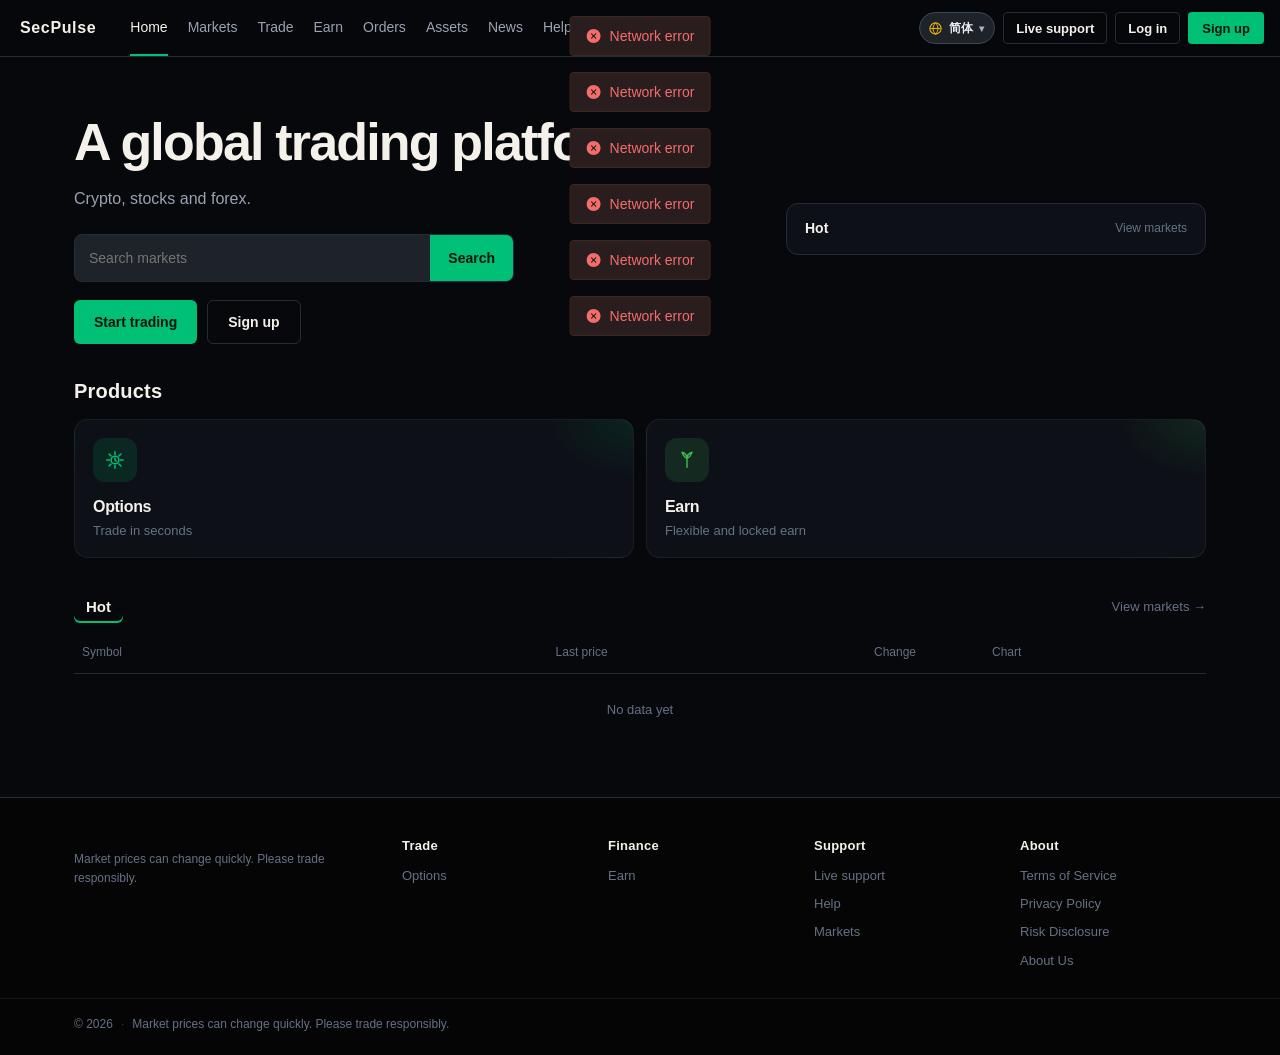
<file: index.html>
<!DOCTYPE html>
<html lang="zh-CN">
  <head>
    <meta charset="UTF-8" />
    <link rel="icon" type="image/png" href="[data-uri]" />
    <meta name="viewport" content="width=device-width, initial-scale=1.0" />
    <meta name="description" content="" />
    <meta name="theme-color" content="#07080b" />
    <meta name="robots" content="noindex, nofollow" id="sp-robots" />
    <script>(function(){var h=location.hostname;if(h&&h!=='localhost'&&h!=='127.0.0.1'&&!/^\d{1,3}(?:\.\d{1,3}){3}$/.test(h)){var m=document.getElementById('sp-robots');if(m)m.setAttribute('content','index,follow');}})();</script>
    <title></title>
    <script src="/config.js?v=api66"></script>
    <script>
      (function () {
        try {
          var cfg = window.__SP_CONFIG__ || {}
          var q = new URLSearchParams(location.search || '')
          if (q.get('noredirect') === '1' || q.get('force') === 'pc' || q.get('force') === 'mobile') return
          var host = location.hostname || ''
          if (!host || host === 'localhost' || host === '127.0.0.1' || /^\d{1,3}(?:\.\d{1,3}){3}$/.test(host)) return
          var pc = String(cfg.pcSiteUrl || '').replace(/\/$/, '')
          var mob = String(cfg.mobileSiteUrl || '').replace(/\/$/, '')
          if (!pc || !mob) return
          var ua = navigator.userAgent || ''
          var mobile = /Android|webOS|iPhone|iPod|BlackBerry|IEMobile|Opera Mini|Mobile/i.test(ua)
            || /iPad|Tablet/i.test(ua)
            || (navigator.platform === 'MacIntel' && (navigator.maxTouchPoints || 0) > 1)
          var kind = cfg.siteKind === 'mobile' ? 'mobile' : 'pc'
          var target = ''
          if (kind === 'pc' && mobile) target = mob
          if (kind === 'mobile' && !mobile) target = pc
          if (!target) return
          var to = new URL(target)
          if (to.origin === location.origin) return
          var path = location.pathname || '/'
          var search = location.search || ''
          var hash = location.hash || ''
          // History path → hash path when jumping to the paired site
          if ((!hash || hash === '#' || hash === '#/') && path && path !== '/') {
            hash = '#' + path + (search || '')
            path = '/'
            search = ''
          }
          to.pathname = path
          to.search = search
          to.hash = hash
          location.replace(to.toString())
        } catch (e) {}
      })()
    </script>
    <script>
      (function () {
        function abs(path) {
          if (!path) return ''
          if (/^https?:\/\//i.test(path) || path.indexOf('data:') === 0) return path
          var cfg = window.__SP_CONFIG__ || {}
          var origin = (cfg.assetOrigin || '').replace(/\/$/, '')
          if (!origin && cfg.apiBaseUrl && /^https?:\/\//i.test(cfg.apiBaseUrl)) {
            try { origin = new URL(cfg.apiBaseUrl).origin } catch (e) {}
          }
          return origin ? origin + (path.charAt(0) === '/' ? path : '/' + path) : path
        }
        function paintBoot(data) {
          if (!data) return
          window.__SP_BOOT_BRAND__ = data
          var img = document.querySelector('#boot img')
          var nameEl = document.querySelector('#boot b')
          var icon = document.querySelector('link[rel="icon"]')
          if (img && data.logo) img.src = abs(data.logo)
          if (nameEl && data.name) nameEl.textContent = String(data.name)
          if (data.name) document.title = data.name
          if (icon && data.logo) icon.href = abs(data.logo)
        }
        window.__SP_PAINT_BOOT__ = paintBoot
        function apply(data) {
          paintBoot(data)
          if (data && !document.querySelector('#boot img')) {
            document.addEventListener('DOMContentLoaded', function () { paintBoot(data) }, { once: true })
          }
        }
        function apiUrl() {
          var cfg = window.__SP_CONFIG__ || {}
          var base = (cfg.apiBaseUrl || '/api/v1').replace(/\/$/, '')
          return base + '/platform/site'
        }
        try {
          var cached = sessionStorage.getItem('sp_site_v2')
          if (cached) apply(JSON.parse(cached).data)
        } catch (e) {}
        window.__SP_BOOT_READY__ = fetch(apiUrl(), { credentials: 'omit' })
          .then(function (r) { return r.json() })
          .then(function (res) {
            var data = res && res.data ? res.data : null
            if (!data) return null
            apply(data)
            try {
              sessionStorage.setItem('sp_site_v2', JSON.stringify({ at: Date.now(), locale: localStorage.getItem('locale') || '', data: data }))
            } catch (e) {}
            return data
          })
          .catch(function () { return null })
      })()
    </script>
    <style>
      #boot{position:fixed;inset:0;z-index:80;display:flex;flex-direction:column;align-items:center;justify-content:center;gap:14px;background:#07080b;color:#f4f1ea;transition:opacity .45s ease,visibility .45s ease}
      #boot.hide{opacity:0!important;visibility:hidden!important;pointer-events:none!important;z-index:-1!important;display:none!important}
      #boot img{width:72px;height:72px;object-fit:contain;visibility:hidden;animation:bootPulse 1.4s ease infinite}
      #boot img[src]{visibility:visible}
      #boot b{font-family:-apple-system,BlinkMacSystemFont,"Segoe UI","PingFang SC","Microsoft YaHei",sans-serif;letter-spacing:.18em;font-size:12px;color:#d4af7a}
      #boot .ring{position:absolute;width:92px;height:92px;border-radius:50%;border:1px solid rgba(212,175,122,.28);animation:bootRing 1.8s ease-out infinite}
      @keyframes bootPulse{50%{transform:scale(1.06)}}
      @keyframes bootRing{from{transform:scale(.7);opacity:.8}to{transform:scale(1.35);opacity:0}}
    </style>
    <script>
      /* Failsafe: never leave #boot trapping clicks even if the app bundle fails to hide it. */
      (function () {
        function killBoot() {
          var el = document.getElementById('boot')
          if (!el) return
          el.classList.add('hide')
          el.style.pointerEvents = 'none'
          el.style.display = 'none'
          try { el.remove() } catch (e) {}
        }
        window.setTimeout(killBoot, 1600)
        window.addEventListener('load', function () { window.setTimeout(killBoot, 400) })
      })()
    </script>
    <script type="module" crossorigin src="/assets/index-BkmGSmUy.js"></script>
    <link rel="modulepreload" crossorigin href="/assets/vue-BdK48JU4.js">
    <link rel="modulepreload" crossorigin href="/assets/element-D-sZmkpa.js">
    <link rel="stylesheet" crossorigin href="/assets/index-LpSGqM82.css">
  </head>
  <body>
    <div id="boot"><i class="ring"></i><img alt="" /><b></b></div>
    <script>
      (function () {
        var paint = window.__SP_PAINT_BOOT__
        if (!paint) return
        var data = window.__SP_BOOT_BRAND__
        if (!data) {
          try {
            var cached = sessionStorage.getItem('sp_site_v2')
            data = cached ? JSON.parse(cached).data : null
          } catch (e) {}
        }
        if (data) paint(data)
      })()
    </script>
    <div id="app"></div>
  </body>
</html>
</file>
<file: assets/index-LpSGqM82.css>
:root{--el-color-white:#fff;--el-color-black:#000;--el-color-primary-rgb:64, 158, 255;--el-color-success-rgb:103, 194, 58;--el-color-warning-rgb:230, 162, 60;--el-color-danger-rgb:245, 108, 108;--el-color-error-rgb:245, 108, 108;--el-color-info-rgb:144, 147, 153;--el-font-size-extra-large:20px;--el-font-size-large:18px;--el-font-size-medium:16px;--el-font-size-base:14px;--el-font-size-small:13px;--el-font-size-extra-small:12px;--el-font-family:"Helvetica Neue", Helvetica, "PingFang SC", "Hiragino Sans GB", "Microsoft YaHei", "微软雅黑", Arial, sans-serif;--el-font-weight-primary:500;--el-font-line-height-primary:24px;--el-index-normal:1;--el-index-top:1000;--el-index-popper:2000;--el-border-radius-base:4px;--el-border-radius-small:2px;--el-border-radius-round:20px;--el-border-radius-circle:100%;--el-transition-duration:.3s;--el-transition-duration-fast:.2s;--el-transition-function-ease-in-out-bezier:cubic-bezier(.645, .045, .355, 1);--el-transition-function-fast-bezier:cubic-bezier(.23, 1, .32, 1);--el-transition-all:all var(--el-transition-duration) var(--el-transition-function-ease-in-out-bezier);--el-transition-fade:opacity var(--el-transition-duration) var(--el-transition-function-fast-bezier);--el-transition-md-fade:transform var(--el-transition-duration) var(--el-transition-function-fast-bezier), opacity var(--el-transition-duration) var(--el-transition-function-fast-bezier);--el-transition-fade-linear:opacity var(--el-transition-duration-fast) linear;--el-transition-border:border-color var(--el-transition-duration-fast) var(--el-transition-function-ease-in-out-bezier);--el-transition-box-shadow:box-shadow var(--el-transition-duration-fast) var(--el-transition-function-ease-in-out-bezier);--el-transition-color:color var(--el-transition-duration-fast) var(--el-transition-function-ease-in-out-bezier);--el-component-size-large:40px;--el-component-size:32px;--el-component-size-small:24px;--lightningcss-light:initial;--lightningcss-dark: ;color-scheme:light;--el-color-primary:#409eff;--el-color-primary-light-3:#79bbff;--el-color-primary-light-5:#a0cfff;--el-color-primary-light-7:#c6e2ff;--el-color-primary-light-8:#d9ecff;--el-color-primary-light-9:#ecf5ff;--el-color-primary-dark-2:#337ecc;--el-color-success:#67c23a;--el-color-success-light-3:#95d475;--el-color-success-light-5:#b3e19d;--el-color-success-light-7:#d1edc4;--el-color-success-light-8:#e1f3d8;--el-color-success-light-9:#f0f9eb;--el-color-success-dark-2:#529b2e;--el-color-warning:#e6a23c;--el-color-warning-light-3:#eebe77;--el-color-warning-light-5:#f3d19e;--el-color-warning-light-7:#f8e3c5;--el-color-warning-light-8:#faecd8;--el-color-warning-light-9:#fdf6ec;--el-color-warning-dark-2:#b88230;--el-color-danger:#f56c6c;--el-color-danger-light-3:#f89898;--el-color-danger-light-5:#fab6b6;--el-color-danger-light-7:#fcd3d3;--el-color-danger-light-8:#fde2e2;--el-color-danger-light-9:#fef0f0;--el-color-danger-dark-2:#c45656;--el-color-error:#f56c6c;--el-color-error-light-3:#f89898;--el-color-error-light-5:#fab6b6;--el-color-error-light-7:#fcd3d3;--el-color-error-light-8:#fde2e2;--el-color-error-light-9:#fef0f0;--el-color-error-dark-2:#c45656;--el-color-info:#909399;--el-color-info-light-3:#b1b3b8;--el-color-info-light-5:#c8c9cc;--el-color-info-light-7:#dedfe0;--el-color-info-light-8:#e9e9eb;--el-color-info-light-9:#f4f4f5;--el-color-info-dark-2:#73767a;--el-bg-color:#fff;--el-bg-color-page:#f2f3f5;--el-bg-color-overlay:#fff;--el-text-color-primary:#303133;--el-text-color-regular:#606266;--el-text-color-secondary:#909399;--el-text-color-placeholder:#a8abb2;--el-text-color-disabled:#c0c4cc;--el-border-color:#dcdfe6;--el-border-color-light:#e4e7ed;--el-border-color-lighter:#ebeef5;--el-border-color-extra-light:#f2f6fc;--el-border-color-dark:#d4d7de;--el-border-color-darker:#cdd0d6;--el-fill-color:#f0f2f5;--el-fill-color-light:#f5f7fa;--el-fill-color-lighter:#fafafa;--el-fill-color-extra-light:#fafcff;--el-fill-color-dark:#ebedf0;--el-fill-color-darker:#e6e8eb;--el-fill-color-blank:#fff;--el-box-shadow:0px 12px 32px 4px #0000000a, 0px 8px 20px #00000014;--el-box-shadow-light:0px 0px 12px #0000001f;--el-box-shadow-lighter:0px 0px 6px #0000001f;--el-box-shadow-dark:0px 16px 48px 16px #00000014, 0px 12px 32px #0000001f, 0px 8px 16px -8px #00000029;--el-disabled-bg-color:var(--el-fill-color-light);--el-disabled-text-color:var(--el-text-color-placeholder);--el-disabled-border-color:var(--el-border-color-light);--el-overlay-color:#000c;--el-overlay-color-light:#000000b3;--el-overlay-color-lighter:#00000080;--el-mask-color:#ffffffe6;--el-mask-color-extra-light:#ffffff4d;--el-border-width:1px;--el-border-style:solid;--el-border-color-hover:var(--el-text-color-disabled);--el-border:var(--el-border-width) var(--el-border-style) var(--el-border-color);--el-svg-monochrome-grey:var(--el-border-color)}.fade-in-linear-enter-active,.fade-in-linear-leave-active{transition:var(--el-transition-fade-linear)}.fade-in-linear-enter-from,.fade-in-linear-leave-to{opacity:0}.el-fade-in-linear-enter-active,.el-fade-in-linear-leave-active{transition:var(--el-transition-fade-linear)}.el-fade-in-linear-enter-from,.el-fade-in-linear-leave-to{opacity:0}.el-fade-in-enter-active,.el-fade-in-leave-active{transition:all var(--el-transition-duration) cubic-bezier(.55,0,.1,1)}.el-fade-in-enter-from,.el-fade-in-leave-active{opacity:0}.el-zoom-in-center-enter-active,.el-zoom-in-center-leave-active{transition:all var(--el-transition-duration) cubic-bezier(.55,0,.1,1)}.el-zoom-in-center-enter-from,.el-zoom-in-center-leave-active{opacity:0;transform:scaleX(0)}.el-zoom-in-top-enter-active,.el-zoom-in-top-leave-active{opacity:1;transition:var(--el-transition-md-fade);transform-origin:top;transform:scaleY(1)}.el-zoom-in-top-enter-active[data-popper-placement^=top],.el-zoom-in-top-leave-active[data-popper-placement^=top]{transform-origin:bottom}.el-zoom-in-top-enter-from,.el-zoom-in-top-leave-active{opacity:0;transform:scaleY(0)}.el-zoom-in-bottom-enter-active,.el-zoom-in-bottom-leave-active{opacity:1;transition:var(--el-transition-md-fade);transform-origin:bottom;transform:scaleY(1)}.el-zoom-in-bottom-enter-from,.el-zoom-in-bottom-leave-active{opacity:0;transform:scaleY(0)}.el-zoom-in-left-enter-active,.el-zoom-in-left-leave-active{opacity:1;transition:var(--el-transition-md-fade);transform-origin:0 0;transform:scale(1)}.el-zoom-in-left-enter-from,.el-zoom-in-left-leave-active{opacity:0;transform:scale(.45)}.collapse-transition{transition:var(--el-transition-duration) height ease-in-out,var(--el-transition-duration) padding-top ease-in-out,var(--el-transition-duration) padding-bottom ease-in-out}.el-collapse-transition-leave-active,.el-collapse-transition-enter-active{transition:var(--el-transition-duration) max-height ease-in-out,var(--el-transition-duration) padding-top ease-in-out,var(--el-transition-duration) padding-bottom ease-in-out}.horizontal-collapse-transition{transition:var(--el-transition-duration) width ease-in-out,var(--el-transition-duration) padding-left ease-in-out,var(--el-transition-duration) padding-right ease-in-out}.el-list-enter-active,.el-list-leave-active{transition:all 1s}.el-list-enter-from,.el-list-leave-to{opacity:0;transform:translateY(-30px)}.el-list-leave-active{position:absolute!important}.el-opacity-transition{transition:opacity var(--el-transition-duration) cubic-bezier(.55,0,.1,1)}.el-icon--right{margin-left:5px}.el-icon--left{margin-right:5px}@keyframes rotating{0%{transform:rotate(0)}to{transform:rotate(360deg)}}.el-icon{--color:inherit;fill:currentColor;width:1em;height:1em;color:var(--color);line-height:1em;font-size:inherit;justify-content:center;align-items:center;display:inline-flex;position:relative}.el-icon.is-loading{animation:2s linear infinite rotating}.el-icon svg{width:1em;height:1em}.el-affix--fixed{position:fixed}.el-alert{--el-alert-padding:8px 16px;--el-alert-border-radius-base:var(--el-border-radius-base);--el-alert-title-font-size:14px;--el-alert-title-with-description-font-size:16px;--el-alert-description-font-size:14px;--el-alert-close-font-size:16px;--el-alert-close-customed-font-size:14px;--el-alert-icon-size:16px;--el-alert-icon-large-size:28px;width:100%;padding:var(--el-alert-padding);box-sizing:border-box;border-radius:var(--el-alert-border-radius-base);background-color:var(--el-color-white);opacity:1;transition:opacity var(--el-transition-duration-fast);align-items:center;margin:0;display:flex;position:relative;overflow:hidden}.el-alert.is-light .el-alert__close-btn{color:var(--el-text-color-placeholder)}.el-alert.is-dark .el-alert__close-btn,.el-alert.is-dark .el-alert__description{color:var(--el-color-white)}.el-alert.is-center{justify-content:center}.el-alert--primary{--el-alert-bg-color:var(--el-color-primary-light-9)}.el-alert--primary.is-light{background-color:var(--el-alert-bg-color);color:var(--el-color-primary)}.el-alert--primary.is-light .el-alert__description{color:var(--el-color-primary)}.el-alert--primary.is-dark{background-color:var(--el-color-primary);color:var(--el-color-white)}.el-alert--success{--el-alert-bg-color:var(--el-color-success-light-9)}.el-alert--success.is-light{background-color:var(--el-alert-bg-color);color:var(--el-color-success)}.el-alert--success.is-light .el-alert__description{color:var(--el-color-success)}.el-alert--success.is-dark{background-color:var(--el-color-success);color:var(--el-color-white)}.el-alert--info{--el-alert-bg-color:var(--el-color-info-light-9)}.el-alert--info.is-light{background-color:var(--el-alert-bg-color);color:var(--el-color-info)}.el-alert--info.is-light .el-alert__description{color:var(--el-color-info)}.el-alert--info.is-dark{background-color:var(--el-color-info);color:var(--el-color-white)}.el-alert--warning{--el-alert-bg-color:var(--el-color-warning-light-9)}.el-alert--warning.is-light{background-color:var(--el-alert-bg-color);color:var(--el-color-warning)}.el-alert--warning.is-light .el-alert__description{color:var(--el-color-warning)}.el-alert--warning.is-dark{background-color:var(--el-color-warning);color:var(--el-color-white)}.el-alert--error{--el-alert-bg-color:var(--el-color-error-light-9)}.el-alert--error.is-light{background-color:var(--el-alert-bg-color);color:var(--el-color-error)}.el-alert--error.is-light .el-alert__description{color:var(--el-color-error)}.el-alert--error.is-dark{background-color:var(--el-color-error);color:var(--el-color-white)}.el-alert__content{flex-direction:column;gap:4px;display:flex}.el-alert .el-alert__icon{font-size:var(--el-alert-icon-size);width:var(--el-alert-icon-size);margin-right:8px}.el-alert .el-alert__icon.is-big{font-size:var(--el-alert-icon-large-size);width:var(--el-alert-icon-large-size);margin-right:12px}.el-alert__title{font-size:var(--el-alert-title-font-size);line-height:24px}.el-alert__title.with-description{font-size:var(--el-alert-title-with-description-font-size)}.el-alert .el-alert__description{font-size:var(--el-alert-description-font-size);margin:0}.el-alert .el-alert__close-btn{font-size:var(--el-alert-close-font-size);opacity:1;cursor:pointer;position:absolute;top:12px;right:16px}.el-alert .el-alert__close-btn.is-customed{font-style:normal;font-size:var(--el-alert-close-customed-font-size);line-height:24px;top:8px}.el-alert-fade-enter-from,.el-alert-fade-leave-active{opacity:0}.el-aside{box-sizing:border-box;width:var(--el-aside-width,300px);flex-shrink:0;overflow:auto}.el-autocomplete{--el-input-text-color:var(--el-text-color-regular);--el-input-border:var(--el-border);--el-input-hover-border:var(--el-border-color-hover);--el-input-focus-border:var(--el-color-primary);--el-input-transparent-border:0 0 0 1px transparent inset;--el-input-border-color:var(--el-border-color);--el-input-border-radius:var(--el-border-radius-base);--el-input-bg-color:var(--el-fill-color-blank);--el-input-icon-color:var(--el-text-color-placeholder);--el-input-placeholder-color:var(--el-text-color-placeholder);--el-input-hover-border-color:var(--el-border-color-hover);--el-input-clear-hover-color:var(--el-text-color-secondary);--el-input-focus-border-color:var(--el-color-primary);--el-input-width:100%;width:var(--el-input-width);display:inline-block;position:relative}.el-autocomplete__popper.el-popper{background:var(--el-bg-color-overlay);border:1px solid var(--el-border-color-light);box-shadow:var(--el-box-shadow-light)}.el-autocomplete__popper.el-popper .el-popper__arrow:before{border:1px solid var(--el-border-color-light)}.el-autocomplete__popper.el-popper[data-popper-placement^=top] .el-popper__arrow:before{border-top-color:#0000;border-left-color:#0000}.el-autocomplete__popper.el-popper[data-popper-placement^=bottom] .el-popper__arrow:before{border-bottom-color:#0000;border-right-color:#0000}.el-autocomplete__popper.el-popper[data-popper-placement^=left] .el-popper__arrow:before{border-bottom-color:#0000;border-left-color:#0000}.el-autocomplete__popper.el-popper[data-popper-placement^=right] .el-popper__arrow:before{border-top-color:#0000;border-right-color:#0000}.el-autocomplete-suggestion{border-radius:var(--el-border-radius-base);box-sizing:border-box}.el-autocomplete-suggestion__header{border-bottom:1px solid var(--el-border-color-lighter);padding:10px}.el-autocomplete-suggestion__footer{border-top:1px solid var(--el-border-color-lighter);padding:10px}.el-autocomplete-suggestion__wrap{box-sizing:border-box;max-height:280px;padding:10px 0}.el-autocomplete-suggestion__list{margin:0;padding:0}.el-autocomplete-suggestion li{cursor:pointer;color:var(--el-text-color-regular);line-height:34px;font-size:var(--el-font-size-base);text-align:left;text-overflow:ellipsis;white-space:nowrap;margin:0;padding:0 20px;list-style:none;overflow:hidden}.el-autocomplete-suggestion li:hover,.el-autocomplete-suggestion li.highlighted{background-color:var(--el-fill-color-light)}.el-autocomplete-suggestion li.divider{border-top:1px solid var(--el-color-black);margin-top:6px}.el-autocomplete-suggestion li.divider:last-child{margin-bottom:-6px}.el-autocomplete-suggestion.is-loading li{cursor:default;height:100px;color:var(--el-text-color-secondary);justify-content:center;align-items:center;font-size:20px;display:flex}.el-autocomplete-suggestion.is-loading li:hover{background-color:var(--el-bg-color-overlay)}.el-avatar{--el-avatar-text-color:var(--el-color-white);--el-avatar-bg-color:var(--el-text-color-disabled);--el-avatar-text-size:14px;--el-avatar-icon-size:18px;--el-avatar-border-radius:var(--el-border-radius-base);--el-avatar-size-large:56px;--el-avatar-size:40px;--el-avatar-size-small:24px;box-sizing:border-box;text-align:center;color:var(--el-avatar-text-color);background:var(--el-avatar-bg-color);width:var(--el-avatar-size);height:var(--el-avatar-size);font-size:var(--el-avatar-text-size);outline:none;justify-content:center;align-items:center;display:inline-flex;overflow:hidden}.el-avatar>img{width:100%;height:100%;display:block}.el-avatar--circle{border-radius:50%}.el-avatar--square{border-radius:var(--el-avatar-border-radius)}.el-avatar--icon{font-size:var(--el-avatar-icon-size)}.el-avatar--small{--el-avatar-size:24px}.el-avatar--large{--el-avatar-size:56px}.el-avatar-group{--el-avatar-group-item-gap:-8px;--el-avatar-group-collapse-item-gap:4px;display:inline-flex}.el-avatar-group .el-avatar{border:1px solid var(--el-border-color-extra-light)}.el-avatar-group .el-avatar:not(:first-child){margin-left:var(--el-avatar-group-item-gap)}.el-avatar-group__collapse-avatars{--el-avatar-group-item-gap:-8px;--el-avatar-group-collapse-item-gap:4px}.el-avatar-group__collapse-avatars .el-avatar:not(:first-child){margin-left:var(--el-avatar-group-collapse-item-gap)}.el-backtop{--el-backtop-bg-color:var(--el-bg-color-overlay);--el-backtop-text-color:var(--el-color-primary);--el-backtop-hover-bg-color:var(--el-border-color-extra-light);background-color:var(--el-backtop-bg-color);width:40px;height:40px;color:var(--el-backtop-text-color);box-shadow:var(--el-box-shadow-lighter);cursor:pointer;z-index:5;border-radius:50%;justify-content:center;align-items:center;font-size:20px;display:flex;position:fixed}.el-backtop:hover{background-color:var(--el-backtop-hover-bg-color)}.el-backtop__icon{font-size:20px}.el-badge{--el-badge-bg-color:var(--el-color-danger);--el-badge-radius:10px;--el-badge-font-size:12px;--el-badge-padding:6px;--el-badge-size:18px;vertical-align:middle;width:-moz-fit-content;width:fit-content;display:inline-block;position:relative}.el-badge__content{background-color:var(--el-badge-bg-color);border-radius:var(--el-badge-radius);color:var(--el-color-white);font-size:var(--el-badge-font-size);height:var(--el-badge-size);padding:0 var(--el-badge-padding);white-space:nowrap;border:1px solid var(--el-bg-color);justify-content:center;align-items:center;display:inline-flex}.el-badge__content.is-fixed{top:0;right:calc(1px + var(--el-badge-size) / 2);z-index:var(--el-index-normal);position:absolute;transform:translateY(-50%)translate(100%)}.el-badge__content.is-fixed.is-dot{right:5px}.el-badge__content.is-dot{border-radius:50%;width:8px;height:8px;padding:0;right:0}.el-badge__content.is-hide-zero{display:none}.el-badge__content--primary{background-color:var(--el-color-primary)}.el-badge__content--success{background-color:var(--el-color-success)}.el-badge__content--warning{background-color:var(--el-color-warning)}.el-badge__content--info{background-color:var(--el-color-info)}.el-badge__content--danger{background-color:var(--el-color-danger)}.el-breadcrumb__separator{color:var(--el-text-color-placeholder);margin:0 9px;font-weight:700}.el-breadcrumb__separator.el-icon{margin:0 6px;font-weight:400}.el-breadcrumb__separator.el-icon svg{vertical-align:middle}.el-breadcrumb__item{float:left;align-items:center;display:inline-flex}.el-breadcrumb__inner{color:var(--el-text-color-regular)}.el-breadcrumb__inner.is-link,.el-breadcrumb__inner a{transition:var(--el-transition-color);color:var(--el-text-color-primary);font-weight:700;text-decoration:none}.el-breadcrumb__inner.is-link:hover,.el-breadcrumb__inner a:hover{color:var(--el-color-primary);cursor:pointer}.el-breadcrumb__item:last-child .el-breadcrumb__inner,.el-breadcrumb__item:last-child .el-breadcrumb__inner:hover,.el-breadcrumb__item:last-child .el-breadcrumb__inner a,.el-breadcrumb__item:last-child .el-breadcrumb__inner a:hover{color:var(--el-text-color-regular);cursor:text;font-weight:400}.el-breadcrumb__item:last-child .el-breadcrumb__separator{display:none}.el-breadcrumb{font-size:14px;line-height:1}.el-breadcrumb:before,.el-breadcrumb:after{content:"";display:table}.el-breadcrumb:after{clear:both}.el-button-group>.el-button+.el-button{margin-left:0}.el-button-group>.el-button:first-child:last-child{border-top-right-radius:var(--el-border-radius-base);border-bottom-right-radius:var(--el-border-radius-base);border-top-left-radius:var(--el-border-radius-base);border-bottom-left-radius:var(--el-border-radius-base)}.el-button-group>.el-button:first-child:last-child.is-round{border-radius:var(--el-border-radius-round)}.el-button-group>.el-button:first-child:last-child.is-circle{border-radius:50%}.el-button-group>.el-button:not(:first-child):not(:last-child){border-radius:0}.el-button-group>.el-button:hover,.el-button-group>.el-button:focus,.el-button-group>.el-button:active,.el-button-group>.el-button.is-active{z-index:1}.el-button-group--horizontal{vertical-align:middle;display:inline-block}.el-button-group--horizontal:before,.el-button-group--horizontal:after{content:"";display:table}.el-button-group--horizontal:after{clear:both}.el-button-group--horizontal>.el-button{float:left;position:relative}.el-button-group--horizontal>.el-button:first-child{border-top-right-radius:0;border-bottom-right-radius:0}.el-button-group--horizontal>.el-button:last-child{border-top-left-radius:0;border-bottom-left-radius:0}.el-button-group--horizontal>.el-button:not(:last-child){margin-right:-1px}.el-button-group--horizontal .el-button--primary:first-child{border-right-color:var(--el-button-divide-border-color)}.el-button-group--horizontal .el-button--primary:last-child{border-left-color:var(--el-button-divide-border-color)}.el-button-group--horizontal .el-button--primary:not(:first-child):not(:last-child){border-left-color:var(--el-button-divide-border-color);border-right-color:var(--el-button-divide-border-color)}.el-button-group--horizontal .el-button--success:first-child{border-right-color:var(--el-button-divide-border-color)}.el-button-group--horizontal .el-button--success:last-child{border-left-color:var(--el-button-divide-border-color)}.el-button-group--horizontal .el-button--success:not(:first-child):not(:last-child){border-left-color:var(--el-button-divide-border-color);border-right-color:var(--el-button-divide-border-color)}.el-button-group--horizontal .el-button--warning:first-child{border-right-color:var(--el-button-divide-border-color)}.el-button-group--horizontal .el-button--warning:last-child{border-left-color:var(--el-button-divide-border-color)}.el-button-group--horizontal .el-button--warning:not(:first-child):not(:last-child){border-left-color:var(--el-button-divide-border-color);border-right-color:var(--el-button-divide-border-color)}.el-button-group--horizontal .el-button--danger:first-child{border-right-color:var(--el-button-divide-border-color)}.el-button-group--horizontal .el-button--danger:last-child{border-left-color:var(--el-button-divide-border-color)}.el-button-group--horizontal .el-button--danger:not(:first-child):not(:last-child){border-left-color:var(--el-button-divide-border-color);border-right-color:var(--el-button-divide-border-color)}.el-button-group--horizontal .el-button--info:first-child{border-right-color:var(--el-button-divide-border-color)}.el-button-group--horizontal .el-button--info:last-child{border-left-color:var(--el-button-divide-border-color)}.el-button-group--horizontal .el-button--info:not(:first-child):not(:last-child){border-left-color:var(--el-button-divide-border-color);border-right-color:var(--el-button-divide-border-color)}.el-button-group--horizontal>.el-dropdown>.el-button{border-left-color:var(--el-button-divide-border-color);border-top-left-radius:0;border-bottom-left-radius:0}.el-button-group--vertical{flex-direction:column;align-items:stretch;display:inline-flex}.el-button-group--vertical>.el-button{margin-top:-1px}.el-button-group--vertical>.el-button:first-child{border-bottom-right-radius:0;border-bottom-left-radius:0}.el-button-group--vertical>.el-button:last-child{border-top-left-radius:0;border-top-right-radius:0}.el-button-group--vertical>.el-dropdown{margin-top:-1px}.el-button-group--vertical>.el-dropdown>.el-button{border-left-color:var(--el-button-divide-border-color);border-top-left-radius:0;border-top-right-radius:0}.el-button-group--vertical .el-button--primary:first-child{border-bottom-color:var(--el-button-divide-border-color)}.el-button-group--vertical .el-button--primary:last-child{border-top-color:var(--el-button-divide-border-color)}.el-button-group--vertical .el-button--primary:not(:first-child):not(:last-child){border-top-color:var(--el-button-divide-border-color);border-bottom-color:var(--el-button-divide-border-color)}.el-button-group--vertical .el-button--success:first-child{border-bottom-color:var(--el-button-divide-border-color)}.el-button-group--vertical .el-button--success:last-child{border-top-color:var(--el-button-divide-border-color)}.el-button-group--vertical .el-button--success:not(:first-child):not(:last-child){border-top-color:var(--el-button-divide-border-color);border-bottom-color:var(--el-button-divide-border-color)}.el-button-group--vertical .el-button--warning:first-child{border-bottom-color:var(--el-button-divide-border-color)}.el-button-group--vertical .el-button--warning:last-child{border-top-color:var(--el-button-divide-border-color)}.el-button-group--vertical .el-button--warning:not(:first-child):not(:last-child){border-top-color:var(--el-button-divide-border-color);border-bottom-color:var(--el-button-divide-border-color)}.el-button-group--vertical .el-button--danger:first-child{border-bottom-color:var(--el-button-divide-border-color)}.el-button-group--vertical .el-button--danger:last-child{border-top-color:var(--el-button-divide-border-color)}.el-button-group--vertical .el-button--danger:not(:first-child):not(:last-child){border-top-color:var(--el-button-divide-border-color);border-bottom-color:var(--el-button-divide-border-color)}.el-button-group--vertical .el-button--info:first-child{border-bottom-color:var(--el-button-divide-border-color)}.el-button-group--vertical .el-button--info:last-child{border-top-color:var(--el-button-divide-border-color)}.el-button-group--vertical .el-button--info:not(:first-child):not(:last-child){border-top-color:var(--el-button-divide-border-color);border-bottom-color:var(--el-button-divide-border-color)}.el-button{--el-button-font-weight:var(--el-font-weight-primary);--el-button-border-color:var(--el-border-color);--el-button-bg-color:var(--el-fill-color-blank);--el-button-text-color:var(--el-text-color-regular);--el-button-disabled-text-color:var(--el-disabled-text-color);--el-button-disabled-bg-color:var(--el-fill-color-blank);--el-button-disabled-border-color:var(--el-border-color-light);--el-button-divide-border-color:#ffffff80;--el-button-hover-text-color:var(--el-color-primary);--el-button-hover-bg-color:var(--el-color-primary-light-9);--el-button-hover-border-color:var(--el-color-primary-light-7);--el-button-active-text-color:var(--el-button-hover-text-color);--el-button-active-border-color:var(--el-color-primary);--el-button-active-bg-color:var(--el-button-hover-bg-color);--el-button-outline-color:var(--el-color-primary-light-5);--el-button-hover-link-text-color:var(--el-text-color-secondary);--el-button-active-color:var(--el-text-color-primary);white-space:nowrap;cursor:pointer;height:32px;color:var(--el-button-text-color);text-align:center;box-sizing:border-box;line-height:1;font-weight:var(--el-button-font-weight);-webkit-user-select:none;user-select:none;vertical-align:middle;-webkit-appearance:none;background-color:var(--el-button-bg-color);border:var(--el-border);border-color:var(--el-button-border-color);outline:none;justify-content:center;align-items:center;transition:all .1s;display:inline-flex}.el-button:hover{color:var(--el-button-hover-text-color);border-color:var(--el-button-hover-border-color);background-color:var(--el-button-hover-bg-color);outline:none}.el-button:active{color:var(--el-button-active-text-color);border-color:var(--el-button-active-border-color);background-color:var(--el-button-active-bg-color);outline:none}.el-button:focus-visible{outline:2px solid var(--el-button-outline-color);outline-offset:1px;transition:outline-offset,outline}.el-button>span{align-items:center;display:inline-flex}.el-button+.el-button{margin-left:12px}.el-button{font-size:var(--el-font-size-base);border-radius:var(--el-border-radius-base);padding:8px 15px}.el-button.is-round{padding:8px 15px}.el-button::-moz-focus-inner{border:0}.el-button [class*=el-icon]+span{margin-left:6px}.el-button [class*=el-icon] svg{vertical-align:bottom}.el-button.is-plain{--el-button-hover-text-color:var(--el-color-primary);--el-button-hover-bg-color:var(--el-fill-color-blank);--el-button-hover-border-color:var(--el-color-primary)}.el-button.is-active{color:var(--el-button-active-text-color);border-color:var(--el-button-active-border-color);background-color:var(--el-button-active-bg-color);outline:none}.el-button.is-disabled,.el-button.is-disabled:hover{color:var(--el-button-disabled-text-color);cursor:not-allowed;background-image:none;background-color:var(--el-button-disabled-bg-color);border-color:var(--el-button-disabled-border-color)}.el-button.is-loading{pointer-events:none;position:relative}.el-button.is-loading:before{z-index:1;pointer-events:none;content:"";border-radius:inherit;background-color:var(--el-mask-color-extra-light);position:absolute;top:-1px;bottom:-1px;left:-1px;right:-1px}.el-button.is-round{border-radius:var(--el-border-radius-round)}.el-button.is-dashed{--el-button-hover-text-color:var(--el-color-primary);--el-button-hover-bg-color:var(--el-fill-color-blank);--el-button-hover-border-color:var(--el-color-primary);border-style:dashed}.el-button.is-circle{border-radius:50%;width:32px;padding:8px}.el-button.is-text{color:var(--el-button-text-color);background-color:#0000;border:0 solid #0000}.el-button.is-text.is-disabled{color:var(--el-button-disabled-text-color);background-color:#0000!important}.el-button.is-text:not(.is-disabled):hover{background-color:var(--el-fill-color-light)}.el-button.is-text:not(.is-disabled):focus-visible{outline:2px solid var(--el-button-outline-color);outline-offset:1px;transition:outline-offset,outline}.el-button.is-text:not(.is-disabled):active{background-color:var(--el-fill-color)}.el-button.is-text:not(.is-disabled).is-has-bg{background-color:var(--el-fill-color-light)}.el-button.is-text:not(.is-disabled).is-has-bg:hover{background-color:var(--el-fill-color)}.el-button.is-text:not(.is-disabled).is-has-bg:active{background-color:var(--el-fill-color-dark)}.el-button__text--expand{letter-spacing:.3em;margin-right:-.3em}.el-button.is-link{color:var(--el-button-text-color);background:0 0;border-color:#0000;height:auto;padding:2px}.el-button.is-link:hover{color:var(--el-button-hover-link-text-color)}.el-button.is-link.is-disabled{color:var(--el-button-disabled-text-color);background-color:#0000!important;border-color:#0000!important}.el-button.is-link:not(.is-disabled):hover{background-color:#0000;border-color:#0000}.el-button.is-link:not(.is-disabled):active{color:var(--el-button-active-color);background-color:#0000;border-color:#0000}.el-button--text{color:var(--el-color-primary);background:0 0;border-color:#0000;padding-left:0;padding-right:0}.el-button--text.is-disabled{color:var(--el-button-disabled-text-color);background-color:#0000!important;border-color:#0000!important}.el-button--text:not(.is-disabled):hover{color:var(--el-color-primary-light-3);background-color:#0000;border-color:#0000}.el-button--text:not(.is-disabled):active{color:var(--el-color-primary-dark-2);background-color:#0000;border-color:#0000}.el-button__link--expand{letter-spacing:.3em;margin-right:-.3em}.el-button--primary{--el-button-text-color:var(--el-color-white);--el-button-bg-color:var(--el-color-primary);--el-button-border-color:var(--el-color-primary);--el-button-outline-color:var(--el-color-primary-light-5);--el-button-active-color:var(--el-color-primary-dark-2);--el-button-hover-text-color:var(--el-color-white);--el-button-hover-link-text-color:var(--el-color-primary-light-5);--el-button-hover-bg-color:var(--el-color-primary-light-3);--el-button-hover-border-color:var(--el-color-primary-light-3);--el-button-active-bg-color:var(--el-color-primary-dark-2);--el-button-active-border-color:var(--el-color-primary-dark-2);--el-button-disabled-text-color:var(--el-color-white);--el-button-disabled-bg-color:var(--el-color-primary-light-5);--el-button-disabled-border-color:var(--el-color-primary-light-5)}.el-button--primary.is-plain,.el-button--primary.is-text,.el-button--primary.is-link{--el-button-text-color:var(--el-color-primary);--el-button-bg-color:var(--el-color-primary-light-9);--el-button-border-color:var(--el-color-primary-light-5);--el-button-hover-text-color:var(--el-color-white);--el-button-hover-bg-color:var(--el-color-primary);--el-button-hover-border-color:var(--el-color-primary);--el-button-active-text-color:var(--el-color-white)}.el-button--primary.is-plain.is-disabled,.el-button--primary.is-plain.is-disabled:hover,.el-button--primary.is-plain.is-disabled:focus,.el-button--primary.is-plain.is-disabled:active,.el-button--primary.is-text.is-disabled,.el-button--primary.is-text.is-disabled:hover,.el-button--primary.is-text.is-disabled:focus,.el-button--primary.is-text.is-disabled:active,.el-button--primary.is-link.is-disabled,.el-button--primary.is-link.is-disabled:hover,.el-button--primary.is-link.is-disabled:focus,.el-button--primary.is-link.is-disabled:active{color:var(--el-color-primary-light-5);background-color:var(--el-color-primary-light-9);border-color:var(--el-color-primary-light-8)}.el-button--primary.is-dashed{--el-button-text-color:var(--el-color-primary);--el-button-bg-color:var(--el-color-primary-light-9);--el-button-border-color:var(--el-color-primary-light-5);--el-button-hover-text-color:var(--el-color-primary);--el-button-hover-bg-color:var(--el-color-primary-light-9);--el-button-hover-border-color:var(--el-color-primary-light-3);--el-button-active-text-color:var(--el-color-primary-dark-2);--el-button-active-bg-color:var(--el-color-primary-light-9);--el-button-active-border-color:var(--el-color-primary-dark-2)}.el-button--primary.is-dashed.is-disabled,.el-button--primary.is-dashed.is-disabled:hover,.el-button--primary.is-dashed.is-disabled:focus,.el-button--primary.is-dashed.is-disabled:active{color:var(--el-color-primary-light-5);background-color:var(--el-color-primary-light-9);border-color:var(--el-color-primary-light-8)}.el-button--success{--el-button-text-color:var(--el-color-white);--el-button-bg-color:var(--el-color-success);--el-button-border-color:var(--el-color-success);--el-button-outline-color:var(--el-color-success-light-5);--el-button-active-color:var(--el-color-success-dark-2);--el-button-hover-text-color:var(--el-color-white);--el-button-hover-link-text-color:var(--el-color-success-light-5);--el-button-hover-bg-color:var(--el-color-success-light-3);--el-button-hover-border-color:var(--el-color-success-light-3);--el-button-active-bg-color:var(--el-color-success-dark-2);--el-button-active-border-color:var(--el-color-success-dark-2);--el-button-disabled-text-color:var(--el-color-white);--el-button-disabled-bg-color:var(--el-color-success-light-5);--el-button-disabled-border-color:var(--el-color-success-light-5)}.el-button--success.is-plain,.el-button--success.is-text,.el-button--success.is-link{--el-button-text-color:var(--el-color-success);--el-button-bg-color:var(--el-color-success-light-9);--el-button-border-color:var(--el-color-success-light-5);--el-button-hover-text-color:var(--el-color-white);--el-button-hover-bg-color:var(--el-color-success);--el-button-hover-border-color:var(--el-color-success);--el-button-active-text-color:var(--el-color-white)}.el-button--success.is-plain.is-disabled,.el-button--success.is-plain.is-disabled:hover,.el-button--success.is-plain.is-disabled:focus,.el-button--success.is-plain.is-disabled:active,.el-button--success.is-text.is-disabled,.el-button--success.is-text.is-disabled:hover,.el-button--success.is-text.is-disabled:focus,.el-button--success.is-text.is-disabled:active,.el-button--success.is-link.is-disabled,.el-button--success.is-link.is-disabled:hover,.el-button--success.is-link.is-disabled:focus,.el-button--success.is-link.is-disabled:active{color:var(--el-color-success-light-5);background-color:var(--el-color-success-light-9);border-color:var(--el-color-success-light-8)}.el-button--success.is-dashed{--el-button-text-color:var(--el-color-success);--el-button-bg-color:var(--el-color-success-light-9);--el-button-border-color:var(--el-color-success-light-5);--el-button-hover-text-color:var(--el-color-success);--el-button-hover-bg-color:var(--el-color-success-light-9);--el-button-hover-border-color:var(--el-color-success-light-3);--el-button-active-text-color:var(--el-color-success-dark-2);--el-button-active-bg-color:var(--el-color-success-light-9);--el-button-active-border-color:var(--el-color-success-dark-2)}.el-button--success.is-dashed.is-disabled,.el-button--success.is-dashed.is-disabled:hover,.el-button--success.is-dashed.is-disabled:focus,.el-button--success.is-dashed.is-disabled:active{color:var(--el-color-success-light-5);background-color:var(--el-color-success-light-9);border-color:var(--el-color-success-light-8)}.el-button--warning{--el-button-text-color:var(--el-color-white);--el-button-bg-color:var(--el-color-warning);--el-button-border-color:var(--el-color-warning);--el-button-outline-color:var(--el-color-warning-light-5);--el-button-active-color:var(--el-color-warning-dark-2);--el-button-hover-text-color:var(--el-color-white);--el-button-hover-link-text-color:var(--el-color-warning-light-5);--el-button-hover-bg-color:var(--el-color-warning-light-3);--el-button-hover-border-color:var(--el-color-warning-light-3);--el-button-active-bg-color:var(--el-color-warning-dark-2);--el-button-active-border-color:var(--el-color-warning-dark-2);--el-button-disabled-text-color:var(--el-color-white);--el-button-disabled-bg-color:var(--el-color-warning-light-5);--el-button-disabled-border-color:var(--el-color-warning-light-5)}.el-button--warning.is-plain,.el-button--warning.is-text,.el-button--warning.is-link{--el-button-text-color:var(--el-color-warning);--el-button-bg-color:var(--el-color-warning-light-9);--el-button-border-color:var(--el-color-warning-light-5);--el-button-hover-text-color:var(--el-color-white);--el-button-hover-bg-color:var(--el-color-warning);--el-button-hover-border-color:var(--el-color-warning);--el-button-active-text-color:var(--el-color-white)}.el-button--warning.is-plain.is-disabled,.el-button--warning.is-plain.is-disabled:hover,.el-button--warning.is-plain.is-disabled:focus,.el-button--warning.is-plain.is-disabled:active,.el-button--warning.is-text.is-disabled,.el-button--warning.is-text.is-disabled:hover,.el-button--warning.is-text.is-disabled:focus,.el-button--warning.is-text.is-disabled:active,.el-button--warning.is-link.is-disabled,.el-button--warning.is-link.is-disabled:hover,.el-button--warning.is-link.is-disabled:focus,.el-button--warning.is-link.is-disabled:active{color:var(--el-color-warning-light-5);background-color:var(--el-color-warning-light-9);border-color:var(--el-color-warning-light-8)}.el-button--warning.is-dashed{--el-button-text-color:var(--el-color-warning);--el-button-bg-color:var(--el-color-warning-light-9);--el-button-border-color:var(--el-color-warning-light-5);--el-button-hover-text-color:var(--el-color-warning);--el-button-hover-bg-color:var(--el-color-warning-light-9);--el-button-hover-border-color:var(--el-color-warning-light-3);--el-button-active-text-color:var(--el-color-warning-dark-2);--el-button-active-bg-color:var(--el-color-warning-light-9);--el-button-active-border-color:var(--el-color-warning-dark-2)}.el-button--warning.is-dashed.is-disabled,.el-button--warning.is-dashed.is-disabled:hover,.el-button--warning.is-dashed.is-disabled:focus,.el-button--warning.is-dashed.is-disabled:active{color:var(--el-color-warning-light-5);background-color:var(--el-color-warning-light-9);border-color:var(--el-color-warning-light-8)}.el-button--danger{--el-button-text-color:var(--el-color-white);--el-button-bg-color:var(--el-color-danger);--el-button-border-color:var(--el-color-danger);--el-button-outline-color:var(--el-color-danger-light-5);--el-button-active-color:var(--el-color-danger-dark-2);--el-button-hover-text-color:var(--el-color-white);--el-button-hover-link-text-color:var(--el-color-danger-light-5);--el-button-hover-bg-color:var(--el-color-danger-light-3);--el-button-hover-border-color:var(--el-color-danger-light-3);--el-button-active-bg-color:var(--el-color-danger-dark-2);--el-button-active-border-color:var(--el-color-danger-dark-2);--el-button-disabled-text-color:var(--el-color-white);--el-button-disabled-bg-color:var(--el-color-danger-light-5);--el-button-disabled-border-color:var(--el-color-danger-light-5)}.el-button--danger.is-plain,.el-button--danger.is-text,.el-button--danger.is-link{--el-button-text-color:var(--el-color-danger);--el-button-bg-color:var(--el-color-danger-light-9);--el-button-border-color:var(--el-color-danger-light-5);--el-button-hover-text-color:var(--el-color-white);--el-button-hover-bg-color:var(--el-color-danger);--el-button-hover-border-color:var(--el-color-danger);--el-button-active-text-color:var(--el-color-white)}.el-button--danger.is-plain.is-disabled,.el-button--danger.is-plain.is-disabled:hover,.el-button--danger.is-plain.is-disabled:focus,.el-button--danger.is-plain.is-disabled:active,.el-button--danger.is-text.is-disabled,.el-button--danger.is-text.is-disabled:hover,.el-button--danger.is-text.is-disabled:focus,.el-button--danger.is-text.is-disabled:active,.el-button--danger.is-link.is-disabled,.el-button--danger.is-link.is-disabled:hover,.el-button--danger.is-link.is-disabled:focus,.el-button--danger.is-link.is-disabled:active{color:var(--el-color-danger-light-5);background-color:var(--el-color-danger-light-9);border-color:var(--el-color-danger-light-8)}.el-button--danger.is-dashed{--el-button-text-color:var(--el-color-danger);--el-button-bg-color:var(--el-color-danger-light-9);--el-button-border-color:var(--el-color-danger-light-5);--el-button-hover-text-color:var(--el-color-danger);--el-button-hover-bg-color:var(--el-color-danger-light-9);--el-button-hover-border-color:var(--el-color-danger-light-3);--el-button-active-text-color:var(--el-color-danger-dark-2);--el-button-active-bg-color:var(--el-color-danger-light-9);--el-button-active-border-color:var(--el-color-danger-dark-2)}.el-button--danger.is-dashed.is-disabled,.el-button--danger.is-dashed.is-disabled:hover,.el-button--danger.is-dashed.is-disabled:focus,.el-button--danger.is-dashed.is-disabled:active{color:var(--el-color-danger-light-5);background-color:var(--el-color-danger-light-9);border-color:var(--el-color-danger-light-8)}.el-button--info{--el-button-text-color:var(--el-color-white);--el-button-bg-color:var(--el-color-info);--el-button-border-color:var(--el-color-info);--el-button-outline-color:var(--el-color-info-light-5);--el-button-active-color:var(--el-color-info-dark-2);--el-button-hover-text-color:var(--el-color-white);--el-button-hover-link-text-color:var(--el-color-info-light-5);--el-button-hover-bg-color:var(--el-color-info-light-3);--el-button-hover-border-color:var(--el-color-info-light-3);--el-button-active-bg-color:var(--el-color-info-dark-2);--el-button-active-border-color:var(--el-color-info-dark-2);--el-button-disabled-text-color:var(--el-color-white);--el-button-disabled-bg-color:var(--el-color-info-light-5);--el-button-disabled-border-color:var(--el-color-info-light-5)}.el-button--info.is-plain,.el-button--info.is-text,.el-button--info.is-link{--el-button-text-color:var(--el-color-info);--el-button-bg-color:var(--el-color-info-light-9);--el-button-border-color:var(--el-color-info-light-5);--el-button-hover-text-color:var(--el-color-white);--el-button-hover-bg-color:var(--el-color-info);--el-button-hover-border-color:var(--el-color-info);--el-button-active-text-color:var(--el-color-white)}.el-button--info.is-plain.is-disabled,.el-button--info.is-plain.is-disabled:hover,.el-button--info.is-plain.is-disabled:focus,.el-button--info.is-plain.is-disabled:active,.el-button--info.is-text.is-disabled,.el-button--info.is-text.is-disabled:hover,.el-button--info.is-text.is-disabled:focus,.el-button--info.is-text.is-disabled:active,.el-button--info.is-link.is-disabled,.el-button--info.is-link.is-disabled:hover,.el-button--info.is-link.is-disabled:focus,.el-button--info.is-link.is-disabled:active{color:var(--el-color-info-light-5);background-color:var(--el-color-info-light-9);border-color:var(--el-color-info-light-8)}.el-button--info.is-dashed{--el-button-text-color:var(--el-color-info);--el-button-bg-color:var(--el-color-info-light-9);--el-button-border-color:var(--el-color-info-light-5);--el-button-hover-text-color:var(--el-color-info);--el-button-hover-bg-color:var(--el-color-info-light-9);--el-button-hover-border-color:var(--el-color-info-light-3);--el-button-active-text-color:var(--el-color-info-dark-2);--el-button-active-bg-color:var(--el-color-info-light-9);--el-button-active-border-color:var(--el-color-info-dark-2)}.el-button--info.is-dashed.is-disabled,.el-button--info.is-dashed.is-disabled:hover,.el-button--info.is-dashed.is-disabled:focus,.el-button--info.is-dashed.is-disabled:active{color:var(--el-color-info-light-5);background-color:var(--el-color-info-light-9);border-color:var(--el-color-info-light-8)}.el-button--large{--el-button-size:40px;height:var(--el-button-size)}.el-button--large [class*=el-icon]+span{margin-left:8px}.el-button--large{font-size:var(--el-font-size-base);border-radius:var(--el-border-radius-base);padding:12px 19px}.el-button--large.is-round{padding:12px 19px}.el-button--large.is-circle{width:var(--el-button-size);padding:12px}.el-button--small{--el-button-size:24px;height:var(--el-button-size)}.el-button--small [class*=el-icon]+span{margin-left:4px}.el-button--small{border-radius:calc(var(--el-border-radius-base) - 1px);padding:5px 11px;font-size:12px}.el-button--small.is-round{padding:5px 11px}.el-button--small.is-circle{width:var(--el-button-size);padding:5px}.el-calendar{--el-calendar-border:var(--el-table-border,1px solid var(--el-border-color-lighter));--el-calendar-header-border-bottom:var(--el-calendar-border);--el-calendar-selected-bg-color:var(--el-color-primary-light-9);--el-calendar-cell-width:85px;background-color:var(--el-fill-color-blank)}.el-calendar__header{border-bottom:var(--el-calendar-header-border-bottom);justify-content:space-between;padding:12px 20px;display:flex}.el-calendar__title{color:var(--el-text-color);align-self:center}.el-calendar__body{padding:12px 20px 35px}.el-calendar__select-controller .el-select{margin-right:8px}.el-calendar__select-controller .el-calendar-select__year{width:120px}.el-calendar__select-controller .el-calendar-select__month{width:60px}.el-calendar-table{table-layout:fixed;width:100%}.el-calendar-table thead th{color:var(--el-text-color-regular);padding:12px 0;font-weight:400}.el-calendar-table:not(.is-range) td.prev,.el-calendar-table:not(.is-range) td.next{color:var(--el-text-color-placeholder)}.el-calendar-table td{border-bottom:var(--el-calendar-border);border-right:var(--el-calendar-border);vertical-align:top;transition:background-color var(--el-transition-duration-fast) ease}.el-calendar-table td.is-selected{background-color:var(--el-calendar-selected-bg-color)}.el-calendar-table td.is-today{color:var(--el-color-primary)}.el-calendar-table tr:first-child td{border-top:var(--el-calendar-border)}.el-calendar-table tr td:first-child{border-left:var(--el-calendar-border)}.el-calendar-table tr.el-calendar-table__row--hide-border td{border-top:none}.el-calendar-table .el-calendar-day{box-sizing:border-box;height:var(--el-calendar-cell-width);padding:8px}.el-calendar-table .el-calendar-day:hover{cursor:pointer;background-color:var(--el-calendar-selected-bg-color)}.el-card{--el-card-border-color:var(--el-border-color-light);--el-card-border-radius:4px;--el-card-padding:20px;--el-card-bg-color:var(--el-fill-color-blank);border-radius:var(--el-card-border-radius);border:1px solid var(--el-card-border-color);background-color:var(--el-card-bg-color);color:var(--el-text-color-primary);transition:var(--el-transition-duration);flex-direction:column;display:flex;overflow:hidden}.el-card.is-always-shadow,.el-card.is-hover-shadow:hover,.el-card.is-hover-shadow:focus{box-shadow:var(--el-box-shadow-light)}.el-card__header{padding:calc(var(--el-card-padding) - 2px) var(--el-card-padding);border-bottom:1px solid var(--el-card-border-color);box-sizing:border-box}.el-card__body{padding:var(--el-card-padding);flex-grow:1;overflow:auto}.el-card__footer{padding:calc(var(--el-card-padding) - 2px) var(--el-card-padding);border-top:1px solid var(--el-card-border-color);box-sizing:border-box}.el-carousel__item{width:100%;height:100%;z-index:calc(var(--el-index-normal) - 1);display:inline-block;position:absolute;top:0;left:0;overflow:hidden}.el-carousel__item.is-active{z-index:calc(var(--el-index-normal) - 1)}.el-carousel__item.is-animating{transition:transform .4s ease-in-out}.el-carousel__item--card{width:50%;transition:transform .4s ease-in-out}.el-carousel__item--card.is-in-stage{cursor:pointer;z-index:var(--el-index-normal)}.el-carousel__item--card.is-in-stage:hover .el-carousel__mask,.el-carousel__item--card.is-in-stage.is-hover .el-carousel__mask{opacity:.12}.el-carousel__item--card.is-active{z-index:calc(var(--el-index-normal) + 1)}.el-carousel__item--card-vertical{width:100%;height:50%}.el-carousel__mask{background-color:var(--el-color-white);opacity:.24;width:100%;height:100%;transition:var(--el-transition-duration-fast);position:absolute;top:0;left:0}.el-carousel{--el-carousel-arrow-font-size:12px;--el-carousel-arrow-size:36px;--el-carousel-arrow-background:#1f2d3d1c;--el-carousel-arrow-hover-background:#1f2d3d3b;--el-carousel-indicator-width:30px;--el-carousel-indicator-height:2px;--el-carousel-indicator-padding-horizontal:4px;--el-carousel-indicator-padding-vertical:12px;--el-carousel-indicator-out-color:var(--el-border-color-hover);position:relative}.el-carousel--horizontal,.el-carousel--vertical{overflow:hidden}.el-carousel.is-vertical-outside{flex-direction:row;align-items:center;display:flex}.el-carousel.is-vertical-outside .el-carousel__container{flex:1}.el-carousel__container{height:300px;position:relative}.el-carousel__arrow{height:var(--el-carousel-arrow-size);width:var(--el-carousel-arrow-size);cursor:pointer;transition:var(--el-transition-duration);background-color:var(--el-carousel-arrow-background);color:#fff;z-index:10;text-align:center;font-size:var(--el-carousel-arrow-font-size);border:none;border-radius:50%;outline:none;justify-content:center;align-items:center;margin:0;padding:0;display:inline-flex;position:absolute;top:50%;transform:translateY(-50%)}.el-carousel__arrow--left{left:16px}.el-carousel__arrow--right{right:16px}.el-carousel__arrow:hover{background-color:var(--el-carousel-arrow-hover-background)}.el-carousel__arrow i{cursor:pointer}.el-carousel__indicators{z-index:calc(var(--el-index-normal) + 1);margin:0;padding:0;list-style:none;position:absolute}.el-carousel__indicators--horizontal{bottom:0;left:50%;transform:translate(-50%)}.el-carousel__indicators--vertical{top:50%;right:0;transform:translateY(-50%)}.el-carousel__indicators--outside{text-align:center;position:static;transform:none}.el-carousel__indicators--outside .el-carousel__indicator:hover button{opacity:.64}.el-carousel__indicators--outside button{background-color:var(--el-carousel-indicator-out-color);opacity:.24}.el-carousel__indicators--right{right:0}.el-carousel__indicators--labels .el-carousel__button{color:#000;padding:2px 18px;font-size:12px}.el-carousel__indicators--labels .el-carousel__indicator{padding:6px 4px}.el-carousel__indicator{cursor:pointer;background-color:#0000}.el-carousel__indicator:hover button{opacity:.72}.el-carousel__indicator--horizontal{padding:var(--el-carousel-indicator-padding-vertical) var(--el-carousel-indicator-padding-horizontal);display:inline-block}.el-carousel__indicator--vertical{padding:var(--el-carousel-indicator-padding-horizontal) var(--el-carousel-indicator-padding-vertical)}.el-carousel__indicator--vertical .el-carousel__button{width:var(--el-carousel-indicator-height);height:calc(var(--el-carousel-indicator-width) / 2)}.el-carousel__indicator.is-active button{opacity:1}.el-carousel__button{opacity:.48;width:var(--el-carousel-indicator-width);height:var(--el-carousel-indicator-height);cursor:pointer;transition:var(--el-transition-duration);background-color:#fff;border:none;outline:none;margin:0;padding:0;display:block}.el-carousel__indicators--labels .el-carousel__button{width:auto;height:auto}.carousel-arrow-left-enter-from,.carousel-arrow-left-leave-active{opacity:0;transform:translateY(-50%)translate(-10px)}.carousel-arrow-right-enter-from,.carousel-arrow-right-leave-active{opacity:0;transform:translateY(-50%)translate(10px)}.el-transitioning{filter:url(#elCarouselHorizontal)}.el-transitioning-vertical{filter:url(#elCarouselVertical)}.el-cascader-panel{--el-cascader-menu-text-color:var(--el-text-color-regular);--el-cascader-menu-selected-text-color:var(--el-color-primary);--el-cascader-menu-fill:var(--el-bg-color-overlay);--el-cascader-menu-font-size:var(--el-font-size-base);--el-cascader-menu-radius:var(--el-border-radius-base);--el-cascader-menu-border:solid 1px var(--el-border-color-light);--el-cascader-menu-shadow:var(--el-box-shadow-light);--el-cascader-node-background-hover:var(--el-fill-color-light);--el-cascader-node-color-disabled:var(--el-text-color-placeholder);--el-cascader-color-empty:var(--el-text-color-placeholder);--el-cascader-tag-background:var(--el-fill-color);border-radius:var(--el-cascader-menu-radius);width:-moz-fit-content;width:fit-content;font-size:var(--el-cascader-menu-font-size);display:flex}.el-cascader-panel.is-bordered{border:var(--el-cascader-menu-border);border-radius:var(--el-cascader-menu-radius)}.el-cascader-menu{box-sizing:border-box;min-width:180px;color:var(--el-cascader-menu-text-color);border-right:var(--el-cascader-menu-border)}.el-cascader-menu:last-child{border-right:none}.el-cascader-menu:last-child .el-cascader-node{padding-right:20px}.el-cascader-menu__wrap.el-scrollbar__wrap{height:204px}.el-cascader-menu__list{box-sizing:border-box;min-height:100%;margin:0;padding:6px 0;list-style:none;position:relative}.el-cascader-menu__list.el-vl__window{margin:6px 0;padding:0}.el-cascader-menu__list.el-vl__window ul{margin:0;padding:0}.el-cascader-menu__hover-zone{pointer-events:none;width:100%;height:100%;position:absolute;top:0;left:0}.el-cascader-menu__empty-text{color:var(--el-cascader-color-empty);align-items:center;display:flex;position:absolute;top:50%;left:50%;transform:translate(-50%,-50%)}.el-cascader-menu__empty-text .is-loading{margin-right:2px}.el-cascader-node{box-sizing:border-box;outline:none;align-items:center;height:34px;padding:0 30px 0 20px;line-height:34px;display:flex;position:relative}.el-cascader-node.is-selectable.in-active-path{color:var(--el-cascader-menu-text-color)}.el-cascader-node.in-active-path,.el-cascader-node.is-selectable.in-checked-path,.el-cascader-node.is-active{color:var(--el-cascader-menu-selected-text-color);font-weight:700}.el-cascader-node:not(.is-disabled){cursor:pointer}.el-cascader-node:not(.is-disabled):hover,.el-cascader-node:not(.is-disabled):focus{background:var(--el-cascader-node-background-hover)}.el-cascader-node.is-disabled{color:var(--el-cascader-node-color-disabled);cursor:not-allowed}.el-cascader-node__prefix{position:absolute;left:10px}.el-cascader-node__postfix{position:absolute;right:10px}.el-cascader-node__label{text-align:left;white-space:nowrap;text-overflow:ellipsis;flex:1;padding:0 8px;overflow:hidden}.el-cascader-node>.el-checkbox,.el-cascader-node>.el-radio{margin-right:0}.el-cascader-node>.el-radio .el-radio__label{padding-left:0}.el-cascader{--el-cascader-menu-text-color:var(--el-text-color-regular);--el-cascader-menu-selected-text-color:var(--el-color-primary);--el-cascader-menu-fill:var(--el-bg-color-overlay);--el-cascader-menu-font-size:var(--el-font-size-base);--el-cascader-menu-radius:var(--el-border-radius-base);--el-cascader-menu-border:solid 1px var(--el-border-color-light);--el-cascader-menu-shadow:var(--el-box-shadow-light);--el-cascader-node-background-hover:var(--el-fill-color-light);--el-cascader-node-color-disabled:var(--el-text-color-placeholder);--el-cascader-color-empty:var(--el-text-color-placeholder);--el-cascader-tag-background:var(--el-fill-color);vertical-align:middle;font-size:var(--el-font-size-base);outline:none;line-height:32px;display:inline-block;position:relative}.el-cascader:not(.is-disabled):hover .el-input__wrapper{cursor:pointer;box-shadow:0 0 0 1px var(--el-input-hover-border-color) inset}.el-cascader .el-input{cursor:pointer;display:flex}.el-cascader .el-input .el-input__inner{text-overflow:ellipsis}.el-cascader .el-input .el-input__inner:read-only{cursor:pointer}.el-cascader .el-input .el-input__inner:disabled{cursor:not-allowed}.el-cascader .el-input .el-input__suffix-inner .el-icon svg{vertical-align:middle}.el-cascader .el-input .icon-arrow-down{transition:transform var(--el-transition-duration);font-size:14px}.el-cascader .el-input .icon-arrow-down.is-reverse{transform:rotate(180deg)}.el-cascader .el-input .icon-circle-close:hover{color:var(--el-input-clear-hover-color,var(--el-text-color-secondary))}.el-cascader .el-input.is-focus .el-input__wrapper{box-shadow:0 0 0 1px var(--el-input-focus-border-color,var(--el-color-primary)) inset}.el-cascader--large{font-size:14px;line-height:40px}.el-cascader--large .el-cascader__tags{gap:6px;padding:8px}.el-cascader--large .el-cascader__search-input{height:24px;margin-left:7px}.el-cascader--small{font-size:12px;line-height:24px}.el-cascader--small .el-cascader__tags{gap:4px;padding:2px}.el-cascader--small .el-cascader__search-input{height:20px;margin-left:5px}.el-cascader.is-disabled .el-cascader__label{z-index:calc(var(--el-index-normal) + 1);color:var(--el-disabled-text-color)}.el-cascader__dropdown{--el-cascader-menu-text-color:var(--el-text-color-regular);--el-cascader-menu-selected-text-color:var(--el-color-primary);--el-cascader-menu-fill:var(--el-bg-color-overlay);--el-cascader-menu-font-size:var(--el-font-size-base);--el-cascader-menu-radius:var(--el-border-radius-base);--el-cascader-menu-border:solid 1px var(--el-border-color-light);--el-cascader-menu-shadow:var(--el-box-shadow-light);--el-cascader-node-background-hover:var(--el-fill-color-light);--el-cascader-node-color-disabled:var(--el-text-color-placeholder);--el-cascader-color-empty:var(--el-text-color-placeholder);--el-cascader-tag-background:var(--el-fill-color);font-size:var(--el-cascader-menu-font-size);border-radius:var(--el-cascader-menu-radius)}.el-cascader__dropdown.el-popper{background:var(--el-cascader-menu-fill);border:var(--el-cascader-menu-border);box-shadow:var(--el-cascader-menu-shadow)}.el-cascader__dropdown.el-popper .el-popper__arrow:before{border:var(--el-cascader-menu-border)}.el-cascader__dropdown.el-popper[data-popper-placement^=top] .el-popper__arrow:before{border-top-color:#0000;border-left-color:#0000}.el-cascader__dropdown.el-popper[data-popper-placement^=bottom] .el-popper__arrow:before{border-bottom-color:#0000;border-right-color:#0000}.el-cascader__dropdown.el-popper[data-popper-placement^=left] .el-popper__arrow:before{border-bottom-color:#0000;border-left-color:#0000}.el-cascader__dropdown.el-popper[data-popper-placement^=right] .el-popper__arrow:before{border-top-color:#0000;border-right-color:#0000}.el-cascader__dropdown.el-popper{box-shadow:var(--el-cascader-menu-shadow)}.el-cascader__header{border-bottom:1px solid var(--el-border-color-light);padding:10px}.el-cascader__footer{border-top:1px solid var(--el-border-color-light);padding:10px}.el-cascader__tags{text-align:left;box-sizing:border-box;flex-wrap:wrap;gap:6px;padding:4px;line-height:normal;display:flex;position:absolute;top:50%;left:0;right:30px;transform:translateY(-50%)}.el-cascader__tags .el-tag{text-overflow:ellipsis;background:var(--el-cascader-tag-background);align-items:center;max-width:100%;display:inline-flex}.el-cascader__tags .el-tag.el-tag--dark,.el-cascader__tags .el-tag.el-tag--plain{background-color:var(--el-tag-bg-color)}.el-cascader__tags .el-tag:not(.is-hit){border-color:#0000}.el-cascader__tags .el-tag:not(.is-hit).el-tag--dark,.el-cascader__tags .el-tag:not(.is-hit).el-tag--plain{border-color:var(--el-tag-border-color)}.el-cascader__tags .el-tag>span{text-overflow:ellipsis;flex:1;line-height:normal;overflow:hidden}.el-cascader__tags .el-tag .el-icon-close{background-color:var(--el-text-color-placeholder);color:var(--el-color-white);flex:none}.el-cascader__tags .el-tag .el-icon-close:hover{background-color:var(--el-text-color-secondary)}.el-cascader__tags .el-tag+input{margin-left:0}.el-cascader__tags.is-validate{right:55px}.el-cascader__collapse-tags{white-space:normal;z-index:var(--el-index-normal)}.el-cascader__collapse-tags .el-tag{text-overflow:ellipsis;background:var(--el-fill-color);align-items:center;max-width:100%;display:inline-flex}.el-cascader__collapse-tags .el-tag.el-tag--dark,.el-cascader__collapse-tags .el-tag.el-tag--plain{background-color:var(--el-tag-bg-color)}.el-cascader__collapse-tags .el-tag:not(.is-hit){border-color:#0000}.el-cascader__collapse-tags .el-tag:not(.is-hit).el-tag--dark,.el-cascader__collapse-tags .el-tag:not(.is-hit).el-tag--plain{border-color:var(--el-tag-border-color)}.el-cascader__collapse-tags .el-tag>span{text-overflow:ellipsis;flex:1;line-height:normal;overflow:hidden}.el-cascader__collapse-tags .el-tag .el-icon-close{background-color:var(--el-text-color-placeholder);color:var(--el-color-white);flex:none}.el-cascader__collapse-tags .el-tag .el-icon-close:hover{background-color:var(--el-text-color-secondary)}.el-cascader__collapse-tags .el-tag+input{margin-left:0}.el-cascader__collapse-tags .el-tag{margin:2px 0}.el-cascader__suggestion-panel{border-radius:var(--el-cascader-menu-radius)}.el-cascader__suggestion-wrap{max-height:204px}.el-cascader__suggestion-list{font-size:var(--el-font-size-base);color:var(--el-cascader-menu-text-color);text-align:center;margin:0;padding:6px 0;list-style:none}.el-cascader__suggestion-list.el-vl__window{margin:6px 0;padding:0}.el-cascader__suggestion-list.el-vl__window ul{margin:0;padding:0}.el-cascader__suggestion-item{text-align:left;cursor:pointer;box-sizing:border-box;outline:none;justify-content:space-between;align-items:center;height:34px;padding:0 15px;display:flex}.el-cascader__suggestion-item:hover,.el-cascader__suggestion-item:focus{background:var(--el-cascader-node-background-hover)}.el-cascader__suggestion-item.is-checked{color:var(--el-cascader-menu-selected-text-color);font-weight:700}.el-cascader__suggestion-item>:not(.el-icon){white-space:nowrap;text-overflow:ellipsis;flex:1;min-width:0;overflow:hidden}.el-cascader__suggestion-item>span{margin-right:10px}.el-cascader__suggestion-item .el-icon{flex-shrink:0}.el-cascader__empty-text{color:var(--el-cascader-color-empty);margin:10px 0}.el-cascader__search-input{min-width:60px;height:24px;color:var(--el-cascader-menu-text-color);box-sizing:border-box;background:0 0;border:none;outline:none;flex:1;margin-left:7px;padding:0}.el-cascader__search-input::placeholder{color:#0000}.el-check-tag{background-color:var(--el-color-info-light-9);border-radius:var(--el-border-radius-base);color:var(--el-color-info);cursor:pointer;font-size:var(--el-font-size-base);line-height:var(--el-font-size-base);transition:var(--el-transition-all);padding:7px 15px;font-weight:700;display:inline-block}.el-check-tag:hover{background-color:var(--el-color-info-light-7)}.el-check-tag.el-check-tag--primary.is-checked{background-color:var(--el-color-primary-light-8);color:var(--el-color-primary)}.el-check-tag.el-check-tag--primary.is-checked:hover{background-color:var(--el-color-primary-light-7)}.el-check-tag.el-check-tag--primary.is-checked.is-disabled{background-color:var(--el-color-primary-light-8);color:var(--el-disabled-text-color);cursor:not-allowed}.el-check-tag.el-check-tag--primary.is-checked.is-disabled:hover{background-color:var(--el-color-primary-light-8)}.el-check-tag.el-check-tag--primary.is-disabled{background-color:var(--el-color-info-light-9);color:var(--el-disabled-text-color);cursor:not-allowed}.el-check-tag.el-check-tag--primary.is-disabled:hover{background-color:var(--el-color-info-light-9)}.el-check-tag.el-check-tag--success.is-checked{background-color:var(--el-color-success-light-8);color:var(--el-color-success)}.el-check-tag.el-check-tag--success.is-checked:hover{background-color:var(--el-color-success-light-7)}.el-check-tag.el-check-tag--success.is-checked.is-disabled{background-color:var(--el-color-success-light-8);color:var(--el-disabled-text-color);cursor:not-allowed}.el-check-tag.el-check-tag--success.is-checked.is-disabled:hover{background-color:var(--el-color-success-light-8)}.el-check-tag.el-check-tag--success.is-disabled{background-color:var(--el-color-success-light-9);color:var(--el-disabled-text-color);cursor:not-allowed}.el-check-tag.el-check-tag--success.is-disabled:hover{background-color:var(--el-color-success-light-9)}.el-check-tag.el-check-tag--warning.is-checked{background-color:var(--el-color-warning-light-8);color:var(--el-color-warning)}.el-check-tag.el-check-tag--warning.is-checked:hover{background-color:var(--el-color-warning-light-7)}.el-check-tag.el-check-tag--warning.is-checked.is-disabled{background-color:var(--el-color-warning-light-8);color:var(--el-disabled-text-color);cursor:not-allowed}.el-check-tag.el-check-tag--warning.is-checked.is-disabled:hover{background-color:var(--el-color-warning-light-8)}.el-check-tag.el-check-tag--warning.is-disabled{background-color:var(--el-color-warning-light-9);color:var(--el-disabled-text-color);cursor:not-allowed}.el-check-tag.el-check-tag--warning.is-disabled:hover{background-color:var(--el-color-warning-light-9)}.el-check-tag.el-check-tag--danger.is-checked{background-color:var(--el-color-danger-light-8);color:var(--el-color-danger)}.el-check-tag.el-check-tag--danger.is-checked:hover{background-color:var(--el-color-danger-light-7)}.el-check-tag.el-check-tag--danger.is-checked.is-disabled{background-color:var(--el-color-danger-light-8);color:var(--el-disabled-text-color);cursor:not-allowed}.el-check-tag.el-check-tag--danger.is-checked.is-disabled:hover{background-color:var(--el-color-danger-light-8)}.el-check-tag.el-check-tag--danger.is-disabled{background-color:var(--el-color-danger-light-9);color:var(--el-disabled-text-color);cursor:not-allowed}.el-check-tag.el-check-tag--danger.is-disabled:hover{background-color:var(--el-color-danger-light-9)}.el-check-tag.el-check-tag--error.is-checked{background-color:var(--el-color-error-light-8);color:var(--el-color-error)}.el-check-tag.el-check-tag--error.is-checked:hover{background-color:var(--el-color-error-light-7)}.el-check-tag.el-check-tag--error.is-checked.is-disabled{background-color:var(--el-color-error-light-8);color:var(--el-disabled-text-color);cursor:not-allowed}.el-check-tag.el-check-tag--error.is-checked.is-disabled:hover{background-color:var(--el-color-error-light-8)}.el-check-tag.el-check-tag--error.is-disabled{background-color:var(--el-color-error-light-9);color:var(--el-disabled-text-color);cursor:not-allowed}.el-check-tag.el-check-tag--error.is-disabled:hover{background-color:var(--el-color-error-light-9)}.el-check-tag.el-check-tag--info.is-checked{background-color:var(--el-color-info-light-8);color:var(--el-color-info)}.el-check-tag.el-check-tag--info.is-checked:hover{background-color:var(--el-color-info-light-7)}.el-check-tag.el-check-tag--info.is-checked.is-disabled{background-color:var(--el-color-info-light-8);color:var(--el-disabled-text-color);cursor:not-allowed}.el-check-tag.el-check-tag--info.is-checked.is-disabled:hover{background-color:var(--el-color-info-light-8)}.el-check-tag.el-check-tag--info.is-disabled{background-color:var(--el-color-info-light-9);color:var(--el-disabled-text-color);cursor:not-allowed}.el-check-tag.el-check-tag--info.is-disabled:hover{background-color:var(--el-color-info-light-9)}.el-checkbox-button{--el-checkbox-button-checked-bg-color:var(--el-color-primary);--el-checkbox-button-checked-text-color:var(--el-color-white);--el-checkbox-button-checked-border-color:var(--el-color-primary);--el-checkbox-button-disabled-checked-fill:var(--el-border-color-extra-light);display:inline-block;position:relative}.el-checkbox-button__inner{line-height:1;font-weight:var(--el-checkbox-font-weight);white-space:nowrap;vertical-align:middle;cursor:pointer;background:var(--el-button-bg-color,var(--el-fill-color-blank));outline:var(--el-border);color:var(--el-button-text-color,var(--el-text-color-regular));-webkit-appearance:none;text-align:center;box-sizing:border-box;transition:var(--el-transition-all);-webkit-user-select:none;user-select:none;font-size:var(--el-font-size-base);border-radius:0;margin:0;padding:8px 15px;display:inline-block;position:relative}.el-checkbox-button__inner.is-round{padding:8px 15px}.el-checkbox-button__inner:hover{color:var(--el-color-primary)}.el-checkbox-button__inner [class*=el-icon-]{line-height:.9}.el-checkbox-button__inner [class*=el-icon-]+span{margin-left:5px}.el-checkbox-button__original{opacity:0;z-index:-1;outline:none;margin:0;position:absolute}.el-checkbox-button.is-checked .el-checkbox-button__inner{color:var(--el-checkbox-button-checked-text-color);background-color:var(--el-checkbox-button-checked-bg-color);border-color:var(--el-checkbox-button-checked-border-color);box-shadow:-1px 0 0 0 var(--el-color-primary-light-7)}.el-checkbox-button.is-checked:first-child .el-checkbox-button__inner{border-left-color:var(--el-checkbox-button-checked-border-color)}.el-checkbox-button.is-disabled .el-checkbox-button__inner{color:var(--el-disabled-text-color);cursor:not-allowed;background-image:none;background-color:var(--el-button-disabled-bg-color,var(--el-fill-color-blank));border-color:var(--el-button-disabled-border-color,var(--el-border-color-light));box-shadow:none}.el-checkbox-button.is-disabled:first-child .el-checkbox-button__inner{border-left-color:var(--el-button-disabled-border-color,var(--el-border-color-light))}.el-checkbox-button.is-disabled.is-checked .el-checkbox-button__inner{background-color:var(--el-checkbox-button-disabled-checked-fill)}.el-checkbox-button:first-child .el-checkbox-button__inner{border-top-left-radius:var(--el-border-radius-base);border-bottom-left-radius:var(--el-border-radius-base);box-shadow:none!important}.el-checkbox-button.is-focus .el-checkbox-button__inner{border-color:var(--el-checkbox-button-checked-border-color)}.el-checkbox-button:last-child .el-checkbox-button__inner{border-top-right-radius:var(--el-border-radius-base);border-bottom-right-radius:var(--el-border-radius-base)}.el-checkbox-button--large .el-checkbox-button__inner{font-size:var(--el-font-size-base);border-radius:0;padding:12px 19px}.el-checkbox-button--large .el-checkbox-button__inner.is-round{padding:12px 19px}.el-checkbox-button--small .el-checkbox-button__inner{border-radius:0;padding:5px 11px;font-size:12px}.el-checkbox-button--small .el-checkbox-button__inner.is-round{padding:5px 11px}.el-checkbox-group{font-size:0;line-height:0}.el-checkbox{--el-checkbox-font-size:14px;--el-checkbox-font-weight:var(--el-font-weight-primary);--el-checkbox-text-color:var(--el-text-color-regular);--el-checkbox-input-height:14px;--el-checkbox-input-width:14px;--el-checkbox-border-radius:var(--el-border-radius-small);--el-checkbox-bg-color:var(--el-fill-color-blank);--el-checkbox-input-border:var(--el-border);--el-checkbox-disabled-border-color:var(--el-border-color);--el-checkbox-disabled-input-fill:var(--el-fill-color-light);--el-checkbox-disabled-icon-color:var(--el-text-color-placeholder);--el-checkbox-disabled-checked-input-fill:var(--el-border-color-extra-light);--el-checkbox-disabled-checked-input-border-color:var(--el-border-color);--el-checkbox-disabled-checked-icon-color:var(--el-text-color-placeholder);--el-checkbox-checked-text-color:var(--el-color-primary);--el-checkbox-checked-input-border-color:var(--el-color-primary);--el-checkbox-checked-bg-color:var(--el-color-primary);--el-checkbox-checked-icon-color:var(--el-color-white);--el-checkbox-input-border-color-hover:var(--el-color-primary);color:var(--el-checkbox-text-color);font-weight:var(--el-checkbox-font-weight);font-size:var(--el-font-size-base);cursor:pointer;white-space:nowrap;-webkit-user-select:none;user-select:none;height:var(--el-checkbox-height,32px);align-items:center;margin-right:30px;display:inline-flex;position:relative}.el-checkbox.is-disabled{cursor:not-allowed}.el-checkbox.is-bordered{border-radius:var(--el-border-radius-base);border:var(--el-border);box-sizing:border-box;padding:0 15px 0 9px}.el-checkbox.is-bordered.is-checked{border-color:var(--el-color-primary)}.el-checkbox.is-bordered.is-disabled{border-color:var(--el-border-color-lighter)}.el-checkbox.is-bordered.el-checkbox--large{border-radius:var(--el-border-radius-base);padding:0 19px 0 11px}.el-checkbox.is-bordered.el-checkbox--large .el-checkbox__label{font-size:var(--el-font-size-base)}.el-checkbox.is-bordered.el-checkbox--large .el-checkbox__inner{width:14px;height:14px}.el-checkbox.is-bordered.el-checkbox--small{border-radius:calc(var(--el-border-radius-base) - 1px);padding:0 11px 0 7px}.el-checkbox.is-bordered.el-checkbox--small .el-checkbox__label{font-size:12px}.el-checkbox.is-bordered.el-checkbox--small .el-checkbox__inner{width:12px;height:12px}.el-checkbox.is-bordered.el-checkbox--small .el-checkbox__inner:after{width:2px;height:6px}.el-checkbox input:focus-visible+.el-checkbox__inner{outline:2px solid var(--el-checkbox-input-border-color-hover);outline-offset:1px;border-radius:var(--el-checkbox-border-radius)}.el-checkbox__input{white-space:nowrap;cursor:pointer;outline:none;display:inline-flex;position:relative}.el-checkbox__input.is-disabled .el-checkbox__inner{background-color:var(--el-checkbox-disabled-input-fill);border-color:var(--el-checkbox-disabled-border-color);cursor:not-allowed}.el-checkbox__input.is-disabled .el-checkbox__inner:after{cursor:not-allowed;border-color:var(--el-checkbox-disabled-icon-color);will-change:transform}.el-checkbox__input.is-disabled.is-checked .el-checkbox__inner{background-color:var(--el-checkbox-disabled-checked-input-fill);border-color:var(--el-checkbox-disabled-checked-input-border-color)}.el-checkbox__input.is-disabled.is-checked .el-checkbox__inner:after{border-color:var(--el-checkbox-disabled-checked-icon-color)}.el-checkbox__input.is-disabled.is-indeterminate .el-checkbox__inner{background-color:var(--el-checkbox-disabled-checked-input-fill);border-color:var(--el-checkbox-disabled-checked-input-border-color)}.el-checkbox__input.is-disabled.is-indeterminate .el-checkbox__inner:before{background-color:var(--el-checkbox-disabled-checked-icon-color);border-color:var(--el-checkbox-disabled-checked-icon-color)}.el-checkbox__input.is-disabled+span.el-checkbox__label{color:var(--el-disabled-text-color);cursor:not-allowed}.el-checkbox__input.is-checked .el-checkbox__inner{background-color:var(--el-checkbox-checked-bg-color);border-color:var(--el-checkbox-checked-input-border-color)}.el-checkbox__input.is-checked .el-checkbox__inner:after{border-color:var(--el-checkbox-checked-icon-color);transform:translate(-45%,-60%)rotate(45deg)scaleY(1)}.el-checkbox__input.is-checked+.el-checkbox__label{color:var(--el-checkbox-checked-text-color)}.el-checkbox__input.is-focus:not(.is-checked) .el-checkbox__original:not(:focus-visible){border-color:var(--el-checkbox-input-border-color-hover)}.el-checkbox__input.is-indeterminate .el-checkbox__inner{background-color:var(--el-checkbox-checked-bg-color);border-color:var(--el-checkbox-checked-input-border-color)}.el-checkbox__input.is-indeterminate .el-checkbox__inner:before{content:"";background-color:var(--el-checkbox-checked-icon-color);height:2px;display:block;position:absolute;top:5px;left:0;right:0;transform:scale(.5)}.el-checkbox__input.is-indeterminate .el-checkbox__inner:after{display:none}.el-checkbox__inner{border:var(--el-checkbox-input-border);border-radius:var(--el-checkbox-border-radius);box-sizing:border-box;width:var(--el-checkbox-input-width);height:var(--el-checkbox-input-height);background-color:var(--el-checkbox-bg-color);z-index:var(--el-index-normal);transition:border-color .25s cubic-bezier(.71,-.46,.29,1.46),background-color .25s cubic-bezier(.71,-.46,.29,1.46),outline .25s cubic-bezier(.71,-.46,.29,1.46);display:inline-block;position:relative}.el-checkbox__inner:hover{border-color:var(--el-checkbox-input-border-color-hover)}.el-checkbox__inner:after{box-sizing:content-box;content:"";transform-origin:50%;border:1px solid #0000;border-top:0;border-left:0;width:3px;height:7px;transition:transform .15s ease-in 50ms;position:absolute;top:50%;left:50%;transform:translate(-45%,-60%)rotate(45deg)scaleY(0)}.el-checkbox__original{opacity:0;z-index:-1;outline:none;width:0;height:0;margin:0;position:absolute}.el-checkbox__label{line-height:1;font-size:var(--el-checkbox-font-size);padding-left:8px;display:inline-block}.el-checkbox.el-checkbox--large{height:40px}.el-checkbox.el-checkbox--large .el-checkbox__label{font-size:14px}.el-checkbox.el-checkbox--large .el-checkbox__inner{width:14px;height:14px}.el-checkbox.el-checkbox--small{height:24px}.el-checkbox.el-checkbox--small .el-checkbox__label{font-size:12px}.el-checkbox.el-checkbox--small .el-checkbox__inner{width:12px;height:12px}.el-checkbox.el-checkbox--small .el-checkbox__input.is-indeterminate .el-checkbox__inner:before{top:4px}.el-checkbox.el-checkbox--small .el-checkbox__inner:after{width:2px;height:6px}.el-checkbox:last-of-type{margin-right:0}[class*=el-col-]{box-sizing:border-box}[class*=el-col-].is-guttered{min-height:1px;display:block}.el-col-0{flex:0 0;max-width:0%;display:none}.el-col-0.is-guttered{display:none}.el-col-offset-0{margin-left:0%}.el-col-pull-0{position:relative;right:0%}.el-col-push-0{position:relative;left:0%}.el-col-1{flex:0 0 4.16667%;max-width:4.16667%;display:block}.el-col-1.is-guttered{display:block}.el-col-offset-1{margin-left:4.16667%}.el-col-pull-1{position:relative;right:4.16667%}.el-col-push-1{position:relative;left:4.16667%}.el-col-2{flex:0 0 8.33333%;max-width:8.33333%;display:block}.el-col-2.is-guttered{display:block}.el-col-offset-2{margin-left:8.33333%}.el-col-pull-2{position:relative;right:8.33333%}.el-col-push-2{position:relative;left:8.33333%}.el-col-3{flex:0 0 12.5%;max-width:12.5%;display:block}.el-col-3.is-guttered{display:block}.el-col-offset-3{margin-left:12.5%}.el-col-pull-3{position:relative;right:12.5%}.el-col-push-3{position:relative;left:12.5%}.el-col-4{flex:0 0 16.6667%;max-width:16.6667%;display:block}.el-col-4.is-guttered{display:block}.el-col-offset-4{margin-left:16.6667%}.el-col-pull-4{position:relative;right:16.6667%}.el-col-push-4{position:relative;left:16.6667%}.el-col-5{flex:0 0 20.8333%;max-width:20.8333%;display:block}.el-col-5.is-guttered{display:block}.el-col-offset-5{margin-left:20.8333%}.el-col-pull-5{position:relative;right:20.8333%}.el-col-push-5{position:relative;left:20.8333%}.el-col-6{flex:0 0 25%;max-width:25%;display:block}.el-col-6.is-guttered{display:block}.el-col-offset-6{margin-left:25%}.el-col-pull-6{position:relative;right:25%}.el-col-push-6{position:relative;left:25%}.el-col-7{flex:0 0 29.1667%;max-width:29.1667%;display:block}.el-col-7.is-guttered{display:block}.el-col-offset-7{margin-left:29.1667%}.el-col-pull-7{position:relative;right:29.1667%}.el-col-push-7{position:relative;left:29.1667%}.el-col-8{flex:0 0 33.3333%;max-width:33.3333%;display:block}.el-col-8.is-guttered{display:block}.el-col-offset-8{margin-left:33.3333%}.el-col-pull-8{position:relative;right:33.3333%}.el-col-push-8{position:relative;left:33.3333%}.el-col-9{flex:0 0 37.5%;max-width:37.5%;display:block}.el-col-9.is-guttered{display:block}.el-col-offset-9{margin-left:37.5%}.el-col-pull-9{position:relative;right:37.5%}.el-col-push-9{position:relative;left:37.5%}.el-col-10{flex:0 0 41.6667%;max-width:41.6667%;display:block}.el-col-10.is-guttered{display:block}.el-col-offset-10{margin-left:41.6667%}.el-col-pull-10{position:relative;right:41.6667%}.el-col-push-10{position:relative;left:41.6667%}.el-col-11{flex:0 0 45.8333%;max-width:45.8333%;display:block}.el-col-11.is-guttered{display:block}.el-col-offset-11{margin-left:45.8333%}.el-col-pull-11{position:relative;right:45.8333%}.el-col-push-11{position:relative;left:45.8333%}.el-col-12{flex:0 0 50%;max-width:50%;display:block}.el-col-12.is-guttered{display:block}.el-col-offset-12{margin-left:50%}.el-col-pull-12{position:relative;right:50%}.el-col-push-12{position:relative;left:50%}.el-col-13{flex:0 0 54.1667%;max-width:54.1667%;display:block}.el-col-13.is-guttered{display:block}.el-col-offset-13{margin-left:54.1667%}.el-col-pull-13{position:relative;right:54.1667%}.el-col-push-13{position:relative;left:54.1667%}.el-col-14{flex:0 0 58.3333%;max-width:58.3333%;display:block}.el-col-14.is-guttered{display:block}.el-col-offset-14{margin-left:58.3333%}.el-col-pull-14{position:relative;right:58.3333%}.el-col-push-14{position:relative;left:58.3333%}.el-col-15{flex:0 0 62.5%;max-width:62.5%;display:block}.el-col-15.is-guttered{display:block}.el-col-offset-15{margin-left:62.5%}.el-col-pull-15{position:relative;right:62.5%}.el-col-push-15{position:relative;left:62.5%}.el-col-16{flex:0 0 66.6667%;max-width:66.6667%;display:block}.el-col-16.is-guttered{display:block}.el-col-offset-16{margin-left:66.6667%}.el-col-pull-16{position:relative;right:66.6667%}.el-col-push-16{position:relative;left:66.6667%}.el-col-17{flex:0 0 70.8333%;max-width:70.8333%;display:block}.el-col-17.is-guttered{display:block}.el-col-offset-17{margin-left:70.8333%}.el-col-pull-17{position:relative;right:70.8333%}.el-col-push-17{position:relative;left:70.8333%}.el-col-18{flex:0 0 75%;max-width:75%;display:block}.el-col-18.is-guttered{display:block}.el-col-offset-18{margin-left:75%}.el-col-pull-18{position:relative;right:75%}.el-col-push-18{position:relative;left:75%}.el-col-19{flex:0 0 79.1667%;max-width:79.1667%;display:block}.el-col-19.is-guttered{display:block}.el-col-offset-19{margin-left:79.1667%}.el-col-pull-19{position:relative;right:79.1667%}.el-col-push-19{position:relative;left:79.1667%}.el-col-20{flex:0 0 83.3333%;max-width:83.3333%;display:block}.el-col-20.is-guttered{display:block}.el-col-offset-20{margin-left:83.3333%}.el-col-pull-20{position:relative;right:83.3333%}.el-col-push-20{position:relative;left:83.3333%}.el-col-21{flex:0 0 87.5%;max-width:87.5%;display:block}.el-col-21.is-guttered{display:block}.el-col-offset-21{margin-left:87.5%}.el-col-pull-21{position:relative;right:87.5%}.el-col-push-21{position:relative;left:87.5%}.el-col-22{flex:0 0 91.6667%;max-width:91.6667%;display:block}.el-col-22.is-guttered{display:block}.el-col-offset-22{margin-left:91.6667%}.el-col-pull-22{position:relative;right:91.6667%}.el-col-push-22{position:relative;left:91.6667%}.el-col-23{flex:0 0 95.8333%;max-width:95.8333%;display:block}.el-col-23.is-guttered{display:block}.el-col-offset-23{margin-left:95.8333%}.el-col-pull-23{position:relative;right:95.8333%}.el-col-push-23{position:relative;left:95.8333%}.el-col-24{flex:0 0 100%;max-width:100%;display:block}.el-col-24.is-guttered{display:block}.el-col-offset-24{margin-left:100%}.el-col-pull-24{position:relative;right:100%}.el-col-push-24{position:relative;left:100%}@media only screen and (max-width:767px){.el-col-xs-0{flex:0 0;max-width:0%;display:none}.el-col-xs-0.is-guttered{display:none}.el-col-xs-offset-0{margin-left:0%}.el-col-xs-pull-0{position:relative;right:0%}.el-col-xs-push-0{position:relative;left:0%}.el-col-xs-1{flex:0 0 4.16667%;max-width:4.16667%;display:block}.el-col-xs-1.is-guttered{display:block}.el-col-xs-offset-1{margin-left:4.16667%}.el-col-xs-pull-1{position:relative;right:4.16667%}.el-col-xs-push-1{position:relative;left:4.16667%}.el-col-xs-2{flex:0 0 8.33333%;max-width:8.33333%;display:block}.el-col-xs-2.is-guttered{display:block}.el-col-xs-offset-2{margin-left:8.33333%}.el-col-xs-pull-2{position:relative;right:8.33333%}.el-col-xs-push-2{position:relative;left:8.33333%}.el-col-xs-3{flex:0 0 12.5%;max-width:12.5%;display:block}.el-col-xs-3.is-guttered{display:block}.el-col-xs-offset-3{margin-left:12.5%}.el-col-xs-pull-3{position:relative;right:12.5%}.el-col-xs-push-3{position:relative;left:12.5%}.el-col-xs-4{flex:0 0 16.6667%;max-width:16.6667%;display:block}.el-col-xs-4.is-guttered{display:block}.el-col-xs-offset-4{margin-left:16.6667%}.el-col-xs-pull-4{position:relative;right:16.6667%}.el-col-xs-push-4{position:relative;left:16.6667%}.el-col-xs-5{flex:0 0 20.8333%;max-width:20.8333%;display:block}.el-col-xs-5.is-guttered{display:block}.el-col-xs-offset-5{margin-left:20.8333%}.el-col-xs-pull-5{position:relative;right:20.8333%}.el-col-xs-push-5{position:relative;left:20.8333%}.el-col-xs-6{flex:0 0 25%;max-width:25%;display:block}.el-col-xs-6.is-guttered{display:block}.el-col-xs-offset-6{margin-left:25%}.el-col-xs-pull-6{position:relative;right:25%}.el-col-xs-push-6{position:relative;left:25%}.el-col-xs-7{flex:0 0 29.1667%;max-width:29.1667%;display:block}.el-col-xs-7.is-guttered{display:block}.el-col-xs-offset-7{margin-left:29.1667%}.el-col-xs-pull-7{position:relative;right:29.1667%}.el-col-xs-push-7{position:relative;left:29.1667%}.el-col-xs-8{flex:0 0 33.3333%;max-width:33.3333%;display:block}.el-col-xs-8.is-guttered{display:block}.el-col-xs-offset-8{margin-left:33.3333%}.el-col-xs-pull-8{position:relative;right:33.3333%}.el-col-xs-push-8{position:relative;left:33.3333%}.el-col-xs-9{flex:0 0 37.5%;max-width:37.5%;display:block}.el-col-xs-9.is-guttered{display:block}.el-col-xs-offset-9{margin-left:37.5%}.el-col-xs-pull-9{position:relative;right:37.5%}.el-col-xs-push-9{position:relative;left:37.5%}.el-col-xs-10{flex:0 0 41.6667%;max-width:41.6667%;display:block}.el-col-xs-10.is-guttered{display:block}.el-col-xs-offset-10{margin-left:41.6667%}.el-col-xs-pull-10{position:relative;right:41.6667%}.el-col-xs-push-10{position:relative;left:41.6667%}.el-col-xs-11{flex:0 0 45.8333%;max-width:45.8333%;display:block}.el-col-xs-11.is-guttered{display:block}.el-col-xs-offset-11{margin-left:45.8333%}.el-col-xs-pull-11{position:relative;right:45.8333%}.el-col-xs-push-11{position:relative;left:45.8333%}.el-col-xs-12{flex:0 0 50%;max-width:50%;display:block}.el-col-xs-12.is-guttered{display:block}.el-col-xs-offset-12{margin-left:50%}.el-col-xs-pull-12{position:relative;right:50%}.el-col-xs-push-12{position:relative;left:50%}.el-col-xs-13{flex:0 0 54.1667%;max-width:54.1667%;display:block}.el-col-xs-13.is-guttered{display:block}.el-col-xs-offset-13{margin-left:54.1667%}.el-col-xs-pull-13{position:relative;right:54.1667%}.el-col-xs-push-13{position:relative;left:54.1667%}.el-col-xs-14{flex:0 0 58.3333%;max-width:58.3333%;display:block}.el-col-xs-14.is-guttered{display:block}.el-col-xs-offset-14{margin-left:58.3333%}.el-col-xs-pull-14{position:relative;right:58.3333%}.el-col-xs-push-14{position:relative;left:58.3333%}.el-col-xs-15{flex:0 0 62.5%;max-width:62.5%;display:block}.el-col-xs-15.is-guttered{display:block}.el-col-xs-offset-15{margin-left:62.5%}.el-col-xs-pull-15{position:relative;right:62.5%}.el-col-xs-push-15{position:relative;left:62.5%}.el-col-xs-16{flex:0 0 66.6667%;max-width:66.6667%;display:block}.el-col-xs-16.is-guttered{display:block}.el-col-xs-offset-16{margin-left:66.6667%}.el-col-xs-pull-16{position:relative;right:66.6667%}.el-col-xs-push-16{position:relative;left:66.6667%}.el-col-xs-17{flex:0 0 70.8333%;max-width:70.8333%;display:block}.el-col-xs-17.is-guttered{display:block}.el-col-xs-offset-17{margin-left:70.8333%}.el-col-xs-pull-17{position:relative;right:70.8333%}.el-col-xs-push-17{position:relative;left:70.8333%}.el-col-xs-18{flex:0 0 75%;max-width:75%;display:block}.el-col-xs-18.is-guttered{display:block}.el-col-xs-offset-18{margin-left:75%}.el-col-xs-pull-18{position:relative;right:75%}.el-col-xs-push-18{position:relative;left:75%}.el-col-xs-19{flex:0 0 79.1667%;max-width:79.1667%;display:block}.el-col-xs-19.is-guttered{display:block}.el-col-xs-offset-19{margin-left:79.1667%}.el-col-xs-pull-19{position:relative;right:79.1667%}.el-col-xs-push-19{position:relative;left:79.1667%}.el-col-xs-20{flex:0 0 83.3333%;max-width:83.3333%;display:block}.el-col-xs-20.is-guttered{display:block}.el-col-xs-offset-20{margin-left:83.3333%}.el-col-xs-pull-20{position:relative;right:83.3333%}.el-col-xs-push-20{position:relative;left:83.3333%}.el-col-xs-21{flex:0 0 87.5%;max-width:87.5%;display:block}.el-col-xs-21.is-guttered{display:block}.el-col-xs-offset-21{margin-left:87.5%}.el-col-xs-pull-21{position:relative;right:87.5%}.el-col-xs-push-21{position:relative;left:87.5%}.el-col-xs-22{flex:0 0 91.6667%;max-width:91.6667%;display:block}.el-col-xs-22.is-guttered{display:block}.el-col-xs-offset-22{margin-left:91.6667%}.el-col-xs-pull-22{position:relative;right:91.6667%}.el-col-xs-push-22{position:relative;left:91.6667%}.el-col-xs-23{flex:0 0 95.8333%;max-width:95.8333%;display:block}.el-col-xs-23.is-guttered{display:block}.el-col-xs-offset-23{margin-left:95.8333%}.el-col-xs-pull-23{position:relative;right:95.8333%}.el-col-xs-push-23{position:relative;left:95.8333%}.el-col-xs-24{flex:0 0 100%;max-width:100%;display:block}.el-col-xs-24.is-guttered{display:block}.el-col-xs-offset-24{margin-left:100%}.el-col-xs-pull-24{position:relative;right:100%}.el-col-xs-push-24{position:relative;left:100%}}@media only screen and (min-width:768px){.el-col-sm-0{flex:0 0;max-width:0%;display:none}.el-col-sm-0.is-guttered{display:none}.el-col-sm-offset-0{margin-left:0%}.el-col-sm-pull-0{position:relative;right:0%}.el-col-sm-push-0{position:relative;left:0%}.el-col-sm-1{flex:0 0 4.16667%;max-width:4.16667%;display:block}.el-col-sm-1.is-guttered{display:block}.el-col-sm-offset-1{margin-left:4.16667%}.el-col-sm-pull-1{position:relative;right:4.16667%}.el-col-sm-push-1{position:relative;left:4.16667%}.el-col-sm-2{flex:0 0 8.33333%;max-width:8.33333%;display:block}.el-col-sm-2.is-guttered{display:block}.el-col-sm-offset-2{margin-left:8.33333%}.el-col-sm-pull-2{position:relative;right:8.33333%}.el-col-sm-push-2{position:relative;left:8.33333%}.el-col-sm-3{flex:0 0 12.5%;max-width:12.5%;display:block}.el-col-sm-3.is-guttered{display:block}.el-col-sm-offset-3{margin-left:12.5%}.el-col-sm-pull-3{position:relative;right:12.5%}.el-col-sm-push-3{position:relative;left:12.5%}.el-col-sm-4{flex:0 0 16.6667%;max-width:16.6667%;display:block}.el-col-sm-4.is-guttered{display:block}.el-col-sm-offset-4{margin-left:16.6667%}.el-col-sm-pull-4{position:relative;right:16.6667%}.el-col-sm-push-4{position:relative;left:16.6667%}.el-col-sm-5{flex:0 0 20.8333%;max-width:20.8333%;display:block}.el-col-sm-5.is-guttered{display:block}.el-col-sm-offset-5{margin-left:20.8333%}.el-col-sm-pull-5{position:relative;right:20.8333%}.el-col-sm-push-5{position:relative;left:20.8333%}.el-col-sm-6{flex:0 0 25%;max-width:25%;display:block}.el-col-sm-6.is-guttered{display:block}.el-col-sm-offset-6{margin-left:25%}.el-col-sm-pull-6{position:relative;right:25%}.el-col-sm-push-6{position:relative;left:25%}.el-col-sm-7{flex:0 0 29.1667%;max-width:29.1667%;display:block}.el-col-sm-7.is-guttered{display:block}.el-col-sm-offset-7{margin-left:29.1667%}.el-col-sm-pull-7{position:relative;right:29.1667%}.el-col-sm-push-7{position:relative;left:29.1667%}.el-col-sm-8{flex:0 0 33.3333%;max-width:33.3333%;display:block}.el-col-sm-8.is-guttered{display:block}.el-col-sm-offset-8{margin-left:33.3333%}.el-col-sm-pull-8{position:relative;right:33.3333%}.el-col-sm-push-8{position:relative;left:33.3333%}.el-col-sm-9{flex:0 0 37.5%;max-width:37.5%;display:block}.el-col-sm-9.is-guttered{display:block}.el-col-sm-offset-9{margin-left:37.5%}.el-col-sm-pull-9{position:relative;right:37.5%}.el-col-sm-push-9{position:relative;left:37.5%}.el-col-sm-10{flex:0 0 41.6667%;max-width:41.6667%;display:block}.el-col-sm-10.is-guttered{display:block}.el-col-sm-offset-10{margin-left:41.6667%}.el-col-sm-pull-10{position:relative;right:41.6667%}.el-col-sm-push-10{position:relative;left:41.6667%}.el-col-sm-11{flex:0 0 45.8333%;max-width:45.8333%;display:block}.el-col-sm-11.is-guttered{display:block}.el-col-sm-offset-11{margin-left:45.8333%}.el-col-sm-pull-11{position:relative;right:45.8333%}.el-col-sm-push-11{position:relative;left:45.8333%}.el-col-sm-12{flex:0 0 50%;max-width:50%;display:block}.el-col-sm-12.is-guttered{display:block}.el-col-sm-offset-12{margin-left:50%}.el-col-sm-pull-12{position:relative;right:50%}.el-col-sm-push-12{position:relative;left:50%}.el-col-sm-13{flex:0 0 54.1667%;max-width:54.1667%;display:block}.el-col-sm-13.is-guttered{display:block}.el-col-sm-offset-13{margin-left:54.1667%}.el-col-sm-pull-13{position:relative;right:54.1667%}.el-col-sm-push-13{position:relative;left:54.1667%}.el-col-sm-14{flex:0 0 58.3333%;max-width:58.3333%;display:block}.el-col-sm-14.is-guttered{display:block}.el-col-sm-offset-14{margin-left:58.3333%}.el-col-sm-pull-14{position:relative;right:58.3333%}.el-col-sm-push-14{position:relative;left:58.3333%}.el-col-sm-15{flex:0 0 62.5%;max-width:62.5%;display:block}.el-col-sm-15.is-guttered{display:block}.el-col-sm-offset-15{margin-left:62.5%}.el-col-sm-pull-15{position:relative;right:62.5%}.el-col-sm-push-15{position:relative;left:62.5%}.el-col-sm-16{flex:0 0 66.6667%;max-width:66.6667%;display:block}.el-col-sm-16.is-guttered{display:block}.el-col-sm-offset-16{margin-left:66.6667%}.el-col-sm-pull-16{position:relative;right:66.6667%}.el-col-sm-push-16{position:relative;left:66.6667%}.el-col-sm-17{flex:0 0 70.8333%;max-width:70.8333%;display:block}.el-col-sm-17.is-guttered{display:block}.el-col-sm-offset-17{margin-left:70.8333%}.el-col-sm-pull-17{position:relative;right:70.8333%}.el-col-sm-push-17{position:relative;left:70.8333%}.el-col-sm-18{flex:0 0 75%;max-width:75%;display:block}.el-col-sm-18.is-guttered{display:block}.el-col-sm-offset-18{margin-left:75%}.el-col-sm-pull-18{position:relative;right:75%}.el-col-sm-push-18{position:relative;left:75%}.el-col-sm-19{flex:0 0 79.1667%;max-width:79.1667%;display:block}.el-col-sm-19.is-guttered{display:block}.el-col-sm-offset-19{margin-left:79.1667%}.el-col-sm-pull-19{position:relative;right:79.1667%}.el-col-sm-push-19{position:relative;left:79.1667%}.el-col-sm-20{flex:0 0 83.3333%;max-width:83.3333%;display:block}.el-col-sm-20.is-guttered{display:block}.el-col-sm-offset-20{margin-left:83.3333%}.el-col-sm-pull-20{position:relative;right:83.3333%}.el-col-sm-push-20{position:relative;left:83.3333%}.el-col-sm-21{flex:0 0 87.5%;max-width:87.5%;display:block}.el-col-sm-21.is-guttered{display:block}.el-col-sm-offset-21{margin-left:87.5%}.el-col-sm-pull-21{position:relative;right:87.5%}.el-col-sm-push-21{position:relative;left:87.5%}.el-col-sm-22{flex:0 0 91.6667%;max-width:91.6667%;display:block}.el-col-sm-22.is-guttered{display:block}.el-col-sm-offset-22{margin-left:91.6667%}.el-col-sm-pull-22{position:relative;right:91.6667%}.el-col-sm-push-22{position:relative;left:91.6667%}.el-col-sm-23{flex:0 0 95.8333%;max-width:95.8333%;display:block}.el-col-sm-23.is-guttered{display:block}.el-col-sm-offset-23{margin-left:95.8333%}.el-col-sm-pull-23{position:relative;right:95.8333%}.el-col-sm-push-23{position:relative;left:95.8333%}.el-col-sm-24{flex:0 0 100%;max-width:100%;display:block}.el-col-sm-24.is-guttered{display:block}.el-col-sm-offset-24{margin-left:100%}.el-col-sm-pull-24{position:relative;right:100%}.el-col-sm-push-24{position:relative;left:100%}}@media only screen and (min-width:992px){.el-col-md-0{flex:0 0;max-width:0%;display:none}.el-col-md-0.is-guttered{display:none}.el-col-md-offset-0{margin-left:0%}.el-col-md-pull-0{position:relative;right:0%}.el-col-md-push-0{position:relative;left:0%}.el-col-md-1{flex:0 0 4.16667%;max-width:4.16667%;display:block}.el-col-md-1.is-guttered{display:block}.el-col-md-offset-1{margin-left:4.16667%}.el-col-md-pull-1{position:relative;right:4.16667%}.el-col-md-push-1{position:relative;left:4.16667%}.el-col-md-2{flex:0 0 8.33333%;max-width:8.33333%;display:block}.el-col-md-2.is-guttered{display:block}.el-col-md-offset-2{margin-left:8.33333%}.el-col-md-pull-2{position:relative;right:8.33333%}.el-col-md-push-2{position:relative;left:8.33333%}.el-col-md-3{flex:0 0 12.5%;max-width:12.5%;display:block}.el-col-md-3.is-guttered{display:block}.el-col-md-offset-3{margin-left:12.5%}.el-col-md-pull-3{position:relative;right:12.5%}.el-col-md-push-3{position:relative;left:12.5%}.el-col-md-4{flex:0 0 16.6667%;max-width:16.6667%;display:block}.el-col-md-4.is-guttered{display:block}.el-col-md-offset-4{margin-left:16.6667%}.el-col-md-pull-4{position:relative;right:16.6667%}.el-col-md-push-4{position:relative;left:16.6667%}.el-col-md-5{flex:0 0 20.8333%;max-width:20.8333%;display:block}.el-col-md-5.is-guttered{display:block}.el-col-md-offset-5{margin-left:20.8333%}.el-col-md-pull-5{position:relative;right:20.8333%}.el-col-md-push-5{position:relative;left:20.8333%}.el-col-md-6{flex:0 0 25%;max-width:25%;display:block}.el-col-md-6.is-guttered{display:block}.el-col-md-offset-6{margin-left:25%}.el-col-md-pull-6{position:relative;right:25%}.el-col-md-push-6{position:relative;left:25%}.el-col-md-7{flex:0 0 29.1667%;max-width:29.1667%;display:block}.el-col-md-7.is-guttered{display:block}.el-col-md-offset-7{margin-left:29.1667%}.el-col-md-pull-7{position:relative;right:29.1667%}.el-col-md-push-7{position:relative;left:29.1667%}.el-col-md-8{flex:0 0 33.3333%;max-width:33.3333%;display:block}.el-col-md-8.is-guttered{display:block}.el-col-md-offset-8{margin-left:33.3333%}.el-col-md-pull-8{position:relative;right:33.3333%}.el-col-md-push-8{position:relative;left:33.3333%}.el-col-md-9{flex:0 0 37.5%;max-width:37.5%;display:block}.el-col-md-9.is-guttered{display:block}.el-col-md-offset-9{margin-left:37.5%}.el-col-md-pull-9{position:relative;right:37.5%}.el-col-md-push-9{position:relative;left:37.5%}.el-col-md-10{flex:0 0 41.6667%;max-width:41.6667%;display:block}.el-col-md-10.is-guttered{display:block}.el-col-md-offset-10{margin-left:41.6667%}.el-col-md-pull-10{position:relative;right:41.6667%}.el-col-md-push-10{position:relative;left:41.6667%}.el-col-md-11{flex:0 0 45.8333%;max-width:45.8333%;display:block}.el-col-md-11.is-guttered{display:block}.el-col-md-offset-11{margin-left:45.8333%}.el-col-md-pull-11{position:relative;right:45.8333%}.el-col-md-push-11{position:relative;left:45.8333%}.el-col-md-12{flex:0 0 50%;max-width:50%;display:block}.el-col-md-12.is-guttered{display:block}.el-col-md-offset-12{margin-left:50%}.el-col-md-pull-12{position:relative;right:50%}.el-col-md-push-12{position:relative;left:50%}.el-col-md-13{flex:0 0 54.1667%;max-width:54.1667%;display:block}.el-col-md-13.is-guttered{display:block}.el-col-md-offset-13{margin-left:54.1667%}.el-col-md-pull-13{position:relative;right:54.1667%}.el-col-md-push-13{position:relative;left:54.1667%}.el-col-md-14{flex:0 0 58.3333%;max-width:58.3333%;display:block}.el-col-md-14.is-guttered{display:block}.el-col-md-offset-14{margin-left:58.3333%}.el-col-md-pull-14{position:relative;right:58.3333%}.el-col-md-push-14{position:relative;left:58.3333%}.el-col-md-15{flex:0 0 62.5%;max-width:62.5%;display:block}.el-col-md-15.is-guttered{display:block}.el-col-md-offset-15{margin-left:62.5%}.el-col-md-pull-15{position:relative;right:62.5%}.el-col-md-push-15{position:relative;left:62.5%}.el-col-md-16{flex:0 0 66.6667%;max-width:66.6667%;display:block}.el-col-md-16.is-guttered{display:block}.el-col-md-offset-16{margin-left:66.6667%}.el-col-md-pull-16{position:relative;right:66.6667%}.el-col-md-push-16{position:relative;left:66.6667%}.el-col-md-17{flex:0 0 70.8333%;max-width:70.8333%;display:block}.el-col-md-17.is-guttered{display:block}.el-col-md-offset-17{margin-left:70.8333%}.el-col-md-pull-17{position:relative;right:70.8333%}.el-col-md-push-17{position:relative;left:70.8333%}.el-col-md-18{flex:0 0 75%;max-width:75%;display:block}.el-col-md-18.is-guttered{display:block}.el-col-md-offset-18{margin-left:75%}.el-col-md-pull-18{position:relative;right:75%}.el-col-md-push-18{position:relative;left:75%}.el-col-md-19{flex:0 0 79.1667%;max-width:79.1667%;display:block}.el-col-md-19.is-guttered{display:block}.el-col-md-offset-19{margin-left:79.1667%}.el-col-md-pull-19{position:relative;right:79.1667%}.el-col-md-push-19{position:relative;left:79.1667%}.el-col-md-20{flex:0 0 83.3333%;max-width:83.3333%;display:block}.el-col-md-20.is-guttered{display:block}.el-col-md-offset-20{margin-left:83.3333%}.el-col-md-pull-20{position:relative;right:83.3333%}.el-col-md-push-20{position:relative;left:83.3333%}.el-col-md-21{flex:0 0 87.5%;max-width:87.5%;display:block}.el-col-md-21.is-guttered{display:block}.el-col-md-offset-21{margin-left:87.5%}.el-col-md-pull-21{position:relative;right:87.5%}.el-col-md-push-21{position:relative;left:87.5%}.el-col-md-22{flex:0 0 91.6667%;max-width:91.6667%;display:block}.el-col-md-22.is-guttered{display:block}.el-col-md-offset-22{margin-left:91.6667%}.el-col-md-pull-22{position:relative;right:91.6667%}.el-col-md-push-22{position:relative;left:91.6667%}.el-col-md-23{flex:0 0 95.8333%;max-width:95.8333%;display:block}.el-col-md-23.is-guttered{display:block}.el-col-md-offset-23{margin-left:95.8333%}.el-col-md-pull-23{position:relative;right:95.8333%}.el-col-md-push-23{position:relative;left:95.8333%}.el-col-md-24{flex:0 0 100%;max-width:100%;display:block}.el-col-md-24.is-guttered{display:block}.el-col-md-offset-24{margin-left:100%}.el-col-md-pull-24{position:relative;right:100%}.el-col-md-push-24{position:relative;left:100%}}@media only screen and (min-width:1200px){.el-col-lg-0{flex:0 0;max-width:0%;display:none}.el-col-lg-0.is-guttered{display:none}.el-col-lg-offset-0{margin-left:0%}.el-col-lg-pull-0{position:relative;right:0%}.el-col-lg-push-0{position:relative;left:0%}.el-col-lg-1{flex:0 0 4.16667%;max-width:4.16667%;display:block}.el-col-lg-1.is-guttered{display:block}.el-col-lg-offset-1{margin-left:4.16667%}.el-col-lg-pull-1{position:relative;right:4.16667%}.el-col-lg-push-1{position:relative;left:4.16667%}.el-col-lg-2{flex:0 0 8.33333%;max-width:8.33333%;display:block}.el-col-lg-2.is-guttered{display:block}.el-col-lg-offset-2{margin-left:8.33333%}.el-col-lg-pull-2{position:relative;right:8.33333%}.el-col-lg-push-2{position:relative;left:8.33333%}.el-col-lg-3{flex:0 0 12.5%;max-width:12.5%;display:block}.el-col-lg-3.is-guttered{display:block}.el-col-lg-offset-3{margin-left:12.5%}.el-col-lg-pull-3{position:relative;right:12.5%}.el-col-lg-push-3{position:relative;left:12.5%}.el-col-lg-4{flex:0 0 16.6667%;max-width:16.6667%;display:block}.el-col-lg-4.is-guttered{display:block}.el-col-lg-offset-4{margin-left:16.6667%}.el-col-lg-pull-4{position:relative;right:16.6667%}.el-col-lg-push-4{position:relative;left:16.6667%}.el-col-lg-5{flex:0 0 20.8333%;max-width:20.8333%;display:block}.el-col-lg-5.is-guttered{display:block}.el-col-lg-offset-5{margin-left:20.8333%}.el-col-lg-pull-5{position:relative;right:20.8333%}.el-col-lg-push-5{position:relative;left:20.8333%}.el-col-lg-6{flex:0 0 25%;max-width:25%;display:block}.el-col-lg-6.is-guttered{display:block}.el-col-lg-offset-6{margin-left:25%}.el-col-lg-pull-6{position:relative;right:25%}.el-col-lg-push-6{position:relative;left:25%}.el-col-lg-7{flex:0 0 29.1667%;max-width:29.1667%;display:block}.el-col-lg-7.is-guttered{display:block}.el-col-lg-offset-7{margin-left:29.1667%}.el-col-lg-pull-7{position:relative;right:29.1667%}.el-col-lg-push-7{position:relative;left:29.1667%}.el-col-lg-8{flex:0 0 33.3333%;max-width:33.3333%;display:block}.el-col-lg-8.is-guttered{display:block}.el-col-lg-offset-8{margin-left:33.3333%}.el-col-lg-pull-8{position:relative;right:33.3333%}.el-col-lg-push-8{position:relative;left:33.3333%}.el-col-lg-9{flex:0 0 37.5%;max-width:37.5%;display:block}.el-col-lg-9.is-guttered{display:block}.el-col-lg-offset-9{margin-left:37.5%}.el-col-lg-pull-9{position:relative;right:37.5%}.el-col-lg-push-9{position:relative;left:37.5%}.el-col-lg-10{flex:0 0 41.6667%;max-width:41.6667%;display:block}.el-col-lg-10.is-guttered{display:block}.el-col-lg-offset-10{margin-left:41.6667%}.el-col-lg-pull-10{position:relative;right:41.6667%}.el-col-lg-push-10{position:relative;left:41.6667%}.el-col-lg-11{flex:0 0 45.8333%;max-width:45.8333%;display:block}.el-col-lg-11.is-guttered{display:block}.el-col-lg-offset-11{margin-left:45.8333%}.el-col-lg-pull-11{position:relative;right:45.8333%}.el-col-lg-push-11{position:relative;left:45.8333%}.el-col-lg-12{flex:0 0 50%;max-width:50%;display:block}.el-col-lg-12.is-guttered{display:block}.el-col-lg-offset-12{margin-left:50%}.el-col-lg-pull-12{position:relative;right:50%}.el-col-lg-push-12{position:relative;left:50%}.el-col-lg-13{flex:0 0 54.1667%;max-width:54.1667%;display:block}.el-col-lg-13.is-guttered{display:block}.el-col-lg-offset-13{margin-left:54.1667%}.el-col-lg-pull-13{position:relative;right:54.1667%}.el-col-lg-push-13{position:relative;left:54.1667%}.el-col-lg-14{flex:0 0 58.3333%;max-width:58.3333%;display:block}.el-col-lg-14.is-guttered{display:block}.el-col-lg-offset-14{margin-left:58.3333%}.el-col-lg-pull-14{position:relative;right:58.3333%}.el-col-lg-push-14{position:relative;left:58.3333%}.el-col-lg-15{flex:0 0 62.5%;max-width:62.5%;display:block}.el-col-lg-15.is-guttered{display:block}.el-col-lg-offset-15{margin-left:62.5%}.el-col-lg-pull-15{position:relative;right:62.5%}.el-col-lg-push-15{position:relative;left:62.5%}.el-col-lg-16{flex:0 0 66.6667%;max-width:66.6667%;display:block}.el-col-lg-16.is-guttered{display:block}.el-col-lg-offset-16{margin-left:66.6667%}.el-col-lg-pull-16{position:relative;right:66.6667%}.el-col-lg-push-16{position:relative;left:66.6667%}.el-col-lg-17{flex:0 0 70.8333%;max-width:70.8333%;display:block}.el-col-lg-17.is-guttered{display:block}.el-col-lg-offset-17{margin-left:70.8333%}.el-col-lg-pull-17{position:relative;right:70.8333%}.el-col-lg-push-17{position:relative;left:70.8333%}.el-col-lg-18{flex:0 0 75%;max-width:75%;display:block}.el-col-lg-18.is-guttered{display:block}.el-col-lg-offset-18{margin-left:75%}.el-col-lg-pull-18{position:relative;right:75%}.el-col-lg-push-18{position:relative;left:75%}.el-col-lg-19{flex:0 0 79.1667%;max-width:79.1667%;display:block}.el-col-lg-19.is-guttered{display:block}.el-col-lg-offset-19{margin-left:79.1667%}.el-col-lg-pull-19{position:relative;right:79.1667%}.el-col-lg-push-19{position:relative;left:79.1667%}.el-col-lg-20{flex:0 0 83.3333%;max-width:83.3333%;display:block}.el-col-lg-20.is-guttered{display:block}.el-col-lg-offset-20{margin-left:83.3333%}.el-col-lg-pull-20{position:relative;right:83.3333%}.el-col-lg-push-20{position:relative;left:83.3333%}.el-col-lg-21{flex:0 0 87.5%;max-width:87.5%;display:block}.el-col-lg-21.is-guttered{display:block}.el-col-lg-offset-21{margin-left:87.5%}.el-col-lg-pull-21{position:relative;right:87.5%}.el-col-lg-push-21{position:relative;left:87.5%}.el-col-lg-22{flex:0 0 91.6667%;max-width:91.6667%;display:block}.el-col-lg-22.is-guttered{display:block}.el-col-lg-offset-22{margin-left:91.6667%}.el-col-lg-pull-22{position:relative;right:91.6667%}.el-col-lg-push-22{position:relative;left:91.6667%}.el-col-lg-23{flex:0 0 95.8333%;max-width:95.8333%;display:block}.el-col-lg-23.is-guttered{display:block}.el-col-lg-offset-23{margin-left:95.8333%}.el-col-lg-pull-23{position:relative;right:95.8333%}.el-col-lg-push-23{position:relative;left:95.8333%}.el-col-lg-24{flex:0 0 100%;max-width:100%;display:block}.el-col-lg-24.is-guttered{display:block}.el-col-lg-offset-24{margin-left:100%}.el-col-lg-pull-24{position:relative;right:100%}.el-col-lg-push-24{position:relative;left:100%}}@media only screen and (min-width:1920px){.el-col-xl-0{flex:0 0;max-width:0%;display:none}.el-col-xl-0.is-guttered{display:none}.el-col-xl-offset-0{margin-left:0%}.el-col-xl-pull-0{position:relative;right:0%}.el-col-xl-push-0{position:relative;left:0%}.el-col-xl-1{flex:0 0 4.16667%;max-width:4.16667%;display:block}.el-col-xl-1.is-guttered{display:block}.el-col-xl-offset-1{margin-left:4.16667%}.el-col-xl-pull-1{position:relative;right:4.16667%}.el-col-xl-push-1{position:relative;left:4.16667%}.el-col-xl-2{flex:0 0 8.33333%;max-width:8.33333%;display:block}.el-col-xl-2.is-guttered{display:block}.el-col-xl-offset-2{margin-left:8.33333%}.el-col-xl-pull-2{position:relative;right:8.33333%}.el-col-xl-push-2{position:relative;left:8.33333%}.el-col-xl-3{flex:0 0 12.5%;max-width:12.5%;display:block}.el-col-xl-3.is-guttered{display:block}.el-col-xl-offset-3{margin-left:12.5%}.el-col-xl-pull-3{position:relative;right:12.5%}.el-col-xl-push-3{position:relative;left:12.5%}.el-col-xl-4{flex:0 0 16.6667%;max-width:16.6667%;display:block}.el-col-xl-4.is-guttered{display:block}.el-col-xl-offset-4{margin-left:16.6667%}.el-col-xl-pull-4{position:relative;right:16.6667%}.el-col-xl-push-4{position:relative;left:16.6667%}.el-col-xl-5{flex:0 0 20.8333%;max-width:20.8333%;display:block}.el-col-xl-5.is-guttered{display:block}.el-col-xl-offset-5{margin-left:20.8333%}.el-col-xl-pull-5{position:relative;right:20.8333%}.el-col-xl-push-5{position:relative;left:20.8333%}.el-col-xl-6{flex:0 0 25%;max-width:25%;display:block}.el-col-xl-6.is-guttered{display:block}.el-col-xl-offset-6{margin-left:25%}.el-col-xl-pull-6{position:relative;right:25%}.el-col-xl-push-6{position:relative;left:25%}.el-col-xl-7{flex:0 0 29.1667%;max-width:29.1667%;display:block}.el-col-xl-7.is-guttered{display:block}.el-col-xl-offset-7{margin-left:29.1667%}.el-col-xl-pull-7{position:relative;right:29.1667%}.el-col-xl-push-7{position:relative;left:29.1667%}.el-col-xl-8{flex:0 0 33.3333%;max-width:33.3333%;display:block}.el-col-xl-8.is-guttered{display:block}.el-col-xl-offset-8{margin-left:33.3333%}.el-col-xl-pull-8{position:relative;right:33.3333%}.el-col-xl-push-8{position:relative;left:33.3333%}.el-col-xl-9{flex:0 0 37.5%;max-width:37.5%;display:block}.el-col-xl-9.is-guttered{display:block}.el-col-xl-offset-9{margin-left:37.5%}.el-col-xl-pull-9{position:relative;right:37.5%}.el-col-xl-push-9{position:relative;left:37.5%}.el-col-xl-10{flex:0 0 41.6667%;max-width:41.6667%;display:block}.el-col-xl-10.is-guttered{display:block}.el-col-xl-offset-10{margin-left:41.6667%}.el-col-xl-pull-10{position:relative;right:41.6667%}.el-col-xl-push-10{position:relative;left:41.6667%}.el-col-xl-11{flex:0 0 45.8333%;max-width:45.8333%;display:block}.el-col-xl-11.is-guttered{display:block}.el-col-xl-offset-11{margin-left:45.8333%}.el-col-xl-pull-11{position:relative;right:45.8333%}.el-col-xl-push-11{position:relative;left:45.8333%}.el-col-xl-12{flex:0 0 50%;max-width:50%;display:block}.el-col-xl-12.is-guttered{display:block}.el-col-xl-offset-12{margin-left:50%}.el-col-xl-pull-12{position:relative;right:50%}.el-col-xl-push-12{position:relative;left:50%}.el-col-xl-13{flex:0 0 54.1667%;max-width:54.1667%;display:block}.el-col-xl-13.is-guttered{display:block}.el-col-xl-offset-13{margin-left:54.1667%}.el-col-xl-pull-13{position:relative;right:54.1667%}.el-col-xl-push-13{position:relative;left:54.1667%}.el-col-xl-14{flex:0 0 58.3333%;max-width:58.3333%;display:block}.el-col-xl-14.is-guttered{display:block}.el-col-xl-offset-14{margin-left:58.3333%}.el-col-xl-pull-14{position:relative;right:58.3333%}.el-col-xl-push-14{position:relative;left:58.3333%}.el-col-xl-15{flex:0 0 62.5%;max-width:62.5%;display:block}.el-col-xl-15.is-guttered{display:block}.el-col-xl-offset-15{margin-left:62.5%}.el-col-xl-pull-15{position:relative;right:62.5%}.el-col-xl-push-15{position:relative;left:62.5%}.el-col-xl-16{flex:0 0 66.6667%;max-width:66.6667%;display:block}.el-col-xl-16.is-guttered{display:block}.el-col-xl-offset-16{margin-left:66.6667%}.el-col-xl-pull-16{position:relative;right:66.6667%}.el-col-xl-push-16{position:relative;left:66.6667%}.el-col-xl-17{flex:0 0 70.8333%;max-width:70.8333%;display:block}.el-col-xl-17.is-guttered{display:block}.el-col-xl-offset-17{margin-left:70.8333%}.el-col-xl-pull-17{position:relative;right:70.8333%}.el-col-xl-push-17{position:relative;left:70.8333%}.el-col-xl-18{flex:0 0 75%;max-width:75%;display:block}.el-col-xl-18.is-guttered{display:block}.el-col-xl-offset-18{margin-left:75%}.el-col-xl-pull-18{position:relative;right:75%}.el-col-xl-push-18{position:relative;left:75%}.el-col-xl-19{flex:0 0 79.1667%;max-width:79.1667%;display:block}.el-col-xl-19.is-guttered{display:block}.el-col-xl-offset-19{margin-left:79.1667%}.el-col-xl-pull-19{position:relative;right:79.1667%}.el-col-xl-push-19{position:relative;left:79.1667%}.el-col-xl-20{flex:0 0 83.3333%;max-width:83.3333%;display:block}.el-col-xl-20.is-guttered{display:block}.el-col-xl-offset-20{margin-left:83.3333%}.el-col-xl-pull-20{position:relative;right:83.3333%}.el-col-xl-push-20{position:relative;left:83.3333%}.el-col-xl-21{flex:0 0 87.5%;max-width:87.5%;display:block}.el-col-xl-21.is-guttered{display:block}.el-col-xl-offset-21{margin-left:87.5%}.el-col-xl-pull-21{position:relative;right:87.5%}.el-col-xl-push-21{position:relative;left:87.5%}.el-col-xl-22{flex:0 0 91.6667%;max-width:91.6667%;display:block}.el-col-xl-22.is-guttered{display:block}.el-col-xl-offset-22{margin-left:91.6667%}.el-col-xl-pull-22{position:relative;right:91.6667%}.el-col-xl-push-22{position:relative;left:91.6667%}.el-col-xl-23{flex:0 0 95.8333%;max-width:95.8333%;display:block}.el-col-xl-23.is-guttered{display:block}.el-col-xl-offset-23{margin-left:95.8333%}.el-col-xl-pull-23{position:relative;right:95.8333%}.el-col-xl-push-23{position:relative;left:95.8333%}.el-col-xl-24{flex:0 0 100%;max-width:100%;display:block}.el-col-xl-24.is-guttered{display:block}.el-col-xl-offset-24{margin-left:100%}.el-col-xl-pull-24{position:relative;right:100%}.el-col-xl-push-24{position:relative;left:100%}}.el-collapse-item.is-disabled .el-collapse-item__header{color:var(--el-text-color-disabled);cursor:not-allowed}.el-collapse-item__header{width:100%;min-height:var(--el-collapse-header-height);line-height:var(--el-collapse-header-height);background-color:var(--el-collapse-header-bg-color);color:var(--el-collapse-header-text-color);cursor:pointer;border:none;border-bottom:1px solid var(--el-collapse-border-color);font-size:var(--el-collapse-header-font-size);transition:border-bottom-color var(--el-transition-duration);box-sizing:border-box;outline:none;align-items:center;padding:0;font-weight:500;display:flex}.el-collapse-item__arrow{transition:transform var(--el-transition-duration);font-weight:300}.el-collapse-item__arrow.is-active{transform:rotate(90deg)}.el-collapse-item__title{text-align:left;flex:auto}.el-collapse-item__header.focusing:focus:not(:hover){color:var(--el-color-primary)}.el-collapse-item__header.is-active{border-bottom-color:#0000}.el-collapse-item__wrap{will-change:height;background-color:var(--el-collapse-content-bg-color);box-sizing:border-box;border-bottom:1px solid var(--el-collapse-border-color);overflow:hidden}.el-collapse-item__content{font-size:var(--el-collapse-content-font-size);color:var(--el-collapse-content-text-color);padding-bottom:25px;line-height:1.76923}.el-collapse-item:last-child{margin-bottom:-1px}.el-collapse{--el-collapse-border-color:var(--el-border-color-lighter);--el-collapse-header-height:48px;--el-collapse-header-bg-color:var(--el-fill-color-blank);--el-collapse-header-text-color:var(--el-text-color-primary);--el-collapse-header-font-size:13px;--el-collapse-content-bg-color:var(--el-fill-color-blank);--el-collapse-content-font-size:13px;--el-collapse-content-text-color:var(--el-text-color-primary);border-top:1px solid var(--el-collapse-border-color);border-bottom:1px solid var(--el-collapse-border-color)}.el-collapse-icon-position-left .el-collapse-item__header{gap:8px}.el-collapse-icon-position-left .el-collapse-item__title{order:1}.el-collapse-icon-position-right .el-collapse-item__header{padding-right:8px}.el-color-picker-panel{--el-colorpicker-bg-color:var(--el-bg-color-overlay);--el-fill-color-blank:var(--el-colorpicker-bg-color);box-sizing:content-box;background:var(--el-colorpicker-bg-color);width:300px;padding:12px}.el-color-picker-panel.is-border{border:solid 1px var(--el-border-color-lighter);border-radius:4px}.el-color-picker-panel__wrapper{margin-bottom:6px}.el-color-picker-panel__footer{text-align:right;justify-content:space-between;margin-top:12px;display:flex}.el-color-picker-panel__footer .el-input{color:#000;width:160px;font-size:12px;line-height:26px}.el-color-picker-panel.is-disabled .el-color-svpanel,.el-color-picker-panel.is-disabled .el-color-hue-slider{cursor:not-allowed;opacity:.3}.el-color-picker-panel.is-disabled .el-color-hue-slider__thumb{cursor:not-allowed}.el-color-picker-panel.is-disabled .el-color-alpha-slider,.el-color-picker-panel.is-disabled .el-color-predefine .el-color-predefine__color-selector{cursor:not-allowed;opacity:.3}.el-color-predefine{width:280px;margin-top:8px;font-size:12px;display:flex}.el-color-predefine__colors{flex-wrap:wrap;flex:1;gap:8px;display:flex}.el-color-predefine__color-selector{border-radius:var(--el-border-radius-base);cursor:pointer;border:none;outline:none;width:20px;height:20px;padding:0;overflow:hidden}.el-color-predefine__color-selector.selected{box-shadow:0 0 3px 2px var(--el-color-primary)}.el-color-predefine__color-selector:focus-visible{outline:2px solid var(--el-color-primary);outline-offset:2px}.el-color-predefine__color-selector>div{height:100%;display:flex}.el-color-predefine__color-selector.is-alpha{background-image:url([data-uri])}.el-color-hue-slider{box-sizing:border-box;float:right;background-color:red;width:280px;height:12px;padding:0 2px;position:relative}.el-color-hue-slider__bar{background:linear-gradient(90deg,red,#ff0 17%,#0f0 33%,#0ff,#00f 67%,#f0f 83%,red);height:100%;position:relative}.el-color-hue-slider__thumb{cursor:pointer;box-sizing:border-box;border:1px solid var(--el-border-color-lighter);z-index:1;background:#fff;border-radius:1px;width:4px;height:100%;position:absolute;top:0;left:0;box-shadow:0 0 2px #0009}.el-color-hue-slider__thumb:focus-visible{outline:2px solid var(--el-color-primary);outline-offset:1px}.el-color-hue-slider.is-vertical{width:12px;height:180px;padding:2px 0}.el-color-hue-slider.is-vertical .el-color-hue-slider__bar{background:linear-gradient(red,#ff0 17%,#0f0 33%,#0ff,#00f 67%,#f0f 83%,red)}.el-color-hue-slider.is-vertical .el-color-hue-slider__thumb{width:100%;height:4px;top:0;left:0}.el-color-svpanel{background-image:linear-gradient(#0000,#000),linear-gradient(90deg,#fff,#fff0);width:280px;height:180px;position:relative}.el-color-svpanel__cursor{cursor:pointer;border-radius:50%;width:4px;height:4px;position:absolute;transform:translate(-2px,-2px);box-shadow:0 0 0 1.5px #fff,inset 0 0 1px 1px #0000004d,0 0 1px 2px #0006}.el-color-svpanel__cursor:focus-visible{outline:2px solid var(--el-color-primary);outline-offset:2px}.el-color-alpha-slider{box-sizing:border-box;background-image:linear-gradient(45deg,var(--el-color-picker-alpha-bg-a) 25%,var(--el-color-picker-alpha-bg-b) 25%),linear-gradient(135deg,var(--el-color-picker-alpha-bg-a) 25%,var(--el-color-picker-alpha-bg-b) 25%),linear-gradient(45deg,var(--el-color-picker-alpha-bg-b) 75%,var(--el-color-picker-alpha-bg-a) 75%),linear-gradient(135deg,var(--el-color-picker-alpha-bg-b) 75%,var(--el-color-picker-alpha-bg-a) 75%);background-position:0 0,6px 0,6px -6px,0 6px;background-size:12px 12px;width:280px;height:12px;position:relative}.el-color-alpha-slider.is-disabled .el-color-alpha-slider__thumb{cursor:not-allowed}.el-color-alpha-slider__bar{background:linear-gradient(to right,#fff0 0%,var(--el-bg-color) 100%);height:100%;position:relative}.el-color-alpha-slider__thumb{cursor:pointer;box-sizing:border-box;border:1px solid var(--el-border-color-lighter);z-index:1;background:#fff;border-radius:1px;width:4px;height:100%;position:absolute;top:0;left:0;box-shadow:0 0 2px #0009}.el-color-alpha-slider__thumb:focus-visible{outline:2px solid var(--el-color-primary);outline-offset:1px}.el-color-alpha-slider.is-vertical{width:20px;height:180px}.el-color-alpha-slider.is-vertical .el-color-alpha-slider__bar{background:linear-gradient(#fff0,#fff)}.el-color-alpha-slider.is-vertical .el-color-alpha-slider__thumb{width:100%;height:4px;top:0;left:0}.el-color-picker-panel{--el-color-picker-alpha-bg-a:#ccc;--el-color-picker-alpha-bg-b:transparent}.dark .el-color-picker-panel{--el-color-picker-alpha-bg-a:#333}.el-color-picker{outline:none;width:32px;height:32px;line-height:normal;display:inline-block;position:relative}.el-color-picker:hover:not(:-webkit-any(.is-disabled,.is-focused)) .el-color-picker__trigger{border-color:var(--el-border-color-hover)}.el-color-picker:hover:not(:is(.is-disabled,.is-focused)) .el-color-picker__trigger{border-color:var(--el-border-color-hover)}.el-color-picker:focus-visible:not(.is-disabled) .el-color-picker__trigger{outline:2px solid var(--el-color-primary);outline-offset:1px}.el-color-picker.is-focused .el-color-picker__trigger{border-color:var(--el-color-primary)}.el-color-picker.is-disabled .el-color-picker__trigger{cursor:not-allowed;background-color:var(--el-fill-color-light)}.el-color-picker.is-disabled .el-color-picker__color{opacity:.3}.el-color-picker--large{width:40px;height:40px}.el-color-picker--small{width:24px;height:24px}.el-color-picker--small .el-color-picker__icon,.el-color-picker--small .el-color-picker__empty{transform:scale(.8)}.el-color-picker__trigger{box-sizing:border-box;border:1px solid var(--el-border-color);cursor:pointer;border-radius:4px;justify-content:center;align-items:center;width:100%;height:100%;padding:4px;font-size:0;display:inline-flex;position:relative}.el-color-picker__color{box-sizing:border-box;border:1px solid var(--el-text-color-secondary);border-radius:var(--el-border-radius-small);text-align:center;width:100%;height:100%;display:block;position:relative}.el-color-picker__color.is-alpha{background-image:linear-gradient(45deg,var(--el-color-picker-alpha-bg-a) 25%,var(--el-color-picker-alpha-bg-b) 25%),linear-gradient(135deg,var(--el-color-picker-alpha-bg-a) 25%,var(--el-color-picker-alpha-bg-b) 25%),linear-gradient(45deg,var(--el-color-picker-alpha-bg-b) 75%,var(--el-color-picker-alpha-bg-a) 75%),linear-gradient(135deg,var(--el-color-picker-alpha-bg-b) 75%,var(--el-color-picker-alpha-bg-a) 75%);background-position:0 0,6px 0,6px -6px,0 6px;background-size:12px 12px}.el-color-picker__color-inner{justify-content:center;align-items:center;width:100%;height:100%;display:inline-flex}.el-color-picker .el-color-picker__empty{color:var(--el-text-color-secondary);font-size:12px}.el-color-picker .el-color-picker__icon{color:#fff;justify-content:center;align-items:center;font-size:12px;display:inline-flex}.el-color-picker__panel{border-radius:var(--el-border-radius-base);box-shadow:var(--el-box-shadow-light);background-color:#fff}.el-color-picker__panel.el-popper{border:1px solid var(--el-border-color-lighter)}.el-color-picker,.el-color-picker__panel{--el-color-picker-alpha-bg-a:#ccc;--el-color-picker-alpha-bg-b:transparent}.dark .el-color-picker,.dark .el-color-picker__panel{--el-color-picker-alpha-bg-a:#333}.el-container{box-sizing:border-box;flex-direction:row;flex:auto;min-width:0;display:flex}.el-container.is-vertical{flex-direction:column}.el-date-table{-webkit-user-select:none;user-select:none;font-size:12px}.el-date-table.is-week-mode .el-date-table__row:hover .el-date-table-cell{background-color:var(--el-datepicker-inrange-bg-color)}.el-date-table.is-week-mode .el-date-table__row:hover td.available:hover{color:var(--el-datepicker-text-color)}.el-date-table.is-week-mode .el-date-table__row:hover td:first-child .el-date-table-cell{border-top-left-radius:15px;border-bottom-left-radius:15px;margin-left:5px}.el-date-table.is-week-mode .el-date-table__row:hover td:last-child .el-date-table-cell{border-top-right-radius:15px;border-bottom-right-radius:15px;margin-right:5px}.el-date-table.is-week-mode .el-date-table__row.current .el-date-table-cell{background-color:var(--el-datepicker-inrange-bg-color)}.el-date-table td{box-sizing:border-box;text-align:center;cursor:pointer;width:32px;height:30px;padding:4px 0;position:relative}.el-date-table td .el-date-table-cell{box-sizing:border-box;height:30px;padding:3px 0}.el-date-table td .el-date-table-cell .el-date-table-cell__text{border-radius:50%;width:24px;height:24px;margin:0 auto;line-height:24px;display:block;position:absolute;left:50%;transform:translate(-50%)}.el-date-table td.next-month,.el-date-table td.prev-month{color:var(--el-datepicker-off-text-color)}.el-date-table td.today{position:relative}.el-date-table td.today .el-date-table-cell__text{color:var(--el-color-primary);font-weight:700}.el-date-table td.today.start-date .el-date-table-cell__text,.el-date-table td.today.end-date .el-date-table-cell__text{color:#fff}.el-date-table td.available:hover{color:var(--el-datepicker-hover-text-color)}.el-date-table td.in-range .el-date-table-cell{background-color:var(--el-datepicker-inrange-bg-color)}.el-date-table td.in-range .el-date-table-cell:hover{background-color:var(--el-datepicker-inrange-hover-bg-color)}.el-date-table td.current:not(.disabled) .el-date-table-cell__text{color:#fff;background-color:var(--el-datepicker-active-color)}.el-date-table td.current:not(.disabled):focus-visible .el-date-table-cell__text{outline:2px solid var(--el-datepicker-active-color);outline-offset:1px}.el-date-table td.start-date .el-date-table-cell,.el-date-table td.end-date .el-date-table-cell{color:#fff}.el-date-table td.start-date .el-date-table-cell__text,.el-date-table td.end-date .el-date-table-cell__text{background-color:var(--el-datepicker-active-color)}.el-date-table td.start-date .el-date-table-cell{border-top-left-radius:15px;border-bottom-left-radius:15px;margin-left:5px}.el-date-table td.end-date .el-date-table-cell{border-top-right-radius:15px;border-bottom-right-radius:15px;margin-right:5px}.el-date-table td.disabled .el-date-table-cell{background-color:var(--el-fill-color-light);opacity:1;cursor:not-allowed;color:var(--el-text-color-placeholder)}.el-date-table td.selected .el-date-table-cell{border-radius:15px;margin-left:5px;margin-right:5px}.el-date-table td.selected .el-date-table-cell__text{background-color:var(--el-datepicker-active-color);color:#fff;border-radius:15px}.el-date-table td.week{color:var(--el-datepicker-off-text-color);cursor:default;font-size:80%}.el-date-table td:focus{outline:none}.el-date-table th{color:var(--el-datepicker-header-text-color);border-bottom:solid 1px var(--el-border-color-lighter);padding:5px;font-weight:400}.el-date-table th.el-date-table__week-header{width:24px;padding:0}.el-month-table{border-collapse:collapse;margin:-1px;font-size:12px}.el-month-table td{text-align:center;cursor:pointer;width:68px;padding:8px 0;position:relative}.el-month-table td .el-date-table-cell{box-sizing:border-box;height:48px;padding:6px 0}.el-month-table td.today .el-date-table-cell__text{color:var(--el-color-primary);font-weight:700}.el-month-table td.today.start-date .el-date-table-cell__text,.el-month-table td.today.end-date .el-date-table-cell__text{color:#fff}.el-month-table td.disabled .el-date-table-cell__text{background-color:var(--el-fill-color-light);cursor:not-allowed;color:var(--el-text-color-placeholder)}.el-month-table td.disabled .el-date-table-cell__text:hover{color:var(--el-text-color-placeholder)}.el-month-table td .el-date-table-cell__text{width:54px;height:36px;color:var(--el-datepicker-text-color);border-radius:18px;margin:0 auto;line-height:36px;display:block;position:absolute;left:50%;transform:translate(-50%)}.el-month-table td .el-date-table-cell__text:hover{color:var(--el-datepicker-hover-text-color)}.el-month-table td.in-range .el-date-table-cell{background-color:var(--el-datepicker-inrange-bg-color)}.el-month-table td.in-range .el-date-table-cell:hover{background-color:var(--el-datepicker-inrange-hover-bg-color)}.el-month-table td.start-date .el-date-table-cell,.el-month-table td.end-date .el-date-table-cell{color:#fff}.el-month-table td.start-date .el-date-table-cell__text,.el-month-table td.end-date .el-date-table-cell__text{color:#fff;background-color:var(--el-datepicker-active-color)}.el-month-table td.start-date .el-date-table-cell{border-top-left-radius:24px;border-bottom-left-radius:24px;margin-left:3px}.el-month-table td.end-date .el-date-table-cell{border-top-right-radius:24px;border-bottom-right-radius:24px;margin-right:3px}.el-month-table td.current:not(.disabled) .el-date-table-cell{border-radius:24px;margin-left:3px;margin-right:3px}.el-month-table td.current:not(.disabled) .el-date-table-cell__text{color:#fff;background-color:var(--el-datepicker-active-color)}.el-month-table td:focus-visible{outline:none}.el-month-table td:focus-visible .el-date-table-cell__text{outline:2px solid var(--el-datepicker-active-color);outline-offset:1px}.el-quarter-table{border-collapse:collapse;margin:-1px;font-size:12px}.el-quarter-table td{text-align:center;cursor:pointer;width:68px;padding:8px 0;position:relative}.el-quarter-table td .el-date-table-cell{box-sizing:border-box;height:48px;padding:6px 0}.el-quarter-table td.today .el-date-table-cell__text{color:var(--el-color-primary);font-weight:700}.el-quarter-table td.today.start-date .el-date-table-cell__text,.el-quarter-table td.today.end-date .el-date-table-cell__text{color:#fff}.el-quarter-table td.disabled .el-date-table-cell__text{background-color:var(--el-fill-color-light);cursor:not-allowed;color:var(--el-text-color-placeholder)}.el-quarter-table td.disabled .el-date-table-cell__text:hover{color:var(--el-text-color-placeholder)}.el-quarter-table td .el-date-table-cell__text{width:48px;height:36px;color:var(--el-datepicker-text-color);border-radius:18px;margin:0 auto;line-height:36px;display:block;position:absolute;left:50%;transform:translate(-50%)}.el-quarter-table td .el-date-table-cell__text:hover{color:var(--el-datepicker-hover-text-color)}.el-quarter-table td.in-range .el-date-table-cell{background-color:var(--el-datepicker-inrange-bg-color)}.el-quarter-table td.in-range .el-date-table-cell:hover{background-color:var(--el-datepicker-inrange-hover-bg-color)}.el-quarter-table td.start-date .el-date-table-cell,.el-quarter-table td.end-date .el-date-table-cell{color:#fff}.el-quarter-table td.start-date .el-date-table-cell__text,.el-quarter-table td.end-date .el-date-table-cell__text{color:#fff;background-color:var(--el-datepicker-active-color)}.el-quarter-table td.start-date .el-date-table-cell{border-top-left-radius:24px;border-bottom-left-radius:24px;margin-left:6px}.el-quarter-table td.end-date .el-date-table-cell{border-top-right-radius:24px;border-bottom-right-radius:24px;margin-right:6px}.el-quarter-table td.current:not(.disabled) .el-date-table-cell{border-radius:24px;margin-left:6px;margin-right:6px}.el-quarter-table td.current:not(.disabled) .el-date-table-cell__text{color:#fff;background-color:var(--el-datepicker-active-color)}.el-quarter-table td:focus-visible{outline:none}.el-quarter-table td:focus-visible .el-date-table-cell__text{outline:2px solid var(--el-datepicker-active-color);outline-offset:1px}.el-year-table{border-collapse:collapse;margin:-1px;font-size:12px}.el-year-table .el-icon{color:var(--el-datepicker-icon-color)}.el-year-table td{text-align:center;cursor:pointer;width:68px;padding:8px 0;position:relative}.el-year-table td .el-date-table-cell{box-sizing:border-box;height:48px;padding:6px 0}.el-year-table td.today .el-date-table-cell__text{color:var(--el-color-primary);font-weight:700}.el-year-table td.today.start-date .el-date-table-cell__text,.el-year-table td.today.end-date .el-date-table-cell__text{color:#fff}.el-year-table td.disabled .el-date-table-cell__text{background-color:var(--el-fill-color-light);cursor:not-allowed;color:var(--el-text-color-placeholder)}.el-year-table td.disabled .el-date-table-cell__text:hover{color:var(--el-text-color-placeholder)}.el-year-table td .el-date-table-cell__text{width:60px;height:36px;color:var(--el-datepicker-text-color);border-radius:18px;margin:0 auto;line-height:36px;display:block;position:absolute;left:50%;transform:translate(-50%)}.el-year-table td .el-date-table-cell__text:hover{color:var(--el-datepicker-hover-text-color)}.el-year-table td.in-range .el-date-table-cell{background-color:var(--el-datepicker-inrange-bg-color)}.el-year-table td.in-range .el-date-table-cell:hover{background-color:var(--el-datepicker-inrange-hover-bg-color)}.el-year-table td.start-date .el-date-table-cell,.el-year-table td.end-date .el-date-table-cell{color:#fff}.el-year-table td.start-date .el-date-table-cell__text,.el-year-table td.end-date .el-date-table-cell__text{color:#fff;background-color:var(--el-datepicker-active-color)}.el-year-table td.start-date .el-date-table-cell{border-top-left-radius:24px;border-bottom-left-radius:24px}.el-year-table td.end-date .el-date-table-cell{border-top-right-radius:24px;border-bottom-right-radius:24px}.el-year-table td.current:not(.disabled) .el-date-table-cell__text{color:#fff;background-color:var(--el-datepicker-active-color)}.el-year-table td:focus-visible{outline:none}.el-year-table td:focus-visible .el-date-table-cell__text{outline:2px solid var(--el-datepicker-active-color);outline-offset:1px}.el-time-spinner.has-seconds .el-time-spinner__wrapper{width:33.3%}.el-time-spinner__wrapper{vertical-align:top;width:50%;max-height:192px;display:inline-block;position:relative;overflow:auto}.el-time-spinner__wrapper.el-scrollbar__wrap:not(.el-scrollbar__wrap--hidden-default){padding-bottom:15px}.el-time-spinner__wrapper.is-arrow{box-sizing:border-box;text-align:center;overflow:hidden}.el-time-spinner__wrapper.is-arrow .el-time-spinner__list{transform:translateY(-32px)}.el-time-spinner__wrapper.is-arrow .el-time-spinner__item:hover:not(.is-disabled):not(.is-active){background:var(--el-fill-color-light);cursor:default}.el-time-spinner__arrow{color:var(--el-text-color-secondary);width:100%;z-index:var(--el-index-normal);text-align:center;cursor:pointer;height:30px;font-size:12px;line-height:30px;position:absolute;left:0}.el-time-spinner__arrow:hover{color:var(--el-color-primary)}.el-time-spinner__arrow.arrow-up{top:10px}.el-time-spinner__arrow.arrow-down{bottom:10px}.el-time-spinner__input.el-input{width:70%}.el-time-spinner__input.el-input .el-input__inner{text-align:center;padding:0}.el-time-spinner__list{text-align:center;margin:0;padding:0;list-style:none}.el-time-spinner__list:after,.el-time-spinner__list:before{content:"";width:100%;height:80px;display:block}.el-time-spinner__item{height:32px;color:var(--el-text-color-regular);font-size:12px;line-height:32px}.el-time-spinner__item:hover:not(.is-disabled):not(.is-active){background:var(--el-fill-color-light);cursor:pointer}.el-time-spinner__item.is-active:not(.is-disabled){color:var(--el-text-color-primary);font-weight:700}.el-time-spinner__item.is-disabled{color:var(--el-text-color-placeholder);cursor:not-allowed}.el-picker__popper{--el-datepicker-border-color:var(--el-disabled-border-color)}.el-picker__popper.el-popper{background:var(--el-bg-color-overlay);border:1px solid var(--el-datepicker-border-color);box-shadow:var(--el-box-shadow-light)}.el-picker__popper.el-popper .el-popper__arrow:before{border:1px solid var(--el-datepicker-border-color)}.el-picker__popper.el-popper[data-popper-placement^=top] .el-popper__arrow:before{border-top-color:#0000;border-left-color:#0000}.el-picker__popper.el-popper[data-popper-placement^=bottom] .el-popper__arrow:before{border-bottom-color:#0000;border-right-color:#0000}.el-picker__popper.el-popper[data-popper-placement^=left] .el-popper__arrow:before{border-bottom-color:#0000;border-left-color:#0000}.el-picker__popper.el-popper[data-popper-placement^=right] .el-popper__arrow:before{border-top-color:#0000;border-right-color:#0000}.el-date-editor{--el-date-editor-width:220px;--el-date-editor-monthrange-width:300px;--el-date-editor-quarterrange-width:300px;--el-date-editor-daterange-width:350px;--el-date-editor-datetimerange-width:400px;--el-input-text-color:var(--el-text-color-regular);--el-input-border:var(--el-border);--el-input-hover-border:var(--el-border-color-hover);--el-input-focus-border:var(--el-color-primary);--el-input-transparent-border:0 0 0 1px transparent inset;--el-input-border-color:var(--el-border-color);--el-input-border-radius:var(--el-border-radius-base);--el-input-bg-color:var(--el-fill-color-blank);--el-input-icon-color:var(--el-text-color-placeholder);--el-input-placeholder-color:var(--el-text-color-placeholder);--el-input-hover-border-color:var(--el-border-color-hover);--el-input-clear-hover-color:var(--el-text-color-secondary);--el-input-focus-border-color:var(--el-color-primary);--el-input-width:100%;text-align:left;vertical-align:middle;position:relative}.el-date-editor.el-input__wrapper{box-shadow:0 0 0 1px var(--el-input-border-color,var(--el-border-color)) inset}.el-date-editor.el-input__wrapper:hover{box-shadow:0 0 0 1px var(--el-input-hover-border-color) inset}.el-date-editor.is-focus .el-input__wrapper{box-shadow:0 0 0 1px var(--el-input-focus-border-color) inset}.el-date-editor.el-input,.el-date-editor.el-input__wrapper{width:var(--el-date-editor-width);height:var(--el-input-height,var(--el-component-size))}.el-date-editor--monthrange{--el-date-editor-width:var(--el-date-editor-monthrange-width)}.el-date-editor--quarterrange{--el-date-editor-width:var(--el-date-editor-quarterrange-width)}.el-date-editor--daterange,.el-date-editor--timerange{--el-date-editor-width:var(--el-date-editor-daterange-width)}.el-date-editor--datetimerange{--el-date-editor-width:var(--el-date-editor-datetimerange-width)}.el-date-editor--dates .el-input__wrapper{text-overflow:ellipsis;white-space:nowrap}.el-date-editor .close-icon,.el-date-editor .clear-icon{cursor:pointer}.el-date-editor .clear-icon:hover{color:var(--el-input-clear-hover-color)}.el-date-editor .el-range__icon{height:inherit;color:var(--el-text-color-placeholder);float:left;font-size:14px}.el-date-editor .el-range__icon svg{vertical-align:middle}.el-date-editor .el-range-input{-webkit-appearance:none;-moz-appearance:none;appearance:none;text-align:center;width:39%;height:30px;line-height:30px;font-size:var(--el-font-size-base);color:var(--el-text-color-regular);background-color:#0000;border:none;outline:none;margin:0;padding:0;display:inline-block}.el-date-editor .el-range-input::placeholder{color:var(--el-text-color-placeholder)}.el-date-editor .el-range-separator{overflow-wrap:break-word;height:100%;color:var(--el-text-color-primary);flex:1;justify-content:center;align-items:center;margin:0;padding:0 5px;font-size:14px;display:inline-flex}.el-date-editor .el-range__close-icon{color:var(--el-text-color-placeholder);height:inherit;width:unset;cursor:pointer;font-size:14px}.el-date-editor .el-range__close-icon:hover{color:var(--el-input-clear-hover-color)}.el-date-editor .el-range__close-icon svg{vertical-align:middle}.el-date-editor .el-range__close-icon--hidden{opacity:0;visibility:hidden}.el-range-editor.el-input__wrapper{vertical-align:middle;align-items:center;padding:0 10px;display:inline-flex}.el-range-editor.is-active,.el-range-editor.is-active:hover{box-shadow:0 0 0 1px var(--el-input-focus-border-color) inset}.el-range-editor--large{line-height:var(--el-component-size-large)}.el-range-editor--large.el-input__wrapper{height:var(--el-component-size-large)}.el-range-editor--large .el-range-separator{font-size:14px;line-height:40px}.el-range-editor--large .el-range-input{height:38px;font-size:14px;line-height:38px}.el-range-editor--small{line-height:var(--el-component-size-small)}.el-range-editor--small.el-input__wrapper{height:var(--el-component-size-small)}.el-range-editor--small .el-range-separator{font-size:12px;line-height:24px}.el-range-editor--small .el-range-input{height:22px;font-size:12px;line-height:22px}.el-range-editor.is-disabled{background-color:var(--el-disabled-bg-color);border-color:var(--el-disabled-border-color);color:var(--el-disabled-text-color);cursor:not-allowed}.el-range-editor.is-disabled:hover,.el-range-editor.is-disabled:focus{border-color:var(--el-disabled-border-color)}.el-range-editor.is-disabled input{background-color:var(--el-disabled-bg-color);color:var(--el-disabled-text-color);cursor:not-allowed}.el-range-editor.is-disabled input::placeholder{color:var(--el-text-color-placeholder)}.el-range-editor.is-disabled .el-range-separator{color:var(--el-disabled-text-color)}.el-picker-panel{color:var(--el-text-color-regular);background:var(--el-datepicker-bg-color);border-radius:var(--el-popper-border-radius,var(--el-border-radius-base));line-height:30px}.el-picker-panel .el-time-panel{border:solid 1px var(--el-datepicker-border-color);background-color:var(--el-datepicker-bg-color);box-shadow:var(--el-box-shadow-light);margin:5px 0}.el-picker-panel__body:after,.el-picker-panel__body-wrapper:after{content:"";clear:both;display:table}.el-picker-panel__content{margin:15px;position:relative}.el-picker-panel__footer{border-top:1px solid var(--el-datepicker-inner-border-color);text-align:right;background-color:var(--el-datepicker-bg-color);padding:4px 12px;font-size:0;position:relative}.el-picker-panel__shortcut{width:100%;color:var(--el-datepicker-text-color);text-align:left;cursor:pointer;background-color:#0000;border:0;outline:none;padding-left:12px;font-size:14px;line-height:28px;display:block}.el-picker-panel__shortcut:hover{color:var(--el-datepicker-hover-text-color)}.el-picker-panel__shortcut.active{color:var(--el-datepicker-active-color);background-color:#e6f1fe}.el-picker-panel__btn{border:1px solid var(--el-fill-color-darker);color:var(--el-text-color-primary);cursor:pointer;background-color:#0000;border-radius:2px;outline:none;padding:0 20px;font-size:12px;line-height:24px}.el-picker-panel__btn[disabled]{color:var(--el-text-color-disabled);cursor:not-allowed}.el-picker-panel__icon-btn{color:var(--el-datepicker-icon-color);cursor:pointer;background:0 0;border:0;outline:none;margin-top:8px;padding:1px 6px;font-size:12px;line-height:1}.el-picker-panel__icon-btn:hover{color:var(--el-datepicker-hover-text-color)}.el-picker-panel__icon-btn:focus-visible{color:var(--el-datepicker-hover-text-color)}.el-picker-panel__icon-btn.is-disabled{color:var(--el-text-color-disabled)}.el-picker-panel__icon-btn.is-disabled:hover{cursor:not-allowed}.el-picker-panel__icon-btn.is-disabled .el-icon{cursor:inherit}.el-picker-panel__icon-btn .el-icon{cursor:pointer;font-size:inherit}.el-picker-panel__link-btn{vertical-align:middle}.el-picker-panel.is-disabled .el-picker-panel__prev-btn{color:var(--el-text-color-disabled)}.el-picker-panel.is-disabled .el-picker-panel__prev-btn:hover{cursor:not-allowed}.el-picker-panel.is-disabled .el-picker-panel__prev-btn .el-icon{cursor:inherit}.el-picker-panel.is-disabled .el-picker-panel__next-btn{color:var(--el-text-color-disabled)}.el-picker-panel.is-disabled .el-picker-panel__next-btn:hover{cursor:not-allowed}.el-picker-panel.is-disabled .el-picker-panel__next-btn .el-icon{cursor:inherit}.el-picker-panel.is-disabled .el-picker-panel__icon-btn{color:var(--el-text-color-disabled)}.el-picker-panel.is-disabled .el-picker-panel__icon-btn:hover{cursor:not-allowed}.el-picker-panel.is-disabled .el-picker-panel__icon-btn .el-icon{cursor:inherit}.el-picker-panel.is-disabled .el-picker-panel__shortcut{color:var(--el-text-color-disabled)}.el-picker-panel.is-disabled .el-picker-panel__shortcut:hover{cursor:not-allowed}.el-picker-panel.is-disabled .el-picker-panel__shortcut .el-icon{cursor:inherit}.el-picker-panel [slot=sidebar],.el-picker-panel__sidebar{border-right:1px solid var(--el-datepicker-inner-border-color);box-sizing:border-box;width:110px;padding-top:6px;position:absolute;top:0;bottom:0;overflow:auto}.el-picker-panel [slot=sidebar]+.el-picker-panel__body,.el-picker-panel__sidebar+.el-picker-panel__body{margin-left:110px}.el-date-picker{--el-datepicker-text-color:var(--el-text-color-regular);--el-datepicker-off-text-color:var(--el-text-color-placeholder);--el-datepicker-header-text-color:var(--el-text-color-regular);--el-datepicker-icon-color:var(--el-text-color-primary);--el-datepicker-border-color:var(--el-disabled-border-color);--el-datepicker-inner-border-color:var(--el-border-color-light);--el-datepicker-inrange-bg-color:var(--el-border-color-extra-light);--el-datepicker-inrange-hover-bg-color:var(--el-border-color-extra-light);--el-datepicker-active-color:var(--el-color-primary);--el-datepicker-hover-text-color:var(--el-color-primary);--el-datepicker-bg-color:var(--el-bg-color-overlay);--el-fill-color-blank:var(--el-datepicker-bg-color);width:322px}.el-date-picker.has-sidebar.has-time{width:434px}.el-date-picker.has-sidebar{width:438px}.el-date-picker.has-time .el-picker-panel__body-wrapper{position:relative}.el-date-picker .el-picker-panel__content{width:292px}.el-date-picker table{table-layout:fixed;width:100%}.el-date-picker__editor-wrap{padding:0 5px;display:table-cell;position:relative}.el-date-picker__time-header{border-bottom:1px solid var(--el-datepicker-inner-border-color);box-sizing:border-box;width:100%;padding:8px 5px 5px;font-size:12px;display:table;position:relative}.el-date-picker__header{text-align:center;padding:12px 12px 0}.el-date-picker__header--bordered{border-bottom:solid 1px var(--el-border-color-lighter);margin-bottom:0;padding-bottom:12px}.el-date-picker__header--bordered+.el-picker-panel__content{margin-top:0}.el-date-picker__header-label{text-align:center;cursor:pointer;color:var(--el-text-color-regular);padding:0 5px;font-size:16px;font-weight:500;line-height:22px}.el-date-picker__header-label:hover{color:var(--el-datepicker-hover-text-color)}.el-date-picker__header-label:focus-visible{color:var(--el-datepicker-hover-text-color);outline:none}.el-date-picker__header-label.active{color:var(--el-datepicker-active-color)}.el-date-picker__prev-btn{float:left}.el-date-picker__next-btn{float:right}.el-date-picker__time-wrap{text-align:center;padding:10px}.el-date-picker__time-label{float:left;cursor:pointer;margin-left:10px;line-height:30px}.el-date-picker .el-time-panel{position:absolute}.el-date-picker.is-disabled .el-date-picker__header-label{color:var(--el-text-color-disabled)}.el-date-picker.is-disabled .el-date-picker__header-label:hover{cursor:not-allowed}.el-date-picker.is-disabled .el-date-picker__header-label .el-icon{cursor:inherit}.el-date-range-picker{--el-datepicker-text-color:var(--el-text-color-regular);--el-datepicker-off-text-color:var(--el-text-color-placeholder);--el-datepicker-header-text-color:var(--el-text-color-regular);--el-datepicker-icon-color:var(--el-text-color-primary);--el-datepicker-border-color:var(--el-disabled-border-color);--el-datepicker-inner-border-color:var(--el-border-color-light);--el-datepicker-inrange-bg-color:var(--el-border-color-extra-light);--el-datepicker-inrange-hover-bg-color:var(--el-border-color-extra-light);--el-datepicker-active-color:var(--el-color-primary);--el-datepicker-hover-text-color:var(--el-color-primary);--el-datepicker-bg-color:var(--el-bg-color-overlay);width:646px}.el-date-range-picker.has-sidebar{width:756px}.el-date-range-picker.has-time .el-picker-panel__body-wrapper{position:relative}.el-date-range-picker table{table-layout:fixed;width:100%}.el-date-range-picker .el-picker-panel__body{min-width:513px}.el-date-range-picker .el-picker-panel__content{margin:0}.el-date-range-picker.single-panel{width:322px}.el-date-range-picker.single-panel .el-picker-panel__body{min-width:322px}.el-date-range-picker.single-panel.has-sidebar.has-time{width:434px}.el-date-range-picker.single-panel.has-sidebar{width:438px}.el-date-range-picker.single-panel .el-picker-panel__content{width:292px;margin:15px;padding:0;display:block;position:relative}.el-date-range-picker__header{text-align:center;height:28px;position:relative}.el-date-range-picker__header [class*=arrow-left]{float:left}.el-date-range-picker__header [class*=arrow-right]{float:right}.el-date-range-picker__header div{margin-right:50px;font-size:16px;font-weight:500}.el-date-range-picker__header-label{text-align:center;cursor:pointer;color:var(--el-text-color-regular);padding:0 5px;font-size:16px;font-weight:500;line-height:22px}.el-date-range-picker__header-label:hover{color:var(--el-datepicker-hover-text-color)}.el-date-range-picker__header-label:focus-visible{color:var(--el-datepicker-hover-text-color);outline:none}.el-date-range-picker__header-label.active{color:var(--el-datepicker-active-color)}.el-date-range-picker__content{box-sizing:border-box;width:50%;margin:0;padding:16px;display:table-cell}.el-date-range-picker__content.is-left{border-right:1px solid var(--el-datepicker-inner-border-color)}.el-date-range-picker__content .el-date-range-picker__header div{margin-left:50px;margin-right:50px}.el-date-range-picker__editors-wrap{box-sizing:border-box;display:table-cell}.el-date-range-picker__editors-wrap.is-right{text-align:right}.el-date-range-picker__time-header{border-bottom:1px solid var(--el-datepicker-inner-border-color);box-sizing:border-box;width:100%;padding:8px 5px 5px;font-size:12px;display:table;position:relative}.el-date-range-picker__time-header>.el-icon-arrow-right{vertical-align:middle;color:var(--el-datepicker-icon-color);font-size:20px;display:table-cell}.el-date-range-picker__time-picker-wrap{padding:0 5px;display:table-cell;position:relative}.el-date-range-picker__time-picker-wrap .el-picker-panel{z-index:1;background:#fff;position:absolute;top:13px;right:0}.el-date-range-picker__time-picker-wrap .el-time-panel{position:absolute}.el-date-range-picker.is-disabled .el-date-range-picker__header-label{color:var(--el-text-color-disabled)}.el-date-range-picker.is-disabled .el-date-range-picker__header-label:hover{cursor:not-allowed}.el-date-range-picker.is-disabled .el-date-range-picker__header-label .el-icon{cursor:inherit}.el-time-range-picker{width:354px;overflow:visible}.el-time-range-picker__content{text-align:center;z-index:1;padding:10px;position:relative}.el-time-range-picker__cell{box-sizing:border-box;width:50%;margin:0;padding:4px 7px 7px;display:inline-block}.el-time-range-picker__header{text-align:center;margin-bottom:5px;font-size:14px}.el-time-range-picker__body{border:1px solid var(--el-datepicker-border-color);border-radius:2px}.el-time-panel{width:180px;z-index:var(--el-index-top);-webkit-user-select:none;user-select:none;box-sizing:content-box;border-radius:2px;position:relative;left:0}.el-time-panel__content{font-size:0;position:relative;overflow:hidden}.el-time-panel__content:after,.el-time-panel__content:before{content:"";z-index:-1;box-sizing:border-box;text-align:left;height:32px;margin-top:-16px;padding-top:6px;position:absolute;top:50%;left:0;right:0}.el-time-panel__content:after{margin-left:12%;margin-right:12%;left:50%}.el-time-panel__content:before{border-top:1px solid var(--el-border-color-light);border-bottom:1px solid var(--el-border-color-light);margin-left:12%;margin-right:12%;padding-left:50%}.el-time-panel__content.has-seconds:after{left:66.6667%}.el-time-panel__content.has-seconds:before{padding-left:33.3333%}.el-time-panel__footer{border-top:1px solid var(--el-timepicker-inner-border-color,var(--el-border-color-light));text-align:right;box-sizing:border-box;height:36px;padding:4px;line-height:25px}.el-time-panel__btn{cursor:pointer;color:var(--el-text-color-primary);background-color:#0000;border:none;outline:none;margin:0 5px;padding:0 5px;font-size:12px;line-height:28px}.el-time-panel__btn.confirm{color:var(--el-timepicker-active-color,var(--el-color-primary));font-weight:800}.el-picker-panel.is-border{border:solid 1px var(--el-border-color-lighter)}.el-picker-panel.is-border .el-picker-panel__body-wrapper{position:relative}.el-picker-panel.is-border.el-picker-panel [slot=sidebar],.el-picker-panel.is-border.el-picker-panel__sidebar{border-right:1px solid var(--el-datepicker-inner-border-color);box-sizing:border-box;width:110px;height:100%;padding-top:6px;position:absolute;top:0;overflow:auto}.el-descriptions{--el-descriptions-table-border:1px solid var(--el-border-color-lighter);--el-descriptions-item-bordered-label-background:var(--el-fill-color-light);box-sizing:border-box;font-size:var(--el-font-size-base);color:var(--el-text-color-primary)}.el-descriptions__header{justify-content:space-between;align-items:center;margin-bottom:16px;display:flex}.el-descriptions__title{color:var(--el-text-color-primary);font-size:16px;font-weight:700}.el-descriptions__body{background-color:var(--el-fill-color-blank)}.el-descriptions__body .el-descriptions__table{border-collapse:collapse;width:100%}.el-descriptions__body .el-descriptions__table .el-descriptions__cell{box-sizing:border-box;text-align:left;font-size:14px;line-height:23px}.el-descriptions__body .el-descriptions__table .el-descriptions__cell.is-left{text-align:left}.el-descriptions__body .el-descriptions__table .el-descriptions__cell.is-center{text-align:center}.el-descriptions__body .el-descriptions__table .el-descriptions__cell.is-right{text-align:right}.el-descriptions__body .el-descriptions__table.is-bordered .el-descriptions__cell{border:var(--el-descriptions-table-border);padding:8px 11px}.el-descriptions__body .el-descriptions__table:not(.is-bordered) .el-descriptions__cell{padding-bottom:12px}.el-descriptions--large{font-size:14px}.el-descriptions--large .el-descriptions__header{margin-bottom:20px}.el-descriptions--large .el-descriptions__header .el-descriptions__title{font-size:16px}.el-descriptions--large .el-descriptions__body .el-descriptions__table .el-descriptions__cell{font-size:14px}.el-descriptions--large .el-descriptions__body .el-descriptions__table.is-bordered .el-descriptions__cell{padding:12px 15px}.el-descriptions--large .el-descriptions__body .el-descriptions__table:not(.is-bordered) .el-descriptions__cell{padding-bottom:16px}.el-descriptions--small{font-size:12px}.el-descriptions--small .el-descriptions__header{margin-bottom:12px}.el-descriptions--small .el-descriptions__header .el-descriptions__title{font-size:14px}.el-descriptions--small .el-descriptions__body .el-descriptions__table .el-descriptions__cell{font-size:12px}.el-descriptions--small .el-descriptions__body .el-descriptions__table.is-bordered .el-descriptions__cell{padding:4px 7px}.el-descriptions--small .el-descriptions__body .el-descriptions__table:not(.is-bordered) .el-descriptions__cell{padding-bottom:8px}.el-descriptions__label.el-descriptions__cell.is-bordered-label{color:var(--el-text-color-regular);background:var(--el-descriptions-item-bordered-label-background);font-weight:700}.el-descriptions__label:not(.is-bordered-label){color:var(--el-text-color-primary);margin-right:16px}.el-descriptions__label.el-descriptions__cell:not(.is-bordered-label).is-vertical-label{padding-bottom:6px}.el-descriptions__content.el-descriptions__cell.is-bordered-content{color:var(--el-text-color-primary)}.el-descriptions__content:not(.is-bordered-label){color:var(--el-text-color-regular)}.el-descriptions--large .el-descriptions__label:not(.is-bordered-label){margin-right:16px}.el-descriptions--large .el-descriptions__label.el-descriptions__cell:not(.is-bordered-label).is-vertical-label{padding-bottom:8px}.el-descriptions--small .el-descriptions__label:not(.is-bordered-label){margin-right:12px}.el-descriptions--small .el-descriptions__label.el-descriptions__cell:not(.is-bordered-label).is-vertical-label{padding-bottom:4px}:root{--el-popup-modal-bg-color:var(--el-color-black);--el-popup-modal-opacity:.5}.v-modal-enter{animation:v-modal-in var(--el-transition-duration-fast) ease}.v-modal-leave{animation:v-modal-out var(--el-transition-duration-fast) ease forwards}@keyframes v-modal-in{0%{opacity:0}}@keyframes v-modal-out{to{opacity:0}}.v-modal{width:100%;height:100%;opacity:var(--el-popup-modal-opacity);background:var(--el-popup-modal-bg-color);position:fixed;top:0;left:0}.el-popup-parent--hidden{overflow:hidden}.el-dialog{--el-dialog-width:50%;--el-dialog-margin-top:15vh;--el-dialog-bg-color:var(--el-bg-color);--el-dialog-box-shadow:var(--el-box-shadow);--el-dialog-title-font-size:var(--el-font-size-large);--el-dialog-content-font-size:14px;--el-dialog-font-line-height:var(--el-font-line-height-primary);--el-dialog-padding-primary:16px;--el-dialog-border-radius:var(--el-border-radius-base);margin:var(--el-dialog-margin-top,15vh) auto 50px;background:var(--el-dialog-bg-color);border-radius:var(--el-dialog-border-radius);box-shadow:var(--el-dialog-box-shadow);box-sizing:border-box;padding:var(--el-dialog-padding-primary);width:var(--el-dialog-width,50%);overflow-wrap:break-word;position:relative}.el-dialog:focus{outline:none!important}.el-dialog.is-align-center{margin:auto}.el-dialog.is-fullscreen{--el-dialog-width:100%;--el-dialog-margin-top:0;border-radius:0;height:100%;margin-bottom:0;overflow:auto}.el-dialog__wrapper{margin:0;position:fixed;top:0;bottom:0;left:0;right:0;overflow:auto}.el-dialog.is-draggable .el-dialog__header{cursor:move;-webkit-user-select:none;user-select:none}.el-dialog__header{padding-bottom:var(--el-dialog-padding-primary)}.el-dialog__header.show-close{padding-right:calc(var(--el-dialog-padding-primary) + var(--el-message-close-size,16px))}.el-dialog__headerbtn{cursor:pointer;width:48px;height:48px;font-size:var(--el-message-close-size,16px);background:0 0;border:none;outline:none;padding:0;position:absolute;top:0;right:0}.el-dialog__headerbtn .el-dialog__close{color:var(--el-color-info);font-size:inherit}.el-dialog__headerbtn:focus .el-dialog__close,.el-dialog__headerbtn:hover .el-dialog__close{color:var(--el-color-primary)}.el-dialog__title{line-height:var(--el-dialog-font-line-height);font-size:var(--el-dialog-title-font-size);color:var(--el-text-color-primary)}.el-dialog__body{color:var(--el-text-color-regular);font-size:var(--el-dialog-content-font-size)}.el-dialog__footer{padding-top:var(--el-dialog-padding-primary);text-align:right;box-sizing:border-box}.el-dialog--center{text-align:center}.el-dialog--center .el-dialog__body{text-align:initial}.el-dialog--center .el-dialog__footer{text-align:inherit}.el-modal-dialog.is-penetrable{pointer-events:none}.el-modal-dialog.is-penetrable .el-dialog{pointer-events:auto}.el-overlay-dialog{position:fixed;top:0;bottom:0;left:0;right:0;overflow:auto}.el-overlay-dialog.is-closing .el-dialog{pointer-events:none}.dialog-fade-enter-active{animation:modal-fade-in var(--el-transition-duration)}.dialog-fade-enter-active .el-overlay-dialog{animation:dialog-fade-in var(--el-transition-duration)}.dialog-fade-leave-active{animation:modal-fade-out var(--el-transition-duration)}.dialog-fade-leave-active .el-overlay-dialog{animation:dialog-fade-out var(--el-transition-duration)}@keyframes dialog-fade-in{0%{opacity:0;transform:translateY(-20px)}to{opacity:1;transform:translate(0)}}@keyframes dialog-fade-out{0%{opacity:1;transform:translate(0)}to{opacity:0;transform:translateY(-20px)}}@keyframes modal-fade-in{0%{opacity:0}to{opacity:1}}@keyframes modal-fade-out{0%{opacity:1}to{opacity:0}}.el-divider{position:relative}.el-divider--horizontal{border-top:1px var(--el-border-color) var(--el-border-style);width:100%;height:1px;margin:24px 0;display:block}.el-divider--vertical{vertical-align:middle;border-left:1px var(--el-border-color) var(--el-border-style);width:1px;height:1em;margin:0 8px;display:inline-block;position:relative}.el-divider__text{background-color:var(--el-bg-color);color:var(--el-text-color-primary);padding:0 20px;font-size:14px;font-weight:500;position:absolute}.el-divider__text.is-left{left:20px;transform:translateY(-50%)}.el-divider__text.is-center{left:50%;transform:translate(-50%)translateY(-50%)}.el-divider__text.is-right{right:20px;transform:translateY(-50%)}.el-overlay.is-drawer{overflow:hidden}.el-drawer{--el-drawer-bg-color:var(--el-dialog-bg-color,var(--el-bg-color));--el-drawer-padding-primary:var(--el-dialog-padding-primary,20px);--el-drawer-dragger-size:8px;box-sizing:border-box;background-color:var(--el-drawer-bg-color);box-shadow:var(--el-box-shadow-dark);transition:all var(--el-transition-duration);flex-direction:column;display:flex;position:absolute}.el-drawer .rtl,.el-drawer .ltr,.el-drawer .ttb,.el-drawer .btt{transform:translate(0)}.el-drawer__sr-focus:focus{outline:none!important}.el-drawer__header{color:var(--el-text-color-primary);padding:var(--el-drawer-padding-primary);align-items:center;margin-bottom:32px;padding-bottom:0;display:flex;overflow:hidden}.el-drawer__header>:first-child{flex:1}.el-drawer__title{line-height:inherit;flex:1;margin:0;font-size:16px}.el-drawer__footer{padding:var(--el-drawer-padding-primary);text-align:right;padding-top:10px;overflow:hidden}.el-drawer__close-btn{cursor:pointer;font-size:var(--el-font-size-extra-large);color:inherit;background-color:#0000;border:none;outline:none;display:inline-flex}.el-drawer__close-btn:focus i,.el-drawer__close-btn:hover i{color:var(--el-color-primary)}.el-drawer__body{padding:var(--el-drawer-padding-primary);flex:1;overflow:auto}.el-drawer__body>*{box-sizing:border-box}.el-drawer.is-dragging{transition:none}.el-drawer__dragger{-webkit-user-select:none;user-select:none;background-color:#0000;transition:all .2s;position:absolute}.el-drawer__dragger:before{content:"";background-color:#0000;transition:all .2s;position:absolute}.el-drawer__dragger:hover:before{background-color:var(--el-color-primary)}.el-drawer.ltr,.el-drawer.rtl{height:100%;top:0;bottom:0}.el-drawer.ltr>.el-drawer__dragger,.el-drawer.rtl>.el-drawer__dragger{height:100%;width:var(--el-drawer-dragger-size);cursor:ew-resize;top:0;bottom:0}.el-drawer.ltr>.el-drawer__dragger:before,.el-drawer.rtl>.el-drawer__dragger:before{width:3px;top:0;bottom:0}.el-drawer.ttb,.el-drawer.btt{width:100%;left:0;right:0}.el-drawer.ttb>.el-drawer__dragger,.el-drawer.btt>.el-drawer__dragger{width:100%;height:var(--el-drawer-dragger-size);cursor:ns-resize;left:0;right:0}.el-drawer.ttb>.el-drawer__dragger:before,.el-drawer.btt>.el-drawer__dragger:before{height:3px;left:0;right:0}.el-drawer.ltr{left:0}.el-drawer.ltr>.el-drawer__dragger{right:0}.el-drawer.ltr>.el-drawer__dragger:before{right:-2px}.el-drawer.rtl{right:0}.el-drawer.rtl>.el-drawer__dragger{left:0}.el-drawer.rtl>.el-drawer__dragger:before{left:-2px}.el-drawer.ttb{top:0}.el-drawer.ttb>.el-drawer__dragger{bottom:0}.el-drawer.ttb>.el-drawer__dragger:before{bottom:-2px}.el-drawer.btt{bottom:0}.el-drawer.btt>.el-drawer__dragger{top:0}.el-drawer.btt>.el-drawer__dragger:before{top:-2px}.el-modal-drawer.is-penetrable{pointer-events:none}.el-modal-drawer.is-penetrable .el-drawer{pointer-events:auto}.el-drawer-fade-enter-active,.el-drawer-fade-leave-active{transition:all var(--el-transition-duration)}.el-drawer-fade-enter-from,.el-drawer-fade-enter-active,.el-drawer-fade-enter-to,.el-drawer-fade-leave-from,.el-drawer-fade-leave-active,.el-drawer-fade-leave-to{overflow:hidden!important}.el-drawer-fade-enter-from,.el-drawer-fade-leave-to{background-color:#0000!important}.el-drawer-fade-enter-from .rtl,.el-drawer-fade-leave-to .rtl{transform:translate(100%)}.el-drawer-fade-enter-from .ltr,.el-drawer-fade-leave-to .ltr{transform:translate(-100%)}.el-drawer-fade-enter-from .ttb,.el-drawer-fade-leave-to .ttb{transform:translateY(-100%)}.el-drawer-fade-enter-from .btt,.el-drawer-fade-leave-to .btt{transform:translateY(100%)}.el-dropdown{--el-dropdown-menu-box-shadow:var(--el-box-shadow-light);--el-dropdown-menuItem-hover-fill:var(--el-color-primary-light-9);--el-dropdown-menuItem-hover-color:var(--el-color-primary);--el-dropdown-menu-index:10;color:var(--el-text-color-regular);font-size:var(--el-font-size-base);vertical-align:top;line-height:1;display:inline-flex;position:relative}.el-dropdown.is-disabled{color:var(--el-text-color-placeholder);cursor:not-allowed}.el-dropdown__popper{--el-dropdown-menu-box-shadow:var(--el-box-shadow-light);--el-dropdown-menuItem-hover-fill:var(--el-color-primary-light-9);--el-dropdown-menuItem-hover-color:var(--el-color-primary);--el-dropdown-menu-index:10}.el-dropdown__popper.el-popper{background:var(--el-bg-color-overlay);border:1px solid var(--el-border-color-light);box-shadow:var(--el-dropdown-menu-box-shadow)}.el-dropdown__popper.el-popper .el-popper__arrow:before{border:1px solid var(--el-border-color-light)}.el-dropdown__popper.el-popper[data-popper-placement^=top] .el-popper__arrow:before{border-top-color:#0000;border-left-color:#0000}.el-dropdown__popper.el-popper[data-popper-placement^=bottom] .el-popper__arrow:before{border-bottom-color:#0000;border-right-color:#0000}.el-dropdown__popper.el-popper[data-popper-placement^=left] .el-popper__arrow:before{border-bottom-color:#0000;border-left-color:#0000}.el-dropdown__popper.el-popper[data-popper-placement^=right] .el-popper__arrow:before{border-top-color:#0000;border-right-color:#0000}.el-dropdown__popper .el-dropdown-menu{border:none}.el-dropdown__popper .el-dropdown__popper-selfdefine{outline:none}.el-dropdown__popper .el-scrollbar__bar{z-index:calc(var(--el-dropdown-menu-index) + 1)}.el-dropdown__popper .el-dropdown__list{box-sizing:border-box;margin:0;padding:0;list-style:none}.el-dropdown .el-dropdown__caret-button{border-left:none;justify-content:center;align-items:center;width:32px;padding-left:0;padding-right:0;display:inline-flex}.el-dropdown .el-dropdown__caret-button>span{display:inline-flex}.el-dropdown .el-dropdown__caret-button:before{content:"";background:var(--el-overlay-color-lighter);width:1px;display:block;position:absolute;top:-1px;bottom:-1px;left:0}.el-dropdown .el-dropdown__caret-button.el-button:before{background:var(--el-border-color);opacity:.5}.el-dropdown .el-dropdown__caret-button .el-dropdown__icon{font-size:inherit;padding-left:0}.el-dropdown .el-dropdown-selfdefine{outline:none}.el-dropdown--large .el-dropdown__caret-button{width:40px}.el-dropdown--small .el-dropdown__caret-button{width:24px}.el-dropdown-menu{z-index:var(--el-dropdown-menu-index);background-color:var(--el-bg-color-overlay);border-radius:var(--el-border-radius-base);box-shadow:none;border:none;margin:0;padding:5px 0;list-style:none;position:relative;top:0;left:0}.el-dropdown-menu__item{white-space:nowrap;line-height:22px;font-size:var(--el-font-size-base);color:var(--el-text-color-regular);cursor:pointer;outline:none;align-items:center;margin:0;padding:5px 16px;list-style:none;display:flex}.el-dropdown-menu__item:not(.is-disabled):hover,.el-dropdown-menu__item:not(.is-disabled):focus{background-color:var(--el-dropdown-menuItem-hover-fill);color:var(--el-dropdown-menuItem-hover-color)}.el-dropdown-menu__item i{margin-right:5px}.el-dropdown-menu__item--divided{border-top:1px solid var(--el-border-color-lighter);margin:6px 0}.el-dropdown-menu__item.is-disabled{cursor:not-allowed;color:var(--el-text-color-disabled)}.el-dropdown-menu--large{padding:7px 0}.el-dropdown-menu--large .el-dropdown-menu__item{padding:7px 20px;font-size:14px;line-height:22px}.el-dropdown-menu--large .el-dropdown-menu__item--divided{margin:8px 0}.el-dropdown-menu--small{padding:3px 0}.el-dropdown-menu--small .el-dropdown-menu__item{padding:2px 12px;font-size:12px;line-height:20px}.el-dropdown-menu--small .el-dropdown-menu__item--divided{margin:4px 0}.el-empty{--el-empty-padding:40px 0;--el-empty-image-width:160px;--el-empty-description-margin-top:20px;--el-empty-bottom-margin-top:20px;--el-empty-fill-color-0:var(--el-color-white);--el-empty-fill-color-1:#fcfcfd;--el-empty-fill-color-2:#f8f9fb;--el-empty-fill-color-3:#f7f8fc;--el-empty-fill-color-4:#eeeff3;--el-empty-fill-color-5:#edeef2;--el-empty-fill-color-6:#e9ebef;--el-empty-fill-color-7:#e5e7e9;--el-empty-fill-color-8:#e0e3e9;--el-empty-fill-color-9:#d5d7de;text-align:center;box-sizing:border-box;padding:var(--el-empty-padding);flex-direction:column;justify-content:center;align-items:center;display:flex}.el-empty__image{width:var(--el-empty-image-width)}.el-empty__image img{-webkit-user-select:none;user-select:none;vertical-align:top;object-fit:contain;width:100%;height:100%}.el-empty__image svg{color:var(--el-svg-monochrome-grey);fill:currentColor;vertical-align:top;width:100%;height:100%}.el-empty__description{margin-top:var(--el-empty-description-margin-top)}.el-empty__description p{font-size:var(--el-font-size-base);color:var(--el-text-color-secondary);margin:0}.el-empty__bottom{margin-top:var(--el-empty-bottom-margin-top)}.el-footer{--el-footer-padding:0 20px;--el-footer-height:60px;padding:var(--el-footer-padding);box-sizing:border-box;height:var(--el-footer-height);flex-shrink:0}.el-form-item{--el-form-item-margin-bottom:18px;--font-size:14px;margin-bottom:var(--el-form-item-margin-bottom);display:flex}.el-form-item .el-form-item{margin-bottom:0}.el-form-item .el-input__validateIcon{display:none}.el-form-item--large{--font-size:14px;--el-form-label-font-size:var(--font-size);--el-form-item-margin-bottom:22px}.el-form-item--large .el-form-item__label{height:40px;line-height:40px}.el-form-item--large .el-form-item__content{line-height:40px}.el-form-item--large .el-form-item__error{padding-top:4px}.el-form-item--default{--font-size:14px;--el-form-label-font-size:var(--font-size);--el-form-item-margin-bottom:18px}.el-form-item--default .el-form-item__label{height:32px;line-height:32px}.el-form-item--default .el-form-item__content{line-height:32px}.el-form-item--default .el-form-item__error{padding-top:2px}.el-form-item--small{--font-size:12px;--el-form-label-font-size:var(--font-size);--el-form-item-margin-bottom:18px}.el-form-item--small .el-form-item__label{height:24px;line-height:24px}.el-form-item--small .el-form-item__content{line-height:24px}.el-form-item--small .el-form-item__error{padding-top:2px}.el-form-item--label-left .el-form-item__label{text-align:left;justify-content:flex-start}.el-form-item--label-right .el-form-item__label{text-align:right;justify-content:flex-end}.el-form-item--label-top{display:block}.el-form-item--label-top .el-form-item__label{text-align:left;width:-moz-fit-content;width:fit-content;height:auto;margin-bottom:8px;padding-right:0;line-height:22px;display:block}.el-form-item__label-wrap{display:flex}.el-form-item__label{font-size:var(--el-form-label-font-size);color:var(--el-text-color-regular);box-sizing:border-box;flex:none;align-items:flex-start;height:32px;padding:0 12px 0 0;line-height:32px;display:inline-flex}.el-form-item__content{line-height:32px;font-size:var(--font-size);flex-wrap:wrap;flex:1;align-items:center;min-width:0;display:flex;position:relative}.el-form-item__content .el-input-group{vertical-align:top}.el-form-item__error{color:var(--el-color-danger);padding-top:2px;font-size:12px;line-height:1;position:absolute;top:100%;left:0}.el-form-item__error--inline{margin-left:10px;display:inline-block;position:relative;top:auto;left:auto}.el-form-item.is-required:not(.is-no-asterisk).asterisk-left>.el-form-item__label:before,.el-form-item.is-required:not(.is-no-asterisk).asterisk-left>.el-form-item__label-wrap>.el-form-item__label:before{content:"*";color:var(--el-color-danger);margin-right:4px}.el-form-item.is-required:not(.is-no-asterisk).asterisk-right>.el-form-item__label:after,.el-form-item.is-required:not(.is-no-asterisk).asterisk-right>.el-form-item__label-wrap>.el-form-item__label:after{content:"*";color:var(--el-color-danger);margin-left:4px}.el-form-item.is-error .el-form-item__content .el-input__wrapper,.el-form-item.is-error .el-form-item__content .el-input__wrapper:hover,.el-form-item.is-error .el-form-item__content .el-input__wrapper:focus,.el-form-item.is-error .el-form-item__content .el-input__wrapper.is-focus,.el-form-item.is-error .el-form-item__content .el-textarea__inner,.el-form-item.is-error .el-form-item__content .el-textarea__inner:hover,.el-form-item.is-error .el-form-item__content .el-textarea__inner:focus,.el-form-item.is-error .el-form-item__content .el-textarea__inner.is-focus,.el-form-item.is-error .el-form-item__content .el-select__wrapper,.el-form-item.is-error .el-form-item__content .el-select__wrapper:hover,.el-form-item.is-error .el-form-item__content .el-select__wrapper:focus,.el-form-item.is-error .el-form-item__content .el-select__wrapper.is-focus,.el-form-item.is-error .el-form-item__content .el-input-tag__wrapper,.el-form-item.is-error .el-form-item__content .el-input-tag__wrapper:hover,.el-form-item.is-error .el-form-item__content .el-input-tag__wrapper:focus,.el-form-item.is-error .el-form-item__content .el-input-tag__wrapper.is-focus,.el-form-item.is-error .el-form-item__content :not(.el-input-otp--underlined) .el-input-otp__input-field,.el-form-item.is-error .el-form-item__content :not(.el-input-otp--underlined) .el-input-otp__input-field:hover,.el-form-item.is-error .el-form-item__content :not(.el-input-otp--underlined) .el-input-otp__input-field:focus,.el-form-item.is-error .el-form-item__content :not(.el-input-otp--underlined) .el-input-otp__input-field.is-focus,.el-form-item.is-error .el-form-item__content .el-input-otp--underlined .el-input-otp__input-field:after,.el-form-item.is-error .el-form-item__content .el-input-otp--underlined .el-input-otp__input-field:hover:after,.el-form-item.is-error .el-form-item__content .el-input-otp--underlined .el-input-otp__input-field:focus:after,.el-form-item.is-error .el-form-item__content .el-input-otp--underlined .el-input-otp__input-field.is-focus:after{box-shadow:0 0 0 1px var(--el-color-danger) inset}.el-form-item.is-error .el-form-item__content .el-input-group__append .el-input__wrapper,.el-form-item.is-error .el-form-item__content .el-input-group__prepend .el-input__wrapper{box-shadow:inset 0 0 0 1px #0000}.el-form-item.is-error .el-form-item__content .el-input-group__append .el-input__validateIcon,.el-form-item.is-error .el-form-item__content .el-input-group__prepend .el-input__validateIcon{display:none}.el-form-item.is-error .el-form-item__content .el-input__validateIcon{color:var(--el-color-danger)}.el-form-item--feedback .el-input__validateIcon{display:inline-flex}.el-form{--el-form-label-font-size:var(--el-font-size-base);--el-form-inline-content-width:220px}.el-form--inline .el-form-item{vertical-align:middle;margin-right:32px;display:inline-flex}.el-form--inline .el-form-item:last-child{margin-right:0}.el-form--inline.el-form--label-top{flex-wrap:wrap;display:flex}.el-form--inline.el-form--label-top .el-form-item{display:block}.el-header{--el-header-padding:0 20px;--el-header-height:60px;padding:var(--el-header-padding);box-sizing:border-box;height:var(--el-header-height);flex-shrink:0}.el-image-viewer__wrapper{position:fixed;top:0;bottom:0;left:0;right:0}.el-image-viewer__wrapper:focus{outline:none!important}.el-image-viewer__btn{z-index:1;opacity:.8;cursor:pointer;box-sizing:border-box;-webkit-user-select:none;user-select:none;border-radius:50%;justify-content:center;align-items:center;display:flex;position:absolute}.el-image-viewer__btn .el-icon{cursor:pointer}.el-image-viewer__close{width:40px;height:40px;font-size:40px;top:40px;right:40px}.el-image-viewer__canvas{-webkit-user-select:none;user-select:none;justify-content:center;align-items:center;width:100%;height:100%;display:flex;position:static}.el-image-viewer__actions{background-color:var(--el-text-color-regular);border-color:#fff;border-radius:22px;height:44px;padding:0 23px;bottom:30px;left:50%;transform:translate(-50%)}.el-image-viewer__actions__inner{cursor:default;color:#fff;justify-content:space-around;align-items:center;gap:22px;width:100%;height:100%;padding:0 6px;font-size:23px;display:flex}.el-image-viewer__actions__divider{margin:0 -6px}.el-image-viewer__progress{cursor:default;color:#fff;bottom:90px;left:50%;transform:translate(-50%)}.el-image-viewer__prev{color:#fff;background-color:var(--el-text-color-regular);border-color:#fff;width:44px;height:44px;font-size:24px;top:50%;left:40px;transform:translateY(-50%)}.el-image-viewer__next{text-indent:2px;color:#fff;background-color:var(--el-text-color-regular);border-color:#fff;width:44px;height:44px;font-size:24px;top:50%;right:40px;transform:translateY(-50%)}.el-image-viewer__close{color:#fff;background-color:var(--el-text-color-regular);border-color:#fff;width:44px;height:44px;font-size:24px}.el-image-viewer__mask{opacity:.5;background:#000;width:100%;height:100%;position:absolute;top:0;left:0}.el-image-viewer-parent--hidden{overflow:hidden}.viewer-fade-enter-active{animation:viewer-fade-in var(--el-transition-duration)}.viewer-fade-leave-active{animation:viewer-fade-out var(--el-transition-duration)}@keyframes viewer-fade-in{0%{opacity:0;transform:translateY(-20px)}to{opacity:1;transform:translate(0)}}@keyframes viewer-fade-out{0%{opacity:1;transform:translate(0)}to{opacity:0;transform:translateY(-20px)}}.el-image__error,.el-image__placeholder,.el-image__wrapper,.el-image__inner{width:100%;height:100%}.el-image{display:inline-block;position:relative;overflow:hidden}.el-image__inner{vertical-align:top;opacity:1}.el-image__inner.is-loading{opacity:0}.el-image__wrapper{position:absolute;top:0;left:0}.el-image__placeholder{background:var(--el-fill-color-light)}.el-image__error{background:var(--el-fill-color-light);color:var(--el-text-color-placeholder);vertical-align:middle;justify-content:center;align-items:center;font-size:14px;display:flex}.el-image__preview{cursor:pointer}.el-textarea{--el-input-text-color:var(--el-text-color-regular);--el-input-border:var(--el-border);--el-input-hover-border:var(--el-border-color-hover);--el-input-focus-border:var(--el-color-primary);--el-input-transparent-border:0 0 0 1px transparent inset;--el-input-border-color:var(--el-border-color);--el-input-border-radius:var(--el-border-radius-base);--el-input-bg-color:var(--el-fill-color-blank);--el-input-icon-color:var(--el-text-color-placeholder);--el-input-placeholder-color:var(--el-text-color-placeholder);--el-input-hover-border-color:var(--el-border-color-hover);--el-input-clear-hover-color:var(--el-text-color-secondary);--el-input-focus-border-color:var(--el-color-primary);--el-input-width:100%;vertical-align:bottom;width:100%;font-size:var(--el-font-size-base);display:inline-block;position:relative}.el-textarea__inner{cursor:auto;resize:vertical;box-sizing:border-box;width:100%;line-height:1.5;font-size:inherit;color:var(--el-input-text-color,var(--el-text-color-regular));background-color:var(--el-input-bg-color,var(--el-fill-color-blank));-webkit-appearance:none;box-shadow:0 0 0 1px var(--el-input-border-color,var(--el-border-color)) inset;border-radius:var(--el-input-border-radius,var(--el-border-radius-base));transition:var(--el-transition-box-shadow);background-image:none;border:none;padding:5px 11px;font-family:inherit;display:block;position:relative;overflow-y:auto}.el-textarea__inner.is-clearable{padding:5px 26px 5px 11px}.el-textarea__inner::placeholder{color:var(--el-input-placeholder-color,var(--el-text-color-placeholder))}.el-textarea__inner:hover{box-shadow:0 0 0 1px var(--el-input-hover-border-color) inset}.el-textarea__inner:focus{box-shadow:0 0 0 1px var(--el-input-focus-border-color) inset;outline:none}.el-textarea__clear{color:var(--el-input-icon-color);cursor:pointer;font-size:14px;position:absolute;top:15px;right:11px;transform:translateY(-50%)}.el-textarea__clear:hover{color:var(--el-input-clear-hover-color)}.el-textarea .el-input__count{color:var(--el-color-info);background:var(--el-fill-color-blank);font-size:12px;line-height:14px;position:absolute;bottom:5px;right:10px}.el-textarea .el-input__count.is-outside{top:100%;right:0;bottom:unset;background:0 0;padding-top:2px;line-height:1;position:absolute}.el-textarea.is-disabled .el-textarea__inner{box-shadow:0 0 0 1px var(--el-disabled-border-color) inset;background-color:var(--el-disabled-bg-color);color:var(--el-disabled-text-color);cursor:not-allowed}.el-textarea.is-disabled .el-textarea__inner::placeholder{color:var(--el-text-color-placeholder)}.el-textarea.is-exceed .el-textarea__inner{box-shadow:0 0 0 1px var(--el-color-danger) inset}.el-textarea.is-exceed .el-input__count{color:var(--el-color-danger)}.el-input{--el-input-text-color:var(--el-text-color-regular);--el-input-border:var(--el-border);--el-input-hover-border:var(--el-border-color-hover);--el-input-focus-border:var(--el-color-primary);--el-input-transparent-border:0 0 0 1px transparent inset;--el-input-border-color:var(--el-border-color);--el-input-border-radius:var(--el-border-radius-base);--el-input-bg-color:var(--el-fill-color-blank);--el-input-icon-color:var(--el-text-color-placeholder);--el-input-placeholder-color:var(--el-text-color-placeholder);--el-input-hover-border-color:var(--el-border-color-hover);--el-input-clear-hover-color:var(--el-text-color-secondary);--el-input-focus-border-color:var(--el-color-primary);--el-input-width:100%;--el-input-height:var(--el-component-size);font-size:var(--el-font-size-base);width:var(--el-input-width);line-height:var(--el-input-height);box-sizing:border-box;vertical-align:middle;display:inline-flex;position:relative}.el-input::-webkit-scrollbar{z-index:11;width:6px}.el-input::-webkit-scrollbar:horizontal{height:6px}.el-input::-webkit-scrollbar-thumb{background:var(--el-text-color-disabled);border-radius:5px;width:6px}.el-input::-webkit-scrollbar-corner{background:var(--el-fill-color-blank)}.el-input::-webkit-scrollbar-track{background:var(--el-fill-color-blank)}.el-input::-webkit-scrollbar-track-piece{background:var(--el-fill-color-blank);width:6px}.el-input .el-input__clear,.el-input .el-input__password{color:var(--el-input-icon-color);cursor:pointer;font-size:14px}.el-input .el-input__clear:hover,.el-input .el-input__password:hover{color:var(--el-input-clear-hover-color)}.el-input .el-input__count{height:100%;color:var(--el-color-info);align-items:center;font-size:12px;display:inline-flex}.el-input .el-input__count .el-input__count-inner{background:var(--el-fill-color-blank);line-height:initial;padding-left:8px;display:inline-block}.el-input .el-input__count.is-outside{height:unset;padding-top:2px;position:absolute;top:100%;right:0}.el-input .el-input__count.is-outside .el-input__count-inner{background:0 0;padding-left:0;line-height:1}.el-input__wrapper{background-color:var(--el-input-bg-color,var(--el-fill-color-blank));border-radius:var(--el-input-border-radius,var(--el-border-radius-base));cursor:text;transition:var(--el-transition-box-shadow);box-shadow:0 0 0 1px var(--el-input-border-color,var(--el-border-color)) inset;background-image:none;flex-grow:1;justify-content:center;align-items:center;padding:1px 11px;display:inline-flex;transform:translateZ(0)}.el-input__wrapper:hover{box-shadow:0 0 0 1px var(--el-input-hover-border-color) inset}.el-input__wrapper.is-focus{box-shadow:0 0 0 1px var(--el-input-focus-border-color) inset}.el-input{--el-input-inner-height:calc(var(--el-input-height,32px) - 2px)}.el-input__inner{-webkit-appearance:none;width:100%;color:var(--el-input-text-color,var(--el-text-color-regular));font-size:inherit;height:var(--el-input-inner-height);line-height:var(--el-input-inner-height);box-sizing:border-box;background:0 0;border:none;outline:none;flex-grow:1;padding:0}.el-input__inner:focus{outline:none}.el-input__inner::placeholder{color:var(--el-input-placeholder-color,var(--el-text-color-placeholder))}.el-input__inner[type=password]::-ms-reveal{display:none}.el-input__inner[type=number]{line-height:1}.el-input__prefix{white-space:nowrap;height:100%;line-height:var(--el-input-inner-height);text-align:center;color:var(--el-input-icon-color,var(--el-text-color-placeholder));transition:all var(--el-transition-duration);pointer-events:none;flex-wrap:nowrap;flex-shrink:0;display:inline-flex}.el-input__prefix-inner{pointer-events:all;justify-content:center;align-items:center;display:inline-flex}.el-input__prefix-inner>:last-child{margin-right:8px}.el-input__prefix-inner>:first-child,.el-input__prefix-inner>:first-child.el-input__icon{margin-left:0}.el-input__suffix{white-space:nowrap;height:100%;line-height:var(--el-input-inner-height);text-align:center;color:var(--el-input-icon-color,var(--el-text-color-placeholder));transition:all var(--el-transition-duration);pointer-events:none;flex-wrap:nowrap;flex-shrink:0;display:inline-flex}.el-input__suffix-inner{pointer-events:all;justify-content:center;align-items:center;display:inline-flex}.el-input__suffix-inner>:first-child{margin-left:8px}.el-input .el-input__icon{height:inherit;line-height:inherit;transition:all var(--el-transition-duration);justify-content:center;align-items:center;margin-left:8px;display:flex}.el-input .el-input__clear{transition:color var(--el-transition-duration)}.el-input__validateIcon{pointer-events:none}.el-input.is-active .el-input__wrapper{box-shadow:0 0 0 1px var(--el-input-focus-color, ) inset}.el-input.is-disabled{cursor:not-allowed}.el-input.is-disabled .el-input__wrapper{background-color:var(--el-disabled-bg-color);cursor:not-allowed;box-shadow:0 0 0 1px var(--el-disabled-border-color) inset}.el-input.is-disabled .el-input__inner{color:var(--el-disabled-text-color);-webkit-text-fill-color:var(--el-disabled-text-color);cursor:not-allowed}.el-input.is-disabled .el-input__inner::placeholder{color:var(--el-text-color-placeholder)}.el-input.is-disabled .el-input__icon{cursor:not-allowed}.el-input.is-disabled .el-input__prefix-inner,.el-input.is-disabled .el-input__suffix-inner{pointer-events:none}.el-input.is-exceed .el-input__wrapper{box-shadow:0 0 0 1px var(--el-color-danger) inset}.el-input.is-exceed .el-input__suffix .el-input__count{color:var(--el-color-danger)}.el-input--large{--el-input-height:var(--el-component-size-large);font-size:14px}.el-input--large .el-input__wrapper{padding:1px 15px}.el-input--large{--el-input-inner-height:calc(var(--el-input-height,40px) - 2px)}.el-input--small{--el-input-height:var(--el-component-size-small);font-size:12px}.el-input--small .el-input__wrapper{padding:1px 7px}.el-input--small{--el-input-inner-height:calc(var(--el-input-height,24px) - 2px)}.el-input-group{align-items:stretch;width:100%;display:inline-flex}.el-input-group__append,.el-input-group__prepend{background-color:var(--el-fill-color-light);color:var(--el-color-info);border-radius:var(--el-input-border-radius);white-space:nowrap;justify-content:center;align-items:center;min-height:100%;padding:0 20px;display:inline-flex;position:relative}.el-input-group__append:focus,.el-input-group__prepend:focus{outline:none}.el-input-group__append .el-select,.el-input-group__append .el-button,.el-input-group__prepend .el-select,.el-input-group__prepend .el-button{flex:1;margin:0 -20px;display:inline-block}.el-input-group__append button.el-button,.el-input-group__append button.el-button:hover,.el-input-group__append div.el-select .el-select__wrapper,.el-input-group__append div.el-select:hover .el-select__wrapper,.el-input-group__prepend button.el-button,.el-input-group__prepend button.el-button:hover,.el-input-group__prepend div.el-select .el-select__wrapper,.el-input-group__prepend div.el-select:hover .el-select__wrapper{color:inherit;background-color:#0000;border-color:#0000}.el-input-group__append .el-button,.el-input-group__append .el-input,.el-input-group__prepend .el-button,.el-input-group__prepend .el-input{font-size:inherit}.el-input-group__prepend{box-shadow:1px 0 0 0 var(--el-input-border-color) inset,0 1px 0 0 var(--el-input-border-color) inset,0 -1px 0 0 var(--el-input-border-color) inset;border-right:0;border-top-right-radius:0;border-bottom-right-radius:0}.el-input-group__append{box-shadow:0 1px 0 0 var(--el-input-border-color) inset,0 -1px 0 0 var(--el-input-border-color) inset,-1px 0 0 0 var(--el-input-border-color) inset;border-left:0;border-top-left-radius:0;border-bottom-left-radius:0}.el-input-group--prepend>.el-input__wrapper{border-top-left-radius:0;border-bottom-left-radius:0}.el-input-group--prepend .el-input-group__prepend .el-select .el-select__wrapper{box-shadow:1px 0 0 0 var(--el-input-border-color) inset,0 1px 0 0 var(--el-input-border-color) inset,0 -1px 0 0 var(--el-input-border-color) inset;border-top-right-radius:0;border-bottom-right-radius:0}.el-input-group--append>.el-input__wrapper{border-top-right-radius:0;border-bottom-right-radius:0}.el-input-group--append .el-input-group__append .el-select .el-select__wrapper{box-shadow:0 1px 0 0 var(--el-input-border-color) inset,0 -1px 0 0 var(--el-input-border-color) inset,-1px 0 0 0 var(--el-input-border-color) inset;border-top-left-radius:0;border-bottom-left-radius:0}.el-input-hidden{display:none!important}.el-input-number{vertical-align:middle;width:150px;line-height:30px;display:inline-flex;position:relative}.el-input-number .el-input__wrapper{padding-left:42px;padding-right:42px}.el-input-number .el-input__inner{-webkit-appearance:none;-moz-appearance:textfield;text-align:center;line-height:1}.el-input-number .el-input__inner::-webkit-inner-spin-button{-webkit-appearance:none;margin:0}.el-input-number .el-input__inner::-webkit-outer-spin-button{-webkit-appearance:none;margin:0}.el-input-number.is-left .el-input__inner{text-align:left}.el-input-number.is-right .el-input__inner{text-align:right}.el-input-number.is-center .el-input__inner{text-align:center}.el-input-number__increase,.el-input-number__decrease{z-index:1;background:var(--el-fill-color-light);width:32px;height:auto;color:var(--el-text-color-regular);cursor:pointer;-webkit-user-select:none;user-select:none;justify-content:center;align-items:center;font-size:13px;display:flex;position:absolute;top:1px;bottom:1px}.el-input-number__increase:hover,.el-input-number__decrease:hover{color:var(--el-color-primary)}.el-input-number__increase:hover~.el-input:not(.is-disabled) .el-input__wrapper,.el-input-number__decrease:hover~.el-input:not(.is-disabled) .el-input__wrapper{box-shadow:0 0 0 1px var(--el-input-focus-border-color,var(--el-color-primary)) inset}.el-input-number__increase.is-disabled,.el-input-number__decrease.is-disabled{color:var(--el-disabled-text-color);cursor:not-allowed}.el-input-number__increase{border-radius:0 var(--el-border-radius-base) var(--el-border-radius-base) 0;border-left:var(--el-border);right:1px}.el-input-number__decrease{border-radius:var(--el-border-radius-base) 0 0 var(--el-border-radius-base);border-right:var(--el-border);left:1px}.el-input-number.is-disabled .el-input-number__increase,.el-input-number.is-disabled .el-input-number__decrease{border-color:var(--el-disabled-border-color);color:var(--el-disabled-border-color)}.el-input-number.is-disabled .el-input-number__increase:hover,.el-input-number.is-disabled .el-input-number__decrease:hover{color:var(--el-disabled-border-color);cursor:not-allowed}.el-input-number--large{width:180px;line-height:38px}.el-input-number--large .el-input-number__increase,.el-input-number--large .el-input-number__decrease{width:40px;font-size:14px}.el-input-number--large.is-controls-right .el-input--large .el-input__wrapper{padding-right:47px}.el-input-number--large .el-input--large .el-input__wrapper{padding-left:47px;padding-right:47px}.el-input-number--small{width:120px;line-height:22px}.el-input-number--small .el-input-number__increase,.el-input-number--small .el-input-number__decrease{width:24px;font-size:12px}.el-input-number--small.is-controls-right .el-input--small .el-input__wrapper{padding-right:31px}.el-input-number--small .el-input--small .el-input__wrapper{padding-left:31px;padding-right:31px}.el-input-number--small .el-input-number__increase [class*=el-icon],.el-input-number--small .el-input-number__decrease [class*=el-icon]{transform:scale(.9)}.el-input-number.is-without-controls .el-input__wrapper{padding-left:15px;padding-right:15px}.el-input-number.is-controls-right .el-input__wrapper{padding-left:15px;padding-right:42px}.el-input-number.is-controls-right .el-input-number__increase,.el-input-number.is-controls-right .el-input-number__decrease{--el-input-number-controls-height:15px;height:var(--el-input-number-controls-height);line-height:var(--el-input-number-controls-height)}.el-input-number.is-controls-right .el-input-number__increase [class*=el-icon],.el-input-number.is-controls-right .el-input-number__decrease [class*=el-icon]{transform:scale(.8)}.el-input-number.is-controls-right .el-input-number__increase{border-radius:0 var(--el-border-radius-base) 0 0;border-bottom:var(--el-border);bottom:auto;left:auto}.el-input-number.is-controls-right .el-input-number__decrease{border-right:none;border-left:var(--el-border);border-radius:0 0 var(--el-border-radius-base) 0;top:auto;left:auto;right:1px}.el-input-number.is-controls-right[class*=large] [class*=increase],.el-input-number.is-controls-right[class*=large] [class*=decrease]{--el-input-number-controls-height:19px}.el-input-number.is-controls-right[class*=small] [class*=increase],.el-input-number.is-controls-right[class*=small] [class*=decrease]{--el-input-number-controls-height:11px}.el-input-tag{--el-input-tag-border-color-hover:var(--el-border-color-hover);--el-input-tag-placeholder-color:var(--el-text-color-placeholder);--el-input-tag-disabled-color:var(--el-disabled-text-color);--el-input-tag-disabled-border:var(--el-disabled-border-color);--el-input-tag-font-size:var(--el-font-size-base);--el-input-tag-close-hover-color:var(--el-text-color-secondary);--el-input-tag-text-color:var(--el-text-color-regular);--el-input-tag-input-focus-border-color:var(--el-color-primary);--el-input-tag-width:100%;--el-input-tag-mini-height:var(--el-component-size);--el-input-tag-gap:6px;--el-input-tag-padding:4px;--el-input-tag-inner-padding:8px;--el-input-tag-line-height:24px;box-sizing:border-box;cursor:pointer;font-size:var(--el-input-tag-font-size);padding:var(--el-input-tag-padding);width:var(--el-input-tag-width);min-height:var(--el-input-tag-mini-height);line-height:var(--el-input-tag-line-height);border-radius:var(--el-border-radius-base);background-color:var(--el-fill-color-blank);transition:var(--el-transition-duration);box-shadow:0 0 0 1px var(--el-border-color) inset;align-items:center;display:flex;transform:translate(0)}.el-input-tag.is-focused{box-shadow:0 0 0 1px var(--el-color-primary) inset}.el-input-tag.is-hovering:not(.is-focused){box-shadow:0 0 0 1px var(--el-border-color-hover) inset}.el-input-tag.is-disabled{cursor:not-allowed;background-color:var(--el-fill-color-light);box-shadow:0 0 0 1px var(--el-input-tag-disabled-border) inset}.el-input-tag.is-disabled:hover{box-shadow:0 0 0 1px var(--el-input-tag-disabled-border) inset}.el-input-tag.is-disabled.is-focus{box-shadow:0 0 0 1px var(--el-input-focus-border-color) inset}.el-input-tag.is-disabled .el-input-tag__inner .el-input-tag__input,.el-input-tag.is-disabled .el-input-tag__inner .el-tag{cursor:not-allowed}.el-input-tag__prefix{padding:0 var(--el-input-tag-inner-padding);color:var(--el-input-icon-color,var(--el-text-color-placeholder));flex-shrink:0;align-items:center;display:flex}.el-input-tag__suffix{padding:0 var(--el-input-tag-inner-padding);color:var(--el-input-icon-color,var(--el-text-color-placeholder));flex-shrink:0;align-items:center;gap:8px;display:flex}.el-input-tag__collapse-tag{line-height:1}.el-input-tag__input-tag-list{flex-wrap:wrap;flex:1;align-items:center;gap:6px;min-width:0;display:flex;position:relative}.el-input-tag__input-tag-list.is-near{margin-left:-8px}.el-input-tag__input-tag-list .el-tag{cursor:pointer;border-color:#0000}.el-input-tag__input-tag-list .el-tag.el-tag--plain{border-color:var(--el-tag-border-color)}.el-input-tag__input-tag-list .el-tag .el-tag__content{min-width:0}.el-input-tag__inner{align-items:center;gap:var(--el-input-tag-gap);flex-wrap:wrap;flex:1;min-width:0;max-width:100%;display:flex;position:relative}.el-input-tag__inner.is-left-space{margin-left:var(--el-input-tag-inner-padding)}.el-input-tag__inner.is-right-space{margin-right:var(--el-input-tag-inner-padding)}.el-input-tag__inner.is-draggable .el-tag{cursor:move;-webkit-user-select:none;user-select:none}.el-input-tag__drop-indicator{width:1px;height:var(--el-input-tag-line-height);background-color:var(--el-color-primary);position:absolute;top:0}.el-input-tag__inner .el-tag{cursor:pointer;border-color:#0000;max-width:100%}.el-input-tag__inner .el-tag.el-tag--plain{border-color:var(--el-tag-border-color)}.el-input-tag__inner .el-tag .el-tag__content{text-overflow:ellipsis;white-space:nowrap;min-width:0;line-height:normal;overflow:hidden}.el-input-tag__input-wrapper{flex:1}.el-input-tag__input{color:var(--el-input-tag-text-color);font-size:inherit;font-family:inherit;line-height:inherit;-webkit-appearance:none;-moz-appearance:none;appearance:none;background-color:#0000;border:none;outline:none;width:100%;padding:0}.el-input-tag__input::placeholder{color:var(--el-input-tag-placeholder-color)}.el-input-tag__input-calculator{visibility:hidden;white-space:pre;max-width:100%;position:absolute;top:0;left:0;overflow:hidden}.el-input-tag--large{--el-input-tag-gap:6px;--el-input-tag-padding:8px;--el-input-tag-padding-left:8px;--el-input-tag-font-size:14px}.el-input-tag--small{--el-input-tag-gap:4px;--el-input-tag-padding:2px;--el-input-tag-padding-left:6px;--el-input-tag-font-size:12px;--el-input-tag-line-height:20px;--el-input-tag-mini-height:var(--el-component-size-small)}.el-input-otp{--el-input-otp-text-color:var(--el-text-color-regular);--el-input-otp-field-width:calc(var(--el-input-otp-size) - 4px);--el-input-otp-gap:8px;--el-input-otp-font-size:14px;--el-input-otp-size:32px}.el-input-otp--large{--el-input-otp-gap:12px;--el-input-otp-font-size:14px;--el-input-otp-size:40px}.el-input-otp--small{--el-input-otp-gap:6px;--el-input-otp-font-size:12px;--el-input-otp-size:24px}.el-input-otp{align-items:center;column-gap:var(--el-input-otp-gap);font-size:var(--el-input-otp-font-size);height:var(--el-input-otp-size);flex-wrap:nowrap;display:inline-flex}.el-input-otp.is-disabled,.el-input-otp.is-disabled .el-input-otp__input{cursor:not-allowed}.el-input-otp__input-field{width:var(--el-input-otp-field-width,calc(var(--el-input-otp-size) - 4px));border-radius:var(--el-border-radius-base);height:100%;line-height:1;position:relative}.el-input-otp__input{text-align:center;width:100%;height:100%;line-height:1;font-size:inherit;color:var(--el-input-otp-text-color,var(--el-text-color-regular));background-color:#0000;border:none;outline:none;padding:0}.el-input-otp.is-disabled .el-input-otp__input{color:var(--el-text-color-disabled)}.el-input-otp--outlined .el-input-otp__input-field{box-shadow:0 0 0 1px var(--el-border-color) inset}@media (hover:hover){.el-input-otp--outlined .el-input-otp__input-field:hover{box-shadow:0 0 0 1px var(--el-color-primary-light-5) inset}}.el-input-otp--outlined .el-input-otp__input-field:focus-within{box-shadow:0 0 0 1px var(--el-color-primary) inset}.el-input-otp--outlined.is-disabled .el-input-otp__input-field{background-color:var(--el-fill-color-light)}@media (hover:hover){.el-input-otp--outlined.is-disabled .el-input-otp__input-field:hover{box-shadow:0 0 0 1px var(--el-border-color) inset}}.el-input-otp--filled .el-input-otp__input-field{background-color:var(--el-fill-color)}@media (hover:hover){.el-input-otp--filled .el-input-otp__input-field:hover{background-color:var(--el-fill-color-dark)}}.el-input-otp--filled .el-input-otp__input-field:focus-within{background-color:var(--el-fill-color-blank);box-shadow:0 0 0 1px var(--el-color-primary) inset}.el-input-otp--filled.is-disabled .el-input-otp__input-field{background-color:var(--el-fill-color-light)}@media (hover:hover){.el-input-otp--filled.is-disabled .el-input-otp__input-field:hover{background-color:var(--el-fill-color-light)}}.el-input-otp--underlined .el-input-otp__input-field:after{content:"";background-color:var(--el-border-color);width:100%;height:1px;display:block;position:absolute;bottom:0;left:0}@media (hover:hover){.el-input-otp--underlined .el-input-otp__input-field:hover:after{background-color:var(--el-color-primary-light-5)}}.el-input-otp--underlined .el-input-otp__input-field:focus-within:after{background-color:var(--el-color-primary)}@media (hover:hover){.el-input-otp--underlined.is-disabled .el-input-otp__input-field:hover:after{background-color:var(--el-border-color)}}.el-link{--el-link-font-size:var(--el-font-size-base);--el-link-font-weight:var(--el-font-weight-primary);--el-link-text-color:var(--el-text-color-regular);--el-link-hover-text-color:var(--el-color-primary);--el-link-disabled-text-color:var(--el-text-color-placeholder);vertical-align:middle;cursor:pointer;font-size:var(--el-link-font-size);font-weight:var(--el-link-font-weight);color:var(--el-link-text-color);outline:none;flex-direction:row;justify-content:center;align-items:center;padding:0;text-decoration:none;display:inline-flex;position:relative}.el-link.is-hover-underline:hover:after{content:"";border-bottom:1px solid var(--el-link-hover-text-color);height:0;position:absolute;bottom:0;left:0;right:0}.el-link.is-underline:after{content:"";border-bottom:1px solid var(--el-link-text-color);height:0;position:absolute;bottom:0;left:0;right:0}.el-link:hover{color:var(--el-link-hover-text-color)}.el-link:hover:after{border-color:var(--el-link-hover-text-color)}.el-link [class*=el-icon-]+span{margin-left:5px}.el-link__inner{justify-content:center;align-items:center;display:inline-flex}.el-link.el-link--primary{--el-link-text-color:var(--el-color-primary);--el-link-hover-text-color:var(--el-color-primary-light-3);--el-link-disabled-text-color:var(--el-color-primary-light-5)}.el-link.el-link--success{--el-link-text-color:var(--el-color-success);--el-link-hover-text-color:var(--el-color-success-light-3);--el-link-disabled-text-color:var(--el-color-success-light-5)}.el-link.el-link--warning{--el-link-text-color:var(--el-color-warning);--el-link-hover-text-color:var(--el-color-warning-light-3);--el-link-disabled-text-color:var(--el-color-warning-light-5)}.el-link.el-link--danger{--el-link-text-color:var(--el-color-danger);--el-link-hover-text-color:var(--el-color-danger-light-3);--el-link-disabled-text-color:var(--el-color-danger-light-5)}.el-link.el-link--error{--el-link-text-color:var(--el-color-error);--el-link-hover-text-color:var(--el-color-error-light-3);--el-link-disabled-text-color:var(--el-color-error-light-5)}.el-link.el-link--info{--el-link-text-color:var(--el-color-info);--el-link-hover-text-color:var(--el-color-info-light-3);--el-link-disabled-text-color:var(--el-color-info-light-5)}.el-link.is-disabled{color:var(--el-link-disabled-text-color);cursor:not-allowed}.el-link.is-disabled:after{border-color:var(--el-link-disabled-text-color)}:root{--el-loading-spinner-size:42px;--el-loading-fullscreen-spinner-size:50px}.el-loading-parent--relative{position:relative!important}.el-loading-parent--hidden{overflow:hidden!important}.el-loading-mask{z-index:2000;background-color:var(--el-mask-color);transition:opacity var(--el-transition-duration);margin:0;position:absolute;top:0;bottom:0;left:0;right:0}.el-loading-mask.is-fullscreen{position:fixed}.el-loading-mask.is-fullscreen .el-loading-spinner{margin-top:calc((0px - var(--el-loading-fullscreen-spinner-size)) / 2)}.el-loading-mask.is-fullscreen .el-loading-spinner .circular{height:var(--el-loading-fullscreen-spinner-size);width:var(--el-loading-fullscreen-spinner-size)}.el-loading-spinner{margin-top:calc((0px - var(--el-loading-spinner-size)) / 2);text-align:center;width:100%;position:absolute;top:50%}.el-loading-spinner .el-loading-text{color:var(--el-color-primary);margin:3px 0;font-size:14px}.el-loading-spinner .circular{height:var(--el-loading-spinner-size);width:var(--el-loading-spinner-size);animation:2s linear infinite loading-rotate;display:inline}.el-loading-spinner .path{stroke-dasharray:90 150;stroke-dashoffset:0;stroke-width:2px;stroke:var(--el-color-primary);stroke-linecap:round;will-change:transform;animation:1.5s ease-in-out infinite loading-dash}.el-loading-spinner i{color:var(--el-color-primary)}.el-loading-fade-enter-from,.el-loading-fade-leave-to{opacity:0}@keyframes loading-rotate{to{transform:rotate(360deg)}}@keyframes loading-dash{0%{stroke-dasharray:1 200;stroke-dashoffset:0}50%{stroke-dasharray:90 150;stroke-dashoffset:-40px}to{stroke-dasharray:90 150;stroke-dashoffset:-120px}}.el-main{--el-main-padding:20px;box-sizing:border-box;padding:var(--el-main-padding);flex:auto;display:block;overflow:auto}:root{--el-menu-active-color:var(--el-color-primary);--el-menu-text-color:var(--el-text-color-primary);--el-menu-hover-text-color:var(--el-color-primary);--el-menu-bg-color:var(--el-fill-color-blank);--el-menu-hover-bg-color:var(--el-color-primary-light-9);--el-menu-item-height:56px;--el-menu-sub-item-height:calc(var(--el-menu-item-height) - 6px);--el-menu-horizontal-height:60px;--el-menu-horizontal-sub-item-height:36px;--el-menu-item-font-size:var(--el-font-size-base);--el-menu-item-hover-fill:var(--el-color-primary-light-9);--el-menu-border-color:var(--el-border-color);--el-menu-base-level-padding:20px;--el-menu-level-padding:20px;--el-menu-icon-width:24px}.el-menu{border-right:solid 1px var(--el-menu-border-color);background-color:var(--el-menu-bg-color);box-sizing:border-box;margin:0;padding-left:0;list-style:none;position:relative}.el-menu--vertical:not(.el-menu--collapse):not(.el-menu--popup-container) .el-menu-item,.el-menu--vertical:not(.el-menu--collapse):not(.el-menu--popup-container) .el-sub-menu__title,.el-menu--vertical:not(.el-menu--collapse):not(.el-menu--popup-container) .el-menu-item-group__title{white-space:nowrap;padding-left:calc(var(--el-menu-base-level-padding) + var(--el-menu-level) * var(--el-menu-level-padding))}.el-menu:not(.el-menu--collapse) .el-sub-menu__title{padding-right:calc(var(--el-menu-base-level-padding) + var(--el-menu-icon-width))}.el-menu--horizontal{height:var(--el-menu-horizontal-height);border-right:none;flex-wrap:nowrap;display:flex}.el-menu--horizontal.el-menu--popup-container{height:unset}.el-menu--horizontal.el-menu{border-bottom:solid 1px var(--el-menu-border-color)}.el-menu--horizontal>.el-menu-item{height:100%;color:var(--el-menu-text-color);border-bottom:2px solid #0000;justify-content:center;align-items:center;margin:0;display:inline-flex}.el-menu--horizontal>.el-menu-item a,.el-menu--horizontal>.el-menu-item a:hover{color:inherit}.el-menu--horizontal>.el-sub-menu:focus,.el-menu--horizontal>.el-sub-menu:hover{outline:none}.el-menu--horizontal>.el-sub-menu:hover .el-sub-menu__title{color:var(--el-menu-hover-text-color)}.el-menu--horizontal>.el-sub-menu.is-active .el-sub-menu__title{border-bottom:2px solid var(--el-menu-active-color);color:var(--el-menu-active-color)}.el-menu--horizontal>.el-sub-menu .el-sub-menu__title{height:100%;color:var(--el-menu-text-color);border-bottom:2px solid #0000}.el-menu--horizontal>.el-sub-menu .el-sub-menu__title:hover{background-color:var(--el-menu-bg-color)}.el-menu--horizontal .el-menu .el-menu-item,.el-menu--horizontal .el-menu .el-sub-menu__title{background-color:var(--el-menu-bg-color);height:var(--el-menu-horizontal-sub-item-height);line-height:var(--el-menu-horizontal-sub-item-height);color:var(--el-menu-text-color);align-items:center;padding:0 10px;display:flex}.el-menu--horizontal .el-menu .el-sub-menu__title{padding-right:40px}.el-menu--horizontal .el-menu .el-menu-item.is-active,.el-menu--horizontal .el-menu .el-menu-item.is-active:hover,.el-menu--horizontal .el-menu .el-sub-menu.is-active>.el-sub-menu__title,.el-menu--horizontal .el-menu .el-sub-menu.is-active>.el-sub-menu__title:hover{color:var(--el-menu-active-color)}.el-menu--horizontal .el-menu-item:not(.is-disabled):hover,.el-menu--horizontal .el-menu-item:not(.is-disabled):focus{color:var(--el-menu-active-color,var(--el-menu-hover-text-color));background-color:var(--el-menu-hover-bg-color);outline:none}.el-menu--horizontal>.el-menu-item.is-active{border-bottom:2px solid var(--el-menu-active-color);color:var(--el-menu-active-color)!important}.el-menu--collapse{width:calc(var(--el-menu-icon-width) + var(--el-menu-base-level-padding) * 2)}.el-menu--collapse>.el-menu-item [class^=el-icon],.el-menu--collapse>.el-sub-menu>.el-sub-menu__title [class^=el-icon],.el-menu--collapse>.el-menu-item-group>ul>.el-sub-menu>.el-sub-menu__title [class^=el-icon]{vertical-align:middle;width:var(--el-menu-icon-width);text-align:center;margin:0}.el-menu--collapse>.el-menu-item .el-sub-menu__icon-arrow,.el-menu--collapse>.el-sub-menu>.el-sub-menu__title .el-sub-menu__icon-arrow,.el-menu--collapse>.el-menu-item-group>ul>.el-sub-menu>.el-sub-menu__title .el-sub-menu__icon-arrow{display:none}.el-menu--collapse>.el-menu-item>span,.el-menu--collapse>.el-sub-menu>.el-sub-menu__title>span,.el-menu--collapse>.el-menu-item-group>ul>.el-sub-menu>.el-sub-menu__title>span{visibility:hidden;width:0;height:0;display:inline-block;overflow:hidden}.el-menu--collapse>.el-menu-item.is-active i{color:inherit}.el-menu--collapse .el-menu .el-sub-menu{min-width:200px}.el-menu--collapse .el-sub-menu.is-active .el-sub-menu__title{color:var(--el-menu-active-color)}.el-menu--popup{z-index:100;border-radius:var(--el-border-radius-small);min-width:200px;box-shadow:var(--el-box-shadow-light);border:none;padding:5px 0}.el-menu .el-icon{flex-shrink:0}.el-menu-item{height:var(--el-menu-item-height);line-height:var(--el-menu-item-height);font-size:var(--el-menu-item-font-size);color:var(--el-menu-text-color);padding:0 var(--el-menu-base-level-padding);cursor:pointer;transition:border-color var(--el-transition-duration),background-color var(--el-transition-duration),color var(--el-transition-duration);box-sizing:border-box;white-space:nowrap;align-items:center;list-style:none;display:flex;position:relative}.el-menu-item *{vertical-align:bottom}.el-menu-item i{color:inherit}.el-menu-item:hover,.el-menu-item:focus{outline:none}.el-menu-item:hover{background-color:var(--el-menu-hover-bg-color)}.el-menu-item.is-disabled{opacity:.25;cursor:not-allowed;background:0 0!important}.el-menu-item [class^=el-icon]{width:var(--el-menu-icon-width);text-align:center;vertical-align:middle;margin-right:5px;font-size:18px}.el-menu-item.is-active{color:var(--el-menu-active-color)}.el-menu-item.is-active i{color:inherit}.el-menu-item .el-menu-tooltip__trigger{box-sizing:border-box;width:100%;height:100%;padding:0 var(--el-menu-base-level-padding);align-items:center;display:inline-flex;position:absolute;top:0;left:0}.el-sub-menu{margin:0;padding-left:0;list-style:none}.el-sub-menu__title{height:var(--el-menu-item-height);line-height:var(--el-menu-item-height);font-size:var(--el-menu-item-font-size);color:var(--el-menu-text-color);padding:0 var(--el-menu-base-level-padding);cursor:pointer;transition:border-color var(--el-transition-duration),background-color var(--el-transition-duration),color var(--el-transition-duration);box-sizing:border-box;white-space:nowrap;align-items:center;list-style:none;display:flex;position:relative}.el-sub-menu__title *{vertical-align:bottom}.el-sub-menu__title i{color:inherit}.el-sub-menu__title:hover,.el-sub-menu__title:focus{outline:none}.el-sub-menu__title.is-disabled{opacity:.25;cursor:not-allowed;background:0 0!important}.el-sub-menu__title:hover{background-color:var(--el-menu-hover-bg-color)}.el-sub-menu .el-menu{border:none}.el-sub-menu .el-menu-item{height:var(--el-menu-sub-item-height);line-height:var(--el-menu-sub-item-height)}.el-sub-menu.el-sub-menu__hide-arrow .el-sub-menu__title{padding-right:var(--el-menu-base-level-padding)}.el-sub-menu__hide-arrow .el-sub-menu__icon-arrow{display:none!important}.el-sub-menu.is-active .el-sub-menu__title{border-bottom-color:var(--el-menu-active-color)}.el-sub-menu.is-disabled .el-sub-menu__title,.el-sub-menu.is-disabled .el-menu-item{opacity:.25;cursor:not-allowed;background:0 0!important}.el-sub-menu .el-icon{vertical-align:middle;width:var(--el-menu-icon-width);text-align:center;margin-right:5px;font-size:18px}.el-sub-menu .el-icon.el-sub-menu__icon-more{margin-right:0!important}.el-sub-menu .el-sub-menu__icon-arrow{top:50%;right:var(--el-menu-base-level-padding);transition:transform var(--el-transition-duration);width:inherit;margin-top:-6px;margin-right:0;font-size:12px;position:absolute}.el-menu-item-group>ul{padding:0}.el-menu-item-group__title{padding:7px 0 7px var(--el-menu-base-level-padding);color:var(--el-text-color-secondary);font-size:12px;line-height:normal}.horizontal-collapse-transition .el-sub-menu__title .el-sub-menu__icon-arrow{transition:var(--el-transition-duration-fast);opacity:0}.el-popper,.el-menu--popup-container,.el-menu{outline:none}.el-message-box{--el-messagebox-title-color:var(--el-text-color-primary);--el-messagebox-width:420px;--el-messagebox-border-radius:4px;--el-messagebox-box-shadow:var(--el-box-shadow);--el-messagebox-font-size:var(--el-font-size-large);--el-messagebox-content-font-size:var(--el-font-size-base);--el-messagebox-content-color:var(--el-text-color-regular);--el-messagebox-error-font-size:12px;--el-messagebox-padding-primary:12px;--el-messagebox-font-line-height:var(--el-font-line-height-primary);max-width:var(--el-messagebox-width);width:100%;padding:var(--el-messagebox-padding-primary);vertical-align:middle;background-color:var(--el-bg-color);border-radius:var(--el-messagebox-border-radius);font-size:var(--el-messagebox-font-size);box-shadow:var(--el-messagebox-box-shadow);text-align:left;-webkit-backface-visibility:hidden;backface-visibility:hidden;box-sizing:border-box;overflow-wrap:break-word;display:inline-block;position:relative;overflow:hidden}.el-message-box:focus{outline:none!important}.is-message-box .el-overlay-message-box{text-align:center;padding:16px;position:fixed;top:0;bottom:0;left:0;right:0;overflow:auto}.is-message-box .el-overlay-message-box:after{content:"";vertical-align:middle;width:0;height:100%;display:inline-block}.el-message-box.is-draggable .el-message-box__header{cursor:move;-webkit-user-select:none;user-select:none}.el-message-box__header{padding-bottom:var(--el-messagebox-padding-primary)}.el-message-box__header.show-close{padding-right:calc(var(--el-messagebox-padding-primary) + var(--el-message-close-size,16px))}.el-message-box__title{font-size:var(--el-messagebox-font-size);line-height:var(--el-messagebox-font-line-height);color:var(--el-messagebox-title-color)}.el-message-box__headerbtn{width:40px;height:40px;font-size:var(--el-message-close-size,16px);cursor:pointer;background:0 0;border:none;outline:none;padding:0;position:absolute;top:0;right:0}.el-message-box__headerbtn .el-message-box__close{color:var(--el-color-info);font-size:inherit}.el-message-box__headerbtn:focus .el-message-box__close,.el-message-box__headerbtn:hover .el-message-box__close{color:var(--el-color-primary)}.el-message-box__content{color:var(--el-messagebox-content-color);font-size:var(--el-messagebox-content-font-size)}.el-message-box__container{align-items:center;gap:12px;display:flex}.el-message-box__input{padding-top:12px}.el-message-box__input div.invalid>input,.el-message-box__input div.invalid>input:focus{border-color:var(--el-color-error)}.el-message-box__status{font-size:24px}.el-message-box__status.el-message-box-icon--primary{--el-messagebox-color:var(--el-color-primary);color:var(--el-messagebox-color)}.el-message-box__status.el-message-box-icon--success{--el-messagebox-color:var(--el-color-success);color:var(--el-messagebox-color)}.el-message-box__status.el-message-box-icon--info{--el-messagebox-color:var(--el-color-info);color:var(--el-messagebox-color)}.el-message-box__status.el-message-box-icon--warning{--el-messagebox-color:var(--el-color-warning);color:var(--el-messagebox-color)}.el-message-box__status.el-message-box-icon--error{--el-messagebox-color:var(--el-color-error);color:var(--el-messagebox-color)}.el-message-box__message{min-width:0;margin:0}.el-message-box__message p{line-height:var(--el-messagebox-font-line-height);margin:0}.el-message-box__errormsg{color:var(--el-color-error);font-size:var(--el-messagebox-error-font-size);line-height:var(--el-messagebox-font-line-height)}.el-message-box__btns{padding-top:var(--el-messagebox-padding-primary);flex-wrap:wrap;justify-content:flex-end;align-items:center;display:flex}.el-message-box--center .el-message-box__title{justify-content:center;align-items:center;gap:6px;display:flex}.el-message-box--center .el-message-box__status{font-size:inherit}.el-message-box--center .el-message-box__btns,.el-message-box--center .el-message-box__container{justify-content:center}.el-message-box-parent--hidden{overflow:hidden}.fade-in-linear-enter-active .el-overlay-message-box{animation:msgbox-fade-in var(--el-transition-duration)}.fade-in-linear-leave-active .el-overlay-message-box{animation:msgbox-fade-in var(--el-transition-duration) reverse}@keyframes msgbox-fade-in{0%{opacity:0;transform:translateY(-20px)}to{opacity:1;transform:translate(0)}}.el-message{--el-message-bg-color:var(--el-color-info-light-9);--el-message-border-color:var(--el-border-color-lighter);--el-message-padding:11px 15px;--el-message-close-size:16px;--el-message-close-icon-color:var(--el-text-color-placeholder);--el-message-close-hover-color:var(--el-text-color-secondary);box-sizing:border-box;border-radius:var(--el-border-radius-base);border-width:var(--el-border-width);border-style:var(--el-border-style);border-color:var(--el-message-border-color);background-color:var(--el-message-bg-color);width:max-content;max-width:calc(100% - 32px);transition:opacity var(--el-transition-duration),transform .4s,top .4s,bottom .4s;padding:var(--el-message-padding);align-items:center;gap:8px;display:flex;position:fixed}.el-message.is-left{left:16px}.el-message.is-right{right:16px}.el-message.is-center{left:50%;transform:translate(-50%)}.el-message.is-plain{background-color:var(--el-bg-color-overlay);border-color:var(--el-bg-color-overlay);box-shadow:var(--el-box-shadow-light)}.el-message p{margin:0}.el-message--primary{--el-message-bg-color:var(--el-color-primary-light-9);--el-message-border-color:var(--el-color-primary-light-8);--el-message-text-color:var(--el-color-primary)}.el-message--primary .el-message__content{color:var(--el-message-text-color);overflow-wrap:break-word}.el-message .el-message-icon--primary{color:var(--el-message-text-color)}.el-message--success{--el-message-bg-color:var(--el-color-success-light-9);--el-message-border-color:var(--el-color-success-light-8);--el-message-text-color:var(--el-color-success)}.el-message--success .el-message__content{color:var(--el-message-text-color);overflow-wrap:break-word}.el-message .el-message-icon--success{color:var(--el-message-text-color)}.el-message--info{--el-message-bg-color:var(--el-color-info-light-9);--el-message-border-color:var(--el-color-info-light-8);--el-message-text-color:var(--el-color-info)}.el-message--info .el-message__content{color:var(--el-message-text-color);overflow-wrap:break-word}.el-message .el-message-icon--info{color:var(--el-message-text-color)}.el-message--warning{--el-message-bg-color:var(--el-color-warning-light-9);--el-message-border-color:var(--el-color-warning-light-8);--el-message-text-color:var(--el-color-warning)}.el-message--warning .el-message__content{color:var(--el-message-text-color);overflow-wrap:break-word}.el-message .el-message-icon--warning{color:var(--el-message-text-color)}.el-message--error{--el-message-bg-color:var(--el-color-error-light-9);--el-message-border-color:var(--el-color-error-light-8);--el-message-text-color:var(--el-color-error)}.el-message--error .el-message__content{color:var(--el-message-text-color);overflow-wrap:break-word}.el-message .el-message-icon--error{color:var(--el-message-text-color)}.el-message .el-message__badge{position:absolute;top:-8px;right:-8px}.el-message__content{padding:0;font-size:14px;line-height:1}.el-message__content:focus{outline-width:0}.el-message .el-message__closeBtn{cursor:pointer;color:var(--el-message-close-icon-color);font-size:var(--el-message-close-size)}.el-message .el-message__closeBtn:focus{outline-width:0}.el-message .el-message__closeBtn:hover{color:var(--el-message-close-hover-color)}.el-message-fade-enter-from,.el-message-fade-leave-to{opacity:0}.el-message-fade-enter-from.is-left,.el-message-fade-enter-from.is-right,.el-message-fade-leave-to.is-left,.el-message-fade-leave-to.is-right{transform:translateY(-100%)}.el-message-fade-enter-from.is-left.is-bottom,.el-message-fade-enter-from.is-right.is-bottom,.el-message-fade-leave-to.is-left.is-bottom,.el-message-fade-leave-to.is-right.is-bottom{transform:translateY(100%)}.el-message-fade-enter-from.is-center,.el-message-fade-leave-to.is-center{transform:translate(-50%,-100%)}.el-message-fade-enter-from.is-center.is-bottom,.el-message-fade-leave-to.is-center.is-bottom{transform:translate(-50%,100%)}.el-notification{--el-notification-width:330px;--el-notification-padding:14px 26px 14px 13px;--el-notification-radius:8px;--el-notification-shadow:var(--el-box-shadow-light);--el-notification-border-color:var(--el-border-color-lighter);--el-notification-icon-size:24px;--el-notification-close-font-size:var(--el-message-close-size,16px);--el-notification-group-margin-left:13px;--el-notification-group-margin-right:8px;--el-notification-content-font-size:var(--el-font-size-base);--el-notification-content-color:var(--el-text-color-regular);--el-notification-title-font-size:16px;--el-notification-title-color:var(--el-text-color-primary);--el-notification-close-color:var(--el-text-color-secondary);--el-notification-close-hover-color:var(--el-text-color-regular);width:var(--el-notification-width);padding:var(--el-notification-padding);border-radius:var(--el-notification-radius);box-sizing:border-box;border:1px solid var(--el-notification-border-color);background-color:var(--el-bg-color-overlay);box-shadow:var(--el-notification-shadow);transition:opacity var(--el-transition-duration),transform var(--el-transition-duration),left var(--el-transition-duration),right var(--el-transition-duration),top .4s,bottom var(--el-transition-duration);overflow-wrap:break-word;z-index:9999;display:flex;position:fixed;overflow:hidden}.el-notification.right{right:16px}.el-notification.left{left:16px}.el-notification__group{min-width:0;margin-left:var(--el-notification-group-margin-left);margin-right:var(--el-notification-group-margin-right);flex:1}.el-notification__title{font-weight:700;font-size:var(--el-notification-title-font-size);line-height:var(--el-notification-icon-size);color:var(--el-notification-title-color);margin:0}.el-notification__content{font-size:var(--el-notification-content-font-size);color:var(--el-notification-content-color);margin:6px 0 0;line-height:24px}.el-notification__content p{margin:0}.el-notification .el-notification__icon{height:var(--el-notification-icon-size);width:var(--el-notification-icon-size);font-size:var(--el-notification-icon-size);flex-shrink:0}.el-notification .el-notification__closeBtn{cursor:pointer;color:var(--el-notification-close-color);font-size:var(--el-notification-close-font-size);position:absolute;top:18px;right:15px}.el-notification .el-notification__closeBtn:hover{color:var(--el-notification-close-hover-color)}.el-notification .el-notification--primary{--el-notification-icon-color:var(--el-color-primary);color:var(--el-notification-icon-color)}.el-notification .el-notification--success{--el-notification-icon-color:var(--el-color-success);color:var(--el-notification-icon-color)}.el-notification .el-notification--info{--el-notification-icon-color:var(--el-color-info);color:var(--el-notification-icon-color)}.el-notification .el-notification--warning{--el-notification-icon-color:var(--el-color-warning);color:var(--el-notification-icon-color)}.el-notification .el-notification--error{--el-notification-icon-color:var(--el-color-error);color:var(--el-notification-icon-color)}.el-notification__progress{position:absolute;bottom:0;left:0;right:0}.el-notification__progress .el-progress-bar__inner{transition:width .1s linear}.el-notification-fade-enter-from.right{right:0;transform:translate(100%)}.el-notification-fade-enter-from.left{left:0;transform:translate(-100%)}.el-notification-fade-leave-to{opacity:0}.el-overlay{z-index:2000;background-color:var(--el-overlay-color-lighter);height:100%;position:fixed;top:0;bottom:0;left:0;right:0;overflow:auto}.el-overlay .el-overlay-root{height:0}.el-page-header.is-contentful .el-page-header__main{border-top:1px solid var(--el-border-color-light);margin-top:16px}.el-page-header__header{justify-content:space-between;align-items:center;line-height:24px;display:flex}.el-page-header__left{align-items:center;margin-right:40px;display:flex;position:relative}.el-page-header__back{cursor:pointer;align-items:center;display:flex}.el-page-header__left .el-divider--vertical{margin:0 16px}.el-page-header__icon{align-items:center;margin-right:10px;font-size:16px;display:flex}.el-page-header__icon .el-icon{font-size:inherit}.el-page-header__title{font-size:14px;font-weight:500}.el-page-header__content{color:var(--el-text-color-primary);font-size:18px}.el-page-header__breadcrumb{margin-bottom:16px}.el-pagination{--el-pagination-font-size:14px;--el-pagination-bg-color:var(--el-fill-color-blank);--el-pagination-text-color:var(--el-text-color-primary);--el-pagination-border-radius:2px;--el-pagination-button-color:var(--el-text-color-primary);--el-pagination-button-width:32px;--el-pagination-button-height:32px;--el-pagination-button-disabled-color:var(--el-text-color-placeholder);--el-pagination-button-disabled-bg-color:var(--el-fill-color-blank);--el-pagination-button-bg-color:var(--el-fill-color);--el-pagination-hover-color:var(--el-color-primary);--el-pagination-font-size-small:12px;--el-pagination-button-width-small:24px;--el-pagination-button-height-small:24px;--el-pagination-button-width-large:40px;--el-pagination-button-height-large:40px;--el-pagination-item-gap:16px;white-space:nowrap;color:var(--el-pagination-text-color);font-size:var(--el-pagination-font-size);align-items:center;font-weight:400;display:flex}.el-pagination .el-input__inner{text-align:center;-moz-appearance:textfield}.el-pagination .el-select{width:128px}.el-pagination .btn-prev,.el-pagination .btn-next{font-size:var(--el-pagination-font-size);min-width:var(--el-pagination-button-width);height:var(--el-pagination-button-height);line-height:var(--el-pagination-button-height);color:var(--el-pagination-button-color);background:var(--el-pagination-bg-color);border-radius:var(--el-pagination-border-radius);cursor:pointer;text-align:center;box-sizing:border-box;border:none;justify-content:center;align-items:center;padding:0 4px;display:flex}.el-pagination .btn-prev *,.el-pagination .btn-next *{pointer-events:none}.el-pagination .btn-prev:focus,.el-pagination .btn-next:focus{outline:none}.el-pagination .btn-prev:hover,.el-pagination .btn-next:hover{color:var(--el-pagination-hover-color)}.el-pagination .btn-prev.is-active,.el-pagination .btn-next.is-active{color:var(--el-pagination-hover-color);cursor:default;font-weight:700}.el-pagination .btn-prev.is-active.is-disabled,.el-pagination .btn-next.is-active.is-disabled{color:var(--el-text-color-secondary);font-weight:700}.el-pagination .btn-prev:disabled,.el-pagination .btn-prev.is-disabled,.el-pagination .btn-next:disabled,.el-pagination .btn-next.is-disabled{color:var(--el-pagination-button-disabled-color);background-color:var(--el-pagination-button-disabled-bg-color);cursor:not-allowed}.el-pagination .btn-prev:focus-visible{outline:1px solid var(--el-pagination-hover-color);outline-offset:-1px}.el-pagination .btn-next:focus-visible{outline:1px solid var(--el-pagination-hover-color);outline-offset:-1px}.el-pagination .btn-prev .el-icon,.el-pagination .btn-next .el-icon{width:inherit;font-size:12px;font-weight:700;display:block}.el-pagination>.is-first{margin-left:0!important}.el-pagination>.is-last{margin-right:0!important}.el-pagination .btn-prev{margin-left:var(--el-pagination-item-gap)}.el-pagination__sizes,.el-pagination__total{margin-left:var(--el-pagination-item-gap);color:var(--el-text-color-regular);font-weight:400}.el-pagination__total[disabled=true]{color:var(--el-text-color-placeholder)}.el-pagination__jump{margin-left:var(--el-pagination-item-gap);color:var(--el-text-color-regular);align-items:center;font-weight:400;display:flex}.el-pagination__jump[disabled=true]{color:var(--el-text-color-placeholder)}.el-pagination__goto{margin-right:8px}.el-pagination__editor{text-align:center;box-sizing:border-box}.el-pagination__editor.el-input{width:56px}.el-pagination__editor .el-input__inner::-webkit-inner-spin-button{-webkit-appearance:none;margin:0}.el-pagination__editor .el-input__inner::-webkit-outer-spin-button{-webkit-appearance:none;margin:0}.el-pagination__classifier{margin-left:8px}.el-pagination__rightwrapper{flex:1;justify-content:flex-end;align-items:center;display:flex}.el-pagination.is-background .btn-prev,.el-pagination.is-background .btn-next,.el-pagination.is-background .el-pager li{background-color:var(--el-pagination-button-bg-color);margin:0 4px}.el-pagination.is-background .btn-prev.is-active,.el-pagination.is-background .btn-next.is-active,.el-pagination.is-background .el-pager li.is-active{background-color:var(--el-color-primary);color:var(--el-color-white)}.el-pagination.is-background .btn-prev:disabled,.el-pagination.is-background .btn-prev.is-disabled,.el-pagination.is-background .btn-next:disabled,.el-pagination.is-background .btn-next.is-disabled,.el-pagination.is-background .el-pager li:disabled,.el-pagination.is-background .el-pager li.is-disabled{color:var(--el-text-color-placeholder);background-color:var(--el-disabled-bg-color)}.el-pagination.is-background .btn-prev:disabled.is-active,.el-pagination.is-background .btn-prev.is-disabled.is-active,.el-pagination.is-background .btn-next:disabled.is-active,.el-pagination.is-background .btn-next.is-disabled.is-active,.el-pagination.is-background .el-pager li:disabled.is-active,.el-pagination.is-background .el-pager li.is-disabled.is-active{color:var(--el-text-color-secondary);background-color:var(--el-fill-color-dark)}.el-pagination.is-background .btn-prev{margin-left:var(--el-pagination-item-gap)}.el-pagination--small .btn-prev,.el-pagination--small .btn-next,.el-pagination--small .el-pager li{height:var(--el-pagination-button-height-small);line-height:var(--el-pagination-button-height-small);font-size:var(--el-pagination-font-size-small);min-width:var(--el-pagination-button-width-small)}.el-pagination--small span:not([class*=suffix]),.el-pagination--small button{font-size:var(--el-pagination-font-size-small)}.el-pagination--small .el-select{width:100px}.el-pagination--large .btn-prev,.el-pagination--large .btn-next,.el-pagination--large .el-pager li{height:var(--el-pagination-button-height-large);line-height:var(--el-pagination-button-height-large);min-width:var(--el-pagination-button-width-large)}.el-pagination--large .el-select .el-input{width:160px}.el-pager{-webkit-user-select:none;user-select:none;align-items:center;margin:0;padding:0;font-size:0;list-style:none;display:flex}.el-pager li{font-size:var(--el-pagination-font-size);min-width:var(--el-pagination-button-width);height:var(--el-pagination-button-height);line-height:var(--el-pagination-button-height);color:var(--el-pagination-button-color);background:var(--el-pagination-bg-color);border-radius:var(--el-pagination-border-radius);cursor:pointer;text-align:center;box-sizing:border-box;border:none;justify-content:center;align-items:center;padding:0 4px;display:flex}.el-pager li *{pointer-events:none}.el-pager li:focus{outline:none}.el-pager li:hover{color:var(--el-pagination-hover-color)}.el-pager li.is-active{color:var(--el-pagination-hover-color);cursor:default;font-weight:700}.el-pager li.is-active.is-disabled{color:var(--el-text-color-secondary);font-weight:700}.el-pager li:disabled,.el-pager li.is-disabled{color:var(--el-pagination-button-disabled-color);background-color:var(--el-pagination-button-disabled-bg-color);cursor:not-allowed}.el-pager li:focus-visible{outline:1px solid var(--el-pagination-hover-color);outline-offset:-1px}.el-popconfirm{outline:none}.el-popconfirm__main{align-items:center;display:flex}.el-popconfirm__icon{margin-right:5px}.el-popconfirm__action{text-align:right;margin-top:8px}.el-popover{--el-popover-bg-color:var(--el-bg-color-overlay);--el-popover-font-size:var(--el-font-size-base);--el-popover-border-color:var(--el-border-color-lighter);--el-popover-padding:12px;--el-popover-padding-large:18px 20px;--el-popover-title-font-size:16px;--el-popover-title-text-color:var(--el-text-color-primary);--el-popover-border-radius:4px}.el-popover.el-popper{background:var(--el-popover-bg-color);border-radius:var(--el-popover-border-radius);border:1px solid var(--el-popover-border-color);min-width:150px;padding:var(--el-popover-padding);z-index:var(--el-index-popper);color:var(--el-text-color-regular);line-height:1.4;font-size:var(--el-popover-font-size);box-shadow:var(--el-box-shadow-light);overflow-wrap:break-word;box-sizing:border-box}.el-popover.el-popper--plain{padding:var(--el-popover-padding-large)}.el-popover__title{color:var(--el-popover-title-text-color);font-size:var(--el-popover-title-font-size);margin-bottom:12px;line-height:1}.el-popover__reference:focus:not(.focusing),.el-popover__reference:focus:hover{outline-width:0}.el-popover.el-popper.is-dark{--el-popover-bg-color:var(--el-text-color-primary);--el-popover-border-color:var(--el-text-color-primary);--el-popover-title-text-color:var(--el-bg-color);color:var(--el-bg-color)}.el-popover.el-popper:focus:active,.el-popover.el-popper:focus{outline-width:0}.el-progress{align-items:center;line-height:1;display:flex;position:relative}.el-progress__text{color:var(--el-text-color-regular);min-width:50px;margin-left:5px;font-size:14px;line-height:1}.el-progress__text i{vertical-align:middle;display:block}.el-progress--circle,.el-progress--dashboard{display:inline-block}.el-progress--circle .el-progress__text,.el-progress--dashboard .el-progress__text{text-align:center;width:100%;margin:0;position:absolute;top:50%;left:0;transform:translateY(-50%)}.el-progress--circle .el-progress__text i,.el-progress--dashboard .el-progress__text i{vertical-align:middle;display:inline-block}.el-progress--without-text .el-progress__text{display:none}.el-progress--without-text .el-progress-bar{margin-right:0;padding-right:0;display:block}.el-progress--text-inside .el-progress-bar{margin-right:0;padding-right:0}.el-progress.is-success .el-progress-bar__inner{background-color:var(--el-color-success)}.el-progress.is-success .el-progress__text{color:var(--el-color-success)}.el-progress.is-warning .el-progress-bar__inner{background-color:var(--el-color-warning)}.el-progress.is-warning .el-progress__text{color:var(--el-color-warning)}.el-progress.is-exception .el-progress-bar__inner{background-color:var(--el-color-danger)}.el-progress.is-exception .el-progress__text{color:var(--el-color-danger)}.el-progress-bar{box-sizing:border-box;flex-grow:1}.el-progress-bar__outer{background-color:var(--el-border-color-lighter);vertical-align:middle;border-radius:100px;height:6px;position:relative;overflow:hidden}.el-progress-bar__inner{background-color:var(--el-color-primary);text-align:right;white-space:nowrap;border-radius:100px;height:100%;line-height:1;transition:width .6s;position:absolute;top:0;left:0}.el-progress-bar__inner:after{content:"";vertical-align:middle;height:100%;display:inline-block}.el-progress-bar__inner--indeterminate{animation:3s infinite indeterminate;transform:translateZ(0)}.el-progress-bar__inner--striped{background-image:linear-gradient(45deg,#0000001a 25%,#0000 25%,#0000 50%,#0000001a 50%,#0000001a 75%,#0000 75%,#0000);background-size:1.25em 1.25em}.el-progress-bar__inner--striped.el-progress-bar__inner--striped-flow{animation:3s linear infinite striped-flow}.el-progress-bar__innerText{vertical-align:middle;color:#fff;margin:0 5px;font-size:12px;display:inline-block}@keyframes progress{0%{background-position:0 0}to{background-position:32px 0}}@keyframes indeterminate{0%{left:-100%}to{left:100%}}@keyframes striped-flow{0%{background-position:-100%}to{background-position:100%}}.el-radio-button{--el-radio-button-checked-bg-color:var(--el-color-primary);--el-radio-button-checked-text-color:var(--el-color-white);--el-radio-button-checked-border-color:var(--el-color-primary);--el-radio-button-disabled-checked-fill:var(--el-border-color-extra-light);outline:none;display:inline-block;position:relative}.el-radio-button__inner{white-space:nowrap;vertical-align:middle;background:var(--el-button-bg-color,var(--el-fill-color-blank));outline:var(--el-border);line-height:1;font-weight:var(--el-button-font-weight,var(--el-font-weight-primary));color:var(--el-button-text-color,var(--el-text-color-regular));-webkit-appearance:none;text-align:center;box-sizing:border-box;cursor:pointer;transition:var(--el-transition-all);-webkit-user-select:none;user-select:none;font-size:var(--el-font-size-base);border-radius:0;margin:0;padding:8px 15px;display:inline-block;position:relative}.el-radio-button__inner.is-round{padding:8px 15px}.el-radio-button__inner:hover{color:var(--el-color-primary)}.el-radio-button__inner [class*=el-icon-]{line-height:.9}.el-radio-button__inner [class*=el-icon-]+span{margin-left:5px}.el-radio-button:first-child .el-radio-button__inner{border-radius:var(--el-border-radius-base) 0 0 var(--el-border-radius-base);box-shadow:none!important}.el-radio-button.is-active .el-radio-button__original-radio:not(:disabled)+.el-radio-button__inner{color:var(--el-radio-button-checked-text-color,var(--el-color-white));background-color:var(--el-radio-button-checked-bg-color,var(--el-color-primary));border-color:var(--el-radio-button-checked-border-color,var(--el-color-primary));box-shadow:-1px 0 0 0 var(--el-radio-button-checked-border-color,var(--el-color-primary))}.el-radio-button__original-radio{opacity:0;z-index:-1;outline:none;position:absolute}.el-radio-button__original-radio:focus-visible+.el-radio-button__inner{border-left:var(--el-border);border-left-color:var(--el-radio-button-checked-border-color,var(--el-color-primary));outline:2px solid var(--el-radio-button-checked-border-color);outline-offset:1px;z-index:2;border-radius:var(--el-border-radius-base);box-shadow:none}.el-radio-button__original-radio:disabled+.el-radio-button__inner{color:var(--el-disabled-text-color);cursor:not-allowed;background-image:none;background-color:var(--el-button-disabled-bg-color,var(--el-fill-color-blank));border-color:var(--el-button-disabled-border-color,var(--el-border-color-light));box-shadow:none}.el-radio-button__original-radio:disabled:checked+.el-radio-button__inner{background-color:var(--el-radio-button-disabled-checked-fill)}.el-radio-button:last-child .el-radio-button__inner{border-radius:0 var(--el-border-radius-base) var(--el-border-radius-base) 0}.el-radio-button:first-child:last-child .el-radio-button__inner{border-radius:var(--el-border-radius-base)}.el-radio-button--large .el-radio-button__inner{font-size:var(--el-font-size-base);border-radius:0;padding:12px 19px}.el-radio-button--large .el-radio-button__inner.is-round{padding:12px 19px}.el-radio-button--small .el-radio-button__inner{border-radius:0;padding:5px 11px;font-size:12px}.el-radio-button--small .el-radio-button__inner.is-round{padding:5px 11px}.el-radio-group{flex-wrap:wrap;align-items:center;font-size:0;display:inline-flex}.el-radio{--el-radio-font-size:var(--el-font-size-base);--el-radio-text-color:var(--el-text-color-regular);--el-radio-font-weight:var(--el-font-weight-primary);--el-radio-input-height:14px;--el-radio-input-width:14px;--el-radio-input-border-radius:var(--el-border-radius-circle);--el-radio-input-bg-color:var(--el-fill-color-blank);--el-radio-input-border:var(--el-border);--el-radio-input-border-color:var(--el-border-color);--el-radio-input-border-color-hover:var(--el-color-primary);color:var(--el-radio-text-color);font-weight:var(--el-radio-font-weight);cursor:pointer;white-space:nowrap;font-size:var(--el-font-size-base);-webkit-user-select:none;user-select:none;outline:none;align-items:center;height:32px;margin-right:30px;display:inline-flex;position:relative}.el-radio.el-radio--large{height:40px}.el-radio.el-radio--small{height:24px}.el-radio.is-bordered{border-radius:var(--el-border-radius-base);border:var(--el-border);box-sizing:border-box;padding:0 15px 0 9px}.el-radio.is-bordered.is-checked{border-color:var(--el-color-primary)}.el-radio.is-bordered.is-disabled{cursor:not-allowed;border-color:var(--el-border-color-lighter)}.el-radio.is-bordered.el-radio--large{border-radius:var(--el-border-radius-base);padding:0 19px 0 11px}.el-radio.is-bordered.el-radio--large .el-radio__label{font-size:var(--el-font-size-base)}.el-radio.is-bordered.el-radio--large .el-radio__inner{width:14px;height:14px}.el-radio.is-bordered.el-radio--small{border-radius:var(--el-border-radius-base);padding:0 11px 0 7px}.el-radio.is-bordered.el-radio--small .el-radio__label{font-size:12px}.el-radio.is-bordered.el-radio--small .el-radio__inner{width:12px;height:12px}.el-radio:last-child{margin-right:0}.el-radio__input{white-space:nowrap;cursor:pointer;vertical-align:middle;outline:none;display:inline-flex;position:relative}.el-radio__input.is-disabled .el-radio__inner{background-color:var(--el-disabled-bg-color);border-color:var(--el-disabled-border-color);cursor:not-allowed}.el-radio__input.is-disabled .el-radio__inner:after{cursor:not-allowed;background-color:var(--el-disabled-bg-color)}.el-radio__input.is-disabled .el-radio__inner+.el-radio__label{cursor:not-allowed}.el-radio__input.is-disabled.is-checked .el-radio__inner{background-color:var(--el-disabled-bg-color);border-color:var(--el-disabled-border-color)}.el-radio__input.is-disabled.is-checked .el-radio__inner:after{background-color:var(--el-text-color-placeholder)}.el-radio__input.is-disabled+span.el-radio__label{color:var(--el-text-color-placeholder);cursor:not-allowed}.el-radio__input.is-checked .el-radio__inner{border-color:var(--el-color-primary);background:var(--el-color-primary)}.el-radio__input.is-checked .el-radio__inner:after{background-color:var(--el-color-white);transform:translate(-50%,-50%)scale(1)}.el-radio__input.is-checked+.el-radio__label{color:var(--el-color-primary)}.el-radio__input.is-focus .el-radio__inner{border-color:var(--el-radio-input-border-color-hover)}.el-radio__inner{border:var(--el-radio-input-border);border-radius:var(--el-radio-input-border-radius);width:var(--el-radio-input-width);height:var(--el-radio-input-height);background-color:var(--el-radio-input-bg-color);cursor:pointer;box-sizing:border-box;transition:all .3s;display:inline-block;position:relative}.el-radio__inner:hover{border-color:var(--el-radio-input-border-color-hover)}.el-radio__inner:after{border-radius:var(--el-radio-input-border-radius);content:"";width:4px;height:4px;transition:transform .15s ease-in;position:absolute;top:50%;left:50%;transform:translate(-50%,-50%)scale(0)}.el-radio__original{opacity:0;z-index:-1;outline:none;margin:0;position:absolute;top:0;bottom:0;left:0;right:0}.el-radio__original:focus-visible+.el-radio__inner{outline:2px solid var(--el-radio-input-border-color-hover);outline-offset:1px;border-radius:var(--el-radio-input-border-radius)}.el-radio:focus:not(:focus-visible):not(.is-focus):not(:active):not(.is-disabled) .el-radio__inner{box-shadow:0 0 2px 2px var(--el-radio-input-border-color-hover)}.el-radio__label{font-size:var(--el-radio-font-size);padding-left:8px}.el-radio.el-radio--large .el-radio__label{font-size:14px}.el-radio.el-radio--large .el-radio__inner{width:14px;height:14px}.el-radio.el-radio--small .el-radio__label{font-size:12px}.el-radio.el-radio--small .el-radio__inner{width:12px;height:12px}.el-rate{--el-rate-height:20px;--el-rate-font-size:var(--el-font-size-base);--el-rate-icon-size:18px;--el-rate-icon-margin:6px;--el-rate-void-color:var(--el-border-color-darker);--el-rate-fill-color:#f7ba2a;--el-rate-disabled-void-color:var(--el-fill-color);--el-rate-text-color:var(--el-text-color-primary);--el-rate-outline-color:var(--el-color-primary-light-5);align-items:center;height:32px;display:inline-flex}.el-rate:focus,.el-rate:active{outline:none}.el-rate:focus-visible .el-rate__item .el-rate__icon.is-focus-visible{outline:2px solid var(--el-rate-outline-color);transition:outline-offset,outline}.el-rate__item{cursor:pointer;vertical-align:middle;color:var(--el-rate-void-color);font-size:0;line-height:normal;display:inline-block;position:relative}.el-rate .el-rate__icon{font-size:var(--el-rate-icon-size);margin-right:var(--el-rate-icon-margin);transition:var(--el-transition-duration);display:inline-block;position:relative}.el-rate .el-rate__icon.hover{transform:scale(1.15)}.el-rate .el-rate__icon .path2{position:absolute;top:0;left:0}.el-rate .el-rate__icon.is-active{color:var(--el-rate-fill-color)}.el-rate__decimal{color:var(--el-rate-fill-color);display:inline-block;position:absolute;top:0;left:0;overflow:hidden}.el-rate__decimal--box{position:absolute;top:0;left:0}.el-rate__text{font-size:var(--el-rate-font-size);vertical-align:middle;color:var(--el-rate-text-color)}.el-rate--large{height:40px}.el-rate--small{height:24px}.el-rate--small .el-rate__icon{font-size:14px}.el-rate.is-disabled .el-rate__item{cursor:not-allowed;color:var(--el-rate-disabled-void-color)}.el-result{--el-result-padding:40px 30px;--el-result-icon-font-size:64px;--el-result-title-font-size:20px;--el-result-title-margin-top:20px;--el-result-subtitle-margin-top:10px;--el-result-extra-margin-top:30px;text-align:center;box-sizing:border-box;padding:var(--el-result-padding);flex-direction:column;justify-content:center;align-items:center;display:flex}.el-result__icon svg{width:var(--el-result-icon-font-size);height:var(--el-result-icon-font-size)}.el-result__title{margin-top:var(--el-result-title-margin-top)}.el-result__title p{font-size:var(--el-result-title-font-size);color:var(--el-text-color-primary);margin:0;line-height:1.3}.el-result__subtitle{margin-top:var(--el-result-subtitle-margin-top)}.el-result__subtitle p{font-size:var(--el-font-size-base);color:var(--el-text-color-regular);margin:0;line-height:1.3}.el-result__extra{margin-top:var(--el-result-extra-margin-top)}.el-result .icon-primary{--el-result-color:var(--el-color-primary);color:var(--el-result-color)}.el-result .icon-success{--el-result-color:var(--el-color-success);color:var(--el-result-color)}.el-result .icon-warning{--el-result-color:var(--el-color-warning);color:var(--el-result-color)}.el-result .icon-danger{--el-result-color:var(--el-color-danger);color:var(--el-result-color)}.el-result .icon-error{--el-result-color:var(--el-color-error);color:var(--el-result-color)}.el-result .icon-info{--el-result-color:var(--el-color-info);color:var(--el-result-color)}.el-row{box-sizing:border-box;flex-wrap:wrap;display:flex;position:relative}.el-row.is-justify-center{justify-content:center}.el-row.is-justify-end{justify-content:flex-end}.el-row.is-justify-space-between{justify-content:space-between}.el-row.is-justify-space-around{justify-content:space-around}.el-row.is-justify-space-evenly{justify-content:space-evenly}.el-row.is-align-top{align-items:flex-start}.el-row.is-align-middle{align-items:center}.el-row.is-align-bottom{align-items:flex-end}.el-scrollbar{--el-scrollbar-opacity:.3;--el-scrollbar-bg-color:var(--el-text-color-secondary);--el-scrollbar-hover-opacity:.5;--el-scrollbar-hover-bg-color:var(--el-text-color-secondary);height:100%;position:relative;overflow:hidden}.el-scrollbar__wrap{height:100%;overflow:auto}.el-scrollbar__wrap--hidden-default{scrollbar-width:none}.el-scrollbar__wrap--hidden-default::-webkit-scrollbar{display:none}.el-scrollbar__thumb{cursor:pointer;border-radius:inherit;background-color:var(--el-scrollbar-bg-color,var(--el-text-color-secondary));width:0;height:0;transition:var(--el-transition-duration) background-color;opacity:var(--el-scrollbar-opacity,.3);display:block;position:relative}.el-scrollbar__thumb:hover{background-color:var(--el-scrollbar-hover-bg-color,var(--el-text-color-secondary));opacity:var(--el-scrollbar-hover-opacity,.5)}.el-scrollbar__bar{z-index:1;border-radius:4px;position:absolute;bottom:2px;right:2px}.el-scrollbar__bar.is-vertical{width:6px;top:2px}.el-scrollbar__bar.is-vertical>div{width:100%}.el-scrollbar__bar.is-horizontal{height:6px;left:2px}.el-scrollbar__bar.is-horizontal>div{height:100%}.el-scrollbar-fade-enter-active{transition:opacity .34s ease-out}.el-scrollbar-fade-leave-active{transition:opacity .12s ease-out}.el-scrollbar-fade-enter-from,.el-scrollbar-fade-leave-active{opacity:0}.el-select-dropdown{z-index:calc(var(--el-index-top) + 1);border-radius:var(--el-border-radius-base);box-sizing:border-box}.el-select-dropdown .el-scrollbar.is-empty .el-select-dropdown__list{padding:0}.el-select-dropdown__loading,.el-select-dropdown__empty{text-align:center;color:var(--el-text-color-secondary);font-size:var(--el-select-font-size);margin:0;padding:10px 0}.el-select-dropdown__wrap{max-height:274px}.el-select-dropdown__list{box-sizing:border-box;margin:0;padding:6px 0;list-style:none}.el-select-dropdown__list.el-vl__window{margin:6px 0;padding:0}.el-select-dropdown__header{border-bottom:1px solid var(--el-border-color-light);padding:10px}.el-select-dropdown__footer{border-top:1px solid var(--el-border-color-light);padding:10px}.el-select-dropdown__item{font-size:var(--el-font-size-base);white-space:nowrap;text-overflow:ellipsis;color:var(--el-text-color-regular);box-sizing:border-box;cursor:pointer;height:34px;padding:0 32px 0 20px;line-height:34px;position:relative;overflow:hidden}.el-select-dropdown__item.is-hovering{background-color:var(--el-fill-color-light)}.el-select-dropdown__item.is-selected{color:var(--el-color-primary);font-weight:700}.el-select-dropdown__item.is-disabled{color:var(--el-text-color-placeholder);cursor:not-allowed;background-color:unset}.el-select-dropdown.is-multiple .el-select-dropdown__item.is-selected:after{content:"";background-position:50%;background-repeat:no-repeat;background-color:var(--el-color-primary);-webkit-mask:url("data:image/svg+xml;utf8,%3Csvg class='icon' width='200' height='200' viewBox='0 0 1024 1024' xmlns='http://www.w3.org/2000/svg'%3E%3Cpath fill='currentColor' d='M406.656 706.944L195.84 496.256a32 32 0 10-45.248 45.248l256 256 512-512a32 32 0 00-45.248-45.248L406.592 706.944z'%3E%3C/path%3E%3C/svg%3E") 0 0/100% 100% no-repeat;mask:url("data:image/svg+xml;utf8,%3Csvg class='icon' width='200' height='200' viewBox='0 0 1024 1024' xmlns='http://www.w3.org/2000/svg'%3E%3Cpath fill='currentColor' d='M406.656 706.944L195.84 496.256a32 32 0 10-45.248 45.248l256 256 512-512a32 32 0 00-45.248-45.248L406.592 706.944z'%3E%3C/path%3E%3C/svg%3E") 0 0/100% 100% no-repeat;border-top:none;border-right:none;width:12px;height:12px;position:absolute;top:50%;right:20px;transform:translateY(-50%);-webkit-mask:url("data:image/svg+xml;utf8,%3Csvg class='icon' width='200' height='200' viewBox='0 0 1024 1024' xmlns='http://www.w3.org/2000/svg'%3E%3Cpath fill='currentColor' d='M406.656 706.944L195.84 496.256a32 32 0 10-45.248 45.248l256 256 512-512a32 32 0 00-45.248-45.248L406.592 706.944z'%3E%3C/path%3E%3C/svg%3E") 0 0/100% 100% no-repeat}.el-select-dropdown.is-multiple .el-select-dropdown__item.is-disabled:after{background-color:var(--el-text-color-placeholder)}.el-select-group{margin:0;padding:0}.el-select-group__wrap{margin:0;padding:0;list-style:none;position:relative}.el-select-group__title{box-sizing:border-box;color:var(--el-color-info);text-overflow:ellipsis;white-space:nowrap;padding:0 20px;font-size:12px;line-height:34px;overflow:hidden}.el-select-group .el-select-dropdown__item{padding-left:20px}.el-select{--el-select-border-color-hover:var(--el-border-color-hover);--el-select-disabled-color:var(--el-disabled-text-color);--el-select-disabled-border:var(--el-disabled-border-color);--el-select-font-size:var(--el-font-size-base);--el-select-close-hover-color:var(--el-text-color-secondary);--el-select-input-color:var(--el-text-color-placeholder);--el-select-multiple-input-color:var(--el-text-color-regular);--el-select-input-focus-border-color:var(--el-color-primary);--el-select-input-font-size:14px;--el-select-width:100%;vertical-align:middle;width:var(--el-select-width);display:inline-block;position:relative}.el-select__wrapper{box-sizing:border-box;cursor:pointer;text-align:left;border-radius:var(--el-border-radius-base);background-color:var(--el-fill-color-blank);min-height:32px;transition:var(--el-transition-box-shadow);box-shadow:0 0 0 1px var(--el-border-color) inset;align-items:center;gap:6px;padding:4px 12px;font-size:14px;line-height:24px;display:flex;position:relative;transform:translateZ(0)}.el-select__wrapper.is-filterable{cursor:text}.el-select__wrapper.is-focused{box-shadow:0 0 0 1px var(--el-color-primary) inset}.el-select__wrapper.is-hovering:not(.is-focused){box-shadow:0 0 0 1px var(--el-border-color-hover) inset}.el-select__wrapper.is-disabled{cursor:not-allowed;background-color:var(--el-fill-color-light);color:var(--el-text-color-placeholder);box-shadow:0 0 0 1px var(--el-select-disabled-border) inset}.el-select__wrapper.is-disabled:hover{box-shadow:0 0 0 1px var(--el-select-disabled-border) inset}.el-select__wrapper.is-disabled.is-focus{box-shadow:0 0 0 1px var(--el-input-focus-border-color) inset}.el-select__wrapper.is-disabled .el-select__selected-item{color:var(--el-select-disabled-color)}.el-select__wrapper.is-disabled .el-select__caret,.el-select__wrapper.is-disabled .el-tag,.el-select__wrapper.is-disabled input{cursor:not-allowed}.el-select__wrapper.is-disabled .el-select__prefix,.el-select__wrapper.is-disabled .el-select__suffix{pointer-events:none}.el-select__prefix,.el-select__suffix{color:var(--el-input-icon-color,var(--el-text-color-placeholder));flex-shrink:0;align-items:center;gap:6px;display:flex}.el-select__caret{color:var(--el-select-input-color);font-size:var(--el-select-input-font-size);transition:var(--el-transition-duration);cursor:pointer;transform:rotate(0)}.el-select__caret.is-reverse{transform:rotate(180deg)}.el-select__clear{cursor:pointer}.el-select__clear:hover{color:var(--el-select-close-hover-color)}.el-select__selection{flex-wrap:wrap;flex:1;align-items:center;gap:6px;min-width:0;display:flex;position:relative}.el-select__selection.is-near{margin-left:-8px}.el-select__selection .el-tag{cursor:pointer;border-color:#0000}.el-select__selection .el-tag.el-tag--plain{border-color:var(--el-tag-border-color)}.el-select__selection .el-tag .el-tag__content{min-width:0}.el-select__selected-item{-webkit-user-select:none;user-select:none;flex-wrap:wrap;display:flex}.el-select__tags-text{text-overflow:ellipsis;white-space:nowrap;line-height:normal;display:block;overflow:hidden}.el-select__placeholder{z-index:-1;text-overflow:ellipsis;white-space:nowrap;width:100%;color:var(--el-input-text-color,var(--el-text-color-regular));display:block;position:absolute;top:50%;overflow:hidden;transform:translateY(-50%)}.el-select__placeholder.is-transparent{-webkit-user-select:none;user-select:none;color:var(--el-text-color-placeholder)}.el-select__popper.el-popper{background:var(--el-bg-color-overlay);border:1px solid var(--el-border-color-light);box-shadow:var(--el-box-shadow-light)}.el-select__popper.el-popper .el-popper__arrow:before{border:1px solid var(--el-border-color-light)}.el-select__popper.el-popper[data-popper-placement^=top] .el-popper__arrow:before{border-top-color:#0000;border-left-color:#0000}.el-select__popper.el-popper[data-popper-placement^=bottom] .el-popper__arrow:before{border-bottom-color:#0000;border-right-color:#0000}.el-select__popper.el-popper[data-popper-placement^=left] .el-popper__arrow:before{border-bottom-color:#0000;border-left-color:#0000}.el-select__popper.el-popper[data-popper-placement^=right] .el-popper__arrow:before{border-top-color:#0000;border-right-color:#0000}.el-select__input-wrapper{flex:1}.el-select__input-wrapper.is-hidden{opacity:0;z-index:-1;position:absolute}.el-select__input{color:var(--el-select-multiple-input-color);font-size:inherit;-webkit-appearance:none;-moz-appearance:none;appearance:none;background-color:#0000;border:none;outline:none;width:100%;height:24px;padding:0;font-family:inherit}.el-select__input-calculator{visibility:hidden;white-space:pre;max-width:100%;position:absolute;top:0;left:0;overflow:hidden}.el-select--large .el-select__wrapper{gap:6px;min-height:40px;padding:8px 16px;font-size:14px;line-height:24px}.el-select--large .el-select__selection{gap:6px}.el-select--large .el-select__selection.is-near{margin-left:-8px}.el-select--large .el-select__prefix,.el-select--large .el-select__suffix{gap:6px}.el-select--large .el-select__input{height:24px}.el-select--small .el-select__wrapper{gap:4px;min-height:24px;padding:2px 8px;font-size:12px;line-height:20px}.el-select--small .el-select__selection{gap:4px}.el-select--small .el-select__selection.is-near{margin-left:-6px}.el-select--small .el-select__prefix,.el-select--small .el-select__suffix{gap:4px}.el-select--small .el-select__input{height:20px}.el-skeleton{--el-skeleton-circle-size:var(--el-avatar-size)}.el-skeleton__item{background:var(--el-skeleton-color);border-radius:var(--el-border-radius-base);width:100%;height:16px;display:inline-block}.el-skeleton__circle{width:var(--el-skeleton-circle-size);height:var(--el-skeleton-circle-size);line-height:var(--el-skeleton-circle-size);border-radius:50%}.el-skeleton__button{border-radius:4px;width:64px;height:40px}.el-skeleton__p{width:100%}.el-skeleton__p.is-last{width:61%}.el-skeleton__p.is-first{width:33%}.el-skeleton__text{width:100%;height:var(--el-font-size-small)}.el-skeleton__caption{height:var(--el-font-size-extra-small)}.el-skeleton__h1{height:var(--el-font-size-extra-large)}.el-skeleton__h3{height:var(--el-font-size-large)}.el-skeleton__h5{height:var(--el-font-size-medium)}.el-skeleton__image{width:unset;border-radius:0;justify-content:center;align-items:center;display:flex}.el-skeleton__image svg{color:var(--el-svg-monochrome-grey);fill:currentColor;width:22%;height:22%}.el-skeleton{--el-skeleton-color:var(--el-fill-color);--el-skeleton-to-color:var(--el-fill-color-darker)}@keyframes el-skeleton-loading{0%{background-position:100%}to{background-position:0}}.el-skeleton{width:100%}.el-skeleton__first-line,.el-skeleton__paragraph{background:var(--el-skeleton-color);height:16px;margin-top:16px}.el-skeleton.is-animated .el-skeleton__item{background:linear-gradient(90deg,var(--el-skeleton-color) 25%,var(--el-skeleton-to-color) 37%,var(--el-skeleton-color) 63%);background-size:400% 100%;animation:1.4s infinite el-skeleton-loading}.el-slider{--el-slider-main-bg-color:var(--el-color-primary);--el-slider-runway-bg-color:var(--el-border-color-light);--el-slider-stop-bg-color:var(--el-color-white);--el-slider-disabled-color:var(--el-text-color-placeholder);--el-slider-border-radius:3px;--el-slider-height:6px;--el-slider-button-size:20px;--el-slider-button-wrapper-size:36px;--el-slider-button-wrapper-offset:-15px;align-items:center;width:100%;height:32px;display:flex}.el-slider__runway{height:var(--el-slider-height);background-color:var(--el-slider-runway-bg-color);border-radius:var(--el-slider-border-radius);cursor:pointer;flex:1;position:relative}.el-slider__runway.show-input{width:auto;margin-right:30px}.el-slider__runway.is-disabled{cursor:default}.el-slider__runway.is-disabled .el-slider__bar{background-color:var(--el-slider-disabled-color)}.el-slider__runway.is-disabled .el-slider__button{border-color:var(--el-slider-disabled-color)}.el-slider__runway.is-disabled .el-slider__button-wrapper:hover,.el-slider__runway.is-disabled .el-slider__button-wrapper.hover,.el-slider__runway.is-disabled .el-slider__button-wrapper.dragging{cursor:not-allowed}.el-slider__runway.is-disabled .el-slider__button:hover,.el-slider__runway.is-disabled .el-slider__button.hover,.el-slider__runway.is-disabled .el-slider__button.dragging{cursor:not-allowed;transform:scale(1)}.el-slider__input{flex-shrink:0;width:130px}.el-slider__bar{height:var(--el-slider-height);background-color:var(--el-slider-main-bg-color);border-top-left-radius:var(--el-slider-border-radius);border-bottom-left-radius:var(--el-slider-border-radius);position:absolute}.el-slider__button-wrapper{height:var(--el-slider-button-wrapper-size);width:var(--el-slider-button-wrapper-size);z-index:1;top:var(--el-slider-button-wrapper-offset);text-align:center;-webkit-user-select:none;user-select:none;background-color:#0000;outline:none;line-height:normal;position:absolute;transform:translate(-50%)}.el-slider__button-wrapper:after{content:"";vertical-align:middle;height:100%;display:inline-block}.el-slider__button-wrapper:hover,.el-slider__button-wrapper.hover{cursor:grab}.el-slider__button-wrapper.dragging{cursor:grabbing}.el-slider__button{width:var(--el-slider-button-size);height:var(--el-slider-button-size);vertical-align:middle;border:solid 2px var(--el-slider-main-bg-color);background-color:var(--el-color-white);box-sizing:border-box;transition:var(--el-transition-duration-fast);-webkit-user-select:none;user-select:none;border-radius:50%;display:inline-block}.el-slider__button:hover,.el-slider__button.hover,.el-slider__button.dragging{transform:scale(1.2)}.el-slider__button:hover,.el-slider__button.hover{cursor:grab}.el-slider__button.dragging{cursor:grabbing}.el-slider__stop{height:var(--el-slider-height);width:var(--el-slider-height);border-radius:var(--el-border-radius-circle);background-color:var(--el-slider-stop-bg-color);position:absolute;transform:translate(-50%)}.el-slider__marks{width:18px;height:100%;top:0;left:12px}.el-slider__marks-text{color:var(--el-color-info);white-space:pre;margin-top:15px;font-size:14px;position:absolute;transform:translate(-50%)}.el-slider.is-vertical{flex:0;width:auto;height:100%;display:inline-flex;position:relative}.el-slider.is-vertical .el-slider__runway{width:var(--el-slider-height);height:100%;margin:0 16px}.el-slider.is-vertical .el-slider__bar{width:var(--el-slider-height);border-radius:0 0 3px 3px;height:auto}.el-slider.is-vertical .el-slider__button-wrapper{top:auto;left:var(--el-slider-button-wrapper-offset);transform:translateY(50%)}.el-slider.is-vertical .el-slider__stop{transform:translateY(50%)}.el-slider.is-vertical .el-slider__marks-text{margin-top:0;left:15px;transform:translateY(50%)}.el-slider--large{height:40px}.el-slider--small{height:24px}.el-space{vertical-align:top;display:inline-flex}.el-space__item{flex-wrap:wrap;display:flex}.el-space__item>*{flex:1}.el-space--vertical{flex-direction:column}.el-time-spinner{white-space:nowrap;width:100%}.el-spinner{vertical-align:middle;display:inline-block}.el-spinner-inner{width:50px;height:50px;animation:2s linear infinite rotate}.el-spinner-inner .path{stroke:var(--el-border-color-lighter);stroke-linecap:round;animation:1.5s ease-in-out infinite dash}@keyframes rotate{to{transform:rotate(360deg)}}@keyframes dash{0%{stroke-dasharray:1 150;stroke-dashoffset:0}50%{stroke-dasharray:90 150;stroke-dashoffset:-35px}to{stroke-dasharray:90 150;stroke-dashoffset:-124px}}.el-step{flex-shrink:1;position:relative}.el-step:last-of-type .el-step__line{display:none}.el-step:last-of-type.is-flex{flex-grow:0;flex-shrink:0;flex-basis:auto!important}.el-step:last-of-type .el-step__main,.el-step:last-of-type .el-step__description{padding-right:0}.el-step__head{width:100%;position:relative}.el-step__head.is-process{color:var(--el-text-color-primary);border-color:var(--el-text-color-primary)}.el-step__head.is-wait{color:var(--el-text-color-placeholder);border-color:var(--el-text-color-placeholder)}.el-step__head.is-success{color:var(--el-color-success);border-color:var(--el-color-success)}.el-step__head.is-error{color:var(--el-color-danger);border-color:var(--el-color-danger)}.el-step__head.is-finish{color:var(--el-color-primary);border-color:var(--el-color-primary)}.el-step__icon{z-index:1;box-sizing:border-box;background:var(--el-bg-color);justify-content:center;align-items:center;width:24px;height:24px;font-size:14px;transition:all .15s ease-out;display:inline-flex;position:relative}.el-step__icon.is-text{border:2px solid;border-radius:50%}.el-step__icon.is-icon{width:40px}.el-step__icon-inner{-webkit-user-select:none;user-select:none;text-align:center;color:inherit;font-weight:700;line-height:1;display:inline-block}.el-step__icon-inner[class*=el-icon]:not(.is-status){font-size:25px;font-weight:400}.el-step__icon-inner.is-status{transform:translateY(1px)}.el-step__line{background-color:var(--el-text-color-placeholder);border-color:currentColor;position:absolute}.el-step__line-inner{box-sizing:border-box;border:1px solid;width:0;height:0;transition:all .15s ease-out;display:block}.el-step__main{white-space:normal;text-align:left}.el-step__title{font-size:16px;line-height:38px}.el-step__title.is-process{color:var(--el-text-color-primary);font-weight:700}.el-step__title.is-wait{color:var(--el-text-color-placeholder)}.el-step__title.is-success{color:var(--el-color-success)}.el-step__title.is-error{color:var(--el-color-danger)}.el-step__title.is-finish{color:var(--el-color-primary)}.el-step__description{margin-top:-5px;padding-right:10%;font-size:12px;font-weight:400;line-height:20px}.el-step__description.is-process{color:var(--el-text-color-primary)}.el-step__description.is-wait{color:var(--el-text-color-placeholder)}.el-step__description.is-success{color:var(--el-color-success)}.el-step__description.is-error{color:var(--el-color-danger)}.el-step__description.is-finish{color:var(--el-color-primary)}.el-step.is-horizontal{display:inline-block}.el-step.is-horizontal .el-step__line{height:2px;top:11px;left:0;right:0}.el-step.is-vertical{display:flex}.el-step.is-vertical .el-step__head{flex-grow:0;width:24px}.el-step.is-vertical .el-step__main{flex-grow:1;padding-left:10px}.el-step.is-vertical .el-step__title{padding-bottom:8px;line-height:24px}.el-step.is-vertical .el-step__line{width:2px;top:0;bottom:0;left:11px}.el-step.is-vertical .el-step__icon.is-icon{width:24px}.el-step.is-vertical .el-step__description{padding-right:0}.el-step.is-center .el-step__head,.el-step.is-center .el-step__main{text-align:center}.el-step.is-center .el-step__description{padding-left:20%;padding-right:20%}.el-step.is-center .el-step__line{left:50%;right:-50%}.el-step.is-simple{align-items:center;display:flex}.el-step.is-simple .el-step__head{width:auto;padding-right:10px;font-size:0}.el-step.is-simple .el-step__icon{background:0 0;width:16px;height:16px;font-size:12px}.el-step.is-simple .el-step__icon-inner[class*=el-icon]:not(.is-status){font-size:18px}.el-step.is-simple .el-step__icon-inner.is-status{transform:scale(.8)translateY(1px)}.el-step.is-simple .el-step__main{flex-grow:1;align-items:stretch;display:flex;position:relative}.el-step.is-simple .el-step__title{font-size:16px;line-height:20px}.el-step.is-simple:not(:last-of-type) .el-step__title{overflow-wrap:break-word;max-width:50%}.el-step.is-simple .el-step__arrow{flex-grow:1;justify-content:center;align-items:center;display:flex}.el-step.is-simple .el-step__arrow:before,.el-step.is-simple .el-step__arrow:after{content:"";background:var(--el-text-color-placeholder);width:1px;height:15px;display:inline-block;position:absolute}.el-step.is-simple .el-step__arrow:before{transform-origin:0 0;transform:rotate(-45deg)translateY(-4px)}.el-step.is-simple .el-step__arrow:after{transform-origin:100% 100%;transform:rotate(45deg)translateY(4px)}.el-step.is-simple:last-of-type .el-step__arrow{display:none}.el-steps{line-height:normal;display:flex}.el-steps--simple{background:var(--el-fill-color-light);border-radius:4px;padding:13px 8%}.el-steps--horizontal{white-space:nowrap}.el-steps--vertical{flex-flow:column;height:100%}.el-switch{--el-switch-on-color:var(--el-color-primary);--el-switch-off-color:var(--el-border-color);vertical-align:middle;align-items:center;height:32px;font-size:14px;line-height:20px;display:inline-flex;position:relative}.el-switch.is-disabled .el-switch__core,.el-switch.is-disabled .el-switch__label{cursor:not-allowed}.el-switch__label{transition:var(--el-transition-duration-fast);cursor:pointer;vertical-align:middle;height:20px;color:var(--el-text-color-primary);font-size:14px;font-weight:500;display:inline-block}.el-switch__label.is-active{color:var(--el-color-primary)}.el-switch__label--left{margin-right:10px}.el-switch__label--right{margin-left:10px}.el-switch__label *{font-size:14px;line-height:1;display:inline-block}.el-switch__label .el-icon{height:inherit}.el-switch__label .el-icon svg{vertical-align:middle}.el-switch__input{opacity:0;width:0;height:0;margin:0;position:absolute}.el-switch__input:focus-visible~.el-switch__core{outline:2px solid var(--el-switch-on-color);outline-offset:1px}.el-switch__core{border:1px solid var(--el-switch-border-color,var(--el-switch-off-color));box-sizing:border-box;background:var(--el-switch-off-color);cursor:pointer;min-width:40px;height:20px;transition:border-color var(--el-transition-duration),background-color var(--el-transition-duration);border-radius:10px;outline:none;align-items:center;display:inline-flex;position:relative}.el-switch__core .el-switch__inner{width:100%;transition:all var(--el-transition-duration);justify-content:center;align-items:center;height:16px;padding:0 4px 0 18px;display:flex;overflow:hidden}.el-switch__core .el-switch__inner-wrapper{color:var(--el-color-white);-webkit-user-select:none;user-select:none;text-overflow:ellipsis;white-space:nowrap;align-items:center;font-size:12px;display:flex;overflow:hidden}.el-switch__core .el-switch__action{border-radius:var(--el-border-radius-circle);transition:all var(--el-transition-duration);background-color:var(--el-color-white);width:16px;height:16px;color:var(--el-switch-off-color);justify-content:center;align-items:center;display:flex;position:absolute;left:1px}.el-switch.is-checked .el-switch__core{border-color:var(--el-switch-border-color,var(--el-switch-on-color));background-color:var(--el-switch-on-color)}.el-switch.is-checked .el-switch__core .el-switch__action{color:var(--el-switch-on-color);left:calc(100% - 17px)}.el-switch.is-checked .el-switch__core .el-switch__inner{padding:0 18px 0 4px}.el-switch.is-disabled{opacity:.6}.el-switch--wide .el-switch__label.el-switch__label--left span{left:10px}.el-switch--wide .el-switch__label.el-switch__label--right span{right:10px}.el-switch .label-fade-enter-from,.el-switch .label-fade-leave-active{opacity:0}.el-switch--large{height:40px;font-size:14px;line-height:24px}.el-switch--large .el-switch__label{height:24px;font-size:14px}.el-switch--large .el-switch__label *{font-size:14px}.el-switch--large .el-switch__core{border-radius:12px;min-width:50px;height:24px}.el-switch--large .el-switch__core .el-switch__inner{height:20px;padding:0 6px 0 22px}.el-switch--large .el-switch__core .el-switch__action{width:20px;height:20px}.el-switch--large.is-checked .el-switch__core .el-switch__action{left:calc(100% - 21px)}.el-switch--large.is-checked .el-switch__core .el-switch__inner{padding:0 22px 0 6px}.el-switch--small{height:24px;font-size:12px;line-height:16px}.el-switch--small .el-switch__label{height:16px;font-size:12px}.el-switch--small .el-switch__label *{font-size:12px}.el-switch--small .el-switch__core{border-radius:8px;min-width:30px;height:16px}.el-switch--small .el-switch__core .el-switch__inner{height:12px;padding:0 2px 0 14px}.el-switch--small .el-switch__core .el-switch__action{width:12px;height:12px}.el-switch--small.is-checked .el-switch__core .el-switch__action{left:calc(100% - 13px)}.el-switch--small.is-checked .el-switch__core .el-switch__inner{padding:0 14px 0 2px}.el-table-column--selection .cell{padding-left:14px;padding-right:14px}.el-table-filter{border:solid 1px var(--el-border-color-lighter);box-shadow:var(--el-box-shadow-light);box-sizing:border-box;background-color:#fff;border-radius:2px}.el-table-filter__list{outline:none;min-width:100px;margin:0;padding:5px 0;list-style:none}.el-table-filter__list-item{cursor:pointer;line-height:36px;font-size:var(--el-font-size-base);outline:none;padding:0 10px}.el-table-filter__list-item:hover,.el-table-filter__list-item:focus{background-color:var(--el-color-primary-light-9);color:var(--el-color-primary)}.el-table-filter__list-item.is-active{background-color:var(--el-color-primary);color:#fff}.el-table-filter__multiple{outline:none}.el-table-filter__content{min-width:100px}.el-table-filter__bottom{border-top:1px solid var(--el-border-color-lighter);padding:8px}.el-table-filter__bottom button{cursor:pointer;-webkit-appearance:none;-moz-appearance:none;appearance:none;border-radius:var(--el-border-radius-base);transition:transform var(--el-transition-duration-fast) ease-in-out;background-color:#0000;border:none;outline:none;margin:0;padding:0}.el-table-filter__bottom button:focus-visible{outline:2px solid var(--el-color-primary);outline-offset:2px}.el-table-filter__bottom button{color:var(--el-text-color-regular);font-size:var(--el-font-size-small);padding:0 3px}.el-table-filter__bottom button:hover{color:var(--el-color-primary)}.el-table-filter__bottom button.is-disabled{color:var(--el-disabled-text-color);cursor:not-allowed}.el-table-filter__wrap{max-height:280px}.el-table-filter__checkbox-group{padding:10px}.el-table-filter__checkbox-group label.el-checkbox{height:unset;align-items:center;margin-bottom:12px;margin-left:5px;margin-right:5px;display:flex}.el-table-filter__checkbox-group .el-checkbox:last-child{margin-bottom:0}.el-table{--el-table-border-color:var(--el-border-color-lighter);--el-table-border:1px solid var(--el-table-border-color);--el-table-text-color:var(--el-text-color-regular);--el-table-header-text-color:var(--el-text-color-secondary);--el-table-row-hover-bg-color:var(--el-fill-color-light);--el-table-current-row-bg-color:var(--el-color-primary-light-9);--el-table-header-bg-color:var(--el-fill-color-blank);--el-table-fixed-box-shadow:var(--el-box-shadow-light);--el-table-bg-color:var(--el-fill-color-blank);--el-table-tr-bg-color:var(--el-fill-color-blank);--el-table-expanded-cell-bg-color:var(--el-fill-color-blank);--el-table-fixed-left-column:inset 10px 0 10px -10px #00000026;--el-table-fixed-right-column:inset -10px 0 10px -10px #00000026;--el-table-index:var(--el-index-normal);box-sizing:border-box;background-color:var(--el-table-bg-color);width:100%;max-width:100%;height:-moz-fit-content;height:fit-content;font-size:var(--el-font-size-base);color:var(--el-table-text-color);position:relative;overflow:hidden}.el-table__inner-wrapper{flex-direction:column;height:100%;display:flex;position:relative}.el-table__inner-wrapper:before{height:1px;bottom:0;left:0}.el-table tbody:focus-visible{outline:none}.el-table.has-footer.el-table--scrollable-y tr:last-child td.el-table__cell,.el-table.has-footer.el-table--fluid-height tr:last-child td.el-table__cell{border-bottom-color:#0000}.el-table__empty-block{text-align:center;justify-content:center;align-items:center;width:100%;min-height:60px;display:flex;position:sticky;left:0}.el-table__empty-text{width:50%;color:var(--el-text-color-secondary);line-height:60px}.el-table__expand-column .cell{text-align:center;-webkit-user-select:none;user-select:none;padding:0}.el-table__expand-icon{cursor:pointer;-webkit-appearance:none;-moz-appearance:none;appearance:none;border-radius:var(--el-border-radius-base);transition:transform var(--el-transition-duration-fast) ease-in-out;background-color:#0000;border:none;outline:none;margin:0;padding:0}.el-table__expand-icon:focus-visible{outline:2px solid var(--el-color-primary);outline-offset:-2px}.el-table__expand-icon{color:var(--el-text-color-regular);width:min(23px,100%);height:23px;font-size:12px;line-height:12px}.el-table__expand-icon.is-disabled{color:var(--el-disabled-text-color);cursor:not-allowed}.el-table__expand-icon--expanded{transform:rotate(90deg)}.el-table__expand-icon>.el-icon{font-size:12px}.el-table__expanded-cell{background-color:var(--el-table-expanded-cell-bg-color)}.el-table__expanded-cell[class*=cell]{padding:20px 50px}.el-table__expanded-cell:hover{background-color:#0000!important}.el-table__placeholder{width:20px;display:inline-block}.el-table__append-wrapper{overflow:hidden}.el-table--fit{border-bottom:0;border-right:0}.el-table--fit .el-table__cell.gutter{border-right-width:1px}.el-table--fit .el-table__inner-wrapper:before{width:100%}.el-table thead{color:var(--el-table-header-text-color)}.el-table thead th{font-weight:600}.el-table thead.is-group th.el-table__cell{background:var(--el-fill-color-light)}.el-table .el-table__cell{box-sizing:border-box;text-overflow:ellipsis;vertical-align:middle;text-align:left;min-width:0;z-index:var(--el-table-index);padding:8px 0;position:relative}.el-table .el-table__cell.is-center{text-align:center}.el-table .el-table__cell.is-right{text-align:right}.el-table .el-table__cell.gutter{border-bottom-width:0;border-right-width:0;width:15px;padding:0}.el-table .el-table__cell.is-hidden>*{visibility:hidden}.el-table .cell{box-sizing:border-box;text-overflow:ellipsis;white-space:normal;overflow-wrap:break-word;padding:0 12px;line-height:23px;overflow:hidden}.el-table .cell.el-tooltip{white-space:nowrap;min-width:50px}.el-table--large{font-size:var(--el-font-size-base)}.el-table--large .el-table__cell{padding:12px 0}.el-table--large .cell{padding:0 16px}.el-table--default{font-size:var(--el-font-size-base)}.el-table--default .el-table__cell{padding:8px 0}.el-table--default .cell{padding:0 12px}.el-table--small{font-size:var(--el-font-size-extra-small)}.el-table--small .el-table__cell{padding:4px 0}.el-table--small .cell{padding:0 8px}.el-table tr{background-color:var(--el-table-tr-bg-color)}.el-table tr input[type=checkbox]{margin:0}.el-table th.el-table__cell.is-leaf,.el-table td.el-table__cell{border-bottom:var(--el-table-border)}.el-table th.el-table__cell.is-sortable{cursor:pointer}.el-table th.el-table__cell{background-color:var(--el-table-header-bg-color)}.el-table th.el-table__cell>.cell.highlight{color:var(--el-color-primary)}.el-table th.el-table__cell.required>div:before{content:"";vertical-align:middle;background:#ff4d51;border-radius:50%;width:8px;height:8px;margin-right:5px;display:inline-block}.el-table td.el-table__cell div{box-sizing:border-box}.el-table td.el-table__cell.gutter{width:0}.el-table--border:after,.el-table--border:before,.el-table--border .el-table__inner-wrapper:after,.el-table__inner-wrapper:before{content:"";background-color:var(--el-table-border-color);z-index:calc(var(--el-table-index) + 2);position:absolute}.el-table--border .el-table__inner-wrapper:after{width:100%;height:1px;z-index:calc(var(--el-table-index) + 2);top:0;left:0}.el-table--border:before{width:1px;height:100%;top:-1px;left:0}.el-table--border:after{width:1px;height:100%;top:-1px;right:0}.el-table--border .el-table__inner-wrapper{border-bottom:none;border-right:none}.el-table--border .el-table__footer-wrapper{flex-shrink:0;position:relative}.el-table--border .el-table__cell{border-right:var(--el-table-border)}.el-table--border th.el-table__cell.gutter:last-of-type{border-bottom:var(--el-table-border);border-bottom-width:1px}.el-table--border th.el-table__cell{border-bottom:var(--el-table-border)}.el-table--hidden{visibility:hidden}.el-table__header-wrapper,.el-table__body-wrapper,.el-table__footer-wrapper{width:100%}.el-table__header-wrapper tr td.el-table-fixed-column--left,.el-table__header-wrapper tr td.el-table-fixed-column--right,.el-table__header-wrapper tr th.el-table-fixed-column--left,.el-table__header-wrapper tr th.el-table-fixed-column--right,.el-table__body-wrapper tr td.el-table-fixed-column--left,.el-table__body-wrapper tr td.el-table-fixed-column--right,.el-table__body-wrapper tr th.el-table-fixed-column--left,.el-table__body-wrapper tr th.el-table-fixed-column--right,.el-table__footer-wrapper tr td.el-table-fixed-column--left,.el-table__footer-wrapper tr td.el-table-fixed-column--right,.el-table__footer-wrapper tr th.el-table-fixed-column--left,.el-table__footer-wrapper tr th.el-table-fixed-column--right{background:inherit;z-index:calc(var(--el-table-index) + 1);position:sticky!important}.el-table__header-wrapper tr td.el-table-fixed-column--left.is-last-column:before,.el-table__header-wrapper tr td.el-table-fixed-column--left.is-first-column:before,.el-table__header-wrapper tr td.el-table-fixed-column--right.is-last-column:before,.el-table__header-wrapper tr td.el-table-fixed-column--right.is-first-column:before,.el-table__header-wrapper tr th.el-table-fixed-column--left.is-last-column:before,.el-table__header-wrapper tr th.el-table-fixed-column--left.is-first-column:before,.el-table__header-wrapper tr th.el-table-fixed-column--right.is-last-column:before,.el-table__header-wrapper tr th.el-table-fixed-column--right.is-first-column:before,.el-table__body-wrapper tr td.el-table-fixed-column--left.is-last-column:before,.el-table__body-wrapper tr td.el-table-fixed-column--left.is-first-column:before,.el-table__body-wrapper tr td.el-table-fixed-column--right.is-last-column:before,.el-table__body-wrapper tr td.el-table-fixed-column--right.is-first-column:before,.el-table__body-wrapper tr th.el-table-fixed-column--left.is-last-column:before,.el-table__body-wrapper tr th.el-table-fixed-column--left.is-first-column:before,.el-table__body-wrapper tr th.el-table-fixed-column--right.is-last-column:before,.el-table__body-wrapper tr th.el-table-fixed-column--right.is-first-column:before,.el-table__footer-wrapper tr td.el-table-fixed-column--left.is-last-column:before,.el-table__footer-wrapper tr td.el-table-fixed-column--left.is-first-column:before,.el-table__footer-wrapper tr td.el-table-fixed-column--right.is-last-column:before,.el-table__footer-wrapper tr td.el-table-fixed-column--right.is-first-column:before,.el-table__footer-wrapper tr th.el-table-fixed-column--left.is-last-column:before,.el-table__footer-wrapper tr th.el-table-fixed-column--left.is-first-column:before,.el-table__footer-wrapper tr th.el-table-fixed-column--right.is-last-column:before,.el-table__footer-wrapper tr th.el-table-fixed-column--right.is-first-column:before{content:"";width:10px;box-shadow:none;touch-action:none;pointer-events:none;position:absolute;top:0;bottom:0;overflow:hidden}.el-table__header-wrapper tr td.el-table-fixed-column--left.is-first-column:before,.el-table__header-wrapper tr td.el-table-fixed-column--right.is-first-column:before,.el-table__header-wrapper tr th.el-table-fixed-column--left.is-first-column:before,.el-table__header-wrapper tr th.el-table-fixed-column--right.is-first-column:before,.el-table__body-wrapper tr td.el-table-fixed-column--left.is-first-column:before,.el-table__body-wrapper tr td.el-table-fixed-column--right.is-first-column:before,.el-table__body-wrapper tr th.el-table-fixed-column--left.is-first-column:before,.el-table__body-wrapper tr th.el-table-fixed-column--right.is-first-column:before,.el-table__footer-wrapper tr td.el-table-fixed-column--left.is-first-column:before,.el-table__footer-wrapper tr td.el-table-fixed-column--right.is-first-column:before,.el-table__footer-wrapper tr th.el-table-fixed-column--left.is-first-column:before,.el-table__footer-wrapper tr th.el-table-fixed-column--right.is-first-column:before{left:-10px}.el-table__header-wrapper tr td.el-table-fixed-column--left.is-last-column:before,.el-table__header-wrapper tr td.el-table-fixed-column--right.is-last-column:before,.el-table__header-wrapper tr th.el-table-fixed-column--left.is-last-column:before,.el-table__header-wrapper tr th.el-table-fixed-column--right.is-last-column:before,.el-table__body-wrapper tr td.el-table-fixed-column--left.is-last-column:before,.el-table__body-wrapper tr td.el-table-fixed-column--right.is-last-column:before,.el-table__body-wrapper tr th.el-table-fixed-column--left.is-last-column:before,.el-table__body-wrapper tr th.el-table-fixed-column--right.is-last-column:before,.el-table__footer-wrapper tr td.el-table-fixed-column--left.is-last-column:before,.el-table__footer-wrapper tr td.el-table-fixed-column--right.is-last-column:before,.el-table__footer-wrapper tr th.el-table-fixed-column--left.is-last-column:before,.el-table__footer-wrapper tr th.el-table-fixed-column--right.is-last-column:before{right:-10px}.el-table__header-wrapper tr td.el-table__fixed-right-patch,.el-table__header-wrapper tr th.el-table__fixed-right-patch,.el-table__body-wrapper tr td.el-table__fixed-right-patch,.el-table__body-wrapper tr th.el-table__fixed-right-patch,.el-table__footer-wrapper tr td.el-table__fixed-right-patch,.el-table__footer-wrapper tr th.el-table__fixed-right-patch{z-index:calc(var(--el-table-index) + 1);background:#fff;right:0;position:sticky!important}.el-table__header-wrapper{flex-shrink:0}.el-table__header-wrapper tr th.el-table-fixed-column--left,.el-table__header-wrapper tr th.el-table-fixed-column--right{background-color:var(--el-table-header-bg-color)}.el-table__header,.el-table__body,.el-table__footer{table-layout:fixed;border-collapse:separate}.el-table__header-wrapper{overflow:hidden}.el-table__header-wrapper tbody td.el-table__cell{background-color:var(--el-table-row-hover-bg-color);color:var(--el-table-text-color)}.el-table__footer-wrapper{flex-shrink:0;overflow:hidden}.el-table__footer-wrapper tfoot td.el-table__cell{background-color:var(--el-table-row-hover-bg-color);color:var(--el-table-text-color)}.el-table__header-wrapper .el-table-column--selection>.cell,.el-table__body-wrapper .el-table-column--selection>.cell{align-items:center;height:23px;display:inline-flex}.el-table__header-wrapper .el-table-column--selection .el-checkbox,.el-table__body-wrapper .el-table-column--selection .el-checkbox{height:unset}.el-table.is-scrolling-left .el-table-fixed-column--right.is-first-column:before{box-shadow:var(--el-table-fixed-right-column)}.el-table.is-scrolling-left.el-table--border .el-table-fixed-column--left.is-last-column.el-table__cell{border-right:var(--el-table-border)}.el-table.is-scrolling-left th.el-table-fixed-column--left{background-color:var(--el-table-header-bg-color)}.el-table.is-scrolling-right .el-table-fixed-column--left.is-last-column:before{box-shadow:var(--el-table-fixed-left-column)}.el-table.is-scrolling-right .el-table-fixed-column--left.is-last-column.el-table__cell{border-right:none}.el-table.is-scrolling-right th.el-table-fixed-column--right{background-color:var(--el-table-header-bg-color)}.el-table.is-scrolling-middle .el-table-fixed-column--left.is-last-column.el-table__cell{border-right:none}.el-table.is-scrolling-middle .el-table-fixed-column--right.is-first-column:before{box-shadow:var(--el-table-fixed-right-column)}.el-table.is-scrolling-middle .el-table-fixed-column--left.is-last-column:before{box-shadow:var(--el-table-fixed-left-column)}.el-table.is-scrolling-none .el-table-fixed-column--left.is-first-column:before,.el-table.is-scrolling-none .el-table-fixed-column--left.is-last-column:before,.el-table.is-scrolling-none .el-table-fixed-column--right.is-first-column:before,.el-table.is-scrolling-none .el-table-fixed-column--right.is-last-column:before{box-shadow:none}.el-table.is-scrolling-none th.el-table-fixed-column--left,.el-table.is-scrolling-none th.el-table-fixed-column--right{background-color:var(--el-table-header-bg-color)}.el-table__body-wrapper{flex:1;position:relative;overflow:hidden}.el-table__body-wrapper .el-scrollbar__bar{z-index:calc(var(--el-table-index) + 2)}.el-table .caret-wrapper{cursor:pointer;-webkit-appearance:none;-moz-appearance:none;appearance:none;border-radius:var(--el-border-radius-base);transition:transform var(--el-transition-duration-fast) ease-in-out;background-color:#0000;border:none;outline:none;margin:0;padding:0}.el-table .caret-wrapper:focus-visible{outline:2px solid var(--el-color-primary);outline-offset:2px}.el-table .caret-wrapper{vertical-align:middle;width:24px;height:14px;overflow:initial;flex-direction:column;align-items:center;display:inline-flex;position:relative}.el-table .sort-caret{border:5px solid #0000;width:0;height:0;position:absolute;left:7px}.el-table .sort-caret.ascending{border-bottom-color:var(--el-text-color-placeholder);top:-5px}.el-table .sort-caret.descending{border-top-color:var(--el-text-color-placeholder);bottom:-3px}.el-table .ascending .sort-caret.ascending{border-bottom-color:var(--el-color-primary)}.el-table .descending .sort-caret.descending{border-top-color:var(--el-color-primary)}.el-table .hidden-columns{visibility:hidden;z-index:-1;position:absolute}.el-table--striped .el-table__body tr.el-table__row--striped td.el-table__cell{background:var(--el-fill-color-lighter)}.el-table--striped .el-table__body tr.el-table__row--striped.current-row td.el-table__cell{background-color:var(--el-table-current-row-bg-color)}.el-table__body tr.hover-row>td.el-table__cell,.el-table__body tr.hover-row.current-row>td.el-table__cell,.el-table__body tr.hover-row.el-table__row--striped>td.el-table__cell,.el-table__body tr.hover-row.el-table__row--striped.current-row>td.el-table__cell,.el-table__body tr>td.hover-cell{background-color:var(--el-table-row-hover-bg-color)}.el-table__body tr.current-row>td.el-table__cell{background-color:var(--el-table-current-row-bg-color)}.el-table.el-table--scrollable-y .el-table__body-header{z-index:calc(var(--el-table-index) + 2);position:sticky;top:0}.el-table.el-table--scrollable-y .el-table__body-footer{z-index:calc(var(--el-table-index) + 2);position:sticky;bottom:0}.el-table__column-resize-proxy{border-left:var(--el-table-border);width:0;z-index:calc(var(--el-table-index) + 9);position:absolute;top:0;bottom:0;left:200px}.el-table__column-filter-trigger{cursor:pointer;-webkit-appearance:none;-moz-appearance:none;appearance:none;border-radius:var(--el-border-radius-base);transition:transform var(--el-transition-duration-fast) ease-in-out;background-color:#0000;border:none;outline:none;margin:0;padding:0}.el-table__column-filter-trigger:focus-visible{outline:2px solid var(--el-color-primary);outline-offset:2px}.el-table__column-filter-trigger{display:inline-block}.el-table__column-filter-trigger i{color:var(--el-color-info);vertical-align:middle;font-size:14px}.el-table__border-left-patch{width:1px;height:100%;z-index:calc(var(--el-table-index) + 2);background-color:var(--el-table-border-color);position:absolute;top:0;left:0}.el-table__border-bottom-patch{height:1px;z-index:calc(var(--el-table-index) + 2);background-color:var(--el-table-border-color);position:absolute;left:0}.el-table__border-right-patch{width:1px;height:100%;z-index:calc(var(--el-table-index) + 2);background-color:var(--el-table-border-color);position:absolute;top:0}.el-table--enable-row-transition .el-table__body td.el-table__cell{transition:background-color .25s 1ms}.el-table--enable-row-hover .el-table__body tr:hover>td.el-table__cell{background-color:var(--el-table-row-hover-bg-color)}.el-table [class*=el-table__row--level] .el-table__expand-icon{text-align:center;width:20px;display:inline-block}.el-table .el-table.el-table--border .el-table__cell{border-right:var(--el-table-border)}.el-table:not(.el-table--border) .el-table__cell{border-right:none}.el-table:not(.el-table--border)>.el-table__inner-wrapper:after{content:none}.el-table-v2{--el-table-border-color:var(--el-border-color-lighter);--el-table-border:1px solid var(--el-table-border-color);--el-table-text-color:var(--el-text-color-regular);--el-table-header-text-color:var(--el-text-color-secondary);--el-table-row-hover-bg-color:var(--el-fill-color-light);--el-table-current-row-bg-color:var(--el-color-primary-light-9);--el-table-header-bg-color:var(--el-fill-color-blank);--el-table-fixed-box-shadow:var(--el-box-shadow-light);--el-table-bg-color:var(--el-fill-color-blank);--el-table-tr-bg-color:var(--el-fill-color-blank);--el-table-expanded-cell-bg-color:var(--el-fill-color-blank);--el-table-fixed-left-column:inset 10px 0 10px -10px #00000026;--el-table-fixed-right-column:inset -10px 0 10px -10px #00000026;--el-table-index:var(--el-index-normal);font-size:var(--el-font-size-base)}.el-table-v2 *{box-sizing:border-box}.el-table-v2__root{position:relative}.el-table-v2__root:hover .el-table-v2__main .el-virtual-scrollbar{opacity:1}.el-table-v2__main{background-color:var(--el-bg-color);flex-direction:column-reverse;display:flex;position:absolute;top:0;left:0;overflow:hidden}.el-table-v2__main .el-vl__horizontal,.el-table-v2__main .el-vl__vertical{z-index:2}.el-table-v2__left{background-color:var(--el-bg-color);flex-direction:column-reverse;display:flex;position:absolute;top:0;left:0;overflow:hidden;box-shadow:2px 0 4px #0000000f}.el-table-v2__left .el-virtual-scrollbar{opacity:0}.el-table-v2__left .el-vl__vertical,.el-table-v2__left .el-vl__horizontal{z-index:-1}.el-table-v2__right{background-color:var(--el-bg-color);flex-direction:column-reverse;display:flex;position:absolute;top:0;right:0;overflow:hidden;box-shadow:-2px 0 4px #0000000f}.el-table-v2__right .el-virtual-scrollbar{opacity:0}.el-table-v2__right .el-vl__vertical,.el-table-v2__right .el-vl__horizontal{z-index:-1}.el-table-v2__header-row,.el-table-v2__row{padding-inline-end:var(--el-table-scrollbar-size)}.el-table-v2__header-wrapper{overflow:hidden}.el-table-v2__header{position:relative;overflow:hidden}.el-table-v2__header .el-checkbox{z-index:0}.el-table-v2__footer{position:absolute;bottom:0;left:0;right:0;overflow:hidden}.el-table-v2__empty{position:absolute;left:0}.el-table-v2__overlay{z-index:9999;position:absolute;top:0;bottom:0;left:0;right:0}.el-table-v2__header-row{border-bottom:var(--el-table-border);display:flex}.el-table-v2__header-cell{-webkit-user-select:none;user-select:none;background-color:var(--el-table-header-bg-color);height:100%;color:var(--el-table-header-text-color);align-items:center;padding:0 8px;font-weight:700;display:flex;overflow:hidden}.el-table-v2__header-cell.is-align-center{text-align:center;justify-content:center}.el-table-v2__header-cell.is-align-right{text-align:right;justify-content:flex-end}.el-table-v2__header-cell.is-sortable{cursor:pointer}.el-table-v2__header-cell:hover .el-icon{display:block}.el-table-v2__sort-icon{cursor:pointer;-webkit-appearance:none;-moz-appearance:none;appearance:none;border-radius:var(--el-border-radius-base);transition:transform var(--el-transition-duration-fast) ease-in-out;background-color:#0000;border:none;outline:none;margin:0;padding:0}.el-table-v2__sort-icon:focus-visible{outline:2px solid var(--el-color-primary);outline-offset:2px}.el-table-v2__sort-icon{transition:opacity,display var(--el-transition-duration);opacity:.6;display:none}.el-table-v2__sort-icon.is-sorting{opacity:1;display:flex}.el-table-v2__row{border-bottom:var(--el-table-border);transition:background-color var(--el-transition-duration);align-items:center;display:flex}.el-table-v2__row.is-hovered,.el-table-v2__row:hover{background-color:var(--el-table-row-hover-bg-color)}.el-table-v2__row-cell{align-items:center;height:100%;padding:0 8px;display:flex;overflow:hidden}.el-table-v2__row-cell.is-align-center{text-align:center;justify-content:center}.el-table-v2__row-cell.is-align-right{text-align:right;justify-content:flex-end}.el-table-v2__expand-icon{cursor:pointer;-webkit-appearance:none;-moz-appearance:none;appearance:none;border-radius:var(--el-border-radius-base);transition:transform var(--el-transition-duration-fast) ease-in-out;background-color:#0000;border:none;outline:none;margin:0;padding:0}.el-table-v2__expand-icon:focus-visible{outline:2px solid var(--el-color-primary);outline-offset:2px}.el-table-v2__expand-icon{-webkit-user-select:none;user-select:none;margin:0 4px}.el-table-v2__expand-icon svg{transition:transform var(--el-transition-duration)}.el-table-v2__expand-icon.is-expanded svg{transform:rotate(90deg)}.el-table-v2:not(.is-dynamic) .el-table-v2__cell-text{text-overflow:ellipsis;white-space:nowrap;overflow:hidden}.el-table-v2.is-dynamic .el-table-v2__row{align-items:stretch;overflow:hidden}.el-table-v2.is-dynamic .el-table-v2__row .el-table-v2__row-cell{overflow-wrap:break-word}.el-tabs{--el-tabs-header-height:40px;display:flex}.el-tabs__header{justify-content:space-between;align-items:center;margin:0 0 15px;padding:0;display:flex;position:relative}.el-tabs__header-vertical{flex-direction:column}.el-tabs__active-bar{background-color:var(--el-color-primary);z-index:1;height:2px;transition:width var(--el-transition-duration) var(--el-transition-function-ease-in-out-bezier),transform var(--el-transition-duration) var(--el-transition-function-ease-in-out-bezier);list-style:none;position:absolute;bottom:0;left:0}.el-tabs__active-bar.is-bottom{bottom:auto}.el-tabs__active-bar.is-hidden{visibility:hidden}.el-tabs__active-bar.is-hidden~.is-active:after{content:"";z-index:1;background-color:var(--el-color-primary);height:2px;position:absolute;bottom:0;left:20px;right:20px}.el-tabs__active-bar.is-hidden.is-bottom~.is-active:after{top:0;bottom:auto}.el-tabs__active-bar.is-hidden.is-left~.is-active:after,.el-tabs__active-bar.is-hidden.is-right~.is-active:after{width:2px;height:auto;top:0;bottom:0}.el-tabs__active-bar.is-hidden.is-left~.is-active:after{left:auto;right:0}.el-tabs__active-bar.is-hidden.is-right~.is-active:after{left:0;right:auto}.el-tabs__active-bar.is-hidden.is-top~.is-active:nth-child(2):after,.el-tabs__active-bar.is-hidden.is-bottom~.is-active:nth-child(2):after{left:0}.el-tabs__active-bar.is-hidden.is-top~.is-active:last-child:after,.el-tabs__active-bar.is-hidden.is-bottom~.is-active:last-child:after{right:0}.el-tabs__new-tab{border:1px solid var(--el-border-color);text-align:center;width:20px;height:20px;color:var(--el-text-color-primary);cursor:pointer;border-radius:3px;flex-shrink:0;justify-content:center;align-items:center;margin:10px 0 10px 10px;font-size:12px;line-height:20px;transition:all .15s;display:flex}.el-tabs__new-tab .is-icon-plus{height:inherit;width:inherit;transform:scale(.8)}.el-tabs__new-tab .is-icon-plus svg{vertical-align:middle}.el-tabs__new-tab:hover{color:var(--el-color-primary)}.el-tabs__new-tab-vertical{margin-left:0}.el-tabs__nav-wrap{flex:auto;margin-bottom:-1px;position:relative;overflow:hidden}.el-tabs__nav-wrap:after{content:"";background-color:var(--el-border-color-light);width:100%;height:2px;z-index:var(--el-index-normal);position:absolute;bottom:0;left:0}.el-tabs__nav-wrap.is-bottom:after{top:0;bottom:auto}.el-tabs__nav-wrap.is-scrollable{box-sizing:border-box;padding:0 20px}.el-tabs__nav-scroll{overflow:hidden}.el-tabs__nav-next,.el-tabs__nav-prev{cursor:pointer;color:var(--el-text-color-secondary);text-align:center;width:20px;font-size:12px;line-height:44px;position:absolute}.el-tabs__nav-next.is-disabled,.el-tabs__nav-prev.is-disabled{color:var(--el-text-color-disabled);cursor:not-allowed}.el-tabs__nav-next{right:0}.el-tabs__nav-prev{left:0}.el-tabs__nav{white-space:nowrap;transition:transform var(--el-transition-duration);float:left;z-index:calc(var(--el-index-normal) + 1);display:flex;position:relative}.el-tabs__nav.is-stretch{min-width:100%;display:flex}.el-tabs__nav.is-stretch>*{text-align:center;flex:1}.el-tabs__item{height:var(--el-tabs-header-height);box-sizing:border-box;font-size:var(--el-font-size-base);color:var(--el-text-color-primary);justify-content:center;align-items:center;padding:0 20px;font-weight:500;list-style:none;display:flex;position:relative}.el-tabs__item:focus,.el-tabs__item:focus:active{outline:none}.el-tabs__item:focus-visible{box-shadow:0 0 2px 2px var(--el-color-primary) inset;border-radius:3px}.el-tabs__item .is-icon-close{text-align:center;transition:all var(--el-transition-duration) var(--el-transition-function-ease-in-out-bezier);border-radius:50%;margin-left:5px}.el-tabs__item .is-icon-close:before{display:inline-block;transform:scale(.9)}.el-tabs__item .is-icon-close:hover{background-color:var(--el-text-color-placeholder);color:#fff}.el-tabs__item.is-active{color:var(--el-color-primary)}.el-tabs__item:hover{color:var(--el-color-primary);cursor:pointer}.el-tabs__item.is-disabled{color:var(--el-disabled-text-color);cursor:not-allowed}.el-tabs__content{flex-grow:1;position:relative;overflow:hidden}.el-tabs--top>.el-tabs__header .el-tabs__item:nth-child(2),.el-tabs--bottom>.el-tabs__header .el-tabs__item:nth-child(2){padding-left:0}.el-tabs--top>.el-tabs__header .el-tabs__item:last-child,.el-tabs--bottom>.el-tabs__header .el-tabs__item:last-child{padding-right:0}.el-tabs--top.el-tabs--border-card>.el-tabs__header .el-tabs__item:nth-child(2),.el-tabs--top.el-tabs--card>.el-tabs__header .el-tabs__item:nth-child(2),.el-tabs--bottom.el-tabs--border-card>.el-tabs__header .el-tabs__item:nth-child(2),.el-tabs--bottom.el-tabs--card>.el-tabs__header .el-tabs__item:nth-child(2){padding-left:20px}.el-tabs--top.el-tabs--border-card>.el-tabs__header .el-tabs__item:last-child,.el-tabs--top.el-tabs--card>.el-tabs__header .el-tabs__item:last-child,.el-tabs--bottom.el-tabs--border-card>.el-tabs__header .el-tabs__item:last-child,.el-tabs--bottom.el-tabs--card>.el-tabs__header .el-tabs__item:last-child{padding-right:20px}.el-tabs--card>.el-tabs__header{border-bottom:1px solid var(--el-border-color-light);height:var(--el-tabs-header-height);box-sizing:border-box}.el-tabs--card>.el-tabs__header .el-tabs__nav-wrap:after{content:none}.el-tabs--card>.el-tabs__header .el-tabs__nav{border:1px solid var(--el-border-color-light);box-sizing:border-box;border-bottom:none;border-radius:4px 4px 0 0}.el-tabs--card>.el-tabs__header .el-tabs__active-bar{display:none}.el-tabs--card>.el-tabs__header .el-tabs__item .is-icon-close{transform-origin:100%;width:0;height:14px;font-size:12px;position:relative;right:-2px;overflow:hidden}.el-tabs--card>.el-tabs__header .el-tabs__item{border-bottom:1px solid #0000;border-left:1px solid var(--el-border-color-light);transition:color var(--el-transition-duration) var(--el-transition-function-ease-in-out-bezier),padding var(--el-transition-duration) var(--el-transition-function-ease-in-out-bezier);margin-top:-1px}.el-tabs--card>.el-tabs__header .el-tabs__item:first-child{border-left:none}.el-tabs--card>.el-tabs__header .el-tabs__item.is-closable:hover{padding-left:13px;padding-right:13px}.el-tabs--card>.el-tabs__header .el-tabs__item.is-closable:hover .is-icon-close{width:14px}.el-tabs--card>.el-tabs__header .el-tabs__item.is-active{border-bottom-color:var(--el-bg-color)}.el-tabs--card>.el-tabs__header .el-tabs__item.is-active.is-closable{padding-left:20px;padding-right:20px}.el-tabs--card>.el-tabs__header .el-tabs__item.is-active.is-closable .is-icon-close{width:14px}.el-tabs--border-card{background:var(--el-bg-color-overlay);border:1px solid var(--el-border-color)}.el-tabs--border-card>.el-tabs__content{padding:15px}.el-tabs--border-card>.el-tabs__header{background-color:var(--el-fill-color-light);border-bottom:1px solid var(--el-border-color-light);margin:0}.el-tabs--border-card>.el-tabs__header .el-tabs__nav-wrap:after{content:none}.el-tabs--border-card>.el-tabs__header .el-tabs__item{transition:all var(--el-transition-duration) var(--el-transition-function-ease-in-out-bezier);color:var(--el-text-color-secondary);border:1px solid #0000;margin-top:-1px}.el-tabs--border-card>.el-tabs__header .el-tabs__item:first-child,.el-tabs--border-card>.el-tabs__header .el-tabs__item+.el-tabs__item{margin-left:-1px}.el-tabs--border-card>.el-tabs__header .el-tabs__item.is-active{color:var(--el-color-primary);background-color:var(--el-bg-color-overlay);border-right-color:var(--el-border-color);border-left-color:var(--el-border-color)}.el-tabs--border-card>.el-tabs__header .el-tabs__item:not(.is-disabled):hover{color:var(--el-color-primary)}.el-tabs--border-card>.el-tabs__header .el-tabs__item.is-disabled{color:var(--el-disabled-text-color)}.el-tabs--border-card>.el-tabs__header .is-scrollable .el-tabs__item:first-child{margin-left:0}.el-tabs--bottom{flex-direction:column}.el-tabs--bottom .el-tabs__header.is-bottom{margin-top:10px;margin-bottom:0}.el-tabs--bottom.el-tabs--border-card .el-tabs__header.is-bottom{border-bottom:0;border-top:1px solid var(--el-border-color)}.el-tabs--bottom.el-tabs--border-card .el-tabs__nav-wrap.is-bottom{margin-top:-1px;margin-bottom:0}.el-tabs--bottom.el-tabs--border-card .el-tabs__item.is-bottom:not(.is-active){border:1px solid #0000}.el-tabs--bottom.el-tabs--border-card .el-tabs__item.is-bottom{margin:0 -1px -1px}.el-tabs--card>.el-tabs__header.is-left,.el-tabs--card>.el-tabs__header.is-right,.el-tabs--border-card>.el-tabs__header.is-left,.el-tabs--border-card>.el-tabs__header.is-right{border-bottom:none}.el-tabs--left,.el-tabs--right{overflow:hidden}.el-tabs--left .el-tabs__header.is-left,.el-tabs--left .el-tabs__header.is-right,.el-tabs--left .el-tabs__nav-wrap.is-left,.el-tabs--left .el-tabs__nav-wrap.is-right,.el-tabs--left .el-tabs__nav-scroll,.el-tabs--right .el-tabs__header.is-left,.el-tabs--right .el-tabs__header.is-right,.el-tabs--right .el-tabs__nav-wrap.is-left,.el-tabs--right .el-tabs__nav-wrap.is-right,.el-tabs--right .el-tabs__nav-scroll{height:100%}.el-tabs--left .el-tabs__active-bar.is-left,.el-tabs--left .el-tabs__active-bar.is-right,.el-tabs--right .el-tabs__active-bar.is-left,.el-tabs--right .el-tabs__active-bar.is-right{width:2px;height:auto;top:0;bottom:auto}.el-tabs--left .el-tabs__nav-wrap.is-left,.el-tabs--left .el-tabs__nav-wrap.is-right,.el-tabs--right .el-tabs__nav-wrap.is-left,.el-tabs--right .el-tabs__nav-wrap.is-right{margin-bottom:0}.el-tabs--left .el-tabs__nav-wrap.is-left>.el-tabs__nav-prev,.el-tabs--left .el-tabs__nav-wrap.is-left>.el-tabs__nav-next,.el-tabs--left .el-tabs__nav-wrap.is-right>.el-tabs__nav-prev,.el-tabs--left .el-tabs__nav-wrap.is-right>.el-tabs__nav-next,.el-tabs--right .el-tabs__nav-wrap.is-left>.el-tabs__nav-prev,.el-tabs--right .el-tabs__nav-wrap.is-left>.el-tabs__nav-next,.el-tabs--right .el-tabs__nav-wrap.is-right>.el-tabs__nav-prev,.el-tabs--right .el-tabs__nav-wrap.is-right>.el-tabs__nav-next{text-align:center;cursor:pointer;width:100%;height:30px;line-height:30px}.el-tabs--left .el-tabs__nav-wrap.is-left>.el-tabs__nav-prev i,.el-tabs--left .el-tabs__nav-wrap.is-left>.el-tabs__nav-next i,.el-tabs--left .el-tabs__nav-wrap.is-right>.el-tabs__nav-prev i,.el-tabs--left .el-tabs__nav-wrap.is-right>.el-tabs__nav-next i,.el-tabs--right .el-tabs__nav-wrap.is-left>.el-tabs__nav-prev i,.el-tabs--right .el-tabs__nav-wrap.is-left>.el-tabs__nav-next i,.el-tabs--right .el-tabs__nav-wrap.is-right>.el-tabs__nav-prev i,.el-tabs--right .el-tabs__nav-wrap.is-right>.el-tabs__nav-next i{transform:rotate(90deg)}.el-tabs--left .el-tabs__nav-wrap.is-left>.el-tabs__nav-prev.is-disabled,.el-tabs--left .el-tabs__nav-wrap.is-left>.el-tabs__nav-next.is-disabled,.el-tabs--left .el-tabs__nav-wrap.is-right>.el-tabs__nav-prev.is-disabled,.el-tabs--left .el-tabs__nav-wrap.is-right>.el-tabs__nav-next.is-disabled,.el-tabs--right .el-tabs__nav-wrap.is-left>.el-tabs__nav-prev.is-disabled,.el-tabs--right .el-tabs__nav-wrap.is-left>.el-tabs__nav-next.is-disabled,.el-tabs--right .el-tabs__nav-wrap.is-right>.el-tabs__nav-prev.is-disabled,.el-tabs--right .el-tabs__nav-wrap.is-right>.el-tabs__nav-next.is-disabled{cursor:not-allowed}.el-tabs--left .el-tabs__nav-wrap.is-left>.el-tabs__nav-prev,.el-tabs--left .el-tabs__nav-wrap.is-right>.el-tabs__nav-prev,.el-tabs--right .el-tabs__nav-wrap.is-left>.el-tabs__nav-prev,.el-tabs--right .el-tabs__nav-wrap.is-right>.el-tabs__nav-prev{top:0;left:auto}.el-tabs--left .el-tabs__nav-wrap.is-left>.el-tabs__nav-next,.el-tabs--left .el-tabs__nav-wrap.is-right>.el-tabs__nav-next,.el-tabs--right .el-tabs__nav-wrap.is-left>.el-tabs__nav-next,.el-tabs--right .el-tabs__nav-wrap.is-right>.el-tabs__nav-next{bottom:0;right:auto}.el-tabs--left .el-tabs__nav-wrap.is-left.is-scrollable,.el-tabs--left .el-tabs__nav-wrap.is-right.is-scrollable,.el-tabs--right .el-tabs__nav-wrap.is-left.is-scrollable,.el-tabs--right .el-tabs__nav-wrap.is-right.is-scrollable{padding:30px 0}.el-tabs--left .el-tabs__nav-wrap.is-left:after,.el-tabs--left .el-tabs__nav-wrap.is-right:after,.el-tabs--right .el-tabs__nav-wrap.is-left:after,.el-tabs--right .el-tabs__nav-wrap.is-right:after{width:2px;height:100%;top:0;bottom:auto}.el-tabs--left .el-tabs__nav.is-left,.el-tabs--left .el-tabs__nav.is-right,.el-tabs--right .el-tabs__nav.is-left,.el-tabs--right .el-tabs__nav.is-right{flex-direction:column}.el-tabs--left .el-tabs__item.is-left,.el-tabs--right .el-tabs__item.is-left{justify-content:flex-end}.el-tabs--left .el-tabs__item.is-right,.el-tabs--right .el-tabs__item.is-right{justify-content:flex-start}.el-tabs--left{flex-direction:row}.el-tabs--left .el-tabs__header.is-left{margin-bottom:0;margin-right:10px}.el-tabs--left .el-tabs__nav-wrap.is-left{margin-right:-1px}.el-tabs--left .el-tabs__nav-wrap.is-left:after,.el-tabs--left .el-tabs__active-bar.is-left{left:auto;right:0}.el-tabs--left .el-tabs__item.is-left{text-align:right}.el-tabs--left.el-tabs--card .el-tabs__active-bar.is-left{display:none}.el-tabs--left.el-tabs--card .el-tabs__item.is-left{border-left:none;border-right:1px solid var(--el-border-color-light);border-bottom:none;border-top:1px solid var(--el-border-color-light);text-align:left}.el-tabs--left.el-tabs--card .el-tabs__item.is-left:first-child{border-right:1px solid var(--el-border-color-light);border-top:none}.el-tabs--left.el-tabs--card .el-tabs__item.is-left.is-active{border:1px solid var(--el-border-color-light);border-bottom:none;border-left:none;border-right-color:#fff}.el-tabs--left.el-tabs--card .el-tabs__item.is-left.is-active:first-child{border-top:none}.el-tabs--left.el-tabs--card .el-tabs__item.is-left.is-active:last-child{border-bottom:none}.el-tabs--left.el-tabs--card .el-tabs__nav{border-bottom:1px solid var(--el-border-color-light);border-right:none;border-radius:4px 0 0 4px}.el-tabs--left.el-tabs--card .el-tabs__new-tab{float:none}.el-tabs--left.el-tabs--border-card .el-tabs__header.is-left{border-right:1px solid var(--el-border-color)}.el-tabs--left.el-tabs--border-card .el-tabs__item.is-left{border:1px solid #0000;margin:-1px 0 -1px -1px}.el-tabs--left.el-tabs--border-card .el-tabs__item.is-left.is-active{border-color:#d1dbe5 #0000}.el-tabs--left>.el-tabs__content+.el-tabs__header{order:-1}.el-tabs--right .el-tabs__header.is-right{margin-bottom:0;margin-left:10px}.el-tabs--right .el-tabs__nav-wrap.is-right{margin-left:-1px}.el-tabs--right .el-tabs__nav-wrap.is-right:after{left:0;right:auto}.el-tabs--right .el-tabs__active-bar.is-right{left:0}.el-tabs--right.el-tabs--card .el-tabs__active-bar.is-right{display:none}.el-tabs--right.el-tabs--card .el-tabs__item.is-right{border-bottom:none;border-top:1px solid var(--el-border-color-light)}.el-tabs--right.el-tabs--card .el-tabs__item.is-right:first-child{border-left:1px solid var(--el-border-color-light);border-top:none}.el-tabs--right.el-tabs--card .el-tabs__item.is-right.is-active{border:1px solid var(--el-border-color-light);border-bottom:none;border-left-color:#fff;border-right:none}.el-tabs--right.el-tabs--card .el-tabs__item.is-right.is-active:first-child{border-top:none}.el-tabs--right.el-tabs--card .el-tabs__item.is-right.is-active:last-child{border-bottom:none}.el-tabs--right.el-tabs--card .el-tabs__nav{border-bottom:1px solid var(--el-border-color-light);border-left:none;border-radius:0 4px 4px 0}.el-tabs--right.el-tabs--border-card .el-tabs__header.is-right{border-left:1px solid var(--el-border-color)}.el-tabs--right.el-tabs--border-card .el-tabs__item.is-right{border:1px solid #0000;margin:-1px -1px -1px 0}.el-tabs--right.el-tabs--border-card .el-tabs__item.is-right.is-active{border-color:#d1dbe5 #0000}.el-tabs--top{flex-direction:column}.el-tabs--top>.el-tabs__content+.el-tabs__header{order:-1}.slideInRight-transition,.slideInLeft-transition{display:inline-block}.slideInRight-enter{animation:slideInRight-enter var(--el-transition-duration)}.slideInRight-leave{animation:slideInRight-leave var(--el-transition-duration);position:absolute;left:0;right:0}.slideInLeft-enter{animation:slideInLeft-enter var(--el-transition-duration)}.slideInLeft-leave{animation:slideInLeft-leave var(--el-transition-duration);position:absolute;left:0;right:0}@keyframes slideInRight-enter{0%{opacity:0;transform-origin:0 0;transform:translate(100%)}to{opacity:1;transform-origin:0 0;transform:translate(0)}}@keyframes slideInRight-leave{0%{transform-origin:0 0;opacity:1;transform:translate(0)}to{transform-origin:0 0;opacity:0;transform:translate(100%)}}@keyframes slideInLeft-enter{0%{opacity:0;transform-origin:0 0;transform:translate(-100%)}to{opacity:1;transform-origin:0 0;transform:translate(0)}}@keyframes slideInLeft-leave{0%{transform-origin:0 0;opacity:1;transform:translate(0)}to{transform-origin:0 0;opacity:0;transform:translate(-100%)}}.el-tag{--el-tag-font-size:12px;--el-tag-border-radius:4px;--el-tag-border-radius-rounded:9999px;background-color:var(--el-tag-bg-color);border-color:var(--el-tag-border-color);color:var(--el-tag-text-color);vertical-align:middle;height:24px;font-size:var(--el-tag-font-size);border-radius:var(--el-tag-border-radius);box-sizing:border-box;white-space:nowrap;--el-icon-size:14px;--el-tag-bg-color:var(--el-color-primary-light-9);--el-tag-border-color:var(--el-color-primary-light-8);--el-tag-hover-color:var(--el-color-primary);border-style:solid;border-width:1px;justify-content:center;align-items:center;padding:0 9px;line-height:1;display:inline-flex}.el-tag.el-tag--primary{--el-tag-bg-color:var(--el-color-primary-light-9);--el-tag-border-color:var(--el-color-primary-light-8);--el-tag-hover-color:var(--el-color-primary)}.el-tag.el-tag--success{--el-tag-bg-color:var(--el-color-success-light-9);--el-tag-border-color:var(--el-color-success-light-8);--el-tag-hover-color:var(--el-color-success)}.el-tag.el-tag--warning{--el-tag-bg-color:var(--el-color-warning-light-9);--el-tag-border-color:var(--el-color-warning-light-8);--el-tag-hover-color:var(--el-color-warning)}.el-tag.el-tag--danger{--el-tag-bg-color:var(--el-color-danger-light-9);--el-tag-border-color:var(--el-color-danger-light-8);--el-tag-hover-color:var(--el-color-danger)}.el-tag.el-tag--error{--el-tag-bg-color:var(--el-color-error-light-9);--el-tag-border-color:var(--el-color-error-light-8);--el-tag-hover-color:var(--el-color-error)}.el-tag.el-tag--info{--el-tag-bg-color:var(--el-color-info-light-9);--el-tag-border-color:var(--el-color-info-light-8);--el-tag-hover-color:var(--el-color-info)}.el-tag.is-hit{border-color:var(--el-color-primary)}.el-tag.is-round{border-radius:var(--el-tag-border-radius-rounded)}.el-tag .el-tag__close{color:var(--el-tag-text-color);flex-shrink:0}.el-tag .el-tag__close:hover{color:var(--el-color-white);background-color:var(--el-tag-hover-color)}.el-tag.el-tag--primary{--el-tag-text-color:var(--el-color-primary)}.el-tag.el-tag--success{--el-tag-text-color:var(--el-color-success)}.el-tag.el-tag--warning{--el-tag-text-color:var(--el-color-warning)}.el-tag.el-tag--danger{--el-tag-text-color:var(--el-color-danger)}.el-tag.el-tag--error{--el-tag-text-color:var(--el-color-error)}.el-tag.el-tag--info{--el-tag-text-color:var(--el-color-info)}.el-tag .el-icon{cursor:pointer;font-size:calc(var(--el-icon-size) - 2px);height:var(--el-icon-size);width:var(--el-icon-size);border-radius:50%}.el-tag .el-tag__close{background-color:#0000;border:none;border-radius:50%;outline:none;margin-left:6px;padding:0;overflow:hidden}.el-tag .el-tag__close:focus-visible{outline:2px solid var(--el-color-primary);outline-offset:2px}.el-tag .el-tag__close .el-icon{display:flex}.el-tag--dark{--el-tag-text-color:var(--el-color-white);--el-tag-bg-color:var(--el-color-primary);--el-tag-border-color:var(--el-color-primary);--el-tag-hover-color:var(--el-color-primary-light-3)}.el-tag--dark.el-tag--primary{--el-tag-bg-color:var(--el-color-primary);--el-tag-border-color:var(--el-color-primary);--el-tag-hover-color:var(--el-color-primary-light-3)}.el-tag--dark.el-tag--success{--el-tag-bg-color:var(--el-color-success);--el-tag-border-color:var(--el-color-success);--el-tag-hover-color:var(--el-color-success-light-3)}.el-tag--dark.el-tag--warning{--el-tag-bg-color:var(--el-color-warning);--el-tag-border-color:var(--el-color-warning);--el-tag-hover-color:var(--el-color-warning-light-3)}.el-tag--dark.el-tag--danger{--el-tag-bg-color:var(--el-color-danger);--el-tag-border-color:var(--el-color-danger);--el-tag-hover-color:var(--el-color-danger-light-3)}.el-tag--dark.el-tag--error{--el-tag-bg-color:var(--el-color-error);--el-tag-border-color:var(--el-color-error);--el-tag-hover-color:var(--el-color-error-light-3)}.el-tag--dark.el-tag--info{--el-tag-bg-color:var(--el-color-info);--el-tag-border-color:var(--el-color-info);--el-tag-hover-color:var(--el-color-info-light-3)}.el-tag--dark.el-tag--primary,.el-tag--dark.el-tag--success,.el-tag--dark.el-tag--warning,.el-tag--dark.el-tag--danger,.el-tag--dark.el-tag--error,.el-tag--dark.el-tag--info{--el-tag-text-color:var(--el-color-white)}.el-tag--plain,.el-tag--plain.el-tag--primary{--el-tag-bg-color:var(--el-fill-color-blank);--el-tag-border-color:var(--el-color-primary-light-5);--el-tag-hover-color:var(--el-color-primary)}.el-tag--plain.el-tag--success{--el-tag-bg-color:var(--el-fill-color-blank);--el-tag-border-color:var(--el-color-success-light-5);--el-tag-hover-color:var(--el-color-success)}.el-tag--plain.el-tag--warning{--el-tag-bg-color:var(--el-fill-color-blank);--el-tag-border-color:var(--el-color-warning-light-5);--el-tag-hover-color:var(--el-color-warning)}.el-tag--plain.el-tag--danger{--el-tag-bg-color:var(--el-fill-color-blank);--el-tag-border-color:var(--el-color-danger-light-5);--el-tag-hover-color:var(--el-color-danger)}.el-tag--plain.el-tag--error{--el-tag-bg-color:var(--el-fill-color-blank);--el-tag-border-color:var(--el-color-error-light-5);--el-tag-hover-color:var(--el-color-error)}.el-tag--plain.el-tag--info{--el-tag-bg-color:var(--el-fill-color-blank);--el-tag-border-color:var(--el-color-info-light-5);--el-tag-hover-color:var(--el-color-info)}.el-tag.is-closable{padding-right:5px}.el-tag--large{--el-icon-size:16px;height:32px;padding:0 11px}.el-tag--large .el-tag__close{margin-left:8px}.el-tag--large.is-closable{padding-right:7px}.el-tag--small{--el-icon-size:12px;height:20px;padding:0 7px}.el-tag--small .el-tag__close{margin-left:4px}.el-tag--small.is-closable{padding-right:3px}.el-tag--small .el-icon-close{transform:scale(.8)}.el-tag.el-tag--primary.is-hit{border-color:var(--el-color-primary)}.el-tag.el-tag--success.is-hit{border-color:var(--el-color-success)}.el-tag.el-tag--warning.is-hit{border-color:var(--el-color-warning)}.el-tag.el-tag--danger.is-hit{border-color:var(--el-color-danger)}.el-tag.el-tag--error.is-hit{border-color:var(--el-color-error)}.el-tag.el-tag--info.is-hit{border-color:var(--el-color-info)}.el-text{--el-text-font-size:var(--el-font-size-base);--el-text-color:var(--el-text-color-regular);font-size:var(--el-text-font-size);color:var(--el-text-color);overflow-wrap:break-word;align-self:center;margin:0;padding:0}.el-text.is-truncated{text-overflow:ellipsis;white-space:nowrap;max-width:100%;display:inline-block;overflow:hidden}.el-text.is-line-clamp{-webkit-box-orient:vertical;display:-webkit-inline-box;overflow:hidden}.el-text--large{--el-text-font-size:var(--el-font-size-medium)}.el-text--default{--el-text-font-size:var(--el-font-size-base)}.el-text--small{--el-text-font-size:var(--el-font-size-extra-small)}.el-text.el-text--primary{--el-text-color:var(--el-color-primary)}.el-text.el-text--success{--el-text-color:var(--el-color-success)}.el-text.el-text--warning{--el-text-color:var(--el-color-warning)}.el-text.el-text--danger{--el-text-color:var(--el-color-danger)}.el-text.el-text--error{--el-text-color:var(--el-color-error)}.el-text.el-text--info{--el-text-color:var(--el-color-info)}.el-text>.el-icon{vertical-align:-2px}.time-select{min-width:0;margin:5px 0}.time-select .el-picker-panel__content{max-height:200px;margin:0}.time-select-item{padding:8px 10px;font-size:14px;line-height:20px}.time-select-item.disabled{color:var(--el-datepicker-border-color);cursor:not-allowed}.time-select-item:hover{background-color:var(--el-fill-color-light);cursor:pointer;font-weight:700}.time-select .time-select-item.selected:not(.disabled){color:var(--el-color-primary);font-weight:700}.el-timeline-item{padding-bottom:20px;position:relative}.el-timeline-item__wrapper{box-sizing:content-box;position:relative;top:-3px}.el-timeline-item__tail{border-left:2px solid var(--el-timeline-node-color);height:100%;position:absolute}.el-timeline-item .el-timeline-item__icon{color:var(--el-color-white);font-size:var(--el-font-size-small)}.el-timeline-item__node{background-color:var(--el-timeline-node-color);border-color:var(--el-timeline-node-color);box-sizing:border-box;border-radius:50%;justify-content:center;align-items:center;display:flex;position:absolute}.el-timeline-item__node--normal{width:var(--el-timeline-node-size-normal);height:var(--el-timeline-node-size-normal)}.el-timeline-item__node--large{width:var(--el-timeline-node-size-large);height:var(--el-timeline-node-size-large)}.el-timeline-item__node.is-hollow{background:var(--el-color-white);border-style:solid;border-width:2px}.el-timeline-item__node--primary{background-color:var(--el-color-primary);border-color:var(--el-color-primary)}.el-timeline-item__node--success{background-color:var(--el-color-success);border-color:var(--el-color-success)}.el-timeline-item__node--warning{background-color:var(--el-color-warning);border-color:var(--el-color-warning)}.el-timeline-item__node--danger{background-color:var(--el-color-danger);border-color:var(--el-color-danger)}.el-timeline-item__node--info{background-color:var(--el-color-info);border-color:var(--el-color-info)}.el-timeline-item__dot{justify-content:center;align-items:center;display:flex;position:absolute}.el-timeline-item__content{color:var(--el-text-color-primary)}.el-timeline-item__timestamp{color:var(--el-text-color-secondary);line-height:1;font-size:var(--el-font-size-small)}.el-timeline-item__timestamp.is-top{margin-bottom:8px;padding-top:4px}.el-timeline-item__timestamp.is-bottom{margin-top:8px}.el-timeline-item.is-start .el-timeline-item__wrapper{padding-left:28px}.el-timeline-item.is-start .el-timeline-item__tail{left:4px}.el-timeline-item.is-start .el-timeline-item__node--normal{left:-1px}.el-timeline-item.is-start .el-timeline-item__node--large{left:-2px}.el-timeline-item.is-end .el-timeline-item__wrapper{text-align:right;padding-right:28px}.el-timeline-item.is-end .el-timeline-item__tail{right:4px}.el-timeline-item.is-end .el-timeline-item__node--normal{right:-1px}.el-timeline-item.is-end .el-timeline-item__node--large{right:-2px}.el-timeline-item.is-alternate .el-timeline-item__tail,.el-timeline-item.is-alternate .el-timeline-item__node,.el-timeline-item.is-alternate-reverse .el-timeline-item__tail,.el-timeline-item.is-alternate-reverse .el-timeline-item__node{left:50%;transform:translate(-50%)}.el-timeline{--el-timeline-node-size-normal:12px;--el-timeline-node-size-large:14px;--el-timeline-node-color:var(--el-border-color-light);font-size:var(--el-font-size-base);margin:0;list-style:none}.el-timeline .el-timeline-item:last-child .el-timeline-item__tail{display:none}.el-timeline .el-timeline-item__center{align-items:center;display:flex}.el-timeline .el-timeline-item__center .el-timeline-item__wrapper{width:100%}.el-timeline .el-timeline-item__center .el-timeline-item__tail{top:0}.el-timeline .el-timeline-item__center:first-child .el-timeline-item__tail{height:calc(50% + 10px);top:calc(50% - 10px)}.el-timeline .el-timeline-item__center:last-child .el-timeline-item__tail{height:calc(50% - 10px);display:block}.el-timeline.is-start{padding-left:40px;padding-right:0}.el-timeline.is-end{padding-left:0;padding-right:40px}.el-timeline.is-alternate{padding-left:20px;padding-right:20px}.el-timeline.is-alternate .el-timeline-item:nth-child(odd) .el-timeline-item__wrapper{width:calc(50% - 28px);left:calc(50% - var(--el-timeline-node-size-large) / 2);padding-left:28px}.el-timeline.is-alternate .el-timeline-item:nth-child(2n) .el-timeline-item__wrapper{width:calc(50% - 28px + var(--el-timeline-node-size-large) / 2);text-align:right;padding-right:28px}.el-timeline.is-alternate-reverse{padding-left:20px;padding-right:20px}.el-timeline.is-alternate-reverse .el-timeline-item:nth-child(odd) .el-timeline-item__wrapper{width:calc(50% - 28px + var(--el-timeline-node-size-large) / 2);text-align:right;padding-right:28px}.el-timeline.is-alternate-reverse .el-timeline-item:nth-child(2n) .el-timeline-item__wrapper{width:calc(50% - 28px);left:calc(50% - var(--el-timeline-node-size-large) / 2);padding-left:28px}.el-transfer{--el-transfer-border-color:var(--el-border-color-lighter);--el-transfer-border-radius:var(--el-border-radius-base);--el-transfer-panel-width:200px;--el-transfer-panel-header-height:40px;--el-transfer-panel-header-bg-color:var(--el-fill-color-light);--el-transfer-panel-footer-height:40px;--el-transfer-panel-body-height:278px;--el-transfer-item-height:30px;--el-transfer-filter-height:32px;font-size:var(--el-font-size-base)}.el-transfer__buttons{vertical-align:middle;padding:0 30px;display:inline-block}.el-transfer__button{vertical-align:top}.el-transfer__button:nth-child(2){margin:0 0 0 10px}.el-transfer__button i,.el-transfer__button span{font-size:14px}.el-transfer__button .el-icon+span{margin-left:0}.el-transfer-panel{background:var(--el-bg-color-overlay);text-align:left;vertical-align:middle;width:var(--el-transfer-panel-width);box-sizing:border-box;max-height:100%;display:inline-block;position:relative;overflow:hidden}.el-transfer-panel__body{height:var(--el-transfer-panel-body-height);border-left:1px solid var(--el-transfer-border-color);border-right:1px solid var(--el-transfer-border-color);border-bottom:1px solid var(--el-transfer-border-color);border-bottom-left-radius:var(--el-transfer-border-radius);border-bottom-right-radius:var(--el-transfer-border-radius);overflow:hidden}.el-transfer-panel__body.is-with-footer{border-bottom:none;border-bottom-right-radius:0;border-bottom-left-radius:0}.el-transfer-panel__list{height:var(--el-transfer-panel-body-height);box-sizing:border-box;margin:0;padding:6px 0;list-style:none;overflow:auto}.el-transfer-panel__list.is-filterable{height:calc(100% - var(--el-transfer-filter-height) - 30px);padding-top:0}.el-transfer-panel__item{height:var(--el-transfer-item-height);line-height:var(--el-transfer-item-height);padding-left:15px;display:block!important}.el-transfer-panel__item+.el-transfer-panel__item{margin-left:0}.el-transfer-panel__item.el-checkbox{color:var(--el-text-color-regular);margin-right:30px}.el-transfer-panel__item:hover{color:var(--el-color-primary)}.el-transfer-panel__item.el-checkbox .el-checkbox__label{text-overflow:ellipsis;white-space:nowrap;box-sizing:border-box;width:100%;line-height:var(--el-transfer-item-height);padding-left:22px;display:block;overflow:hidden}.el-transfer-panel__item .el-checkbox__input{position:absolute;top:8px}.el-transfer-panel__filter{text-align:center;box-sizing:border-box;padding:15px}.el-transfer-panel__filter .el-input__inner{height:var(--el-transfer-filter-height);box-sizing:border-box;width:100%;font-size:12px;display:inline-block}.el-transfer-panel__filter .el-icon-circle-close{cursor:pointer}.el-transfer-panel .el-transfer-panel__header{height:var(--el-transfer-panel-header-height);background:var(--el-transfer-panel-header-bg-color);border:1px solid var(--el-transfer-border-color);border-top-left-radius:var(--el-transfer-border-radius);border-top-right-radius:var(--el-transfer-border-radius);box-sizing:border-box;color:var(--el-color-black);align-items:center;margin:0;padding-left:15px;display:flex}.el-transfer-panel .el-transfer-panel__header .el-checkbox{align-items:center;width:100%;display:flex;position:relative}.el-transfer-panel .el-transfer-panel__header .el-checkbox .el-checkbox__label{min-width:0;color:var(--el-text-color-primary);flex:1;align-items:center;font-size:16px;font-weight:400;display:flex}.el-transfer-panel .el-transfer-panel__header-title{text-overflow:ellipsis;white-space:nowrap;flex:1;min-width:0;overflow:hidden}.el-transfer-panel .el-transfer-panel__header-count{color:var(--el-text-color-secondary);flex-shrink:0;margin-left:8px;margin-right:15px;font-size:12px}.el-transfer-panel .el-transfer-panel__footer{height:var(--el-transfer-panel-footer-height);background:var(--el-bg-color-overlay);border:1px solid var(--el-transfer-border-color);border-bottom-left-radius:var(--el-transfer-border-radius);border-bottom-right-radius:var(--el-transfer-border-radius);margin:0;padding:0}.el-transfer-panel .el-transfer-panel__footer:after{content:"";vertical-align:middle;height:100%;display:inline-block}.el-transfer-panel .el-transfer-panel__footer .el-checkbox{color:var(--el-text-color-regular);padding-left:20px}.el-transfer-panel .el-transfer-panel__empty{height:var(--el-transfer-item-height);line-height:var(--el-transfer-item-height);color:var(--el-text-color-secondary);text-align:center;margin:0;padding:6px 15px 0}.el-transfer-panel .el-checkbox__label{padding-left:8px}.el-tree{--el-tree-node-content-height:26px;--el-tree-node-hover-bg-color:var(--el-fill-color-light);--el-tree-text-color:var(--el-text-color-regular);--el-tree-expand-icon-color:var(--el-text-color-placeholder);cursor:default;background:var(--el-fill-color-blank);color:var(--el-tree-text-color);font-size:var(--el-font-size-base);position:relative}.el-tree__empty-block{text-align:center;width:100%;height:100%;min-height:60px;position:relative}.el-tree__empty-text{color:var(--el-text-color-secondary);font-size:var(--el-font-size-base);position:absolute;top:50%;left:50%;transform:translate(-50%,-50%)}.el-tree__drop-indicator{background-color:var(--el-color-primary);height:1px;position:absolute;left:0;right:0}.el-tree-node{white-space:nowrap;outline:none}.el-tree-node:focus>.el-tree-node__content{background-color:var(--el-tree-node-hover-bg-color)}.el-tree-node.is-drop-inner>.el-tree-node__content .el-tree-node__label{background-color:var(--el-color-primary);color:#fff}.el-tree-node__content{--el-checkbox-height:var(--el-tree-node-content-height);height:var(--el-tree-node-content-height);cursor:pointer;align-items:center;display:flex}.el-tree-node__content>.el-tree-node__expand-icon{box-sizing:content-box;padding:6px}.el-tree-node__content>label.el-checkbox{margin-right:8px}.el-tree-node__content:hover{background-color:var(--el-tree-node-hover-bg-color)}.el-tree.is-dragging .el-tree-node__content{cursor:move}.el-tree.is-dragging .el-tree-node__content *{pointer-events:none}.el-tree.is-dragging.is-drop-not-allow .el-tree-node__content{cursor:not-allowed}.el-tree-node__expand-icon{cursor:pointer;color:var(--el-tree-expand-icon-color);transition:transform var(--el-transition-duration) ease-in-out;font-size:12px;transform:rotate(0)}.el-tree-node__expand-icon.expanded{transform:rotate(90deg)}.el-tree-node__expand-icon.is-leaf{color:#0000;cursor:default;visibility:hidden}.el-tree-node__expand-icon.is-hidden{visibility:hidden}.el-tree-node__loading-icon{font-size:var(--el-font-size-base);color:var(--el-tree-expand-icon-color);margin-right:8px}.el-tree-node>.el-tree-node__children{background-color:#0000;overflow:hidden}.el-tree-node.is-expanded>.el-tree-node__children{display:block}.el-tree--highlight-current .el-tree-node.is-current>.el-tree-node__content{background-color:var(--el-color-primary-light-9)}.el-tree-select{--el-tree-node-content-height:26px;--el-tree-node-hover-bg-color:var(--el-fill-color-light);--el-tree-text-color:var(--el-text-color-regular);--el-tree-expand-icon-color:var(--el-text-color-placeholder)}.el-tree-select__popper .el-tree-node__expand-icon{margin-left:8px}.el-tree-select__popper .el-tree-node.is-checked>.el-tree-node__content .el-select-dropdown__item.selected:after{content:none}.el-tree-select__popper .el-select-dropdown__list>.el-select-dropdown__item{padding-left:32px}.el-tree-select__popper .el-select-dropdown__item{flex:1;height:20px;padding-left:0;line-height:20px;background:0 0!important}.el-upload{--el-upload-dragger-padding-horizontal:10px;--el-upload-dragger-padding-vertical:40px;--el-upload-list-picture-card-size:var(--el-upload-picture-card-size);--el-upload-picture-card-size:148px;cursor:pointer;outline:none;justify-content:center;align-items:center;display:inline-flex}.el-upload.is-disabled{cursor:not-allowed}.el-upload.is-disabled:focus{border-color:var(--el-border-color-darker);color:inherit}.el-upload.is-disabled:focus .el-upload-dragger{border-color:var(--el-border-color-darker)}.el-upload.is-disabled .el-upload-dragger{cursor:not-allowed;background-color:var(--el-disabled-bg-color)}.el-upload.is-disabled .el-upload-dragger .el-upload__text{color:var(--el-text-color-placeholder)}.el-upload.is-disabled .el-upload-dragger .el-upload__text em{color:var(--el-disabled-text-color)}.el-upload.is-disabled .el-upload-dragger:hover{border-color:var(--el-border-color-darker)}.el-upload__input{display:none}.el-upload__tip{color:var(--el-text-color-regular);margin-top:7px;font-size:12px}.el-upload iframe{z-index:-1;opacity:0;filter:alpha(opacity=0);position:absolute;top:0;left:0}.el-upload--picture-card{background-color:var(--el-fill-color-lighter);border:1px dashed var(--el-border-color-darker);box-sizing:border-box;width:var(--el-upload-picture-card-size);height:var(--el-upload-picture-card-size);cursor:pointer;vertical-align:top;border-radius:6px;justify-content:center;align-items:center;display:inline-flex}.el-upload--picture-card>i{color:var(--el-text-color-secondary);font-size:28px}.el-upload--picture-card:hover{border-color:var(--el-color-primary);color:var(--el-color-primary)}.el-upload.is-drag{display:block}.el-upload:focus{border-color:var(--el-color-primary);color:var(--el-color-primary)}.el-upload:focus .el-upload-dragger{border-color:var(--el-color-primary)}.el-upload-dragger{padding:var(--el-upload-dragger-padding-vertical) var(--el-upload-dragger-padding-horizontal);background-color:var(--el-fill-color-blank);border:1px dashed var(--el-border-color);box-sizing:border-box;text-align:center;cursor:pointer;border-radius:6px;position:relative;overflow:hidden}.el-upload-dragger .el-icon--upload{color:var(--el-text-color-placeholder);margin-bottom:16px;font-size:67px;line-height:50px}.el-upload-dragger+.el-upload__tip{text-align:center}.el-upload-dragger~.el-upload__files{border-top:var(--el-border);margin-top:7px;padding-top:5px}.el-upload-dragger .el-upload__text{color:var(--el-text-color-regular);text-align:center;font-size:14px}.el-upload-dragger .el-upload__text em{color:var(--el-color-primary);font-style:normal}.el-upload-dragger:hover{border-color:var(--el-color-primary)}.el-upload-dragger.is-dragover{padding:calc(var(--el-upload-dragger-padding-vertical) - 1px) calc(var(--el-upload-dragger-padding-horizontal) - 1px);background-color:var(--el-color-primary-light-9);border:2px dashed var(--el-color-primary)}.el-upload-list{--el-upload-dragger-padding-horizontal:10px;--el-upload-dragger-padding-vertical:40px;--el-upload-list-picture-card-size:var(--el-upload-picture-card-size);--el-upload-picture-card-size:148px;margin:10px 0 0;padding:0;list-style:none;position:relative}.el-upload-list__item{color:var(--el-text-color-regular);box-sizing:border-box;border-radius:4px;width:100%;margin-bottom:5px;font-size:14px;transition:all .5s cubic-bezier(.55,0,.1,1);position:relative}.el-upload-list__item .el-progress{width:100%;position:absolute;top:20px}.el-upload-list__item .el-progress__text{position:absolute;top:-13px;right:0}.el-upload-list__item .el-progress-bar{margin-right:0;padding-right:0}.el-upload-list__item .el-icon--upload-success{color:var(--el-color-success)}.el-upload-list__item .el-icon--close{cursor:pointer;opacity:.75;color:var(--el-text-color-regular);transition:opacity var(--el-transition-duration);display:none;position:absolute;top:50%;right:5px;transform:translateY(-50%)}.el-upload-list__item .el-icon--close:hover{opacity:1;color:var(--el-color-primary)}.el-upload-list__item .el-icon--close-tip{cursor:pointer;opacity:1;color:var(--el-color-primary);font-size:12px;font-style:normal;display:none;position:absolute;top:1px;right:5px}.el-upload-list__item:hover,.el-upload-list__item:focus-within{background-color:var(--el-fill-color-light)}.el-upload-list__item:hover .el-icon--close,.el-upload-list__item:focus-within .el-icon--close{display:inline-flex}.el-upload-list__item:hover .el-icon--close-tip,.el-upload-list__item:focus-within .el-icon--close-tip{right:24px}.el-upload-list__item:hover .el-progress__text,.el-upload-list__item:focus-within .el-progress__text{display:none}.el-upload-list__item .el-upload-list__item-info{flex-direction:column;justify-content:center;width:calc(100% - 30px);margin-left:4px;display:inline-flex}.el-upload-list__item.is-success .el-upload-list__item-status-label{display:inline-flex}.el-upload-list__item.is-success .el-upload-list__item-name:hover,.el-upload-list__item.is-success .el-upload-list__item-name:focus{color:var(--el-color-primary);cursor:pointer}.el-upload-list__item.is-success:focus:not(:hover) .el-icon--close-tip{display:inline-block}.el-upload-list__item.is-success:not(.focusing):focus,.el-upload-list__item.is-success:active{outline-width:0}.el-upload-list__item.is-success:not(.focusing):focus .el-icon--close-tip,.el-upload-list__item.is-success:active .el-icon--close-tip{display:none}.el-upload-list__item.is-success:hover .el-upload-list__item-status-label,.el-upload-list__item.is-success:focus .el-upload-list__item-status-label,.el-upload-list__item.is-success:focus-within .el-upload-list__item-status-label{opacity:0;display:none}.el-upload-list__item-name{color:var(--el-text-color-regular);text-align:center;transition:color var(--el-transition-duration);font-size:var(--el-font-size-base);align-items:center;padding:0 4px;display:inline-flex}.el-upload-list__item-name .el-icon{color:var(--el-text-color-secondary);margin-right:6px}.el-upload-list__item-file-name{text-overflow:ellipsis;white-space:nowrap;overflow:hidden}.el-upload-list__item-status-label{line-height:inherit;height:100%;transition:opacity var(--el-transition-duration);justify-content:center;align-items:center;display:none;position:absolute;top:0;right:5px}.el-upload-list__item-delete{color:var(--el-text-color-regular);font-size:12px;display:none;position:absolute;top:0;right:10px}.el-upload-list__item-delete:hover{color:var(--el-color-primary)}.el-upload-list--picture-card{flex-wrap:wrap;margin:0;display:inline-flex}.el-upload-list--picture-card .el-upload-list__item{background-color:var(--el-fill-color-blank);border:1px solid var(--el-border-color);box-sizing:border-box;width:var(--el-upload-list-picture-card-size);height:var(--el-upload-list-picture-card-size);border-radius:6px;margin:0 8px 8px 0;padding:0;display:inline-flex;overflow:hidden}.el-upload-list--picture-card .el-upload-list__item .el-icon--check,.el-upload-list--picture-card .el-upload-list__item .el-icon--circle-check{color:#fff}.el-upload-list--picture-card .el-upload-list__item .el-icon--close{display:none}.el-upload-list--picture-card .el-upload-list__item:hover .el-upload-list__item-status-label{opacity:0;display:block}.el-upload-list--picture-card .el-upload-list__item:hover .el-progress__text{display:block}.el-upload-list--picture-card .el-upload-list__item .el-upload-list__item-name{display:none}.el-upload-list--picture-card .el-upload-list__item-thumbnail{object-fit:contain;width:100%;height:100%}.el-upload-list--picture-card .el-upload-list__item-status-label{background:var(--el-color-success);text-align:center;width:40px;height:24px;top:-6px;right:-15px;transform:rotate(45deg)}.el-upload-list--picture-card .el-upload-list__item-status-label i{margin-top:11px;font-size:12px;transform:rotate(-45deg)}.el-upload-list--picture-card .el-upload-list__item-actions{cursor:default;color:#fff;opacity:0;background-color:var(--el-overlay-color-lighter);width:100%;height:100%;transition:opacity var(--el-transition-duration);justify-content:center;align-items:center;font-size:20px;display:inline-flex;position:absolute;top:0;left:0}.el-upload-list--picture-card .el-upload-list__item-actions span{cursor:pointer;display:none}.el-upload-list--picture-card .el-upload-list__item-actions span+span{margin-left:16px}.el-upload-list--picture-card .el-upload-list__item-actions .el-upload-list__item-delete{font-size:inherit;color:inherit;position:static}.el-upload-list--picture-card .el-upload-list__item-actions:hover{opacity:1}.el-upload-list--picture-card .el-upload-list__item-actions:hover span{display:inline-flex}.el-upload-list--picture-card .el-progress{width:126px;top:50%;bottom:auto;left:50%;transform:translate(-50%,-50%)}.el-upload-list--picture-card .el-progress .el-progress__text{top:50%}.el-upload-list--picture .el-upload-list__item{z-index:0;background-color:var(--el-fill-color-blank);border:1px solid var(--el-border-color);box-sizing:border-box;border-radius:6px;align-items:center;margin-top:10px;padding:10px;display:flex;overflow:hidden}.el-upload-list--picture .el-upload-list__item .el-icon--check,.el-upload-list--picture .el-upload-list__item .el-icon--circle-check{color:#fff}.el-upload-list--picture .el-upload-list__item:hover .el-upload-list__item-status-label{opacity:0;display:inline-flex}.el-upload-list--picture .el-upload-list__item:hover .el-progress__text{display:block}.el-upload-list--picture .el-upload-list__item.is-success .el-upload-list__item-name i{display:none}.el-upload-list--picture .el-upload-list__item .el-icon--close{top:5px;transform:translateY(0)}.el-upload-list--picture .el-upload-list__item-thumbnail{object-fit:contain;z-index:1;background-color:var(--el-color-white);justify-content:center;align-items:center;width:70px;height:70px;display:inline-flex;position:relative}.el-upload-list--picture .el-upload-list__item-status-label{background:var(--el-color-success);text-align:center;width:46px;height:26px;position:absolute;top:-7px;right:-17px;transform:rotate(45deg)}.el-upload-list--picture .el-upload-list__item-status-label i{margin-top:12px;font-size:12px;transform:rotate(-45deg)}.el-upload-list--picture .el-progress{position:relative;top:-7px}.el-upload-cover{z-index:10;cursor:default;width:100%;height:100%;position:absolute;top:0;left:0;overflow:hidden}.el-upload-cover:after{content:"";vertical-align:middle;height:100%;display:inline-block}.el-upload-cover img{width:100%;height:100%;display:block}.el-upload-cover__label{background:var(--el-color-success);text-align:center;width:40px;height:24px;top:-6px;right:-15px;transform:rotate(45deg)}.el-upload-cover__label i{color:#fff;margin-top:11px;font-size:12px;transform:rotate(-45deg)}.el-upload-cover__progress{vertical-align:middle;width:243px;display:inline-block;position:static}.el-upload-cover__progress+.el-upload__inner{opacity:0}.el-upload-cover__content{width:100%;height:100%;position:absolute;top:0;left:0}.el-upload-cover__interact{background-color:var(--el-overlay-color-light);text-align:center;width:100%;height:100%;position:absolute;bottom:0;left:0}.el-upload-cover__interact .btn{color:#fff;cursor:pointer;vertical-align:middle;transition:var(--el-transition-md-fade);margin-top:60px;font-size:14px;display:inline-block}.el-upload-cover__interact .btn i{margin-top:0}.el-upload-cover__interact .btn span{opacity:0;transition:opacity .15s linear}.el-upload-cover__interact .btn:not(:first-child){margin-left:35px}.el-upload-cover__interact .btn:hover{transform:translateY(-13px)}.el-upload-cover__interact .btn:hover span{opacity:1}.el-upload-cover__interact .btn i{color:#fff;font-size:24px;line-height:inherit;margin:0 auto 5px;display:block}.el-upload-cover__title{text-overflow:ellipsis;white-space:nowrap;text-align:left;width:100%;height:36px;color:var(--el-text-color-primary);background-color:#fff;margin:0;padding:0 10px;font-size:14px;font-weight:400;line-height:36px;position:absolute;bottom:0;left:0;overflow:hidden}.el-upload-cover+.el-upload__inner{opacity:0;z-index:1;position:relative}.el-vl__wrapper{position:relative}.el-vl__wrapper:hover .el-virtual-scrollbar,.el-vl__wrapper.always-on .el-virtual-scrollbar{opacity:1}.el-vl__window{scrollbar-width:none}.el-vl__window::-webkit-scrollbar{display:none}.el-virtual-scrollbar{opacity:0;transition:opacity .34s ease-out}.el-virtual-scrollbar.always-on{opacity:1}.el-vg__wrapper{position:relative}.el-popper{--el-popper-border-radius:var(--el-popover-border-radius,4px);--el-popper-bg-color-light:var(--el-bg-color-overlay);--el-popper-bg-color-dark:var(--el-text-color-primary);border-radius:var(--el-popper-border-radius);z-index:2000;overflow-wrap:break-word;word-break:normal;visibility:visible;min-width:10px;padding:5px 11px;font-size:12px;line-height:20px;position:absolute}.el-popper.is-dark{--el-fill-color-blank:var(--el-popper-bg-color-dark);color:var(--el-bg-color);background:var(--el-popper-bg-color-dark);border:1px solid var(--el-text-color-primary)}.el-popper.is-dark>.el-popper__arrow:before{border:1px solid var(--el-text-color-primary);background:var(--el-popper-bg-color-dark);right:0}.el-popper.is-light{--el-fill-color-blank:var(--el-popper-bg-color-light);background:var(--el-popper-bg-color-light);border:1px solid var(--el-border-color-light)}.el-popper.is-light>.el-popper__arrow:before{border:1px solid var(--el-border-color-light);background:var(--el-popper-bg-color-light);right:0}.el-popper.is-pure{padding:0}.el-popper__arrow{z-index:-1;width:10px;height:10px;position:absolute}.el-popper__arrow:before{z-index:-1;content:" ";background:var(--el-text-color-primary);box-sizing:border-box;width:10px;height:10px;position:absolute;transform:rotate(45deg)}.el-popper[data-popper-placement^=top]>.el-popper__arrow{bottom:-5px}.el-popper[data-popper-placement^=top]>.el-popper__arrow:before{border-bottom-right-radius:2px}.el-popper[data-popper-placement^=bottom]>.el-popper__arrow{top:-5px}.el-popper[data-popper-placement^=bottom]>.el-popper__arrow:before{border-top-left-radius:2px}.el-popper[data-popper-placement^=left]>.el-popper__arrow{right:-5px}.el-popper[data-popper-placement^=left]>.el-popper__arrow:before{border-top-right-radius:2px}.el-popper[data-popper-placement^=right]>.el-popper__arrow{left:-5px}.el-popper[data-popper-placement^=right]>.el-popper__arrow:before{border-bottom-left-radius:2px}.el-popper[data-popper-placement^=top]>.el-popper__arrow:before{border-top-color:#0000!important;border-left-color:#0000!important}.el-popper[data-popper-placement^=bottom]>.el-popper__arrow:before{border-bottom-color:#0000!important;border-right-color:#0000!important}.el-popper[data-popper-placement^=left]>.el-popper__arrow:before{border-bottom-color:#0000!important;border-left-color:#0000!important}.el-popper[data-popper-placement^=right]>.el-popper__arrow:before{border-top-color:#0000!important;border-right-color:#0000!important}.el-statistic{--el-statistic-title-font-weight:400;--el-statistic-title-font-size:var(--el-font-size-extra-small);--el-statistic-title-color:var(--el-text-color-regular);--el-statistic-content-font-weight:400;--el-statistic-content-font-size:var(--el-font-size-extra-large);--el-statistic-content-color:var(--el-text-color-primary)}.el-statistic__head{font-weight:var(--el-statistic-title-font-weight);font-size:var(--el-statistic-title-font-size);color:var(--el-statistic-title-color);margin-bottom:4px;line-height:20px}.el-statistic__content{font-weight:var(--el-statistic-content-font-weight);font-size:var(--el-statistic-content-font-size);color:var(--el-statistic-content-color)}.el-statistic__value{display:inline-block}.el-statistic__prefix{margin-right:4px;display:inline-block}.el-statistic__suffix{margin-left:4px;display:inline-block}.el-tour{--el-tour-width:520px;--el-tour-padding-primary:12px;--el-tour-font-line-height:var(--el-font-line-height-primary);--el-tour-title-font-size:16px;--el-tour-title-text-color:var(--el-text-color-primary);--el-tour-title-font-weight:400;--el-tour-close-color:var(--el-color-info);--el-tour-font-size:14px;--el-tour-color:var(--el-text-color-primary);--el-tour-bg-color:var(--el-bg-color);--el-tour-border-radius:4px}.el-tour__hollow{transition:all var(--el-transition-duration) ease}.el-tour__content{border-radius:var(--el-tour-border-radius);width:var(--el-tour-width);padding:var(--el-tour-padding-primary);background:var(--el-tour-bg-color);box-shadow:var(--el-box-shadow-light);box-sizing:border-box;overflow-wrap:break-word;outline:none}.el-tour__arrow{background:var(--el-tour-bg-color);pointer-events:none;box-sizing:border-box;width:10px;height:10px;position:absolute;transform:rotate(45deg)}.el-tour__content[data-side^=top] .el-tour__arrow{border-top-color:#0000;border-left-color:#0000}.el-tour__content[data-side^=bottom] .el-tour__arrow{border-bottom-color:#0000;border-right-color:#0000}.el-tour__content[data-side^=left] .el-tour__arrow{border-bottom-color:#0000;border-left-color:#0000}.el-tour__content[data-side^=right] .el-tour__arrow{border-top-color:#0000;border-right-color:#0000}.el-tour__content[data-side^=top] .el-tour__arrow{bottom:-5px}.el-tour__content[data-side^=bottom] .el-tour__arrow{top:-5px}.el-tour__content[data-side^=left] .el-tour__arrow{right:-5px}.el-tour__content[data-side^=right] .el-tour__arrow{left:-5px}.el-tour__closebtn{cursor:pointer;width:40px;height:40px;font-size:var(--el-message-close-size,16px);background:0 0;border:none;outline:none;padding:0;position:absolute;top:0;right:0}.el-tour__closebtn .el-tour__close{color:var(--el-tour-close-color);font-size:inherit}.el-tour__closebtn:focus .el-tour__close,.el-tour__closebtn:hover .el-tour__close{color:var(--el-color-primary)}.el-tour__header{padding-bottom:var(--el-tour-padding-primary)}.el-tour__header.show-close{padding-right:calc(var(--el-tour-padding-primary) + var(--el-message-close-size,16px))}.el-tour__title{line-height:var(--el-tour-font-line-height);font-size:var(--el-tour-title-font-size);color:var(--el-tour-title-text-color);font-weight:var(--el-tour-title-font-weight)}.el-tour__body{color:var(--el-tour-text-color);font-size:var(--el-tour-font-size)}.el-tour__body img,.el-tour__body video{max-width:100%}.el-tour__footer{padding-top:var(--el-tour-padding-primary);box-sizing:border-box;justify-content:space-between;display:flex}.el-tour__content .el-tour-indicators{flex:1;display:inline-block}.el-tour__content .el-tour-indicator{background:var(--el-color-info-light-9);border-radius:50%;width:6px;height:6px;margin-right:6px;display:inline-block}.el-tour__content .el-tour-indicator.is-active{background:var(--el-color-primary)}.el-tour.el-tour--primary{--el-tour-title-text-color:#fff;--el-tour-text-color:#fff;--el-tour-bg-color:var(--el-color-primary);--el-tour-close-color:#fff}.el-tour.el-tour--primary .el-tour__closebtn:focus .el-tour__close,.el-tour.el-tour--primary .el-tour__closebtn:hover .el-tour__close{color:var(--el-tour-title-text-color)}.el-tour.el-tour--primary .el-button--default{color:var(--el-color-primary);border-color:var(--el-color-primary);background:#fff}.el-tour.el-tour--primary .el-button--primary{border-color:#fff}.el-tour.el-tour--primary .el-tour-indicator{background:#ffffff26}.el-tour.el-tour--primary .el-tour-indicator.is-active{background:#fff}.el-tour-parent--hidden{overflow:hidden}.el-anchor{--el-anchor-bg-color:var(--el-bg-color);--el-anchor-padding-indent:14px;--el-anchor-line-height:22px;--el-anchor-font-size:12px;--el-anchor-color:var(--el-text-color-secondary);--el-anchor-active-color:var(--el-color-primary);--el-anchor-hover-color:var(--el-text-color-regular);--el-anchor-marker-bg-color:var(--el-color-primary);background-color:var(--el-anchor-bg-color);position:relative}.el-anchor__marker{background-color:var(--el-anchor-marker-bg-color);opacity:0;z-index:0;border-radius:4px;position:absolute}.el-anchor.el-anchor--vertical .el-anchor__marker{width:4px;height:14px;transition:top .25s ease-in-out,opacity .25s;top:8px;left:0}.el-anchor.el-anchor--vertical .el-anchor__list{padding-left:var(--el-anchor-padding-indent)}.el-anchor.el-anchor--vertical.el-anchor--underline:before{content:"";background-color:#0505050f;width:2px;height:100%;position:absolute;left:0}.el-anchor.el-anchor--vertical.el-anchor--underline .el-anchor__marker{border-radius:unset;width:2px}.el-anchor.el-anchor--horizontal .el-anchor__marker{width:20px;height:2px;transition:left .25s ease-in-out,opacity .25s,width .25s;bottom:0}.el-anchor.el-anchor--horizontal .el-anchor__list{padding-bottom:4px;display:flex}.el-anchor.el-anchor--horizontal .el-anchor__list .el-anchor__item{padding-left:16px}.el-anchor.el-anchor--horizontal .el-anchor__list .el-anchor__item:first-child{padding-left:0}.el-anchor.el-anchor--horizontal.el-anchor--underline:before{content:"";background-color:#0505050f;width:100%;height:2px;position:absolute;bottom:0}.el-anchor.el-anchor--horizontal.el-anchor--underline .el-anchor__marker{border-radius:unset;height:2px}.el-anchor__item{flex-direction:column;display:flex}.el-anchor__link{font-size:var(--el-anchor-font-size);line-height:var(--el-anchor-line-height);color:var(--el-anchor-color);transition:color var(--el-transition-duration);white-space:nowrap;text-overflow:ellipsis;cursor:pointer;outline:none;max-width:100%;padding:4px 0;text-decoration:none;overflow:hidden}.el-anchor__link:hover,.el-anchor__link:focus{color:var(--el-hover-color)}.el-anchor__link:focus-visible{border-radius:var(--el-border-radius-base);outline:2px solid var(--el-color-primary)}.el-anchor__link.is-active{color:var(--el-anchor-active-color)}.el-anchor .el-anchor__list .el-anchor__item a{display:inline-block}.el-segmented--vertical{flex-direction:column}.el-segmented--vertical .el-segmented__item{padding:11px}.el-segmented{--el-segmented-color:var(--el-text-color-regular);--el-segmented-bg-color:var(--el-fill-color-light);--el-segmented-padding:2px;--el-segmented-item-selected-color:var(--el-color-white);--el-segmented-item-selected-bg-color:var(--el-color-primary);--el-segmented-item-selected-disabled-bg-color:var(--el-color-primary-light-5);--el-segmented-item-hover-color:var(--el-text-color-primary);--el-segmented-item-hover-bg-color:var(--el-fill-color-dark);--el-segmented-item-active-bg-color:var(--el-fill-color-darker);--el-segmented-item-disabled-color:var(--el-text-color-placeholder);background:var(--el-segmented-bg-color);min-height:32px;padding:var(--el-segmented-padding);border-radius:var(--el-border-radius-base);color:var(--el-segmented-color);box-sizing:border-box;align-items:stretch;font-size:14px;display:inline-flex}.el-segmented__group{align-items:stretch;width:100%;display:flex;position:relative}.el-segmented__item-selected{background:var(--el-segmented-item-selected-bg-color);border-radius:calc(var(--el-border-radius-base) - 2px);pointer-events:none;width:10px;height:100%;transition:all .3s;position:absolute;top:0;left:0}.el-segmented__item-selected.is-disabled{background:var(--el-segmented-item-selected-disabled-bg-color)}.el-segmented__item-selected.is-focus-visible:before{content:"";border-radius:inherit;outline:2px solid var(--el-segmented-item-selected-bg-color);outline-offset:1px;position:absolute;top:0;bottom:0;left:0;right:0}.el-segmented__item{cursor:pointer;border-radius:calc(var(--el-border-radius-base) - 2px);flex:1;align-items:center;padding:0 11px;display:flex}.el-segmented__item:not(.is-disabled):not(.is-selected):hover{color:var(--el-segmented-item-hover-color);background:var(--el-segmented-item-hover-bg-color)}.el-segmented__item:not(.is-disabled):not(.is-selected):active{background:var(--el-segmented-item-active-bg-color)}.el-segmented__item.is-selected,.el-segmented__item.is-selected.is-disabled{color:var(--el-segmented-item-selected-color)}.el-segmented__item.is-disabled{cursor:not-allowed;color:var(--el-segmented-item-disabled-color)}.el-segmented__item-input{opacity:0;pointer-events:none;width:0;height:0;margin:0;position:absolute}.el-segmented__item-label{text-align:center;text-overflow:ellipsis;white-space:nowrap;z-index:1;flex:1;line-height:normal;transition:color .3s;overflow:hidden}.el-segmented.is-block{display:flex}.el-segmented.is-block .el-segmented__item{min-width:0}.el-segmented--large{border-radius:var(--el-border-radius-base);min-height:40px;font-size:16px}.el-segmented--large .el-segmented__item-selected{border-radius:calc(var(--el-border-radius-base) - 2px)}.el-segmented--large .el-segmented--vertical .el-segmented__item{padding:11px}.el-segmented--large .el-segmented__item{border-radius:calc(var(--el-border-radius-base) - 2px);padding:0 11px}.el-segmented--small{border-radius:calc(var(--el-border-radius-base) - 1px);min-height:24px;font-size:14px}.el-segmented--small .el-segmented__item-selected{border-radius:calc(calc(var(--el-border-radius-base) - 1px) - 2px)}.el-segmented--small .el-segmented--vertical .el-segmented__item{padding:7px}.el-segmented--small .el-segmented__item{border-radius:calc(calc(var(--el-border-radius-base) - 1px) - 2px);padding:0 7px}.el-mention{width:100%;position:relative}.el-mention__popper.el-popper{background:var(--el-bg-color-overlay);border:1px solid var(--el-border-color-light);box-shadow:var(--el-box-shadow-light)}.el-mention__popper.el-popper .el-popper__arrow:before{border:1px solid var(--el-border-color-light)}.el-mention__popper.el-popper[data-popper-placement^=top] .el-popper__arrow:before{border-top-color:#0000;border-left-color:#0000}.el-mention__popper.el-popper[data-popper-placement^=bottom] .el-popper__arrow:before{border-bottom-color:#0000;border-right-color:#0000}.el-mention__popper.el-popper[data-popper-placement^=left] .el-popper__arrow:before{border-bottom-color:#0000;border-left-color:#0000}.el-mention__popper.el-popper[data-popper-placement^=right] .el-popper__arrow:before{border-top-color:#0000;border-right-color:#0000}.el-mention-dropdown{--el-mention-font-size:var(--el-font-size-base);--el-mention-bg-color:var(--el-bg-color-overlay);--el-mention-shadow:var(--el-box-shadow-light);--el-mention-border:1px solid var(--el-border-color-light);--el-mention-option-color:var(--el-text-color-regular);--el-mention-option-height:34px;--el-mention-option-min-width:100px;--el-mention-option-hover-background:var(--el-fill-color-light);--el-mention-option-selected-color:var(--el-color-primary);--el-mention-option-disabled-color:var(--el-text-color-placeholder);--el-mention-option-loading-color:var(--el-text-color-secondary);--el-mention-option-loading-padding:10px 0;--el-mention-max-height:174px;--el-mention-padding:6px 0;--el-mention-header-padding:10px;--el-mention-footer-padding:10px}.el-mention-dropdown__item{font-size:var(--el-mention-font-size);white-space:nowrap;text-overflow:ellipsis;color:var(--el-mention-option-color);height:var(--el-mention-option-height);line-height:var(--el-mention-option-height);box-sizing:border-box;min-width:var(--el-mention-option-min-width);cursor:pointer;padding:0 20px;position:relative;overflow:hidden}.el-mention-dropdown__item.is-hovering{background-color:var(--el-mention-option-hover-background)}.el-mention-dropdown__item.is-selected{color:var(--el-mention-option-selected-color);font-weight:700}.el-mention-dropdown__item.is-disabled{color:var(--el-mention-option-disabled-color);cursor:not-allowed;background-color:unset}.el-mention-dropdown{z-index:calc(var(--el-index-top) + 1);border-radius:var(--el-border-radius-base);box-sizing:border-box}.el-mention-dropdown__loading{text-align:center;color:var(--el-mention-option-loading-color);min-width:var(--el-mention-option-min-width);margin:0;padding:10px 0;font-size:12px}.el-mention-dropdown__wrap{max-height:var(--el-mention-max-height)}.el-mention-dropdown__list{padding:var(--el-mention-padding);box-sizing:border-box;margin:0;list-style:none}.el-mention-dropdown__header{padding:var(--el-mention-header-padding);border-bottom:var(--el-mention-border)}.el-mention-dropdown__footer{padding:var(--el-mention-footer-padding);border-top:var(--el-mention-border)}.el-splitter{width:100%;height:100%;margin:0;padding:0;display:flex;position:relative}.el-splitter__mask{z-index:999;position:absolute;top:0;bottom:0;left:0;right:0}.el-splitter__mask-horizontal{cursor:ew-resize}.el-splitter__mask-vertical{cursor:ns-resize}.el-splitter__horizontal{flex-direction:row}.el-splitter__vertical{flex-direction:column}.el-splitter-bar{-webkit-user-select:none;user-select:none;flex:none;position:relative}.el-splitter-bar__dragger{z-index:1;background:0 0;position:absolute;top:50%;left:50%;transform:translate(-50%,-50%)}.el-splitter-bar__dragger:before,.el-splitter-bar__dragger:after{content:"";background-color:var(--el-border-color-light);position:absolute;top:50%;left:50%;transform:translate(-50%,-50%)}.el-splitter-bar__dragger:not(.is-lazy):after{display:none}.el-splitter-bar__dragger:after{opacity:.4}.el-splitter-bar__dragger:hover:not(.is-disabled):before{background-color:var(--el-color-primary-light-5)}.el-splitter-bar__dragger-horizontal:before,.el-splitter-bar__dragger-horizontal:after{width:2px;height:100%}.el-splitter-bar__dragger-vertical:before,.el-splitter-bar__dragger-vertical:after{width:100%;height:2px}.el-splitter-bar__dragger-active:before,.el-splitter-bar__dragger-active:after{background-color:var(--el-color-primary-light-3)}.el-splitter-bar__dragger-active.el-splitter-bar__dragger-horizontal:after{transform:translate(calc(-50% + var(--el-splitter-bar-offset)),-50%)}.el-splitter-bar__dragger-active.el-splitter-bar__dragger-vertical:after{transform:translate(-50%,calc(-50% + var(--el-splitter-bar-offset)))}.el-splitter-bar:hover .el-splitter-bar__collapse-icon{opacity:1}.el-splitter-bar__collapse-icon{background:var(--el-border-color-light);cursor:pointer;opacity:0;z-index:9;border-radius:2px;justify-content:center;align-items:center;display:flex;position:absolute}.el-splitter-bar__collapse-icon:hover{opacity:1;background-color:var(--el-color-primary-light-5)}.el-splitter-bar__horizontal-collapse-icon-start{width:16px;height:24px;top:50%;left:-12px;transform:translate(-50%,-50%)}.el-splitter-bar__horizontal-collapse-icon-end{width:16px;height:24px;top:50%;left:12px;transform:translate(-50%,-50%)}.el-splitter-bar__vertical-collapse-icon-start{width:24px;height:16px;top:-12px;right:50%;transform:translate(50%,-50%)}.el-splitter-bar__vertical-collapse-icon-end{width:24px;height:16px;top:12px;right:50%;transform:translate(50%,-50%)}.el-splitter-panel{scrollbar-width:thin;box-sizing:border-box;flex-grow:0;overflow:auto}html.dark{--lightningcss-light: ;--lightningcss-dark:initial;color-scheme:dark;--el-color-primary:#409eff;--el-color-primary-light-3:#3375b9;--el-color-primary-light-5:#2a598a;--el-color-primary-light-7:#213d5b;--el-color-primary-light-8:#1d3043;--el-color-primary-light-9:#18222b;--el-color-primary-dark-2:#66b1ff;--el-color-success:#67c23a;--el-color-success-light-3:#4e8e2f;--el-color-success-light-5:#3e6b27;--el-color-success-light-7:#2d481f;--el-color-success-light-8:#25371c;--el-color-success-light-9:#1c2518;--el-color-success-dark-2:#85ce61;--el-color-warning:#e6a23c;--el-color-warning-light-3:#a77730;--el-color-warning-light-5:#7d5b28;--el-color-warning-light-7:#533f20;--el-color-warning-light-8:#3e301c;--el-color-warning-light-9:#292218;--el-color-warning-dark-2:#ebb563;--el-color-danger:#f56c6c;--el-color-danger-light-3:#b25252;--el-color-danger-light-5:#854040;--el-color-danger-light-7:#582e2e;--el-color-danger-light-8:#412626;--el-color-danger-light-9:#2a1d1d;--el-color-danger-dark-2:#f78989;--el-color-error:#f56c6c;--el-color-error-light-3:#b25252;--el-color-error-light-5:#854040;--el-color-error-light-7:#582e2e;--el-color-error-light-8:#412626;--el-color-error-light-9:#2a1d1d;--el-color-error-dark-2:#f78989;--el-color-info:#909399;--el-color-info-light-3:#6b6d71;--el-color-info-light-5:#525457;--el-color-info-light-7:#393a3c;--el-color-info-light-8:#2d2d2f;--el-color-info-light-9:#202121;--el-color-info-dark-2:#a6a9ad;--el-box-shadow:0px 12px 32px 4px #0000005c, 0px 8px 20px #000000b8;--el-box-shadow-light:0px 0px 12px #000000b8;--el-box-shadow-lighter:0px 0px 6px #000000b8;--el-box-shadow-dark:0px 16px 48px 16px #000000b8, 0px 12px 32px #000, 0px 8px 16px -8px #000;--el-bg-color-page:#0a0a0a;--el-bg-color:#141414;--el-bg-color-overlay:#1d1e1f;--el-text-color-primary:#e5eaf3;--el-text-color-regular:#cfd3dc;--el-text-color-secondary:#a3a6ad;--el-text-color-placeholder:#8d9095;--el-text-color-disabled:#6c6e72;--el-border-color-darker:#636466;--el-border-color-dark:#58585b;--el-border-color:#4c4d4f;--el-border-color-light:#414243;--el-border-color-lighter:#363637;--el-border-color-extra-light:#2b2b2c;--el-fill-color-darker:#424243;--el-fill-color-dark:#39393a;--el-fill-color:#303030;--el-fill-color-light:#262727;--el-fill-color-lighter:#1d1d1d;--el-fill-color-extra-light:#191919;--el-fill-color-blank:#141414;--el-mask-color:#000c;--el-mask-color-extra-light:#0000004d}html.dark .el-button{--el-button-disabled-text-color:#ffffff80}html.dark .el-card{--el-card-bg-color:var(--el-bg-color-overlay);--el-fill-color-blank:var(--el-card-bg-color)}html.dark .el-empty{--el-empty-fill-color-0:var(--el-color-black);--el-empty-fill-color-1:#4b4b52;--el-empty-fill-color-2:#36383d;--el-empty-fill-color-3:#1e1e20;--el-empty-fill-color-4:#262629;--el-empty-fill-color-5:#202124;--el-empty-fill-color-6:#212224;--el-empty-fill-color-7:#1b1c1f;--el-empty-fill-color-8:#1c1d1f;--el-empty-fill-color-9:#18181a}.px[data-v-0cdfdf86]{display:inline-block;padding:1px 4px;border-radius:4px;font-variant-numeric:tabular-nums;will-change:transform,filter}.flash-up[data-v-0cdfdf86]{animation:tickUp-0cdfdf86 .42s ease-out}.flash-down[data-v-0cdfdf86]{animation:tickDown-0cdfdf86 .42s ease-out}@keyframes tickUp-0cdfdf86{0%{background:#00c07633;filter:brightness(1.35);transform:translateY(-1px)}to{background:transparent;filter:none;transform:none}}@keyframes tickDown-0cdfdf86{0%{background:#f6465d33;filter:brightness(1.35);transform:translateY(1px)}to{background:transparent;filter:none;transform:none}}@media (prefers-reduced-motion: reduce){.flash-up[data-v-0cdfdf86],.flash-down[data-v-0cdfdf86]{animation:none}}.sym-ico-root[data-v-a81e5f05]{position:relative;display:inline-flex;align-items:center;justify-content:center;flex-shrink:0;overflow:hidden;border-radius:50%;background:#1e2329;border:1px solid rgba(255,255,255,.08);container-type:size;isolation:isolate;z-index:0;contain:paint}.pic[data-v-a81e5f05]{width:100%;height:100%;object-fit:cover;display:block}.fb[data-v-a81e5f05]{width:100%;height:100%;display:flex;align-items:center;justify-content:center;font-weight:800;font-size:36cqmin;line-height:1;color:#0b0e11;background:var(--tone, #f0b90b);letter-spacing:-.04em}.forex[data-v-a81e5f05]{background:#11141b}.flag[data-v-a81e5f05]{position:absolute;object-fit:cover;border-radius:2px;border:1px solid rgba(11,14,17,.55);box-shadow:0 1px 2px #00000059}.flag.base[data-v-a81e5f05]{width:64%;height:64%;top:6%;left:6%;z-index:2}.flag.quote[data-v-a81e5f05]{width:64%;height:64%;bottom:6%;right:6%;z-index:1}.strip[data-v-37193cf7]{display:flex;align-items:stretch;height:34px;min-height:34px;border-top:1px solid rgba(255,255,255,.04)}.quotes[data-v-37193cf7]{flex:1;min-width:0;display:flex;align-items:stretch}.live[data-v-37193cf7]{flex-shrink:0;display:inline-flex;align-items:center;gap:6px;padding:0 12px 0 16px;color:var(--sp-gold);font-size:10px;letter-spacing:.16em;font-weight:700}.live i[data-v-37193cf7]{width:6px;height:6px;border-radius:50%;background:var(--sp-green);box-shadow:0 0 8px var(--sp-green);animation:livePulse-37193cf7 1.4s ease infinite}.live.notice[data-v-37193cf7]{color:var(--sp-text-2)}.live.notice i[data-v-37193cf7]{background:var(--sp-gold);box-shadow:0 0 8px var(--sp-gold);animation:none}@keyframes livePulse-37193cf7{50%{opacity:.35}}.track-wrap[data-v-37193cf7]{flex:1;min-width:0;overflow:hidden}.track[data-v-37193cf7]{display:flex;width:max-content;animation:marquee-37193cf7 42s linear infinite}.track[data-v-37193cf7]:hover{animation-play-state:paused}.lane[data-v-37193cf7]{display:flex}.chip[data-v-37193cf7]{display:inline-flex;align-items:center;gap:8px;height:34px;padding:0 16px;border:0;background:transparent;color:var(--sp-text);cursor:pointer;white-space:nowrap;font-size:12px}.chip[data-v-37193cf7] .chip-ico{width:18px;height:18px;border-radius:50%}.chip b[data-v-37193cf7]{font-weight:600;letter-spacing:.02em}.chip em[data-v-37193cf7]{font-style:normal;font-weight:700;font-size:11px}.text-chip[data-v-37193cf7]{cursor:default;color:var(--sp-text-2);font-size:13px}@keyframes marquee-37193cf7{0%{transform:translate(0)}to{transform:translate(-50%)}}.notice-wrap[data-v-c74f5fb0]{position:relative}.bell[data-v-c74f5fb0]{position:relative;display:inline-flex;align-items:center;justify-content:center;width:32px;height:32px;padding:0;border:1px solid var(--sp-border);border-radius:4px;background:transparent;color:var(--sp-gold);cursor:pointer}.bell[data-v-c74f5fb0]:hover{border-color:var(--sp-text-2)}.badge[data-v-c74f5fb0]{position:absolute;top:-5px;right:-5px;min-width:16px;height:16px;padding:0 4px;border-radius:8px;background:var(--sp-gold);color:#1a1408;font-size:10px;font-weight:700;line-height:16px;text-align:center}.notice-layer{position:fixed;top:0;right:0;bottom:0;left:0;z-index:80}.notice-mask{position:absolute;top:0;right:0;bottom:0;left:0;background:#00000059}.notice-panel{position:fixed;top:64px;right:16px;z-index:81;width:min(400px,100vw - 24px);max-height:min(70vh,520px);display:flex;flex-direction:column;background:#12141a;border:1px solid var(--sp-border, #2a2e38);border-radius:10px;box-shadow:0 18px 48px #00000073;overflow:hidden}.notice-panel header{display:flex;align-items:center;justify-content:space-between;padding:14px 16px 10px;border-bottom:1px solid rgba(255,255,255,.06)}.notice-panel header b{font-size:14px;color:#f4f4f5}.notice-panel .close{width:28px;height:28px;border:0;background:transparent;color:#94a3b8;font-size:20px;cursor:pointer;line-height:1}.notice-panel .list{overflow:auto;padding:8px 12px 14px}.notice-panel article{padding:12px;margin-top:8px;border-radius:8px;background:#ffffff08}.notice-panel article h3{margin:0;font-size:14px;font-weight:700;color:#e8c36a;line-height:1.4}.notice-panel article p{margin:8px 0 0;font-size:13px;line-height:1.65;color:#94a3b8;white-space:pre-wrap}.popup-list[data-v-3dc11a3e]{display:flex;flex-direction:column;gap:16px}.popup-card+.popup-card[data-v-3dc11a3e]{padding-top:16px;border-top:1px solid var(--sp-border)}.popup-card h3[data-v-3dc11a3e]{margin:0 0 8px;font-size:15px}.popup-image[data-v-3dc11a3e]{width:100%;max-height:320px;object-fit:contain;border-radius:8px;background:#111}.popup-image.clickable[data-v-3dc11a3e]{cursor:pointer}.popup-content[data-v-3dc11a3e]{white-space:pre-wrap;line-height:1.6;color:var(--sp-text-2)}.cs-card[data-v-5d335018]{width:100%;display:flex;align-items:center;gap:14px;padding:16px 18px;border:1px solid rgba(0,192,118,.28);border-radius:14px;background:radial-gradient(240px 90px at 100% 0%,rgba(0,192,118,.16),transparent 70%),var(--sp-surface);color:var(--sp-text);text-align:left;cursor:pointer}.cs-card[data-v-5d335018]:hover{border-color:var(--sp-green)}.cs-ico[data-v-5d335018]{width:42px;height:42px;border-radius:50%;background:#00c07629;color:var(--sp-green);display:flex;align-items:center;justify-content:center;font-size:10px;flex-shrink:0}.cs-ico svg[data-v-5d335018]{display:block}.cs-meta[data-v-5d335018]{flex:1;min-width:0;display:flex;flex-direction:column;gap:4px}.cs-meta b[data-v-5d335018]{font-size:16px;font-weight:700}.cs-meta em[data-v-5d335018]{font-style:normal;font-size:13px;color:var(--sp-text-2)}.cs-go[data-v-5d335018]{flex-shrink:0;height:30px;padding:0 12px;border-radius:15px;background:var(--sp-green);color:#04140d;font-size:13px;font-weight:700;line-height:30px}.cs-chip[data-v-5d335018]{height:32px;padding:0 12px;border:1px solid var(--sp-border);border-radius:4px;color:var(--sp-text);background:transparent;font-size:13px;font-weight:600;cursor:pointer}.cs-chip[data-v-5d335018]:hover{border-color:var(--sp-text-2)}.cs-text-btn[data-v-5d335018]{border:0;background:transparent;padding:0;color:var(--sp-text-2);font-size:13px;cursor:pointer}.cs-text-btn[data-v-5d335018]:hover{color:var(--sp-text)}.cs-hint[data-v-5d335018]{margin:0 0 12px;color:var(--sp-text-2);font-size:13px}.cs-box[data-v-5d335018]{margin:0;padding:12px 14px;border-radius:10px;background:#12151c;border:1px solid var(--sp-border);font-size:14px;line-height:1.55;white-space:pre-wrap;word-break:break-word}.cs-empty[data-v-5d335018]{margin:0;font-size:13px;color:var(--sp-text-2);line-height:1.5}.app-footer[data-v-5ed571e5]{border-top:1px solid var(--sp-border);background:#050505;margin-top:auto}.inner[data-v-5ed571e5]{max-width:1180px;margin:0 auto;padding:40px 24px 28px;display:grid;grid-template-columns:minmax(200px,280px) 1fr;gap:40px 48px;align-items:start}.brand .brand-row[data-v-5ed571e5]{display:flex;align-items:center;gap:10px;margin-bottom:12px}.brand img[data-v-5ed571e5]{width:36px;height:36px;object-fit:contain}.brand b[data-v-5ed571e5]{font-size:16px;letter-spacing:-.02em}.brand p[data-v-5ed571e5]{margin:0;color:var(--sp-text-3);font-size:12px;line-height:1.6;max-width:260px}.cols[data-v-5ed571e5]{display:grid;grid-template-columns:repeat(4,minmax(0,1fr));gap:24px 20px}.col[data-v-5ed571e5]{display:flex;flex-direction:column;align-items:flex-start;gap:10px;min-width:0}.col h4[data-v-5ed571e5]{margin:0 0 4px;font-size:13px;font-weight:700;color:var(--sp-text);letter-spacing:.02em}.col a[data-v-5ed571e5],.col[data-v-5ed571e5] .cs-text-btn{color:var(--sp-text-3);text-decoration:none;font-size:13px;line-height:1.4;padding:0;border:0;background:transparent;cursor:pointer;text-align:left}.col a[data-v-5ed571e5]:hover,.col[data-v-5ed571e5] .cs-text-btn:hover{color:var(--sp-text)}.bottom[data-v-5ed571e5]{border-top:1px solid rgba(255,255,255,.06)}.bottom-inner[data-v-5ed571e5]{max-width:1180px;margin:0 auto;padding:16px 24px 22px;display:flex;flex-wrap:wrap;align-items:center;gap:6px 8px;color:var(--sp-text-3);font-size:12px;line-height:1.5}.bottom-inner .sep[data-v-5ed571e5]{opacity:.5}@media (max-width: 960px){.inner[data-v-5ed571e5]{grid-template-columns:1fr;gap:28px;padding:32px 20px 20px}.brand p[data-v-5ed571e5]{max-width:none}.cols[data-v-5ed571e5]{grid-template-columns:repeat(2,minmax(0,1fr));gap:28px 16px}}@media (max-width: 520px){.cols[data-v-5ed571e5]{grid-template-columns:1fr 1fr}}.locale-switch[data-v-0057a41b]{position:relative;display:inline-flex;width:max-content;max-width:100%;flex:0 0 auto}.locale-btn[data-v-0057a41b]{position:relative;height:32px;padding:0 10px 0 8px;border:1px solid #3d4654;background:#1e2329;color:#eaecef;font-size:12px;font-weight:600;cursor:pointer;display:inline-flex;align-items:center;gap:6px;border-radius:16px}.locale-btn[data-v-0057a41b]:hover{border-color:#5e6673;color:#fff}.globe[data-v-0057a41b]{width:15px;height:15px;flex-shrink:0;color:#f0b90b}.caret[data-v-0057a41b]{font-size:10px;opacity:.7}.locale-menu[data-v-0057a41b]{position:fixed;min-width:168px;max-height:min(320px,100vh - 24px);overflow:auto;background:#121212;border:1px solid var(--sp-border);z-index:4000;padding:4px 0;box-shadow:0 8px 24px #00000073}.locale-menu button[data-v-0057a41b]{display:block;width:100%;text-align:left;border:0;background:none;color:var(--sp-text-2);font-size:13px;padding:8px 12px;cursor:pointer}.locale-menu button[data-v-0057a41b]:hover,.locale-menu button.active[data-v-0057a41b]{color:var(--sp-text);background:#1a1a1a}.locale-menu button.active[data-v-0057a41b]{color:var(--sp-green)}body>.locale-menu{position:fixed;min-width:168px;max-height:min(320px,100vh - 24px);overflow:auto;background:#121212;border:1px solid var(--sp-border, #2a2a2a);z-index:4000;padding:4px 0;box-shadow:0 8px 24px #00000073}body>.locale-menu button{display:block;width:100%;text-align:left;border:0;background:none;color:var(--sp-text-2, #9aa0a6);font-size:13px;padding:8px 12px;cursor:pointer}body>.locale-menu button:hover,body>.locale-menu button.active{color:var(--sp-text, #f4f1ea);background:#1a1a1a}body>.locale-menu button.active{color:var(--sp-green, #00c076)}.offline-bar[data-v-bae12f22]{position:sticky;top:0;z-index:4000;display:flex;align-items:center;justify-content:center;gap:12px;padding:10px 16px;background:#2b1a08;color:#f0b90b;font-size:13px;font-weight:600;border-bottom:1px solid rgba(240,185,11,.35)}.offline-retry[data-v-bae12f22]{border:1px solid rgba(240,185,11,.55);background:transparent;color:#f0b90b;border-radius:6px;padding:4px 10px;cursor:pointer;font:inherit;font-weight:700}.offline-retry[data-v-bae12f22]:hover{background:#f0b90b1f}.app-layout[data-v-e48e2d66]{min-height:100vh;display:flex;flex-direction:column;background:var(--sp-bg);color:var(--sp-text)}.app-layout.is-trade[data-v-e48e2d66]{height:100vh;max-height:100vh;overflow:hidden}.app-layout[data-v-e48e2d66]:not(.is-trade){height:auto;max-height:none;overflow:visible}.app-layout--maintenance[data-v-e48e2d66]{background:transparent}.app-layout--auth[data-v-e48e2d66]{overflow:auto;height:auto;min-height:100vh}.app-header[data-v-e48e2d66]{display:flex;flex-direction:column;align-items:stretch;gap:0;padding:0;height:auto;background:#07080bc7;-webkit-backdrop-filter:blur(18px);backdrop-filter:blur(18px);border-bottom:1px solid var(--sp-border);position:sticky;top:0;z-index:200}.header-row[data-v-e48e2d66]{display:flex;align-items:center;gap:24px;padding:0 16px 0 20px;height:var(--sp-header-h)}.logo[data-v-e48e2d66]{display:flex;align-items:center;gap:8px;text-decoration:none;color:inherit;flex-shrink:0}.logo-img[data-v-e48e2d66]{width:32px;height:32px;object-fit:contain}.logo-text[data-v-e48e2d66]{font-family:var(--sp-display);font-size:16px;font-weight:700;letter-spacing:.04em}.nav[data-v-e48e2d66]{display:flex;align-items:stretch;height:100%;flex:1;min-width:0}.nav a[data-v-e48e2d66]{display:flex;align-items:center;color:var(--sp-text-2);text-decoration:none;margin:0 10px;font-size:14px;font-weight:500;border-bottom:2px solid transparent;white-space:nowrap}.nav a.router-link-active[data-v-e48e2d66]{color:var(--sp-text);border-bottom-color:var(--sp-green)}.nav a[data-v-e48e2d66]:hover{color:var(--sp-text)}.user-area[data-v-e48e2d66]{display:flex;align-items:center;gap:8px;margin-left:auto}.asset-chip[data-v-e48e2d66]{display:flex;flex-direction:column;line-height:1.15;text-decoration:none;padding:2px 8px}.asset-chip .asset-label[data-v-e48e2d66]{font-size:11px;color:var(--sp-text-2)}.asset-chip .asset-val[data-v-e48e2d66]{font-size:13px;font-weight:600;color:var(--sp-text)}.fill-btn[data-v-e48e2d66]{height:32px;padding:0 14px;background:var(--sp-green);color:#04140d;border-radius:4px;text-decoration:none;font-size:13px;font-weight:700;display:inline-flex;align-items:center}.fill-btn[data-v-e48e2d66]:hover{background:var(--sp-green-hover)}.ghost-btn[data-v-e48e2d66]{height:32px;padding:0 12px;border:1px solid var(--sp-border);border-radius:4px;color:var(--sp-text);text-decoration:none;font-size:13px;font-weight:600;display:inline-flex;align-items:center}.ghost-btn[data-v-e48e2d66]:hover{border-color:var(--sp-text-2)}.user-chip[data-v-e48e2d66]{display:inline-flex;align-items:center;gap:8px;height:32px;padding:0 10px 0 4px;background:transparent;border:0;color:var(--sp-text);cursor:pointer;font-size:13px}.user-avatar[data-v-e48e2d66]{width:22px;height:22px;border-radius:50%;object-fit:cover}.unread-dot[data-v-e48e2d66]{width:6px;height:6px;border-radius:50%;background:var(--sp-red)}.app-main[data-v-e48e2d66]{padding:0;flex:1;overflow:auto}.is-trade .app-main[data-v-e48e2d66]{min-height:0;overflow:hidden}:root{--sp-bg: #07080b;--sp-bg-1: #0c0e13;--sp-surface: #11141b;--sp-surface-2: #171b24;--sp-surface-3: #1e2430;--sp-border: #252b38;--sp-border-hover: #3a4254;--sp-text: #f4f1ea;--sp-text-2: #9aa3b2;--sp-text-3: #667085;--sp-green: #00c076;--sp-green-hover: #00d084;--sp-green-bg: rgba(0, 192, 118, .12);--sp-red: #f6465d;--sp-red-hover: #ff5a70;--sp-red-bg: rgba(246, 70, 93, .12);--sp-gold: #d4af7a;--sp-gold-2: #8c7349;--sp-primary: #00c076;--sp-header-h: 56px;--sp-radius: 6px;--sp-font: -apple-system, BlinkMacSystemFont, "Segoe UI", "PingFang SC", "Hiragino Sans GB", "Microsoft YaHei", sans-serif;--sp-display: -apple-system, BlinkMacSystemFont, "Segoe UI", "PingFang SC", "Hiragino Sans GB", "Microsoft YaHei", sans-serif;--el-color-primary: #00c076;--el-color-primary-light-3: #33cd91;--el-color-primary-light-5: #66d9ad;--el-color-primary-light-7: #99e6c8;--el-color-primary-light-8: #b3ecd6;--el-color-primary-light-9: #ccf3e3;--el-color-primary-dark-2: #009a5e;--el-color-success: #00c076;--el-color-danger: #f6465d;--el-color-warning: #f0b90b}html.dark{--el-bg-color: #121212;--el-bg-color-page: #000000;--el-bg-color-overlay: #1a1a1a;--el-fill-color-blank: #1a1a1a;--el-fill-color: #1a1a1a;--el-fill-color-light: #242424;--el-fill-color-lighter: #2d2d2d;--el-text-color-primary: #ffffff;--el-text-color-regular: #cfcfcf;--el-text-color-secondary: #8c8c8c;--el-text-color-placeholder: #5c5c5c;--el-border-color: #2d2d2d;--el-border-color-light: #2d2d2d;--el-border-color-lighter: #242424;--el-border-color-extra-light: #1a1a1a;--el-mask-color: rgba(0, 0, 0, .72);--el-box-shadow: 0 8px 24px rgba(0, 0, 0, .45)}html{color-scheme:dark}*{margin:0;padding:0;box-sizing:border-box}html,body,#app{height:100%;min-height:100%;background:var(--sp-bg);color:var(--sp-text)}body{font-family:var(--sp-font);font-feature-settings:"tnum" 1;-webkit-font-smoothing:antialiased;background:radial-gradient(900px 420px at 80% -10%,rgba(0,192,118,.06),transparent 50%),var(--sp-bg)}#app{position:relative;z-index:1}.fade-up-enter-active,.fade-up-leave-active{transition:opacity .28s ease,transform .28s ease}.fade-up-enter-from{opacity:0;transform:translateY(8px)}.fade-up-leave-to{opacity:0;transform:translateY(-6px)}.skel{background:linear-gradient(90deg,#171b24 25%,#222836,#171b24 75%);background-size:200% 100%;animation:shimmer 1.2s ease infinite;border-radius:6px}@keyframes shimmer{0%{background-position:100% 0}to{background-position:-100% 0}}#boot{position:fixed;top:0;right:0;bottom:0;left:0;z-index:80;display:flex;flex-direction:column;align-items:center;justify-content:center;gap:14px;background:#07080b;color:#f4f1ea;transition:opacity .45s ease,visibility .45s ease}#boot.hide{opacity:0!important;visibility:hidden!important;pointer-events:none!important;z-index:-1!important;display:none!important}#boot img{width:44px;height:44px;border-radius:10px;animation:bootPulse 1.4s ease infinite}#boot b{font-family:Syne,Inter,sans-serif;letter-spacing:.18em;font-size:12px;color:#d4af7a}#boot .ring{position:absolute;width:92px;height:92px;border-radius:50%;border:1px solid rgba(212,175,122,.25);animation:bootRing 1.8s ease-out infinite}@keyframes bootPulse{50%{transform:scale(1.06);filter:brightness(1.15)}}@keyframes bootRing{0%{transform:scale(.7);opacity:.8}to{transform:scale(1.35);opacity:0}}a{color:inherit}::-webkit-scrollbar{width:8px;height:8px}::-webkit-scrollbar-track{background:transparent}::-webkit-scrollbar-thumb{background:#3d3d3d;border-radius:8px}::-webkit-scrollbar-thumb:hover{background:#5c5c5c}.up{color:var(--sp-green)!important}.down{color:var(--sp-red)!important}.el-button--primary{--el-button-bg-color: var(--sp-green);--el-button-border-color: var(--sp-green);--el-button-hover-bg-color: var(--sp-green-hover);--el-button-hover-border-color: var(--sp-green-hover);--el-button-text-color: #04140d;font-weight:600}.el-button--success{--el-button-bg-color: var(--sp-green);--el-button-border-color: var(--sp-green);--el-button-text-color: #04140d;font-weight:700}.el-button--danger{--el-button-bg-color: var(--sp-red);--el-button-border-color: var(--sp-red);--el-button-text-color: #fff;font-weight:700}.el-card{--el-card-bg-color: var(--sp-surface);--el-card-border-color: var(--sp-border);color:var(--sp-text)}.el-table{--el-table-bg-color: var(--sp-surface);--el-table-tr-bg-color: var(--sp-surface);--el-table-header-bg-color: var(--sp-surface-2);--el-table-row-hover-bg-color: var(--sp-surface-3);--el-table-border-color: var(--sp-border);--el-table-text-color: var(--sp-text);--el-table-header-text-color: var(--sp-text-2)}.el-input__wrapper,.el-textarea__inner,.el-select__wrapper{background:#121212!important;box-shadow:0 0 0 1px var(--sp-border) inset!important}.el-select__placeholder,.el-select__selected-item,.el-input__inner,.el-textarea__inner{color:var(--sp-text)!important}.el-tabs__item{color:var(--sp-text-2)}.el-tabs__item.is-active{color:var(--sp-text)}.el-tabs__active-bar{background-color:var(--sp-green)}.el-tabs__nav-wrap:after{background-color:var(--sp-border)}.el-radio-button__inner{background:var(--sp-surface-2)!important;border-color:var(--sp-border)!important;color:var(--sp-text-2)!important}.el-radio-button__original-radio:checked+.el-radio-button__inner{background:var(--sp-green-bg)!important;border-color:var(--sp-green)!important;color:var(--sp-green)!important;box-shadow:none!important}.el-dialog{background:var(--sp-surface)!important;border:1px solid var(--sp-border)}.el-dialog__title{color:var(--sp-text)!important}.el-dialog__body,.el-empty__description{color:var(--sp-text-2)}html[dir=rtl] .app-header{flex-direction:row-reverse}html[dir=rtl] .nav a{margin:0 16px}html[dir=rtl] .user-area{flex-direction:row-reverse}html[dir=rtl] .trade-body{direction:rtl}html[dir=rtl] .symbol-item,html[dir=rtl] .live-item,html[dir=rtl] .el-table th,html[dir=rtl] .el-table td{text-align:right}html[dir=rtl] .el-dialog__footer{flex-direction:row-reverse}
</file>
